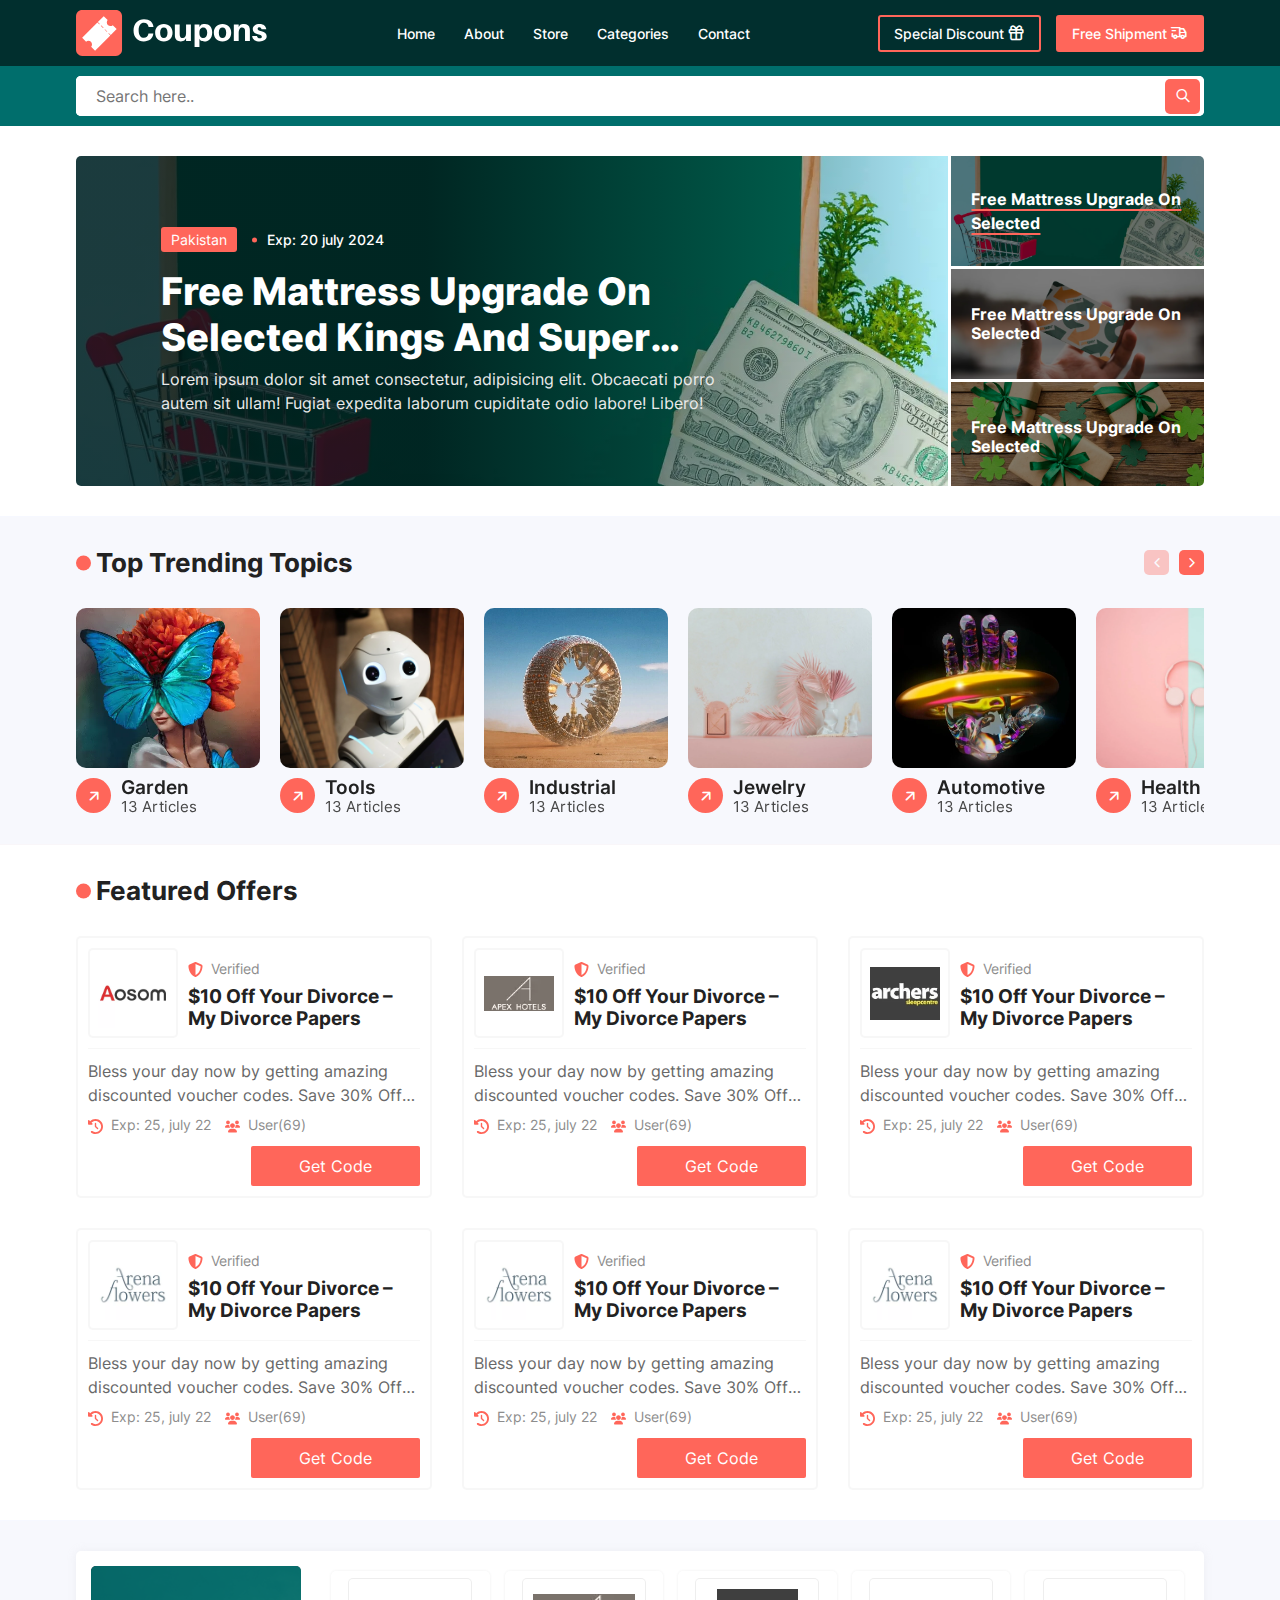
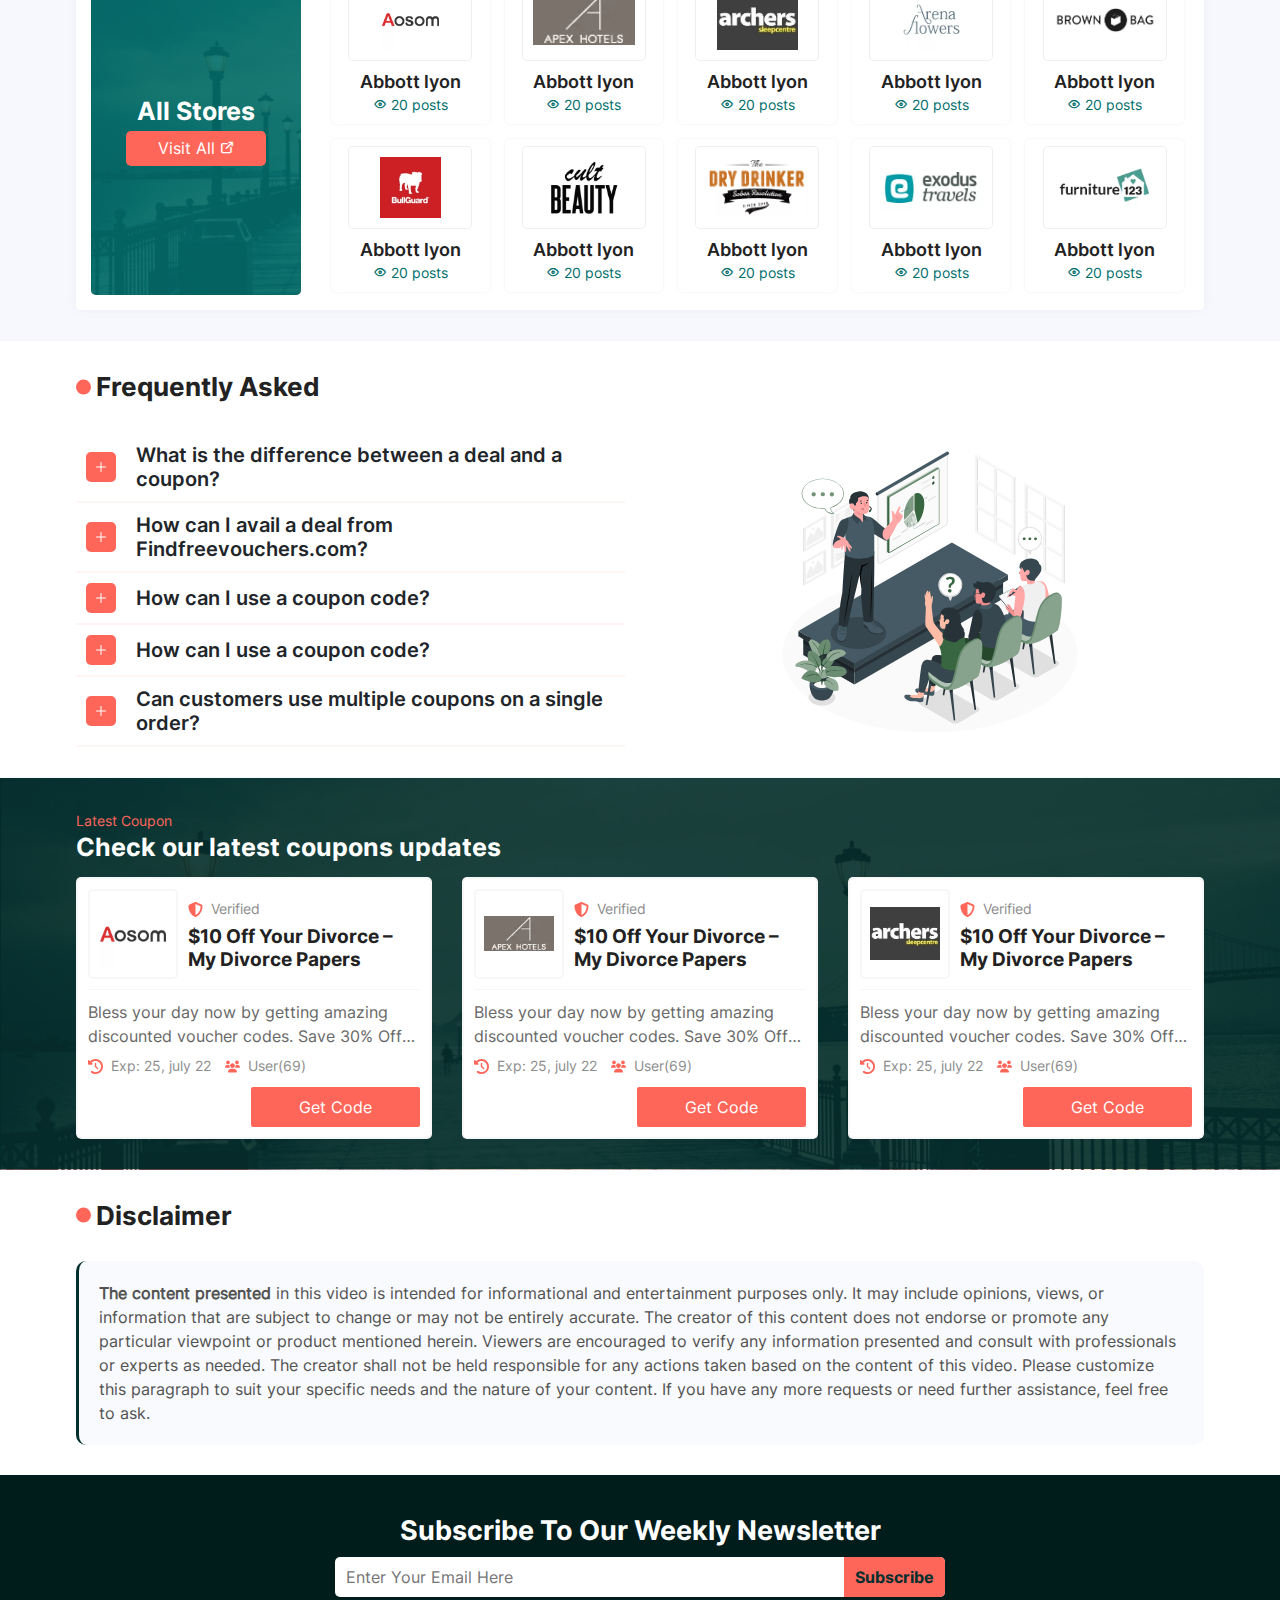
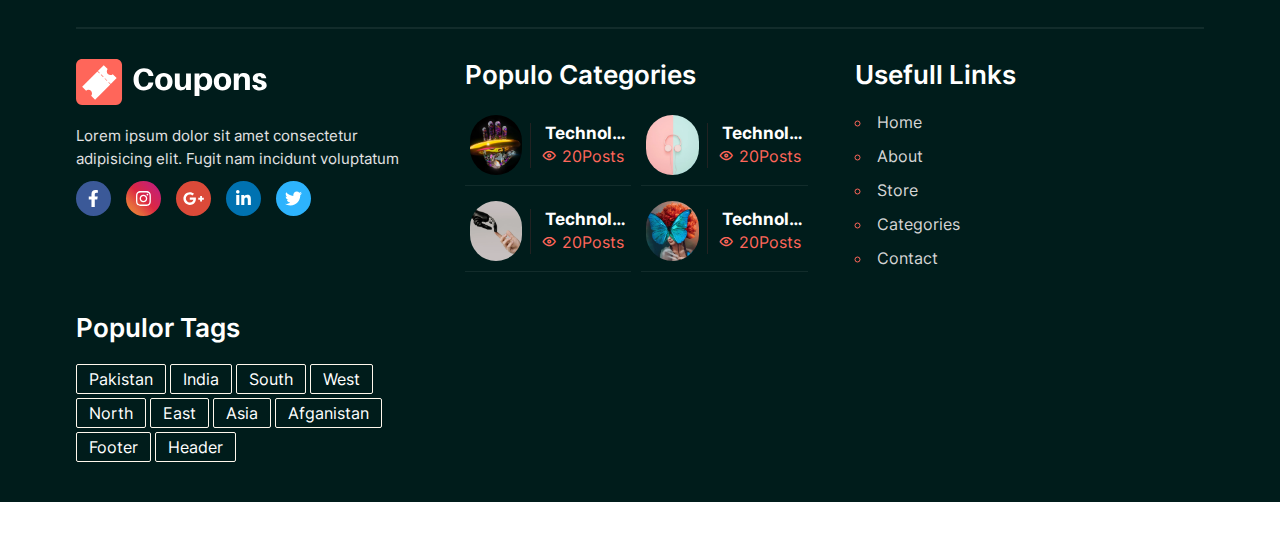
<file: index.html>
<!DOCTYPE html>
<html lang="en">

<head>
  <meta charset="UTF-8">
  <meta name="viewport" content="width=device-width, initial-scale=1.0">
  <title>Blogs-16th</title>
  <link rel="stylesheet" href="./css/bootstrap.css">
  <link rel="stylesheet" href="./css/swiper.css">
  <link rel="stylesheet" href="./css/tabler-icons.min.css">
  <link rel="stylesheet" href="./css/container.css">
  <link rel="stylesheet" href="./css/style.css">
  <link rel="stylesheet" href="./css/responsive.css">
</head>

<body>
  <!--==========Header_Start=========-->
  <header class="header">
    <div class="header_primary">
      <div class="container">
        <div class="row">
          <div class="col-md-12">
            <div class="header_wrpper header_wrapper_primary">
              <div class="logo_main">
                <a href="index.html" class="logo footer-logo ">
                  <img src="images/logo/logo.svg" alt="">
                </a>
              </div>
              <nav class="nav_main">
                <ul>
                  <li class="links">
                    <a href="index.html" class="link active ">Home</a>
                  </li>
                  <li class="links">
                    <a href="about.html" class="link">About</a>
                  </li>
                  <li class="links">
                    <a href="store.html" class="link">Store</a>
                  </li>
                  <li class="links">
                    <a href="category.html" class="link">Categories</a>
                  </li>
                  <li class="links">
                    <a href="contact.html" class="link">Contact</a>
                  </li>
                </ul>
              </nav>
              <div class="delivery_main">
                <a href="#" class="delivery_btn">
                  Special Discount <i class="ti ti-gift"></i>
                </a>
                <a href="#" class="delivery_btn active ">
                  Free Shipment <i class="ti ti-truck-delivery"></i>
                </a>
                <button class="menu "
                  onclick="this.classList.toggle('opened');this.setAttribute('aria-expanded', this.classList.contains('opened'))"
                  aria-label="Main Menu" aria-expanded="true">
                  <svg width="25" height="25" viewBox="0 0 100 100">
                    <path class="line line1"
                      d="M 20,29.000046 H 80.000231 C 80.000231,29.000046 94.498839,28.817352 94.532987,66.711331 94.543142,77.980673 90.966081,81.670246 85.259173,81.668997 79.552261,81.667751 75.000211,74.999942 75.000211,74.999942 L 25.000021,25.000058">
                    </path>
                    <path class="line line2" d="M 20,50 H 80"></path>
                    <path class="line line3"
                      d="M 20,70.999954 H 80.000231 C 80.000231,70.999954 94.498839,71.182648 94.532987,33.288669 94.543142,22.019327 90.966081,18.329754 85.259173,18.331003 79.552261,18.332249 75.000211,25.000058 75.000211,25.000058 L 25.000021,74.999942">
                    </path>
                  </svg>
                </button>
              </div>
            </div>
          </div>
        </div>
      </div>
    </div>
    <div class="header_secondary">
      <div class="container">
        <div class="row">
          <div class="col-md-12">
            <div class="header_wrapper header_wrapper_secondary">
              <div class="header_search_form">
                <div class="header_form">
                  <form action="" class="form header_form">
                    <input type="text" placeholder="Search here.." id="input_result">
                    <button class="theme_btn submit_btn">
                      <span><i class="ti ti-search"></i></span>
                    </button>
                  </form>
                  <div class="header_result">
                    <h4>
                      Stores From
                    </h4>
                    <div class="header_result_card">
                      <a href="single_store.html" class="store_card">
                        <figure>
                          <img src="images/stores/store_01.webp" alt="">
                        </figure>
                        <div class="store_card_content">
                          <h4 class="webkit webkit_1">
                            Abbott lyon
                          </h4>
                          <span>
                            <i class="ti ti-eye"></i> 20 posts
                          </span>
                        </div>
                      </a>
                      <a href="single_store.html" class="store_card">
                        <figure>
                          <img src="images/stores/store_02.webp" alt="">
                        </figure>
                        <div class="store_card_content">
                          <h4 class="webkit webkit_1">
                            Abbott lyon
                          </h4>
                          <span>
                            <i class="ti ti-eye"></i> 20 posts
                          </span>
                        </div>
                      </a>
                      <a href="single_store.html" class="store_card">
                        <figure>
                          <img src="images/stores/store_03.webp" alt="">
                        </figure>
                        <div class="store_card_content">
                          <h4 class="webkit webkit_1">
                            Abbott lyon
                          </h4>
                          <span>
                            <i class="ti ti-eye"></i> 20 posts
                          </span>
                        </div>
                      </a>
                      <a href="single_store.html" class="store_card">
                        <figure>
                          <img src="images/stores/store_04.webp" alt="">
                        </figure>
                        <div class="store_card_content">
                          <h4 class="webkit webkit_1">
                            Abbott lyon
                          </h4>
                          <span>
                            <i class="ti ti-eye"></i> 20 posts
                          </span>
                        </div>
                      </a>
                      <a href="single_store.html" class="store_card">
                        <figure>
                          <img src="images/stores/store_05.webp" alt="">
                        </figure>
                        <div class="store_card_content">
                          <h4 class="webkit webkit_1">
                            Abbott lyon
                          </h4>
                          <span>
                            <i class="ti ti-eye"></i> 20 posts
                          </span>
                        </div>
                      </a>
                      <a href="single_store.html" class="store_card">
                        <figure>
                          <img src="images/stores/store_06.webp" alt="">
                        </figure>
                        <div class="store_card_content">
                          <h4 class="webkit webkit_1">
                            Abbott lyon
                          </h4>
                          <span>
                            <i class="ti ti-eye"></i> 20 posts
                          </span>
                        </div>
                      </a>
                      <a href="single_store.html" class="store_card">
                        <figure>
                          <img src="images/stores/store_07.webp" alt="">
                        </figure>
                        <div class="store_card_content">
                          <h4 class="webkit webkit_1">
                            Abbott lyon
                          </h4>
                          <span>
                            <i class="ti ti-eye"></i> 20 posts
                          </span>
                        </div>
                      </a>
                      <a href="single_store.html" class="store_card">
                        <figure>
                          <img src="images/stores/store_08.webp" alt="">
                        </figure>
                        <div class="store_card_content">
                          <h4 class="webkit webkit_1">
                            Abbott lyon
                          </h4>
                          <span>
                            <i class="ti ti-eye"></i> 20 posts
                          </span>
                        </div>
                      </a>
                      <a href="single_store.html" class="store_card">
                        <figure>
                          <img src="images/stores/store_09.webp" alt="">
                        </figure>
                        <div class="store_card_content">
                          <h4 class="webkit webkit_1">
                            Abbott lyon
                          </h4>
                          <span>
                            <i class="ti ti-eye"></i> 20 posts
                          </span>
                        </div>
                      </a>
                      <a href="single_store.html" class="store_card">
                        <figure>
                          <img src="images/stores/store_10.webp" alt="">
                        </figure>
                        <div class="store_card_content">
                          <h4 class="webkit webkit_1">
                            Abbott lyon
                          </h4>
                          <span>
                            <i class="ti ti-eye"></i> 20 posts
                          </span>
                        </div>
                      </a>
                      <a href="single_store.html" class="store_card">
                        <figure>
                          <img src="images/stores/store_11.webp" alt="">
                        </figure>
                        <div class="store_card_content">
                          <h4 class="webkit webkit_1">
                            Abbott lyon
                          </h4>
                          <span>
                            <i class="ti ti-eye"></i> 20 posts
                          </span>
                        </div>
                      </a>
                      <a href="single_store.html" class="store_card">
                        <figure>
                          <img src="images/stores/store_12.webp" alt="">
                        </figure>
                        <div class="store_card_content">
                          <h4 class="webkit webkit_1">
                            Abbott lyon
                          </h4>
                          <span>
                            <i class="ti ti-eye"></i> 20 posts
                          </span>
                        </div>
                      </a>
                      <a href="single_store.html" class="store_card">
                        <figure>
                          <img src="images/stores/store_01.webp" alt="">
                        </figure>
                        <div class="store_card_content">
                          <h4 class="webkit webkit_1">
                            Abbott lyon
                          </h4>
                          <span>
                            <i class="ti ti-eye"></i> 20 posts
                          </span>
                        </div>
                      </a>
                      <a href="single_store.html" class="store_card">
                        <figure>
                          <img src="images/stores/store_02.webp" alt="">
                        </figure>
                        <div class="store_card_content">
                          <h4 class="webkit webkit_1">
                            Abbott lyon
                          </h4>
                          <span>
                            <i class="ti ti-eye"></i> 20 posts
                          </span>
                        </div>
                      </a>
                      <a href="single_store.html" class="store_card">
                        <figure>
                          <img src="images/stores/store_03.webp" alt="">
                        </figure>
                        <div class="store_card_content">
                          <h4 class="webkit webkit_1">
                            Abbott lyon
                          </h4>
                          <span>
                            <i class="ti ti-eye"></i> 20 posts
                          </span>
                        </div>
                      </a>
                      <a href="single_store.html" class="store_card">
                        <figure>
                          <img src="images/stores/store_04.webp" alt="">
                        </figure>
                        <div class="store_card_content">
                          <h4 class="webkit webkit_1">
                            Abbott lyon
                          </h4>
                          <span>
                            <i class="ti ti-eye"></i> 20 posts
                          </span>
                        </div>
                      </a>
                      <a href="single_store.html" class="store_card">
                        <figure>
                          <img src="images/stores/store_05.webp" alt="">
                        </figure>
                        <div class="store_card_content">
                          <h4 class="webkit webkit_1">
                            Abbott lyon
                          </h4>
                          <span>
                            <i class="ti ti-eye"></i> 20 posts
                          </span>
                        </div>
                      </a>
                      <a href="single_store.html" class="store_card">
                        <figure>
                          <img src="images/stores/store_06.webp" alt="">
                        </figure>
                        <div class="store_card_content">
                          <h4 class="webkit webkit_1">
                            Abbott lyon
                          </h4>
                          <span>
                            <i class="ti ti-eye"></i> 20 posts
                          </span>
                        </div>
                      </a>
                    </div>
                  </div>
                </div>
              </div>
            </div>
          </div>
        </div>
      </div>
    </div>
  </header>
  <!--==========Header_End=========-->
  <main>
    <!--==========Hero_section_Start=========-->
    <!--==========Hero_setion_Start=========-->
    <section class="hero_main_section">
        <div class="container">
        <div class="row">
          <div class="col-md-12">
            <div class="hero_main">
              <div class="hero_wrapper swiper">
                <div class="swiper-wrapper">
                  <div class="swiper-slide">
                    <div class="hero_card">
                      <figure class="overlay">
                        <img src="images/blogs/blog_1.webp" alt="">
                      </figure>
                      <div class="hero_card_content">
                        <div class="hero_tag_main">
                          <span class="hero_tag webkit webkit_1">
                            Pakistan
                          </span>
                          <span class="coupon_exp">
                            Exp: 20 july 2024
                          </span>
                        </div>
                        <h1 class="webkit webkit_2 hero_headline">
                          Free Mattress Upgrade On Selected Kings And Super Kings Mattresses
                        </h1>
                        <P class="webkit webkit_2">
                          Lorem ipsum dolor sit amet consectetur, adipisicing elit. Obcaecati porro
                          autem sit ullam! Fugiat expedita laborum cupiditate odio labore! Libero!
                        </P>
                      </div>
                    </div>
                  </div>
                  <div class="swiper-slide">
                    <div class="hero_card">
                      <figure class="overlay">
                        <img src="images/blogs/blog_2.webp" alt="">
                      </figure>
                      <div class="hero_card_content">
                        <div class="hero_tag_main">
                          <span class="hero_tag webkit webkit_1">
                            Pakistan
                          </span>
                          <span class="coupon_exp">
                            Exp: 20 july 2024
                          </span>
                        </div>
                        <h1 class="webkit webkit_2 hero_headline">
                          Free Mattress Upgrade On Selected Kings And Super Kings Mattresses
                        </h1>
                        <P class="webkit webkit_2">
                          Lorem ipsum dolor sit amet consectetur, adipisicing elit. Obcaecati porro
                          autem sit ullam! Fugiat expedita laborum cupiditate odio labore! Libero!
                        </P>
                      </div>
                    </div>
                  </div>
                  <div class="swiper-slide">
                    <div class="hero_card">
                      <figure class="overlay">
                        <img src="images/blogs/blog_3.webp" alt="">
                      </figure>
                      <div class="hero_card_content">
                        <div class="hero_tag_main">
                          <span class="hero_tag webkit webkit_1">
                            Pakistan
                          </span>
                          <span class="coupon_exp">
                            Exp: 20 july 2024
                          </span>
                        </div>
                        <h1 class="webkit webkit_2 hero_headline">
                          Free Mattress Upgrade On Selected Kings And Super Kings Mattresses
                        </h1>
                        <P class="webkit webkit_2">
                          Lorem ipsum dolor sit amet consectetur, adipisicing elit. Obcaecati porro
                          autem sit ullam! Fugiat expedita laborum cupiditate odio labore! Libero!
                        </P>
                      </div>
                    </div>
                  </div>
                  <div class="swiper-slide">
                    <div class="hero_card">
                      <figure class="overlay">
                        <img src="images/blogs/blog_4.webp" alt="">
                      </figure>
                      <div class="hero_card_content">
                        <div class="hero_tag_main">
                          <span class="hero_tag webkit webkit_1">
                            Pakistan
                          </span>
                          <span class="coupon_exp">
                            Exp: 20 july 2024
                          </span>
                        </div>
                        <h1 class="webkit webkit_2 hero_headline">
                          Free Mattress Upgrade On Selected Kings And Super Kings Mattresses
                        </h1>
                        <P class="webkit webkit_2">
                          Lorem ipsum dolor sit amet consectetur, adipisicing elit. Obcaecati porro
                          autem sit ullam! Fugiat expedita laborum cupiditate odio labore! Libero!
                        </P>
                      </div>
                    </div>
                  </div>
                  <div class="swiper-slide">
                    <div class="hero_card">
                      <figure class="overlay">
                        <img src="images/blogs/blog_5.webp" alt="">
                      </figure>
                      <div class="hero_card_content">
                        <div class="hero_tag_main">
                          <span class="hero_tag webkit webkit_1">
                            Pakistan
                          </span>
                          <span class="coupon_exp">
                            Exp: 20 july 2024
                          </span>
                        </div>
                        <h1 class="webkit webkit_2 hero_headline">
                          Free Mattress Upgrade On Selected Kings And Super Kings Mattresses
                        </h1>
                        <P class="webkit webkit_2">
                          Lorem ipsum dolor sit amet consectetur, adipisicing elit. Obcaecati porro
                          autem sit ullam! Fugiat expedita laborum cupiditate odio labore! Libero!
                        </P>
                      </div>
                    </div>
                  </div>
                  <div class="swiper-slide">
                    <div class="hero_card">
                      <figure class="overlay">
                        <img src="images/blogs/blog_6.webp" alt="">
                      </figure>
                      <div class="hero_card_content">
                        <div class="hero_tag_main">
                          <span class="hero_tag webkit webkit_1">
                            Pakistan
                          </span>
                          <span class="coupon_exp">
                            Exp: 20 july 2024
                          </span>
                        </div>
                        <h1 class="webkit webkit_2 hero_headline">
                          Free Mattress Upgrade On Selected Kings And Super Kings Mattresses
                        </h1>
                        <P class="webkit webkit_2">
                          Lorem ipsum dolor sit amet consectetur, adipisicing elit. Obcaecati porro
                          autem sit ullam! Fugiat expedita laborum cupiditate odio labore! Libero!
                        </P>
                      </div>
                    </div>
                  </div>
                  <div class="swiper-slide">
                    <div class="hero_card">
                      <figure class="overlay">
                        <img src="images/blogs/blog_7.webp" alt="">
                      </figure>
                      <div class="hero_card_content">
                        <div class="hero_tag_main">
                          <span class="hero_tag webkit webkit_1">
                            Pakistan
                          </span>
                          <span class="coupon_exp">
                            Exp: 20 july 2024
                          </span>
                        </div>
                        <h1 class="webkit webkit_2 hero_headline">
                          Free Mattress Upgrade On Selected Kings And Super Kings Mattresses
                        </h1>
                        <P class="webkit webkit_2">
                          Lorem ipsum dolor sit amet consectetur, adipisicing elit. Obcaecati porro
                          autem sit ullam! Fugiat expedita laborum cupiditate odio labore! Libero!
                        </P>
                      </div>
                    </div>
                  </div>
                  <div class="swiper-slide">
                    <div class="hero_card">
                      <figure class="overlay">
                        <img src="images/blogs/blog_8.webp" alt="">
                      </figure>
                      <div class="hero_card_content">
                        <div class="hero_tag_main">
                          <span class="hero_tag webkit webkit_1">
                            Pakistan
                          </span>
                          <span class="coupon_exp">
                            Exp: 20 july 2024
                          </span>
                        </div>
                        <h1 class="webkit webkit_2 hero_headline">
                          Free Mattress Upgrade On Selected Kings And Super Kings Mattresses
                        </h1>
                        <P class="webkit webkit_2">
                          Lorem ipsum dolor sit amet consectetur, adipisicing elit. Obcaecati porro
                          autem sit ullam! Fugiat expedita laborum cupiditate odio labore! Libero!
                        </P>
                      </div>
                    </div>
                  </div>
                  <div class="swiper-slide">
                    <div class="hero_card">
                      <figure class="overlay">
                        <img src="images/blogs/blog_1.webp" alt="">
                      </figure>
                      <div class="hero_card_content">
                        <div class="hero_tag_main">
                          <span class="hero_tag webkit webkit_1">
                            Pakistan
                          </span>
                          <span class="coupon_exp">
                            Exp: 20 july 2024
                          </span>
                        </div>
                        <h1 class="webkit webkit_2 hero_headline">
                          Free Mattress Upgrade On Selected Kings And Super Kings Mattresses
                        </h1>
                        <P class="webkit webkit_2">
                          Lorem ipsum dolor sit amet consectetur, adipisicing elit. Obcaecati porro
                          autem sit ullam! Fugiat expedita laborum cupiditate odio labore! Libero!
                        </P>
                      </div>
                    </div>
                  </div>
                  <div class="swiper-slide">
                    <div class="hero_card">
                      <figure class="overlay">
                        <img src="images/blogs/blog_2.webp" alt="">
                      </figure>
                      <div class="hero_card_content">
                        <div class="hero_tag_main">
                          <span class="hero_tag webkit webkit_1">
                            Pakistan
                          </span>
                          <span class="coupon_exp">
                            Exp: 20 july 2024
                          </span>
                        </div>
                        <h1 class="webkit webkit_2 hero_headline">
                          Free Mattress Upgrade On Selected Kings And Super Kings Mattresses
                        </h1>
                        <P class="webkit webkit_2">
                          Lorem ipsum dolor sit amet consectetur, adipisicing elit. Obcaecati porro
                          autem sit ullam! Fugiat expedita laborum cupiditate odio labore! Libero!
                        </P>
                      </div>
                    </div>
                  </div>
                </div>
              </div>
              <div class="hero_thump swiper">
                <div class="swiper-wrapper">
                  <div class="swiper-slide">
                    <div class="hero_thump_card">
                      <figure>
                        <img src="images/blogs/blog_1.webp" alt="">
                      </figure>
                      <div class="hero_thump_card_content">
                        <h4 class="webkit webkit_2">
                          Free Mattress Upgrade On Selected
                        </h4>
                      </div>
                    </div>
                  </div>
                  <div class="swiper-slide">
                    <div class="hero_thump_card">
                      <figure>
                        <img src="images/blogs/blog_2.webp" alt="">
                      </figure>
                      <div class="hero_thump_card_content">
                        <h4 class="webkit webkit_2">
                          Free Mattress Upgrade On Selected
                        </h4>
                      </div>
                    </div>
                  </div>
                  <div class="swiper-slide">
                    <div class="hero_thump_card">
                      <figure>
                        <img src="images/blogs/blog_3.webp" alt="">
                      </figure>
                      <div class="hero_thump_card_content">
                        <h4 class="webkit webkit_2">
                          Free Mattress Upgrade On Selected
                        </h4>
                      </div>
                    </div>
                  </div>
                  <div class="swiper-slide">
                    <div class="hero_thump_card">
                      <figure>
                        <img src="images/blogs/blog_4.webp" alt="">
                      </figure>
                      <div class="hero_thump_card_content">
                        <h4 class="webkit webkit_2">
                          Free Mattress Upgrade On Selected
                        </h4>
                      </div>
                    </div>
                  </div>
                  <div class="swiper-slide">
                    <div class="hero_thump_card">
                      <figure>
                        <img src="images/blogs/blog_5.webp" alt="">
                      </figure>
                      <div class="hero_thump_card_content">
                        <h4 class="webkit webkit_2">
                          Free Mattress Upgrade On Selected
                        </h4>
                      </div>
                    </div>
                  </div>
                  <div class="swiper-slide">
                    <div class="hero_thump_card">
                      <figure>
                        <img src="images/blogs/blog_6.webp" alt="">
                      </figure>
                      <div class="hero_thump_card_content">
                        <h4 class="webkit webkit_2">
                          Free Mattress Upgrade On Selected
                        </h4>
                      </div>
                    </div>
                  </div>
                  <div class="swiper-slide">
                    <div class="hero_thump_card">
                      <figure>
                        <img src="images/blogs/blog_7.webp" alt="">
                      </figure>
                      <div class="hero_thump_card_content">
                        <h4 class="webkit webkit_2">
                          Free Mattress Upgrade On Selected
                        </h4>
                      </div>
                    </div>
                  </div>
                  <div class="swiper-slide">
                    <div class="hero_thump_card">
                      <figure>
                        <img src="images/blogs/blog_8.webp" alt="">
                      </figure>
                      <div class="hero_thump_card_content">
                        <h4 class="webkit webkit_2">
                          Free Mattress Upgrade On Selected
                        </h4>
                      </div>
                    </div>
                  </div>
                  <div class="swiper-slide">
                    <div class="hero_thump_card">
                      <figure>
                        <img src="images/blogs/blog_1.webp" alt="">
                      </figure>
                      <div class="hero_thump_card_content">
                        <h4 class="webkit webkit_2">
                          Free Mattress Upgrade On Selected
                        </h4>
                      </div>
                    </div>
                  </div>
                  <div class="swiper-slide">
                    <div class="hero_thump_card">
                      <figure>
                        <img src="images/blogs/blog_2.webp" alt="">
                      </figure>
                      <div class="hero_thump_card_content">
                        <h4 class="webkit webkit_2">
                          Free Mattress Upgrade On Selected
                        </h4>
                      </div>
                    </div>
                  </div>
                </div>
              </div>
            </div>
          </div>
        </div>
      </div>

    </section>
    <!--==========Hero_setion_End=========-->
    <!--==========Category_home_Start=========-->
    <section class="category bg_color ">
      <div class="container">
        <div class="row">
          <div class="col-md-12">
            <div class="main_heading">
              <h4>Top trending topics</h4>
              <div class="categoty_btn_main">
                <div class="swiper-button-next category_btn category_btn_next ">
                  <i class="ti ti-chevron-right"></i>
                </div>
                <div class="swiper-button-prev category_btn category_btn_prev">
                  <i class="ti ti-chevron-left"></i>
                </div>
              </div>
            </div>
            <div class="category_main swiper ">
              <div class="swiper-wrapper">
                <div class="swiper-slide">
                  <a href="single_category.html" class="category_card">
                    <figure class="category_card_img">
                      <img src="images/categories/cate_1.webp" alt="">
                    </figure>
                    <div class="category_card_content">
                      <div class="category_circle">
                        <i class="ti ti-arrow-up-right"></i>
                      </div>
                      <div class="category_tile_main">
                        <h4 class="webkit webkit_1">Garden</h4>
                        <span>13 Articles</span>
                      </div>
                    </div>
                  </a>
                </div>
                <div class="swiper-slide">
                  <a href="single_category.html" class="category_card">
                    <figure class="category_card_img">
                      <img src="images/categories/cate_2.webp" alt="">
                    </figure>
                    <div class="category_card_content">
                      <div class="category_circle">
                        <i class="ti ti-arrow-up-right"></i>
                      </div>
                      <div class="category_tile_main">
                        <h4 class="webkit webkit_1">Tools</h4>
                        <span>13 Articles</span>
                      </div>
                    </div>
                  </a>
                </div>
                <div class="swiper-slide">
                  <a href="single_category.html" class="category_card">
                    <figure class="category_card_img">
                      <img src="images/categories/cate_4.webp" alt="">
                    </figure>
                    <div class="category_card_content">
                      <div class="category_circle">
                        <i class="ti ti-arrow-up-right"></i>
                      </div>
                      <div class="category_tile_main">
                        <h4 class="webkit webkit_1">Industrial</h4>
                        <span>13 Articles</span>
                      </div>
                    </div>
                  </a>
                </div>
                <div class="swiper-slide">
                  <a href="single_category.html" class="category_card">
                    <figure class="category_card_img">
                      <img src="images/categories/cate_5.webp" alt="">
                    </figure>
                    <div class="category_card_content">
                      <div class="category_circle">
                        <i class="ti ti-arrow-up-right"></i>
                      </div>
                      <div class="category_tile_main">
                        <h4 class="webkit webkit_1">Jewelry</h4>
                        <span>13 Articles</span>
                      </div>
                    </div>
                  </a>
                </div>
                <div class="swiper-slide">
                  <a href="single_category.html" class="category_card">
                    <figure class="category_card_img">
                      <img src="images/categories/cate_6.webp" alt="">
                    </figure>
                    <div class="category_card_content">
                      <div class="category_circle">
                        <i class="ti ti-arrow-up-right"></i>
                      </div>
                      <div class="category_tile_main">
                        <h4 class="webkit webkit_1">Automotive</h4>
                        <span>13 Articles</span>
                      </div>
                    </div>
                  </a>
                </div>
                <div class="swiper-slide">
                  <a href="single_category.html" class="category_card">
                    <figure class="category_card_img">
                      <img src="images/categories/cate_7.webp" alt="">
                    </figure>
                    <div class="category_card_content">
                      <div class="category_circle">
                        <i class="ti ti-arrow-up-right"></i>
                      </div>
                      <div class="category_tile_main">
                        <h4 class="webkit webkit_1">Health</h4>
                        <span>13 Articles</span>
                      </div>
                    </div>
                  </a>
                </div>
                <div class="swiper-slide">
                  <a href="single_category.html" class="category_card">
                    <figure class="category_card_img">
                      <img src="images/categories/cate_8.webp" alt="">
                    </figure>
                    <div class="category_card_content">
                      <div class="category_circle">
                        <i class="ti ti-arrow-up-right"></i>
                      </div>
                      <div class="category_tile_main">
                        <h4 class="webkit webkit_1">Health</h4>
                        <span>13 Articles</span>
                      </div>
                    </div>
                  </a>
                </div>
              </div>
            </div>
          </div>
        </div>
      </div>
    </section>
    <!--==========Category_home_End=========-->
    <!--==========Featured_offer_home_Start=========-->
    <section class="featured_offer">
      <div class="container">
        <div class="row">
          <div class="col-md-12">
            <div class="main_heading">
              <h4>Featured Offers</h4>
            </div>
            <div class="featured_offer_wrapper">
              <div class="featured_card">
                <div class="feature_img_main">
                  <figure class="feature_img">
                    <img src="images/stores/store_01.webp" alt="">
                  </figure>
                  <div class="feature_img_content">
                    <div class="coupon_tag">
                      <svg xmlns="http://www.w3.org/2000/svg" viewBox="0 0 512 512">
                        <path
                          d="M256-.0078C260.7-.0081 265.2 1.008 269.4 2.913L457.7 82.79C479.7 92.12 496.2 113.8 496 139.1C495.5 239.2 454.7 420.7 282.4 503.2C265.7 511.1 246.3 511.1 229.6 503.2C57.25 420.7 16.49 239.2 15.1 139.1C15.87 113.8 32.32 92.12 54.3 82.79L242.7 2.913C246.8 1.008 251.4-.0081 256-.0078V-.0078zM256 444.8C393.1 378 431.1 230.1 432 141.4L256 66.77L256 444.8z">
                        </path>
                      </svg>
                      <span>Verified</span>
                    </div>
                    <h4 class="webkit webkit_2">
                      $10 Off Your Divorce – My Divorce Papers
                    </h4>
                  </div>
                </div>
                <div class="featured_card_content">
                  <p class="webkit webkit_2">Bless your day now by getting amazing discounted
                    voucher
                    codes. Save 30% Off
                    Exeter Airport Parking.
                  </p>
                  <div class="main_coupon_tags">
                    <div class="coupon_tag">
                      <svg xmlns="http://www.w3.org/2000/svg" viewBox="0 0 512 512">
                        <path
                          d="M256 0C397.4 0 512 114.6 512 256C512 397.4 397.4 512 256 512C201.7 512 151.2 495 109.7 466.1C95.2 455.1 91.64 436 101.8 421.5C111.9 407 131.8 403.5 146.3 413.6C177.4 435.3 215.2 448 256 448C362 448 448 362 448 256C448 149.1 362 64 256 64C202.1 64 155 85.46 120.2 120.2L151 151C166.1 166.1 155.4 192 134.1 192H24C10.75 192 0 181.3 0 168V57.94C0 36.56 25.85 25.85 40.97 40.97L74.98 74.98C121.3 28.69 185.3 0 255.1 0L256 0zM256 128C269.3 128 280 138.7 280 152V246.1L344.1 311C354.3 320.4 354.3 335.6 344.1 344.1C335.6 354.3 320.4 354.3 311 344.1L239 272.1C234.5 268.5 232 262.4 232 256V152C232 138.7 242.7 128 256 128V128z">
                        </path>
                      </svg>
                      <span>
                        Exp: 25, july 22
                      </span>
                    </div>
                    <div class="coupon_tag">
                      <svg xmlns="http://www.w3.org/2000/svg" viewBox="0 0 640 512">
                        <path
                          d="M319.9 320c57.41 0 103.1-46.56 103.1-104c0-57.44-46.54-104-103.1-104c-57.41 0-103.1 46.56-103.1 104C215.9 273.4 262.5 320 319.9 320zM369.9 352H270.1C191.6 352 128 411.7 128 485.3C128 500.1 140.7 512 156.4 512h327.2C499.3 512 512 500.1 512 485.3C512 411.7 448.4 352 369.9 352zM512 160c44.18 0 80-35.82 80-80S556.2 0 512 0c-44.18 0-80 35.82-80 80S467.8 160 512 160zM183.9 216c0-5.449 .9824-10.63 1.609-15.91C174.6 194.1 162.6 192 149.9 192H88.08C39.44 192 0 233.8 0 285.3C0 295.6 7.887 304 17.62 304h199.5C196.7 280.2 183.9 249.7 183.9 216zM128 160c44.18 0 80-35.82 80-80S172.2 0 128 0C83.82 0 48 35.82 48 80S83.82 160 128 160zM551.9 192h-61.84c-12.8 0-24.88 3.037-35.86 8.24C454.8 205.5 455.8 210.6 455.8 216c0 33.71-12.78 64.21-33.16 88h199.7C632.1 304 640 295.6 640 285.3C640 233.8 600.6 192 551.9 192z">
                        </path>
                      </svg>
                      <span>User(69)</span>
                    </div>
                  </div>
                  <div class="coupon_btn_main">
                    <button class="coupon_btn" data-bs-toggle="modal" data-bs-target="#exampleModal">
                      <span class="label-up">Get Code</span>
                      <span class="label-up">*52323</span>
                    </button>
                  </div>
                </div>
              </div>
              <div class="featured_card">
                <div class="feature_img_main">
                  <figure class="feature_img">
                    <img src="images/stores/store_02.webp" alt="">
                  </figure>
                  <div class="feature_img_content">
                    <div class="coupon_tag">
                      <svg xmlns="http://www.w3.org/2000/svg" viewBox="0 0 512 512">
                        <path
                          d="M256-.0078C260.7-.0081 265.2 1.008 269.4 2.913L457.7 82.79C479.7 92.12 496.2 113.8 496 139.1C495.5 239.2 454.7 420.7 282.4 503.2C265.7 511.1 246.3 511.1 229.6 503.2C57.25 420.7 16.49 239.2 15.1 139.1C15.87 113.8 32.32 92.12 54.3 82.79L242.7 2.913C246.8 1.008 251.4-.0081 256-.0078V-.0078zM256 444.8C393.1 378 431.1 230.1 432 141.4L256 66.77L256 444.8z">
                        </path>
                      </svg>
                      <span>Verified</span>
                    </div>
                    <h4 class="webkit webkit_2">
                      $10 Off Your Divorce – My Divorce Papers
                    </h4>
                  </div>
                </div>
                <div class="featured_card_content">
                  <p class="webkit webkit_2">Bless your day now by getting amazing discounted
                    voucher
                    codes. Save 30% Off
                    Exeter Airport Parking.
                  </p>
                  <div class="main_coupon_tags">
                    <div class="coupon_tag">
                      <svg xmlns="http://www.w3.org/2000/svg" viewBox="0 0 512 512">
                        <path
                          d="M256 0C397.4 0 512 114.6 512 256C512 397.4 397.4 512 256 512C201.7 512 151.2 495 109.7 466.1C95.2 455.1 91.64 436 101.8 421.5C111.9 407 131.8 403.5 146.3 413.6C177.4 435.3 215.2 448 256 448C362 448 448 362 448 256C448 149.1 362 64 256 64C202.1 64 155 85.46 120.2 120.2L151 151C166.1 166.1 155.4 192 134.1 192H24C10.75 192 0 181.3 0 168V57.94C0 36.56 25.85 25.85 40.97 40.97L74.98 74.98C121.3 28.69 185.3 0 255.1 0L256 0zM256 128C269.3 128 280 138.7 280 152V246.1L344.1 311C354.3 320.4 354.3 335.6 344.1 344.1C335.6 354.3 320.4 354.3 311 344.1L239 272.1C234.5 268.5 232 262.4 232 256V152C232 138.7 242.7 128 256 128V128z">
                        </path>
                      </svg>
                      <span>
                        Exp: 25, july 22
                      </span>
                    </div>
                    <div class="coupon_tag">
                      <svg xmlns="http://www.w3.org/2000/svg" viewBox="0 0 640 512">
                        <path
                          d="M319.9 320c57.41 0 103.1-46.56 103.1-104c0-57.44-46.54-104-103.1-104c-57.41 0-103.1 46.56-103.1 104C215.9 273.4 262.5 320 319.9 320zM369.9 352H270.1C191.6 352 128 411.7 128 485.3C128 500.1 140.7 512 156.4 512h327.2C499.3 512 512 500.1 512 485.3C512 411.7 448.4 352 369.9 352zM512 160c44.18 0 80-35.82 80-80S556.2 0 512 0c-44.18 0-80 35.82-80 80S467.8 160 512 160zM183.9 216c0-5.449 .9824-10.63 1.609-15.91C174.6 194.1 162.6 192 149.9 192H88.08C39.44 192 0 233.8 0 285.3C0 295.6 7.887 304 17.62 304h199.5C196.7 280.2 183.9 249.7 183.9 216zM128 160c44.18 0 80-35.82 80-80S172.2 0 128 0C83.82 0 48 35.82 48 80S83.82 160 128 160zM551.9 192h-61.84c-12.8 0-24.88 3.037-35.86 8.24C454.8 205.5 455.8 210.6 455.8 216c0 33.71-12.78 64.21-33.16 88h199.7C632.1 304 640 295.6 640 285.3C640 233.8 600.6 192 551.9 192z">
                        </path>
                      </svg>
                      <span>User(69)</span>
                    </div>
                  </div>
                  <div class="coupon_btn_main">
                    <button class="coupon_btn" data-bs-toggle="modal" data-bs-target="#exampleModal">
                      <span class="label-up">Get Code</span>
                      <span class="label-up">*52323</span>
                    </button>
                  </div>
                </div>
              </div>
              <div class="featured_card">
                <div class="feature_img_main">
                  <figure class="feature_img">
                    <img src="images/stores/store_03.webp" alt="">
                  </figure>
                  <div class="feature_img_content">
                    <div class="coupon_tag">
                      <svg xmlns="http://www.w3.org/2000/svg" viewBox="0 0 512 512">
                        <path
                          d="M256-.0078C260.7-.0081 265.2 1.008 269.4 2.913L457.7 82.79C479.7 92.12 496.2 113.8 496 139.1C495.5 239.2 454.7 420.7 282.4 503.2C265.7 511.1 246.3 511.1 229.6 503.2C57.25 420.7 16.49 239.2 15.1 139.1C15.87 113.8 32.32 92.12 54.3 82.79L242.7 2.913C246.8 1.008 251.4-.0081 256-.0078V-.0078zM256 444.8C393.1 378 431.1 230.1 432 141.4L256 66.77L256 444.8z">
                        </path>
                      </svg>
                      <span>Verified</span>
                    </div>
                    <h4 class="webkit webkit_2">
                      $10 Off Your Divorce – My Divorce Papers
                    </h4>
                  </div>
                </div>
                <div class="featured_card_content">
                  <p class="webkit webkit_2">Bless your day now by getting amazing discounted
                    voucher
                    codes. Save 30% Off
                    Exeter Airport Parking.
                  </p>
                  <div class="main_coupon_tags">
                    <div class="coupon_tag">
                      <svg xmlns="http://www.w3.org/2000/svg" viewBox="0 0 512 512">
                        <path
                          d="M256 0C397.4 0 512 114.6 512 256C512 397.4 397.4 512 256 512C201.7 512 151.2 495 109.7 466.1C95.2 455.1 91.64 436 101.8 421.5C111.9 407 131.8 403.5 146.3 413.6C177.4 435.3 215.2 448 256 448C362 448 448 362 448 256C448 149.1 362 64 256 64C202.1 64 155 85.46 120.2 120.2L151 151C166.1 166.1 155.4 192 134.1 192H24C10.75 192 0 181.3 0 168V57.94C0 36.56 25.85 25.85 40.97 40.97L74.98 74.98C121.3 28.69 185.3 0 255.1 0L256 0zM256 128C269.3 128 280 138.7 280 152V246.1L344.1 311C354.3 320.4 354.3 335.6 344.1 344.1C335.6 354.3 320.4 354.3 311 344.1L239 272.1C234.5 268.5 232 262.4 232 256V152C232 138.7 242.7 128 256 128V128z">
                        </path>
                      </svg>
                      <span>
                        Exp: 25, july 22
                      </span>
                    </div>
                    <div class="coupon_tag">
                      <svg xmlns="http://www.w3.org/2000/svg" viewBox="0 0 640 512">
                        <path
                          d="M319.9 320c57.41 0 103.1-46.56 103.1-104c0-57.44-46.54-104-103.1-104c-57.41 0-103.1 46.56-103.1 104C215.9 273.4 262.5 320 319.9 320zM369.9 352H270.1C191.6 352 128 411.7 128 485.3C128 500.1 140.7 512 156.4 512h327.2C499.3 512 512 500.1 512 485.3C512 411.7 448.4 352 369.9 352zM512 160c44.18 0 80-35.82 80-80S556.2 0 512 0c-44.18 0-80 35.82-80 80S467.8 160 512 160zM183.9 216c0-5.449 .9824-10.63 1.609-15.91C174.6 194.1 162.6 192 149.9 192H88.08C39.44 192 0 233.8 0 285.3C0 295.6 7.887 304 17.62 304h199.5C196.7 280.2 183.9 249.7 183.9 216zM128 160c44.18 0 80-35.82 80-80S172.2 0 128 0C83.82 0 48 35.82 48 80S83.82 160 128 160zM551.9 192h-61.84c-12.8 0-24.88 3.037-35.86 8.24C454.8 205.5 455.8 210.6 455.8 216c0 33.71-12.78 64.21-33.16 88h199.7C632.1 304 640 295.6 640 285.3C640 233.8 600.6 192 551.9 192z">
                        </path>
                      </svg>
                      <span>User(69)</span>
                    </div>
                  </div>
                  <div class="coupon_btn_main">
                    <button class="coupon_btn" data-bs-toggle="modal" data-bs-target="#exampleModal">
                      <span class="label-up">Get Code</span>
                      <span class="label-up">*52323</span>
                    </button>
                  </div>
                </div>
              </div>
              <div class="featured_card">
                <div class="feature_img_main">
                  <figure class="feature_img">
                    <img src="images/stores/store_04.webp" alt="">
                  </figure>
                  <div class="feature_img_content">
                    <div class="coupon_tag">
                      <svg xmlns="http://www.w3.org/2000/svg" viewBox="0 0 512 512">
                        <path
                          d="M256-.0078C260.7-.0081 265.2 1.008 269.4 2.913L457.7 82.79C479.7 92.12 496.2 113.8 496 139.1C495.5 239.2 454.7 420.7 282.4 503.2C265.7 511.1 246.3 511.1 229.6 503.2C57.25 420.7 16.49 239.2 15.1 139.1C15.87 113.8 32.32 92.12 54.3 82.79L242.7 2.913C246.8 1.008 251.4-.0081 256-.0078V-.0078zM256 444.8C393.1 378 431.1 230.1 432 141.4L256 66.77L256 444.8z">
                        </path>
                      </svg>
                      <span>Verified</span>
                    </div>
                    <h4 class="webkit webkit_2">
                      $10 Off Your Divorce – My Divorce Papers
                    </h4>
                  </div>
                </div>
                <div class="featured_card_content">
                  <p class="webkit webkit_2">Bless your day now by getting amazing discounted
                    voucher
                    codes. Save 30% Off
                    Exeter Airport Parking.
                  </p>
                  <div class="main_coupon_tags">
                    <div class="coupon_tag">
                      <svg xmlns="http://www.w3.org/2000/svg" viewBox="0 0 512 512">
                        <path
                          d="M256 0C397.4 0 512 114.6 512 256C512 397.4 397.4 512 256 512C201.7 512 151.2 495 109.7 466.1C95.2 455.1 91.64 436 101.8 421.5C111.9 407 131.8 403.5 146.3 413.6C177.4 435.3 215.2 448 256 448C362 448 448 362 448 256C448 149.1 362 64 256 64C202.1 64 155 85.46 120.2 120.2L151 151C166.1 166.1 155.4 192 134.1 192H24C10.75 192 0 181.3 0 168V57.94C0 36.56 25.85 25.85 40.97 40.97L74.98 74.98C121.3 28.69 185.3 0 255.1 0L256 0zM256 128C269.3 128 280 138.7 280 152V246.1L344.1 311C354.3 320.4 354.3 335.6 344.1 344.1C335.6 354.3 320.4 354.3 311 344.1L239 272.1C234.5 268.5 232 262.4 232 256V152C232 138.7 242.7 128 256 128V128z">
                        </path>
                      </svg>
                      <span>
                        Exp: 25, july 22
                      </span>
                    </div>
                    <div class="coupon_tag">
                      <svg xmlns="http://www.w3.org/2000/svg" viewBox="0 0 640 512">
                        <path
                          d="M319.9 320c57.41 0 103.1-46.56 103.1-104c0-57.44-46.54-104-103.1-104c-57.41 0-103.1 46.56-103.1 104C215.9 273.4 262.5 320 319.9 320zM369.9 352H270.1C191.6 352 128 411.7 128 485.3C128 500.1 140.7 512 156.4 512h327.2C499.3 512 512 500.1 512 485.3C512 411.7 448.4 352 369.9 352zM512 160c44.18 0 80-35.82 80-80S556.2 0 512 0c-44.18 0-80 35.82-80 80S467.8 160 512 160zM183.9 216c0-5.449 .9824-10.63 1.609-15.91C174.6 194.1 162.6 192 149.9 192H88.08C39.44 192 0 233.8 0 285.3C0 295.6 7.887 304 17.62 304h199.5C196.7 280.2 183.9 249.7 183.9 216zM128 160c44.18 0 80-35.82 80-80S172.2 0 128 0C83.82 0 48 35.82 48 80S83.82 160 128 160zM551.9 192h-61.84c-12.8 0-24.88 3.037-35.86 8.24C454.8 205.5 455.8 210.6 455.8 216c0 33.71-12.78 64.21-33.16 88h199.7C632.1 304 640 295.6 640 285.3C640 233.8 600.6 192 551.9 192z">
                        </path>
                      </svg>
                      <span>User(69)</span>
                    </div>
                  </div>
                  <div class="coupon_btn_main">
                    <button class="coupon_btn" data-bs-toggle="modal" data-bs-target="#exampleModal">
                      <span class="label-up">Get Code</span>
                      <span class="label-up">*52323</span>
                    </button>
                  </div>
                </div>
              </div>
              <div class="featured_card">
                <div class="feature_img_main">
                  <figure class="feature_img">
                    <img src="images/stores/store_04.webp" alt="">
                  </figure>
                  <div class="feature_img_content">
                    <div class="coupon_tag">
                      <svg xmlns="http://www.w3.org/2000/svg" viewBox="0 0 512 512">
                        <path
                          d="M256-.0078C260.7-.0081 265.2 1.008 269.4 2.913L457.7 82.79C479.7 92.12 496.2 113.8 496 139.1C495.5 239.2 454.7 420.7 282.4 503.2C265.7 511.1 246.3 511.1 229.6 503.2C57.25 420.7 16.49 239.2 15.1 139.1C15.87 113.8 32.32 92.12 54.3 82.79L242.7 2.913C246.8 1.008 251.4-.0081 256-.0078V-.0078zM256 444.8C393.1 378 431.1 230.1 432 141.4L256 66.77L256 444.8z">
                        </path>
                      </svg>
                      <span>Verified</span>
                    </div>
                    <h4 class="webkit webkit_2">
                      $10 Off Your Divorce – My Divorce Papers
                    </h4>
                  </div>
                </div>
                <div class="featured_card_content">
                  <p class="webkit webkit_2">Bless your day now by getting amazing discounted
                    voucher
                    codes. Save 30% Off
                    Exeter Airport Parking.
                  </p>
                  <div class="main_coupon_tags">
                    <div class="coupon_tag">
                      <svg xmlns="http://www.w3.org/2000/svg" viewBox="0 0 512 512">
                        <path
                          d="M256 0C397.4 0 512 114.6 512 256C512 397.4 397.4 512 256 512C201.7 512 151.2 495 109.7 466.1C95.2 455.1 91.64 436 101.8 421.5C111.9 407 131.8 403.5 146.3 413.6C177.4 435.3 215.2 448 256 448C362 448 448 362 448 256C448 149.1 362 64 256 64C202.1 64 155 85.46 120.2 120.2L151 151C166.1 166.1 155.4 192 134.1 192H24C10.75 192 0 181.3 0 168V57.94C0 36.56 25.85 25.85 40.97 40.97L74.98 74.98C121.3 28.69 185.3 0 255.1 0L256 0zM256 128C269.3 128 280 138.7 280 152V246.1L344.1 311C354.3 320.4 354.3 335.6 344.1 344.1C335.6 354.3 320.4 354.3 311 344.1L239 272.1C234.5 268.5 232 262.4 232 256V152C232 138.7 242.7 128 256 128V128z">
                        </path>
                      </svg>
                      <span>
                        Exp: 25, july 22
                      </span>
                    </div>
                    <div class="coupon_tag">
                      <svg xmlns="http://www.w3.org/2000/svg" viewBox="0 0 640 512">
                        <path
                          d="M319.9 320c57.41 0 103.1-46.56 103.1-104c0-57.44-46.54-104-103.1-104c-57.41 0-103.1 46.56-103.1 104C215.9 273.4 262.5 320 319.9 320zM369.9 352H270.1C191.6 352 128 411.7 128 485.3C128 500.1 140.7 512 156.4 512h327.2C499.3 512 512 500.1 512 485.3C512 411.7 448.4 352 369.9 352zM512 160c44.18 0 80-35.82 80-80S556.2 0 512 0c-44.18 0-80 35.82-80 80S467.8 160 512 160zM183.9 216c0-5.449 .9824-10.63 1.609-15.91C174.6 194.1 162.6 192 149.9 192H88.08C39.44 192 0 233.8 0 285.3C0 295.6 7.887 304 17.62 304h199.5C196.7 280.2 183.9 249.7 183.9 216zM128 160c44.18 0 80-35.82 80-80S172.2 0 128 0C83.82 0 48 35.82 48 80S83.82 160 128 160zM551.9 192h-61.84c-12.8 0-24.88 3.037-35.86 8.24C454.8 205.5 455.8 210.6 455.8 216c0 33.71-12.78 64.21-33.16 88h199.7C632.1 304 640 295.6 640 285.3C640 233.8 600.6 192 551.9 192z">
                        </path>
                      </svg>
                      <span>User(69)</span>
                    </div>
                  </div>
                  <div class="coupon_btn_main">
                    <button class="coupon_btn" data-bs-toggle="modal" data-bs-target="#exampleModal">
                      <span class="label-up">Get Code</span>
                      <span class="label-up">*52323</span>
                    </button>
                  </div>
                </div>
              </div>
              <div class="featured_card">
                <div class="feature_img_main">
                  <figure class="feature_img">
                    <img src="images/stores/store_04.webp" alt="">
                  </figure>
                  <div class="feature_img_content">
                    <div class="coupon_tag">
                      <svg xmlns="http://www.w3.org/2000/svg" viewBox="0 0 512 512">
                        <path
                          d="M256-.0078C260.7-.0081 265.2 1.008 269.4 2.913L457.7 82.79C479.7 92.12 496.2 113.8 496 139.1C495.5 239.2 454.7 420.7 282.4 503.2C265.7 511.1 246.3 511.1 229.6 503.2C57.25 420.7 16.49 239.2 15.1 139.1C15.87 113.8 32.32 92.12 54.3 82.79L242.7 2.913C246.8 1.008 251.4-.0081 256-.0078V-.0078zM256 444.8C393.1 378 431.1 230.1 432 141.4L256 66.77L256 444.8z">
                        </path>
                      </svg>
                      <span>Verified</span>
                    </div>
                    <h4 class="webkit webkit_2">
                      $10 Off Your Divorce – My Divorce Papers
                    </h4>
                  </div>
                </div>
                <div class="featured_card_content">
                  <p class="webkit webkit_2">Bless your day now by getting amazing discounted
                    voucher
                    codes. Save 30% Off
                    Exeter Airport Parking.
                  </p>
                  <div class="main_coupon_tags">
                    <div class="coupon_tag">
                      <svg xmlns="http://www.w3.org/2000/svg" viewBox="0 0 512 512">
                        <path
                          d="M256 0C397.4 0 512 114.6 512 256C512 397.4 397.4 512 256 512C201.7 512 151.2 495 109.7 466.1C95.2 455.1 91.64 436 101.8 421.5C111.9 407 131.8 403.5 146.3 413.6C177.4 435.3 215.2 448 256 448C362 448 448 362 448 256C448 149.1 362 64 256 64C202.1 64 155 85.46 120.2 120.2L151 151C166.1 166.1 155.4 192 134.1 192H24C10.75 192 0 181.3 0 168V57.94C0 36.56 25.85 25.85 40.97 40.97L74.98 74.98C121.3 28.69 185.3 0 255.1 0L256 0zM256 128C269.3 128 280 138.7 280 152V246.1L344.1 311C354.3 320.4 354.3 335.6 344.1 344.1C335.6 354.3 320.4 354.3 311 344.1L239 272.1C234.5 268.5 232 262.4 232 256V152C232 138.7 242.7 128 256 128V128z">
                        </path>
                      </svg>
                      <span>
                        Exp: 25, july 22
                      </span>
                    </div>
                    <div class="coupon_tag">
                      <svg xmlns="http://www.w3.org/2000/svg" viewBox="0 0 640 512">
                        <path
                          d="M319.9 320c57.41 0 103.1-46.56 103.1-104c0-57.44-46.54-104-103.1-104c-57.41 0-103.1 46.56-103.1 104C215.9 273.4 262.5 320 319.9 320zM369.9 352H270.1C191.6 352 128 411.7 128 485.3C128 500.1 140.7 512 156.4 512h327.2C499.3 512 512 500.1 512 485.3C512 411.7 448.4 352 369.9 352zM512 160c44.18 0 80-35.82 80-80S556.2 0 512 0c-44.18 0-80 35.82-80 80S467.8 160 512 160zM183.9 216c0-5.449 .9824-10.63 1.609-15.91C174.6 194.1 162.6 192 149.9 192H88.08C39.44 192 0 233.8 0 285.3C0 295.6 7.887 304 17.62 304h199.5C196.7 280.2 183.9 249.7 183.9 216zM128 160c44.18 0 80-35.82 80-80S172.2 0 128 0C83.82 0 48 35.82 48 80S83.82 160 128 160zM551.9 192h-61.84c-12.8 0-24.88 3.037-35.86 8.24C454.8 205.5 455.8 210.6 455.8 216c0 33.71-12.78 64.21-33.16 88h199.7C632.1 304 640 295.6 640 285.3C640 233.8 600.6 192 551.9 192z">
                        </path>
                      </svg>
                      <span>User(69)</span>
                    </div>
                  </div>
                  <div class="coupon_btn_main">
                    <button class="coupon_btn" data-bs-toggle="modal" data-bs-target="#exampleModal">
                      <span class="label-up">Get Code</span>
                      <span class="label-up">*52323</span>
                    </button>
                  </div>
                </div>
              </div>
            </div>
          </div>
        </div>
      </div>
    </section>
    <!--==========Featured_offer_home_End=========-->
    <!--==========Featured_Store_home_Start=========-->
    <section class="store_home bg_color">
      <div class="container">
        <div class="row">
          <div class="col-md-12">
            <div class="store_home_wrapper">
              <div class="store_heading_main">
                <h4>All Stores</h4>
                <a href="#" class="theme_btn">Visit All <i class="ti ti-external-link"></i> </a>
              </div>
              <div class="store_card_wrapper">
                <a href="single_store.html" class="store_card">
                  <figure>
                    <img src="images/stores/store_01.webp" alt="">
                  </figure>
                  <div class="store_card_content">
                    <h4 class="webkit webkit_1">
                      Abbott lyon
                    </h4>
                    <span>
                      <i class="ti ti-eye"></i> 20 posts
                    </span>
                  </div>
                </a>
                <a href="single_store.html" class="store_card">
                  <figure>
                    <img src="images/stores/store_02.webp" alt="">
                  </figure>
                  <div class="store_card_content">
                    <h4 class="webkit webkit_1">
                      Abbott lyon
                    </h4>
                    <span>
                      <i class="ti ti-eye"></i> 20 posts
                    </span>
                  </div>
                </a>
                <a href="single_store.html" class="store_card">
                  <figure>
                    <img src="images/stores/store_03.webp" alt="">
                  </figure>
                  <div class="store_card_content">
                    <h4 class="webkit webkit_1">
                      Abbott lyon
                    </h4>
                    <span>
                      <i class="ti ti-eye"></i> 20 posts
                    </span>
                  </div>
                </a>
                <a href="single_store.html" class="store_card">
                  <figure>
                    <img src="images/stores/store_04.webp" alt="">
                  </figure>
                  <div class="store_card_content">
                    <h4 class="webkit webkit_1">
                      Abbott lyon
                    </h4>
                    <span>
                      <i class="ti ti-eye"></i> 20 posts
                    </span>
                  </div>
                </a>
                <a href="single_store.html" class="store_card">
                  <figure>
                    <img src="images/stores/store_05.webp" alt="">
                  </figure>
                  <div class="store_card_content">
                    <h4 class="webkit webkit_1">
                      Abbott lyon
                    </h4>
                    <span>
                      <i class="ti ti-eye"></i> 20 posts
                    </span>
                  </div>
                </a>
                <a href="single_store.html" class="store_card">
                  <figure>
                    <img src="images/stores/store_06.webp" alt="">
                  </figure>
                  <div class="store_card_content">
                    <h4 class="webkit webkit_1">
                      Abbott lyon
                    </h4>
                    <span>
                      <i class="ti ti-eye"></i> 20 posts
                    </span>
                  </div>
                </a>
                <a href="single_store.html" class="store_card">
                  <figure>
                    <img src="images/stores/store_07.webp" alt="">
                  </figure>
                  <div class="store_card_content">
                    <h4 class="webkit webkit_1">
                      Abbott lyon
                    </h4>
                    <span>
                      <i class="ti ti-eye"></i> 20 posts
                    </span>
                  </div>
                </a>
                <a href="single_store.html" class="store_card">
                  <figure>
                    <img src="images/stores/store_08.webp" alt="">
                  </figure>
                  <div class="store_card_content">
                    <h4 class="webkit webkit_1">
                      Abbott lyon
                    </h4>
                    <span>
                      <i class="ti ti-eye"></i> 20 posts
                    </span>
                  </div>
                </a>
                <a href="single_store.html" class="store_card">
                  <figure>
                    <img src="images/stores/store_09.webp" alt="">
                  </figure>
                  <div class="store_card_content">
                    <h4 class="webkit webkit_1">
                      Abbott lyon
                    </h4>
                    <span>
                      <i class="ti ti-eye"></i> 20 posts
                    </span>
                  </div>
                </a>
                <a href="single_store.html" class="store_card">
                  <figure>
                    <img src="images/stores/store_10.webp" alt="">
                  </figure>
                  <div class="store_card_content">
                    <h4 class="webkit webkit_1">
                      Abbott lyon
                    </h4>
                    <span>
                      <i class="ti ti-eye"></i> 20 posts
                    </span>
                  </div>
                </a>
                <a href="single_store.html" class="store_card">
                  <figure>
                    <img src="images/stores/store_11.webp" alt="">
                  </figure>
                  <div class="store_card_content">
                    <h4 class="webkit webkit_1">
                      Abbott lyon
                    </h4>
                    <span>
                      <i class="ti ti-eye"></i> 20 posts
                    </span>
                  </div>
                </a>
                <a href="single_store.html" class="store_card">
                  <figure>
                    <img src="images/stores/store_12.webp" alt="">
                  </figure>
                  <div class="store_card_content">
                    <h4 class="webkit webkit_1">
                      Abbott lyon
                    </h4>
                    <span>
                      <i class="ti ti-eye"></i> 20 posts
                    </span>
                  </div>
                </a>
                <a href="single_store.html" class="store_card">
                  <figure>
                    <img src="images/stores/store_01.webp" alt="">
                  </figure>
                  <div class="store_card_content">
                    <h4 class="webkit webkit_1">
                      Abbott lyon
                    </h4>
                    <span>
                      <i class="ti ti-eye"></i> 20 posts
                    </span>
                  </div>
                </a>
                <a href="single_store.html" class="store_card">
                  <figure>
                    <img src="images/stores/store_02.webp" alt="">
                  </figure>
                  <div class="store_card_content">
                    <h4 class="webkit webkit_1">
                      Abbott lyon
                    </h4>
                    <span>
                      <i class="ti ti-eye"></i> 20 posts
                    </span>
                  </div>
                </a>
                <a href="single_store.html" class="store_card">
                  <figure>
                    <img src="images/stores/store_03.webp" alt="">
                  </figure>
                  <div class="store_card_content">
                    <h4 class="webkit webkit_1">
                      Abbott lyon
                    </h4>
                    <span>
                      <i class="ti ti-eye"></i> 20 posts
                    </span>
                  </div>
                </a>
                <a href="single_store.html" class="store_card">
                  <figure>
                    <img src="images/stores/store_04.webp" alt="">
                  </figure>
                  <div class="store_card_content">
                    <h4 class="webkit webkit_1">
                      Abbott lyon
                    </h4>
                    <span>
                      <i class="ti ti-eye"></i> 20 posts
                    </span>
                  </div>
                </a>
                <a href="single_store.html" class="store_card">
                  <figure>
                    <img src="images/stores/store_05.webp" alt="">
                  </figure>
                  <div class="store_card_content">
                    <h4 class="webkit webkit_1">
                      Abbott lyon
                    </h4>
                    <span>
                      <i class="ti ti-eye"></i> 20 posts
                    </span>
                  </div>
                </a>
                <a href="single_store.html" class="store_card">
                  <figure>
                    <img src="images/stores/store_06.webp" alt="">
                  </figure>
                  <div class="store_card_content">
                    <h4 class="webkit webkit_1">
                      Abbott lyon
                    </h4>
                    <span>
                      <i class="ti ti-eye"></i> 20 posts
                    </span>
                  </div>
                </a>
              </div>
            </div>
          </div>
        </div>
      </div>
    </section>
    <!--==========Featured_Store_home_End=========-->
    <!--==========requently_Asked_home_Start=========-->
    <section class="frequently_ask">
      <div class="container">
        <div class="row">
          <div class="col-md-12">
            <div class="main_heading">
              <h4>Frequently Asked</h4>
            </div>
            <div class="frequently_ask_wrapper">
              <div class="faq_main_container">
                <div class="faq_container">
                  <div class="faq_question ">
                    <div class="faq_question-text active">
                      <h3> What is the difference between a deal and a coupon?</h3>
                    </div>
                    <div class="icon">
                      <div class="icon-shape"></div>
                    </div>
                  </div>
                  <div class="answercont">
                    <div class="answer">
                      <p>
                        Lorem ipsum dolor sit amet consectetur, adipisicing elit. Eum
                        ipsam odio voluptates ab quae beatae nihil illo alias vitae minima
                        cumque atque, deleniti quos animi nostrum, veritatis quisquam
                        ullam ducimus laboriosam reprehenderit sapiente, quo
                        necessitatibus dolorem. Impedit sed, similique corporis quo totam,
                        veniam consequatur blanditiis, voluptates ipsa eligendi excepturi
                        incidunt facilis ex tempore? Ut vero voluptatum quis doloremque
                        accusantium saepe.
                      </p>
                    </div>
                  </div>
                </div>
                <div class="faq_container">
                  <div class="faq_question">
                    <div class="faq_question-text">
                      <h3> How can I avail a deal from Findfreevouchers.com? </h3>
                    </div>
                    <div class="icon">
                      <div class="icon-shape"></div>
                    </div>
                  </div>
                  <div class="answercont">
                    <div class="answer">
                      <p>
                        We accept a variety of payment methods, including credit/debit cards
                        (Visa,
                        MasterCard, American Express), PayPal, and bank transfers. Choose the
                        option
                        that suits you best during the checkout process.
                      </p>
                    </div>
                  </div>
                </div>
                <div class="faq_container">
                  <div class="faq_question">
                    <div class="faq_question-text">
                      <h3>How can I use a coupon code?</h3>
                    </div>
                    <div class="icon">
                      <div class="icon-shape"></div>
                    </div>
                  </div>
                  <div class="answercont">
                    <div class="answer">
                      <p>
                        Unfortunately, once an order is placed, it cannot be modified or
                        canceled.
                        Please double-check your order before confirming the purchase.
                      </p>
                    </div>
                  </div>
                </div>
                <div class="faq_container">
                  <div class="faq_question">
                    <div class="faq_question-text">
                      <h3>How can I use a coupon code?</h3>
                    </div>
                    <div class="icon">
                      <div class="icon-shape"></div>
                    </div>
                  </div>
                  <div class="answercont">
                    <div class="answer">
                      <p>
                        Once your order is shipped, you will receive a confirmation email with a
                        tracking number. You can use this number to track the delivery status of
                        your package on our website or the courier's site.
                      </p>
                    </div>
                  </div>
                </div>
                <div class="faq_container">
                  <div class="faq_question">
                    <div class="faq_question-text">
                      <h3>Can customers use multiple coupons on a single order?</h3>
                    </div>
                    <div class="icon">
                      <div class="icon-shape"></div>
                    </div>
                  </div>
                  <div class="answercont">
                    <div class="answer">
                      <p>
                        We have a 30-day return policy. If you're not satisfied with your
                        purchase,
                        you can return the item within 30 days of receiving it for a full
                        refund.
                        Please review our Returns & Exchanges page for detailed instructions.
                      </p>
                    </div>
                  </div>
                </div>
              </div>
              <figure class="faq_img">
                <img src="images/common/question.svg" alt="">
              </figure>
            </div>
          </div>
        </div>
      </div>
    </section>
    <!--==========requently_Asked_home_End=========-->
    <!--==========latest_Offers_home_Starts=========-->
    <section class="latest_offers bg_color ">
      <div class="container">
        <div class="row">
          <div class="col-md-12">
            <div class="latest_offers_wrapper">
              <div class="latest_coupon_heading">
                <div class="latest_coupon_heading_title">
                  <span>
                    Latest Coupon
                  </span>
                  <h4>
                    Check our latest coupons updates
                  </h4>
                </div>
              </div>
              <div class="latest_coupon_card ">
                <div class="featured_card">
                  <div class="feature_img_main">
                    <figure class="feature_img">
                      <img src="images/stores/store_01.webp" alt="">
                    </figure>
                    <div class="feature_img_content">
                      <div class="coupon_tag">
                        <svg xmlns="http://www.w3.org/2000/svg" viewBox="0 0 512 512">
                          <path
                            d="M256-.0078C260.7-.0081 265.2 1.008 269.4 2.913L457.7 82.79C479.7 92.12 496.2 113.8 496 139.1C495.5 239.2 454.7 420.7 282.4 503.2C265.7 511.1 246.3 511.1 229.6 503.2C57.25 420.7 16.49 239.2 15.1 139.1C15.87 113.8 32.32 92.12 54.3 82.79L242.7 2.913C246.8 1.008 251.4-.0081 256-.0078V-.0078zM256 444.8C393.1 378 431.1 230.1 432 141.4L256 66.77L256 444.8z">
                          </path>
                        </svg>
                        <span>Verified</span>
                      </div>
                      <h4 class="webkit webkit_2">
                        $10 Off Your Divorce – My Divorce Papers
                      </h4>
                    </div>
                  </div>
                  <div class="featured_card_content">
                    <p class="webkit webkit_2">Bless your day now by getting amazing discounted
                      voucher
                      codes. Save 30% Off
                      Exeter Airport Parking.
                    </p>
                    <div class="main_coupon_tags">
                      <div class="coupon_tag">
                        <svg xmlns="http://www.w3.org/2000/svg" viewBox="0 0 512 512">
                          <path
                            d="M256 0C397.4 0 512 114.6 512 256C512 397.4 397.4 512 256 512C201.7 512 151.2 495 109.7 466.1C95.2 455.1 91.64 436 101.8 421.5C111.9 407 131.8 403.5 146.3 413.6C177.4 435.3 215.2 448 256 448C362 448 448 362 448 256C448 149.1 362 64 256 64C202.1 64 155 85.46 120.2 120.2L151 151C166.1 166.1 155.4 192 134.1 192H24C10.75 192 0 181.3 0 168V57.94C0 36.56 25.85 25.85 40.97 40.97L74.98 74.98C121.3 28.69 185.3 0 255.1 0L256 0zM256 128C269.3 128 280 138.7 280 152V246.1L344.1 311C354.3 320.4 354.3 335.6 344.1 344.1C335.6 354.3 320.4 354.3 311 344.1L239 272.1C234.5 268.5 232 262.4 232 256V152C232 138.7 242.7 128 256 128V128z">
                          </path>
                        </svg>
                        <span>
                          Exp: 25, july 22
                        </span>
                      </div>
                      <div class="coupon_tag">
                        <svg xmlns="http://www.w3.org/2000/svg" viewBox="0 0 640 512">
                          <path
                            d="M319.9 320c57.41 0 103.1-46.56 103.1-104c0-57.44-46.54-104-103.1-104c-57.41 0-103.1 46.56-103.1 104C215.9 273.4 262.5 320 319.9 320zM369.9 352H270.1C191.6 352 128 411.7 128 485.3C128 500.1 140.7 512 156.4 512h327.2C499.3 512 512 500.1 512 485.3C512 411.7 448.4 352 369.9 352zM512 160c44.18 0 80-35.82 80-80S556.2 0 512 0c-44.18 0-80 35.82-80 80S467.8 160 512 160zM183.9 216c0-5.449 .9824-10.63 1.609-15.91C174.6 194.1 162.6 192 149.9 192H88.08C39.44 192 0 233.8 0 285.3C0 295.6 7.887 304 17.62 304h199.5C196.7 280.2 183.9 249.7 183.9 216zM128 160c44.18 0 80-35.82 80-80S172.2 0 128 0C83.82 0 48 35.82 48 80S83.82 160 128 160zM551.9 192h-61.84c-12.8 0-24.88 3.037-35.86 8.24C454.8 205.5 455.8 210.6 455.8 216c0 33.71-12.78 64.21-33.16 88h199.7C632.1 304 640 295.6 640 285.3C640 233.8 600.6 192 551.9 192z">
                          </path>
                        </svg>
                        <span>User(69)</span>
                      </div>
                    </div>
                    <div class="coupon_btn_main">
                      <button class="coupon_btn" data-bs-toggle="modal" data-bs-target="#exampleModal">
                        <span class="label-up">Get Code</span>
                        <span class="label-up">*52323</span>
                      </button>
                    </div>
                  </div>
                </div>
                <div class="featured_card">
                  <div class="feature_img_main">
                    <figure class="feature_img">
                      <img src="images/stores/store_02.webp" alt="">
                    </figure>
                    <div class="feature_img_content">
                      <div class="coupon_tag">
                        <svg xmlns="http://www.w3.org/2000/svg" viewBox="0 0 512 512">
                          <path
                            d="M256-.0078C260.7-.0081 265.2 1.008 269.4 2.913L457.7 82.79C479.7 92.12 496.2 113.8 496 139.1C495.5 239.2 454.7 420.7 282.4 503.2C265.7 511.1 246.3 511.1 229.6 503.2C57.25 420.7 16.49 239.2 15.1 139.1C15.87 113.8 32.32 92.12 54.3 82.79L242.7 2.913C246.8 1.008 251.4-.0081 256-.0078V-.0078zM256 444.8C393.1 378 431.1 230.1 432 141.4L256 66.77L256 444.8z">
                          </path>
                        </svg>
                        <span>Verified</span>
                      </div>
                      <h4 class="webkit webkit_2">
                        $10 Off Your Divorce – My Divorce Papers
                      </h4>
                    </div>
                  </div>
                  <div class="featured_card_content">
                    <p class="webkit webkit_2">Bless your day now by getting amazing discounted
                      voucher
                      codes. Save 30% Off
                      Exeter Airport Parking.
                    </p>
                    <div class="main_coupon_tags">
                      <div class="coupon_tag">
                        <svg xmlns="http://www.w3.org/2000/svg" viewBox="0 0 512 512">
                          <path
                            d="M256 0C397.4 0 512 114.6 512 256C512 397.4 397.4 512 256 512C201.7 512 151.2 495 109.7 466.1C95.2 455.1 91.64 436 101.8 421.5C111.9 407 131.8 403.5 146.3 413.6C177.4 435.3 215.2 448 256 448C362 448 448 362 448 256C448 149.1 362 64 256 64C202.1 64 155 85.46 120.2 120.2L151 151C166.1 166.1 155.4 192 134.1 192H24C10.75 192 0 181.3 0 168V57.94C0 36.56 25.85 25.85 40.97 40.97L74.98 74.98C121.3 28.69 185.3 0 255.1 0L256 0zM256 128C269.3 128 280 138.7 280 152V246.1L344.1 311C354.3 320.4 354.3 335.6 344.1 344.1C335.6 354.3 320.4 354.3 311 344.1L239 272.1C234.5 268.5 232 262.4 232 256V152C232 138.7 242.7 128 256 128V128z">
                          </path>
                        </svg>
                        <span>
                          Exp: 25, july 22
                        </span>
                      </div>
                      <div class="coupon_tag">
                        <svg xmlns="http://www.w3.org/2000/svg" viewBox="0 0 640 512">
                          <path
                            d="M319.9 320c57.41 0 103.1-46.56 103.1-104c0-57.44-46.54-104-103.1-104c-57.41 0-103.1 46.56-103.1 104C215.9 273.4 262.5 320 319.9 320zM369.9 352H270.1C191.6 352 128 411.7 128 485.3C128 500.1 140.7 512 156.4 512h327.2C499.3 512 512 500.1 512 485.3C512 411.7 448.4 352 369.9 352zM512 160c44.18 0 80-35.82 80-80S556.2 0 512 0c-44.18 0-80 35.82-80 80S467.8 160 512 160zM183.9 216c0-5.449 .9824-10.63 1.609-15.91C174.6 194.1 162.6 192 149.9 192H88.08C39.44 192 0 233.8 0 285.3C0 295.6 7.887 304 17.62 304h199.5C196.7 280.2 183.9 249.7 183.9 216zM128 160c44.18 0 80-35.82 80-80S172.2 0 128 0C83.82 0 48 35.82 48 80S83.82 160 128 160zM551.9 192h-61.84c-12.8 0-24.88 3.037-35.86 8.24C454.8 205.5 455.8 210.6 455.8 216c0 33.71-12.78 64.21-33.16 88h199.7C632.1 304 640 295.6 640 285.3C640 233.8 600.6 192 551.9 192z">
                          </path>
                        </svg>
                        <span>User(69)</span>
                      </div>
                    </div>
                    <div class="coupon_btn_main">
                      <button class="coupon_btn" data-bs-toggle="modal" data-bs-target="#exampleModal">
                        <span class="label-up">Get Code</span>
                        <span class="label-up">*52323</span>
                      </button>
                    </div>
                  </div>
                </div>
                <div class="featured_card">
                  <div class="feature_img_main">
                    <figure class="feature_img">
                      <img src="images/stores/store_03.webp" alt="">
                    </figure>
                    <div class="feature_img_content">
                      <div class="coupon_tag">
                        <svg xmlns="http://www.w3.org/2000/svg" viewBox="0 0 512 512">
                          <path
                            d="M256-.0078C260.7-.0081 265.2 1.008 269.4 2.913L457.7 82.79C479.7 92.12 496.2 113.8 496 139.1C495.5 239.2 454.7 420.7 282.4 503.2C265.7 511.1 246.3 511.1 229.6 503.2C57.25 420.7 16.49 239.2 15.1 139.1C15.87 113.8 32.32 92.12 54.3 82.79L242.7 2.913C246.8 1.008 251.4-.0081 256-.0078V-.0078zM256 444.8C393.1 378 431.1 230.1 432 141.4L256 66.77L256 444.8z">
                          </path>
                        </svg>
                        <span>Verified</span>
                      </div>
                      <h4 class="webkit webkit_2">
                        $10 Off Your Divorce – My Divorce Papers
                      </h4>
                    </div>
                  </div>
                  <div class="featured_card_content">
                    <p class="webkit webkit_2">Bless your day now by getting amazing discounted
                      voucher
                      codes. Save 30% Off
                      Exeter Airport Parking.
                    </p>
                    <div class="main_coupon_tags">
                      <div class="coupon_tag">
                        <svg xmlns="http://www.w3.org/2000/svg" viewBox="0 0 512 512">
                          <path
                            d="M256 0C397.4 0 512 114.6 512 256C512 397.4 397.4 512 256 512C201.7 512 151.2 495 109.7 466.1C95.2 455.1 91.64 436 101.8 421.5C111.9 407 131.8 403.5 146.3 413.6C177.4 435.3 215.2 448 256 448C362 448 448 362 448 256C448 149.1 362 64 256 64C202.1 64 155 85.46 120.2 120.2L151 151C166.1 166.1 155.4 192 134.1 192H24C10.75 192 0 181.3 0 168V57.94C0 36.56 25.85 25.85 40.97 40.97L74.98 74.98C121.3 28.69 185.3 0 255.1 0L256 0zM256 128C269.3 128 280 138.7 280 152V246.1L344.1 311C354.3 320.4 354.3 335.6 344.1 344.1C335.6 354.3 320.4 354.3 311 344.1L239 272.1C234.5 268.5 232 262.4 232 256V152C232 138.7 242.7 128 256 128V128z">
                          </path>
                        </svg>
                        <span>
                          Exp: 25, july 22
                        </span>
                      </div>
                      <div class="coupon_tag">
                        <svg xmlns="http://www.w3.org/2000/svg" viewBox="0 0 640 512">
                          <path
                            d="M319.9 320c57.41 0 103.1-46.56 103.1-104c0-57.44-46.54-104-103.1-104c-57.41 0-103.1 46.56-103.1 104C215.9 273.4 262.5 320 319.9 320zM369.9 352H270.1C191.6 352 128 411.7 128 485.3C128 500.1 140.7 512 156.4 512h327.2C499.3 512 512 500.1 512 485.3C512 411.7 448.4 352 369.9 352zM512 160c44.18 0 80-35.82 80-80S556.2 0 512 0c-44.18 0-80 35.82-80 80S467.8 160 512 160zM183.9 216c0-5.449 .9824-10.63 1.609-15.91C174.6 194.1 162.6 192 149.9 192H88.08C39.44 192 0 233.8 0 285.3C0 295.6 7.887 304 17.62 304h199.5C196.7 280.2 183.9 249.7 183.9 216zM128 160c44.18 0 80-35.82 80-80S172.2 0 128 0C83.82 0 48 35.82 48 80S83.82 160 128 160zM551.9 192h-61.84c-12.8 0-24.88 3.037-35.86 8.24C454.8 205.5 455.8 210.6 455.8 216c0 33.71-12.78 64.21-33.16 88h199.7C632.1 304 640 295.6 640 285.3C640 233.8 600.6 192 551.9 192z">
                          </path>
                        </svg>
                        <span>User(69)</span>
                      </div>
                    </div>
                    <div class="coupon_btn_main">
                      <button class="coupon_btn" data-bs-toggle="modal" data-bs-target="#exampleModal">
                        <span class="label-up">Get Code</span>
                        <span class="label-up">*52323</span>
                      </button>
                    </div>
                  </div>
                </div>
              </div>
            </div>
          </div>
        </div>
      </div>
    </section>
    <!--==========latest_Offers_home_Ends=========-->
    <!--==========Disclaimer_Start=========-->
    <section class="disclaimer">
      <div class="container">
        <div class="row">
          <div class="col-md-12">
            <div class="main_heading">
              <h4>Disclaimer</h4>
            </div>
            <div class="disclimer_wrapper">
              <div class="disclimer_content">
                <p><strong>The content presented </strong> in this video is intended for
                  informational
                  and entertainment purposes only. It may include opinions, views, or information
                  that
                  are subject to change or may not be entirely accurate. The creator of this
                  content
                  does not endorse or promote any particular viewpoint or product mentioned
                  herein.
                  Viewers are encouraged to verify any information presented and consult with
                  professionals or experts as needed. The creator shall not be held responsible
                  for
                  any actions taken based on the content of this video.
                  Please customize this paragraph to suit your specific needs and the nature of
                  your
                  content. If you have any more requests or need further assistance, feel free to
                  ask.
                </p>
              </div>
            </div>
          </div>
        </div>
      </div>
    </section>
    <!--==========Disclaimer_End=========-->
    <!--==========Modal_Start=========-->
    <div class="modal fade" id="exampleModal" tabindex="-1" aria-labelledby="exampleModalLabel" aria-hidden="true">
      <div class="modal-dialog modal-dialog-centered ">
        <div class="modal-content">
          <div class="modal-header">
            <div class="modal_img_main">
              <figure>
                <img src="images/stores/store_01.webp" alt="">
              </figure>
              <div class="modal_img_content">
                <div class="modal_tags">
                  <span class="card_tag  exp "> <i class="ti ti-clock"></i> exipre:10,sep
                  </span>
                  <span class="card_tag  user "> <i class="ti ti-users"></i> 45 Users
                  </span>
                  <span class="card_tag  added"> <i class="ti ti-plus"></i>Added </span>
                </div>
                <h4>
                  Up To 90% Discount On Selected Items - Last Chance Sale
                </h4>
              </div>
            </div>
          </div>
          <div class="modal-body">
            <div class="click_code_main">
              <div class="copy_code">
                <span>#02CSS1D</span>
                <button class="copy_code_btn">
                  <i class="ti ti-copy"></i>
                  Copy Code
                </button>
              </div>
              <button class="copy_code_btn  visit_store">
                <i class="ti ti-building-store"></i>
                Visit Store
              </button>
            </div>
          </div>
          <div class="modal-footer">
            <div class="about_coupon">
              <p>
                <strong>About:</strong>
                AA Breakdown Cover UK Voucher codes are the best way to save at
                https://www.aa-ukbreakdown-cover.html while sitting &amp; resting on your sofa
              </p>
            </div>
          </div>
        </div>
      </div>
    </div>
    <!--==========Modal_End=========-->
  </main>
  <!--==========Footer_start=========-->
  <footer class="footer">
    <div class="container">
      <div class="row">
        <div class="col-md-12">
          <div class="footer_main_wrapper">
            <div class="footer_subscribe_main">
              <h4>
                Subscribe To Our Weekly Newsletter
              </h4>
              <form action="" class="subs_from">
                <input type="text" placeholder="Enter Your Email Here">
                <button class="subs_submit_btn">
                  <span>Subscribe </span>
                </button>
              </form>
            </div>
            <div class="footer_wrapper">
              <div class="footer_content footer_logo_main">
                <div class="footer_heading footer_logo">
                  <a href="index.html" class="logo footer-logo ">
                    <img src="images/logo/logo.svg" alt="">
                  </a>
                </div>
                <div class="footer_social_links">
                  <p>
                    Lorem ipsum dolor sit amet consectetur adipisicing elit. Fugit nam incidunt
                    voluptatum
                  </p>
                  <div class="social_links">
                    <a href="javascript:void(0)" class=" social_link facebook">
                      <svg xmlns="http://www.w3.org/2000/svg" viewBox="0 0 320 512">
                        <!--! Font Awesome Pro 6.4.0 by @fontawesome - https://fontawesome.com License - https://fontawesome.com/license (Commercial License) Copyright 2023 Fonticons, Inc. -->
                        <path
                          d="M279.14 288l14.22-92.66h-88.91v-60.13c0-25.35 12.42-50.06 52.24-50.06h40.42V6.26S260.43 0 225.36 0c-73.22 0-121.08 44.38-121.08 124.72v70.62H22.89V288h81.39v224h100.17V288z">
                        </path>
                      </svg>
                    </a>
                    <a href="javascript:void(0)" class="social_link instagram">
                      <svg xmlns="http://www.w3.org/2000/svg" height="1em" viewBox="0 0 448 512">
                        <!--! Font Awesome Free 6.4.0 by @fontawesome - https://fontawesome.com License - https://fontawesome.com/license (Commercial License) Copyright 2023 Fonticons, Inc. -->
                        <path
                          d="M224.1 141c-63.6 0-114.9 51.3-114.9 114.9s51.3 114.9 114.9 114.9S339 319.5 339 255.9 287.7 141 224.1 141zm0 189.6c-41.1 0-74.7-33.5-74.7-74.7s33.5-74.7 74.7-74.7 74.7 33.5 74.7 74.7-33.6 74.7-74.7 74.7zm146.4-194.3c0 14.9-12 26.8-26.8 26.8-14.9 0-26.8-12-26.8-26.8s12-26.8 26.8-26.8 26.8 12 26.8 26.8zm76.1 27.2c-1.7-35.9-9.9-67.7-36.2-93.9-26.2-26.2-58-34.4-93.9-36.2-37-2.1-147.9-2.1-184.9 0-35.8 1.7-67.6 9.9-93.9 36.1s-34.4 58-36.2 93.9c-2.1 37-2.1 147.9 0 184.9 1.7 35.9 9.9 67.7 36.2 93.9s58 34.4 93.9 36.2c37 2.1 147.9 2.1 184.9 0 35.9-1.7 67.7-9.9 93.9-36.2 26.2-26.2 34.4-58 36.2-93.9 2.1-37 2.1-147.8 0-184.8zM398.8 388c-7.8 19.6-22.9 34.7-42.6 42.6-29.5 11.7-99.5 9-132.1 9s-102.7 2.6-132.1-9c-19.6-7.8-34.7-22.9-42.6-42.6-11.7-29.5-9-99.5-9-132.1s-2.6-102.7 9-132.1c7.8-19.6 22.9-34.7 42.6-42.6 29.5-11.7 99.5-9 132.1-9s102.7-2.6 132.1 9c19.6 7.8 34.7 22.9 42.6 42.6 11.7 29.5 9 99.5 9 132.1s2.7 102.7-9 132.1z">
                        </path>
                      </svg>
                    </a>
                    <a href="javascript:void(0)" class=" social_link google_plus">
                      <svg xmlns="http://www.w3.org/2000/svg" height="1em" viewBox="0 0 640 512">
                        <!--! Font Awesome Free 6.4.0 by @fontawesome - https://fontawesome.com License - https://fontawesome.com/license (Commercial License) Copyright 2023 Fonticons, Inc. -->
                        <path
                          d="M386.061 228.496c1.834 9.692 3.143 19.384 3.143 31.956C389.204 370.205 315.599 448 204.8 448c-106.084 0-192-85.915-192-192s85.916-192 192-192c51.864 0 95.083 18.859 128.611 50.292l-52.126 50.03c-14.145-13.621-39.028-29.599-76.485-29.599-65.484 0-118.92 54.221-118.92 121.277 0 67.056 53.436 121.277 118.92 121.277 75.961 0 104.513-54.745 108.965-82.773H204.8v-66.009h181.261zm185.406 6.437V179.2h-56.001v55.733h-55.733v56.001h55.733v55.733h56.001v-55.733H627.2v-56.001h-55.733z">
                        </path>
                      </svg>
                    </a>
                    <a href="javascript:void(0)" class=" social_link linkedin">
                      <svg xmlns="http://www.w3.org/2000/svg" height="1em" viewBox="0 0 448 512">
                        <!--! Font Awesome Free 6.4.0 by @fontawesome - https://fontawesome.com License - https://fontawesome.com/license (Commercial License) Copyright 2023 Fonticons, Inc. -->
                        <path
                          d="M100.28 448H7.4V148.9h92.88zM53.79 108.1C24.09 108.1 0 83.5 0 53.8a53.79 53.79 0 0 1 107.58 0c0 29.7-24.1 54.3-53.79 54.3zM447.9 448h-92.68V302.4c0-34.7-.7-79.2-48.29-79.2-48.29 0-55.69 37.7-55.69 76.7V448h-92.78V148.9h89.08v40.8h1.3c12.4-23.5 42.69-48.3 87.88-48.3 94 0 111.28 61.9 111.28 142.3V448z">
                        </path>
                      </svg>
                    </a>
                    <a href="javascript:void(0)" class=" social_link twiiter">
                      <svg xmlns="http://www.w3.org/2000/svg" height="1em" viewBox="0 0 512 512">
                        <!--! Font Awesome Free 6.4.0 by @fontawesome - https://fontawesome.com License - https://fontawesome.com/license (Commercial License) Copyright 2023 Fonticons, Inc. -->
                        <path
                          d="M459.37 151.716c.325 4.548.325 9.097.325 13.645 0 138.72-105.583 298.558-298.558 298.558-59.452 0-114.68-17.219-161.137-47.106 8.447.974 16.568 1.299 25.34 1.299 49.055 0 94.213-16.568 130.274-44.832-46.132-.975-84.792-31.188-98.112-72.772 6.498.974 12.995 1.624 19.818 1.624 9.421 0 18.843-1.3 27.614-3.573-48.081-9.747-84.143-51.98-84.143-102.985v-1.299c13.969 7.797 30.214 12.67 47.431 13.319-28.264-18.843-46.781-51.005-46.781-87.391 0-19.492 5.197-37.36 14.294-52.954 51.655 63.675 129.3 105.258 216.365 109.807-1.624-7.797-2.599-15.918-2.599-24.04 0-57.828 46.782-104.934 104.934-104.934 30.213 0 57.502 12.67 76.67 33.137 23.715-4.548 46.456-13.32 66.599-25.34-7.798 24.366-24.366 44.833-46.132 57.827 21.117-2.273 41.584-8.122 60.426-16.243-14.292 20.791-32.161 39.308-52.628 54.253z">
                        </path>
                      </svg>
                    </a>
                  </div>
                </div>
              </div>
              <div class="footer_content footer_blog">
                <div class="footer_heading">
                  <h4>
                    Populo Categories
                  </h4>
                </div>
                <div class="footer_blog_wrapper">
                  <a href="single_category.html" class="category_section_card">
                    <figure>
                      <img src="images/categories/cate_6.webp" alt="">
                    </figure>
                    <div class="category_section_card_title">
                      <h4 class="webkit webkit_1">Technology</h4>
                      <span><i class="ti ti-eye"></i> 20Posts</span>
                    </div>
                  </a>
                  <a href="single_category.html" class="category_section_card">
                    <figure>
                      <img src="images/categories/cate_7.webp" alt="">
                    </figure>
                    <div class="category_section_card_title">
                      <h4 class="webkit webkit_1">Technology</h4>
                      <span><i class="ti ti-eye"></i> 20Posts</span>
                    </div>
                  </a>
                  <a href="single_category.html" class="category_section_card">
                    <figure>
                      <img src="images/categories/cate_9.webp" alt="">
                    </figure>
                    <div class="category_section_card_title">
                      <h4 class="webkit webkit_1">Technology</h4>
                      <span><i class="ti ti-eye"></i> 20Posts</span>
                    </div>
                  </a>
                  <a href="single_category.html" class="category_section_card">
                    <figure>
                      <img src="images/categories/cate_1.webp" alt="">
                    </figure>
                    <div class="category_section_card_title">
                      <h4 class="webkit webkit_1">Technology</h4>
                      <span><i class="ti ti-eye"></i> 20Posts</span>
                    </div>
                  </a>
                </div>
              </div>
              <div class="footer_content footer_links ">
                <div class="footer_heading usefull_links">
                  <h4>
                    Usefull Links
                  </h4>
                </div>
                <ul class="usefull_links_wrapper">
                  <li><a href="#">Home</a></li>
                  <li><a href="#">About</a></li>
                  <li><a href="#">Store</a></li>
                  <li><a href="#">Categories</a></li>
                  <li><a href="#">Contact</a></li>
                </ul>
              </div>
              <div class="footer_content footer_links">
                <div class="footer_heading">
                  <h4>
                    Populor Tags
                  </h4>
                </div>
                <div class="footer_links_wrapper">
                  <a href="javascript:void(0)">Pakistan</a>
                  <a href="javascript:void(0)">India</a>
                  <a href="javascript:void(0)">South</a>
                  <a href="javascript:void(0)">West</a>
                  <a href="javascript:void(0)">North</a>
                  <a href="javascript:void(0)">East</a>
                  <a href="javascript:void(0)">Asia</a>
                  <a href="javascript:void(0)">Afganistan</a>
                  <a href="javascript:void(0)">Footer</a>
                  <a href="javascript:void(0)">Header</a>
                </div>
              </div>
            </div>
          </div>
        </div>
      </div>
    </div>
  </footer>
  <div class="footer_bottom">
    <div class="container">
      <div class="row">
        <div class="col-md-12">
          <p> Copyright 2022 © All Rights Reserved. - Created &amp; Managed By : Techonza ©</p>
        </div>
      </div>
    </div>
  </div>
  <!--==========Footer_End=========-->
  <script src="./js/bootstrap.bundle.min.js"></script>
  <script src="./js/jquery-3.6.3.js"></script>
  <script src="./js/swiper.js"></script>
  <script src="./js/script.js"></script>
</body>

</html>
</file>
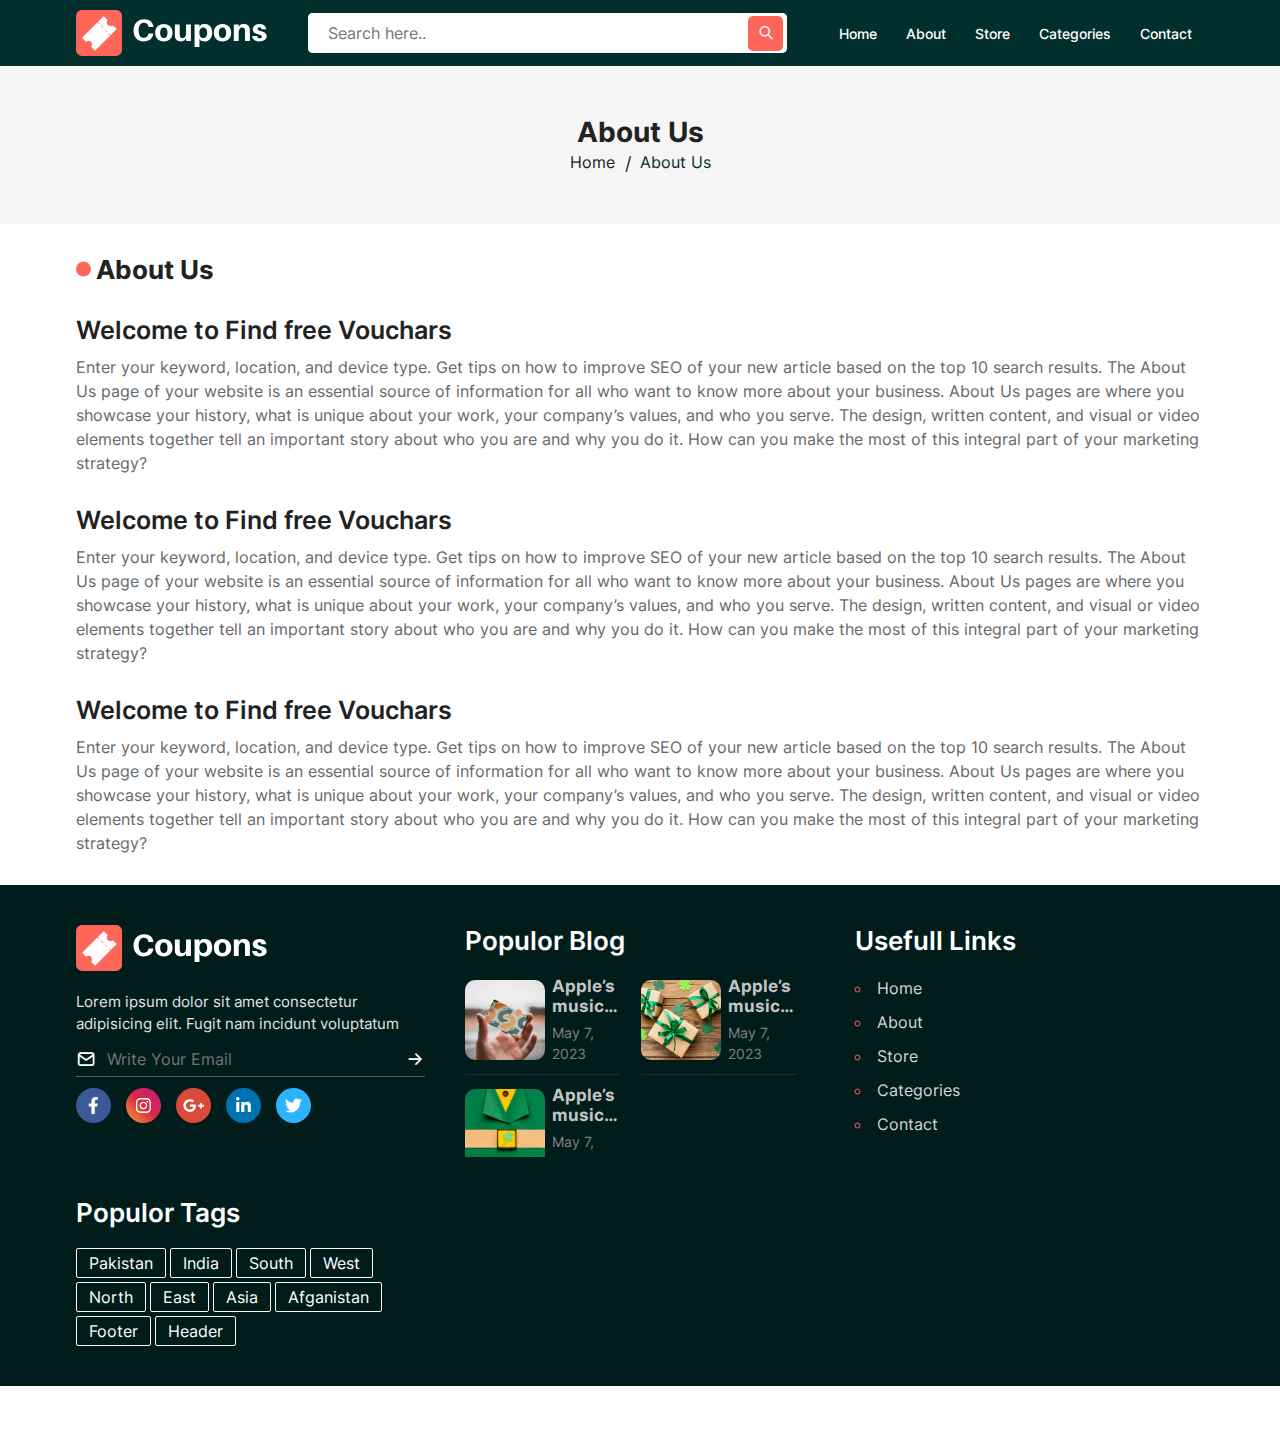
<file: about.html>
<!DOCTYPE html>
<html lang="en">

<head>
    <meta charset="UTF-8">
    <meta name="viewport" content="width=device-width, initial-scale=1.0">
    <title>Blogs-16th</title>
    <link rel="stylesheet" href="./css/bootstrap.css">
    <link rel="stylesheet" href="./css/swiper.css">
    <link rel="stylesheet" href="./css/tabler-icons.min.css">
    <link rel="stylesheet" href="./css/container.css">
    <link rel="stylesheet" href="./css/style.css">
    <link rel="stylesheet" href="./css/responsive.css">
</head>

<body>
<!--==========Header_Start=========-->
    <header class="header">
        <div class="container">
            <div class="row">
                <div class="col-md-12">
                    <div class="header_wrpper">
                        <div class="logo_main">
                            <a href="index.html" class="logo footer-logo ">
                                <img src="images/logo/logo.svg" alt="">
                            </a>
                        </div>
                        <div class="header_search_form">
                            <div class="header_form">
                                <form action="" class="form header_form">
                                    <input type="text" placeholder="Search here..">
                                    <button class="theme_btn submit_btn">
                                        <span><i class="ti ti-search"></i></span>
                                    </button>
                                </form>
                            </div>
                        </div>
                        <nav class="nav_main">
                            <ul>
                                <li class="links">
                                    <a href="index.html" class="link">Home</a>
                                </li>
                                <li class="links">
                                    <a href="about.html" class="link active ">About</a>
                                </li>
                                <li class="links">
                                    <a href="store.html" class="link">Store</a>
                                </li>
                                <li class="links">
                                    <a href="category.html" class="link">Categories</a>
                                </li>
                                <li class="links">
                                    <a href="contact.html" class="link">Contact</a>
                                </li>
                            </ul>
                        </nav>
                        <button class="menu " onclick="this.classList.toggle('opened');this.setAttribute('aria-expanded', this.classList.contains('opened'))" aria-label="Main Menu" aria-expanded="true">
                            <svg width="25" height="25" viewBox="0 0 100 100">
                                <path class="line line1" d="M 20,29.000046 H 80.000231 C 80.000231,29.000046 94.498839,28.817352 94.532987,66.711331 94.543142,77.980673 90.966081,81.670246 85.259173,81.668997 79.552261,81.667751 75.000211,74.999942 75.000211,74.999942 L 25.000021,25.000058">
                                </path>
                                <path class="line line2" d="M 20,50 H 80"></path>
                                <path class="line line3" d="M 20,70.999954 H 80.000231 C 80.000231,70.999954 94.498839,71.182648 94.532987,33.288669 94.543142,22.019327 90.966081,18.329754 85.259173,18.331003 79.552261,18.332249 75.000211,25.000058 75.000211,25.000058 L 25.000021,74.999942">
                                </path>
                            </svg>
                        </button>
                    </div>
                </div>
            </div>
        </div>
    </header>
    <!--==========Header_End=========-->

    <!--==========breadcrumb_Start=========-->
    <section class="breadcrumb">
        <div class="container">
            <div class="row">
                <div class="col-md-12">
                    <div class="breadcrumb_wrap">
                        <h4>About Us</h4>
                        <ul class="breadcrumb_menu">
                            <li class="breadcrumb_menu_link"><a href="index.html">Home</a></li>
                            <li class="breadcrumb_menu_link active">About Us</li>
                        </ul>
                    </div>
                </div>
            </div>
        </div>
    </section>
    <!--==========breadcrumb_end=========-->

    <!--==========About_us_start=========-->
    <section class="about_us">
        <div class="container">
            <div class="row">
                <div class="col-md-12">
                    <div class="main_heading">
                        <h4>About Us</h4>
                    </div>
                    <div class="about_us_main_wrapper">
                        <div class="about_us_content">
                            <h4>
                                Welcome to Find free Vouchars
                            </h4>
                            <p>Enter your keyword, location, and device type. Get tips on how to improve SEO of your new
                                article based on the top 10 search results. The About Us page of your website is an
                                essential source of information for all who want to know more about your business. About
                                Us pages are where you showcase your history, what is unique about your work, your
                                company’s values, and who you serve. The design, written content, and visual or video
                                elements together tell an important story about who you are and why you do it. How can
                                you make the most of this integral part of your marketing strategy?</p>
                        </div>
                        <div class="about_us_content">
                            <h4>
                                Welcome to Find free Vouchars
                            </h4>
                            <p>Enter your keyword, location, and device type. Get tips on how to improve SEO of your new
                                article based on the top 10 search results. The About Us page of your website is an
                                essential source of information for all who want to know more about your business. About
                                Us pages are where you showcase your history, what is unique about your work, your
                                company’s values, and who you serve. The design, written content, and visual or video
                                elements together tell an important story about who you are and why you do it. How can
                                you make the most of this integral part of your marketing strategy?</p>
                        </div>
                        <div class="about_us_content">
                            <h4>
                                Welcome to Find free Vouchars
                            </h4>
                            <p>Enter your keyword, location, and device type. Get tips on how to improve SEO of your new
                                article based on the top 10 search results. The About Us page of your website is an
                                essential source of information for all who want to know more about your business. About
                                Us pages are where you showcase your history, what is unique about your work, your
                                company’s values, and who you serve. The design, written content, and visual or video
                                elements together tell an important story about who you are and why you do it. How can
                                you make the most of this integral part of your marketing strategy?</p>
                        </div>
                    </div>
                </div>
            </div>
        </div>
    </section>
    <!--==========About_us_End=========-->

    <!--==========Footer_start=========-->
    <footer class="footer">
        <div class="container">
            <div class="row">
                <div class="col-md-12">
                    <div class="footer_wrapper">
                        <div class="footer_content footer_logo_main">
                            <div class="footer_heading footer_logo">
                                <a href="index.html" class="logo footer-logo ">
                                    <img src="images/logo/logo.svg" alt="">
                                </a>
                            </div>
                            <div class="footer_social_links">
                                <p>
                                    Lorem ipsum dolor sit amet consectetur adipisicing elit. Fugit nam incidunt
                                    voluptatum
                                </p>
                                <div class="subsfield">
                                    <form class="subsinput" >
                                        <i class="ti ti-mail"></i>
                                        <input type="text" placeholder="Write Your Email" >
                                        <button>
                                            <i class="ti ti-arrow-right"></i>
                                        </button>
                                    </form>
                                </div>
                                <div class="social_links">
                                    <a href="javascript:void(0)" class=" social_link facebook"><svg xmlns="http://www.w3.org/2000/svg" viewBox="0 0 320 512">
                                            <!--! Font Awesome Pro 6.4.0 by @fontawesome - https://fontawesome.com License - https://fontawesome.com/license (Commercial License) Copyright 2023 Fonticons, Inc. -->
                                            <path d="M279.14 288l14.22-92.66h-88.91v-60.13c0-25.35 12.42-50.06 52.24-50.06h40.42V6.26S260.43 0 225.36 0c-73.22 0-121.08 44.38-121.08 124.72v70.62H22.89V288h81.39v224h100.17V288z">
                                            </path>
                                        </svg></a>
                                    <a href="javascript:void(0)" class="social_link instagram"><svg xmlns="http://www.w3.org/2000/svg" height="1em" viewBox="0 0 448 512">
                                            <!--! Font Awesome Free 6.4.0 by @fontawesome - https://fontawesome.com License - https://fontawesome.com/license (Commercial License) Copyright 2023 Fonticons, Inc. -->
                                            <path d="M224.1 141c-63.6 0-114.9 51.3-114.9 114.9s51.3 114.9 114.9 114.9S339 319.5 339 255.9 287.7 141 224.1 141zm0 189.6c-41.1 0-74.7-33.5-74.7-74.7s33.5-74.7 74.7-74.7 74.7 33.5 74.7 74.7-33.6 74.7-74.7 74.7zm146.4-194.3c0 14.9-12 26.8-26.8 26.8-14.9 0-26.8-12-26.8-26.8s12-26.8 26.8-26.8 26.8 12 26.8 26.8zm76.1 27.2c-1.7-35.9-9.9-67.7-36.2-93.9-26.2-26.2-58-34.4-93.9-36.2-37-2.1-147.9-2.1-184.9 0-35.8 1.7-67.6 9.9-93.9 36.1s-34.4 58-36.2 93.9c-2.1 37-2.1 147.9 0 184.9 1.7 35.9 9.9 67.7 36.2 93.9s58 34.4 93.9 36.2c37 2.1 147.9 2.1 184.9 0 35.9-1.7 67.7-9.9 93.9-36.2 26.2-26.2 34.4-58 36.2-93.9 2.1-37 2.1-147.8 0-184.8zM398.8 388c-7.8 19.6-22.9 34.7-42.6 42.6-29.5 11.7-99.5 9-132.1 9s-102.7 2.6-132.1-9c-19.6-7.8-34.7-22.9-42.6-42.6-11.7-29.5-9-99.5-9-132.1s-2.6-102.7 9-132.1c7.8-19.6 22.9-34.7 42.6-42.6 29.5-11.7 99.5-9 132.1-9s102.7-2.6 132.1 9c19.6 7.8 34.7 22.9 42.6 42.6 11.7 29.5 9 99.5 9 132.1s2.7 102.7-9 132.1z">
                                            </path>
                                        </svg></a>
                                    <a href="javascript:void(0)" class=" social_link google_plus"><svg xmlns="http://www.w3.org/2000/svg" height="1em" viewBox="0 0 640 512">
                                            <!--! Font Awesome Free 6.4.0 by @fontawesome - https://fontawesome.com License - https://fontawesome.com/license (Commercial License) Copyright 2023 Fonticons, Inc. -->
                                            <path d="M386.061 228.496c1.834 9.692 3.143 19.384 3.143 31.956C389.204 370.205 315.599 448 204.8 448c-106.084 0-192-85.915-192-192s85.916-192 192-192c51.864 0 95.083 18.859 128.611 50.292l-52.126 50.03c-14.145-13.621-39.028-29.599-76.485-29.599-65.484 0-118.92 54.221-118.92 121.277 0 67.056 53.436 121.277 118.92 121.277 75.961 0 104.513-54.745 108.965-82.773H204.8v-66.009h181.261zm185.406 6.437V179.2h-56.001v55.733h-55.733v56.001h55.733v55.733h56.001v-55.733H627.2v-56.001h-55.733z">
                                            </path>
                                        </svg></a>
                                    <a href="javascript:void(0)" class=" social_link linkedin">
                                        <svg xmlns="http://www.w3.org/2000/svg" height="1em" viewBox="0 0 448 512">
                                            <!--! Font Awesome Free 6.4.0 by @fontawesome - https://fontawesome.com License - https://fontawesome.com/license (Commercial License) Copyright 2023 Fonticons, Inc. -->
                                            <path d="M100.28 448H7.4V148.9h92.88zM53.79 108.1C24.09 108.1 0 83.5 0 53.8a53.79 53.79 0 0 1 107.58 0c0 29.7-24.1 54.3-53.79 54.3zM447.9 448h-92.68V302.4c0-34.7-.7-79.2-48.29-79.2-48.29 0-55.69 37.7-55.69 76.7V448h-92.78V148.9h89.08v40.8h1.3c12.4-23.5 42.69-48.3 87.88-48.3 94 0 111.28 61.9 111.28 142.3V448z">
                                            </path>
                                        </svg>
                                    </a>
                                    <a href="javascript:void(0)" class=" social_link twiiter">
                                        <svg xmlns="http://www.w3.org/2000/svg" height="1em" viewBox="0 0 512 512">
                                            <!--! Font Awesome Free 6.4.0 by @fontawesome - https://fontawesome.com License - https://fontawesome.com/license (Commercial License) Copyright 2023 Fonticons, Inc. -->
                                            <path d="M459.37 151.716c.325 4.548.325 9.097.325 13.645 0 138.72-105.583 298.558-298.558 298.558-59.452 0-114.68-17.219-161.137-47.106 8.447.974 16.568 1.299 25.34 1.299 49.055 0 94.213-16.568 130.274-44.832-46.132-.975-84.792-31.188-98.112-72.772 6.498.974 12.995 1.624 19.818 1.624 9.421 0 18.843-1.3 27.614-3.573-48.081-9.747-84.143-51.98-84.143-102.985v-1.299c13.969 7.797 30.214 12.67 47.431 13.319-28.264-18.843-46.781-51.005-46.781-87.391 0-19.492 5.197-37.36 14.294-52.954 51.655 63.675 129.3 105.258 216.365 109.807-1.624-7.797-2.599-15.918-2.599-24.04 0-57.828 46.782-104.934 104.934-104.934 30.213 0 57.502 12.67 76.67 33.137 23.715-4.548 46.456-13.32 66.599-25.34-7.798 24.366-24.366 44.833-46.132 57.827 21.117-2.273 41.584-8.122 60.426-16.243-14.292 20.791-32.161 39.308-52.628 54.253z">
                                            </path>
                                        </svg>
                                    </a>

                                </div>
                            </div>
                        </div>
                        <div class="footer_content footer_blog">
                            <div class="footer_heading">
                                <h4>
                                    Populor Blog
                                </h4>
                            </div>
                            <div class="footer_blog_wrapper">
                                <a href="single_blog.html" class="sidebar_blog_card">
                                    <figure>
                                        <img src="images/blogs/blog_2.webp" alt="">
                                    </figure>
                                    <div class="sidebar_blog_card_content">
                                        <h4 class="webkit webkit_2">
                                            Apple’s music player shaped the future audio
                                        </h4>
                                        <span>
                                            May 7, 2023
                                        </span>
                                    </div>
                                </a>
                                <a href="single_blog.html" class="sidebar_blog_card">
                                    <figure>
                                        <img src="images/blogs/blog_3.webp" alt="">
                                    </figure>
                                    <div class="sidebar_blog_card_content">
                                        <h4 class="webkit webkit_2">
                                            Apple’s music player shaped the future audio
                                        </h4>
                                        <span>
                                            May 7, 2023
                                        </span>
                                    </div>
                                </a>
                                <a href="single_blog.html" class="sidebar_blog_card">
                                    <figure>
                                        <img src="images/blogs/blog_4.webp" alt="">
                                    </figure>
                                    <div class="sidebar_blog_card_content">
                                        <h4 class="webkit webkit_2">
                                            Apple’s music player shaped the future audio
                                        </h4>
                                        <span>
                                            May 7, 2023
                                        </span>
                                    </div>
                                </a>
                            </div>
                        </div>
                        <div class="footer_content footer_links ">
                            <div class="footer_heading usefull_links">
                                <h4>
                                   Usefull Links
                                </h4>
                            </div>
                            <ul class="usefull_links_wrapper">
                                <li><a href="#">Home</a></li>
                                <li><a href="#">About</a></li>
                                <li><a href="#">Store</a></li>
                                <li><a href="#">Categories</a></li>
                                <li><a href="#">Contact</a></li>
                            </ul>
                        </div>
                        <div class="footer_content footer_links">
                            <div class="footer_heading">
                                <h4>
                                    Populor Tags
                                </h4>
                            </div>
                            <div class="footer_links_wrapper">
                                <a href="javascript:void(0)">Pakistan</a>
                                <a href="javascript:void(0)">India</a>
                                <a href="javascript:void(0)">South</a>
                                <a href="javascript:void(0)">West</a>
                                <a href="javascript:void(0)">North</a>
                                <a href="javascript:void(0)">East</a>
                                <a href="javascript:void(0)">Asia</a>
                                <a href="javascript:void(0)">Afganistan</a>
                                <a href="javascript:void(0)">Footer</a>
                                <a href="javascript:void(0)">Header</a>
                            </div>
                        </div>
                    </div>
                </div>
            </div>
        </div>
    </footer>
    <div class="footer_bottom">
        <div class="container">
          <div class="row">
            <div class="col-md-12">
              <p> Copyright 2022 © All Rights Reserved. - Created &amp; Managed By : Techonza ©</p>
            </div>
          </div>
        </div>
      </div>
    <!--==========Footer_End=========-->

    <script src="./js/bootstrap.bundle.min.js"></script>
    <script src="./js/jquery-3.6.3.js"></script>
    <script src="./js/swiper.js"></script>
    <script src="./js/script.js"></script>
</body>

</html>
</file>
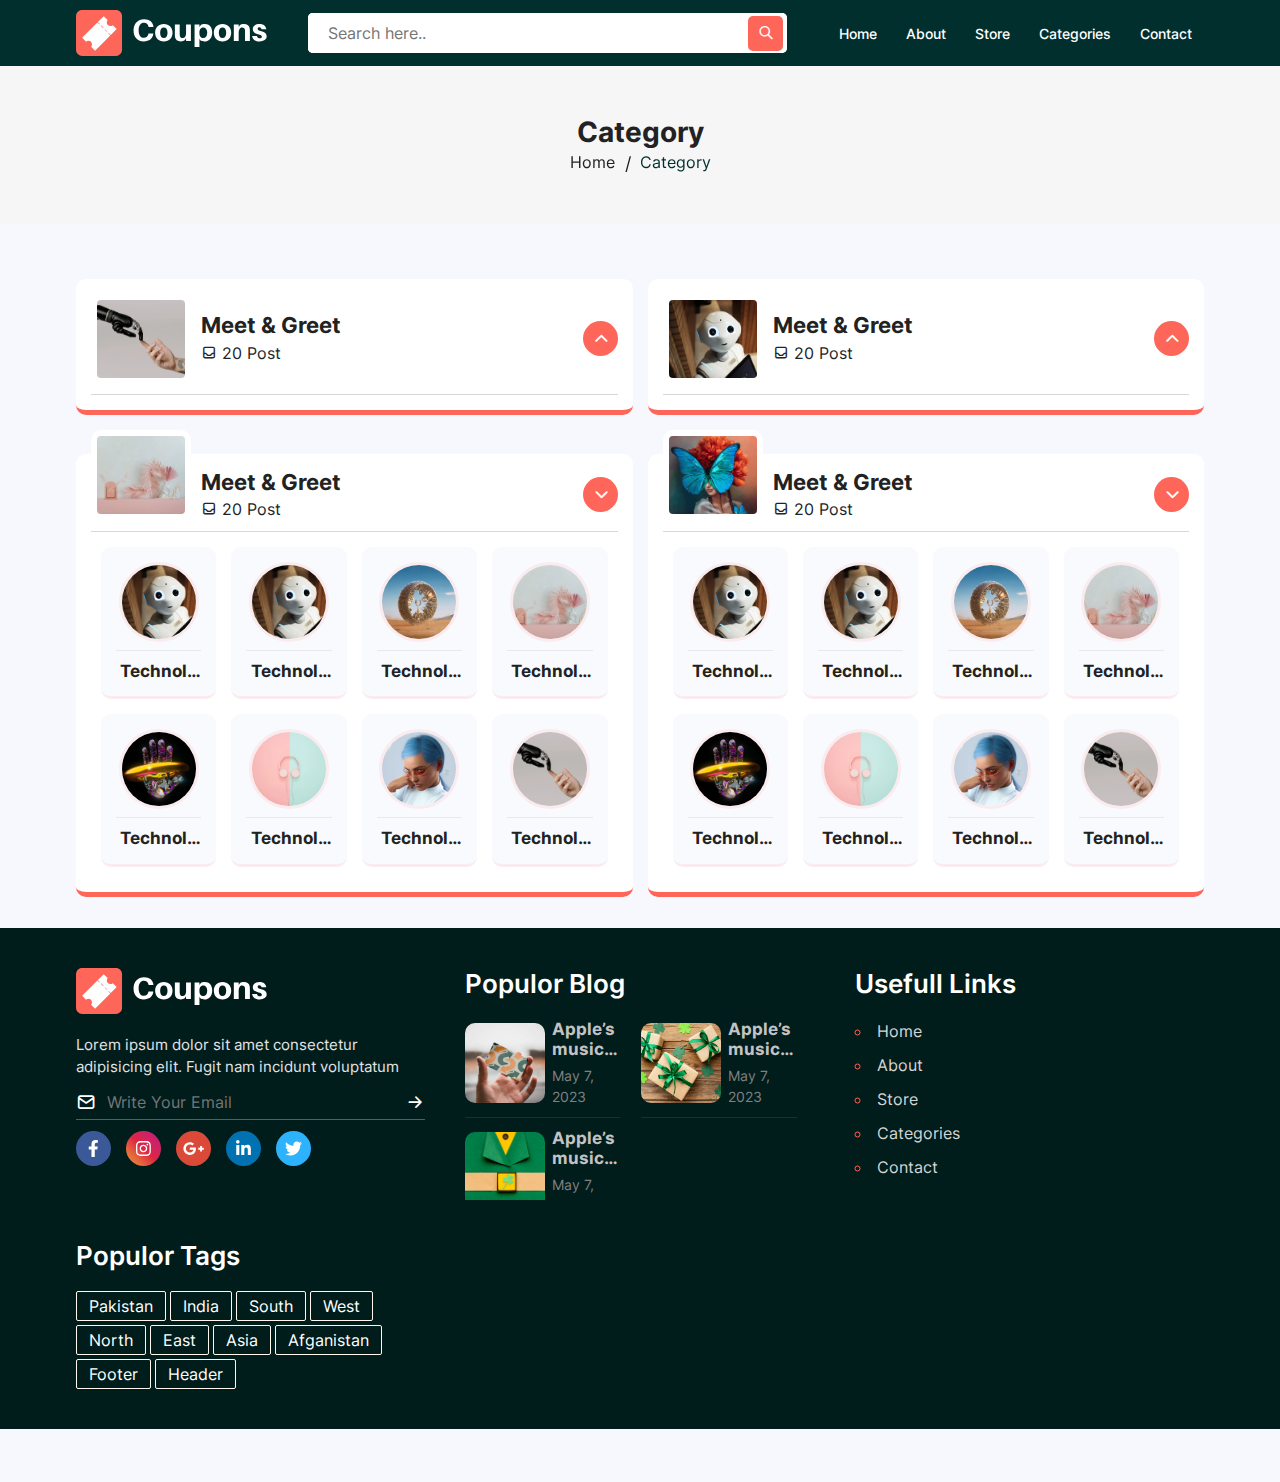
<file: category.html>
<!DOCTYPE html>
<html lang="en">

<head>
    <meta charset="UTF-8">
    <meta name="viewport" content="width=device-width, initial-scale=1.0">
    <title>Blogs-16th</title>
    <link rel="stylesheet" href="./css/bootstrap.css">
    <link rel="stylesheet" href="./css/swiper.css">
    <link rel="stylesheet" href="./css/tabler-icons.min.css">
    <link rel="stylesheet" href="./css/container.css">
    <link rel="stylesheet" href="./css/style.css">
    <link rel="stylesheet" href="./css/responsive.css">
</head>

<body class="bg_color">
    <!--==========Header_Start=========-->
    <header class="header">
        <div class="container">
            <div class="row">
                <div class="col-md-12">
                    <div class="header_wrpper">
                        <div class="logo_main">
                            <a href="index.html" class="logo footer-logo ">
                                <img src="images/logo/logo.svg" alt="">
                            </a>
                        </div>
                        <div class="header_search_form">
                            <div class="header_form">
                                <form action="" class="form header_form">
                                    <input type="text" placeholder="Search here..">
                                    <button class="theme_btn submit_btn">
                                        <span><i class="ti ti-search"></i></span>
                                    </button>
                                </form>
                            </div>
                        </div>
                        <nav class="nav_main">
                            <ul>
                                <li class="links">
                                    <a href="index.html" class="link">Home</a>
                                </li>
                                <li class="links">
                                    <a href="about.html" class="link">About</a>
                                </li>
                                <li class="links">
                                    <a href="store.html" class="link">Store</a>
                                </li>
                                <li class="links">
                                    <a href="category.html" class="link active">Categories</a>
                                </li>
                                <li class="links">
                                    <a href="contact.html" class="link">Contact</a>
                                </li>
                            </ul>
                        </nav>
                        <button class="menu "
                            onclick="this.classList.toggle('opened');this.setAttribute('aria-expanded', this.classList.contains('opened'))"
                            aria-label="Main Menu" aria-expanded="true">
                            <svg width="25" height="25" viewBox="0 0 100 100">
                                <path class="line line1"
                                    d="M 20,29.000046 H 80.000231 C 80.000231,29.000046 94.498839,28.817352 94.532987,66.711331 94.543142,77.980673 90.966081,81.670246 85.259173,81.668997 79.552261,81.667751 75.000211,74.999942 75.000211,74.999942 L 25.000021,25.000058">
                                </path>
                                <path class="line line2" d="M 20,50 H 80"></path>
                                <path class="line line3"
                                    d="M 20,70.999954 H 80.000231 C 80.000231,70.999954 94.498839,71.182648 94.532987,33.288669 94.543142,22.019327 90.966081,18.329754 85.259173,18.331003 79.552261,18.332249 75.000211,25.000058 75.000211,25.000058 L 25.000021,74.999942">
                                </path>
                            </svg>
                        </button>
                    </div>
                </div>
            </div>
        </div>
    </header>
    <!--==========Header_End=========-->


    <!--==========breadcrumb_Start=========-->
    <section class="breadcrumb">
        <div class="container">
            <div class="row">
                <div class="col-md-12">
                    <div class="breadcrumb_wrap">
                        <h4>Category</h4>
                        <ul class="breadcrumb_menu">
                            <li class="breadcrumb_menu_link"><a href="index.html">Home</a></li>
                            <li class="breadcrumb_menu_link active">Category</li>
                        </ul>
                    </div>
                </div>
            </div>
        </div>
    </section>
    <!--==========breadcrumb_end=========-->

    <!--==========Category_start=========-->
    <section class="category_page bg_color ">
        <div class="container">
            <div class="row">
                <div class="col-md-12">
                    <div class="category_wrapper">
                        <div class="category_card_wrapper hide_list">
                            <div class="category_card_main_wrapper ">
                                <div class="category_card_main open">
                                    <figure>
                                        <img src="images/categories/cate_9.webp" alt="">
                                    </figure>
                                    <div class="category_card_main_title">
                                        <h4>
                                            Meet &amp; Greet
                                        </h4>
                                        <span><i class="ti ti-inbox"></i> 20 Post</span>
                                    </div>
                                </div>
                                <button class="view">
                                    <i class="ti ti-chevron-down"></i>
                                </button>
                            </div>
                            <div class="category_card_list_main" style="display: none;">
                                <div class="category_card_list">
                                    <a href="single_category.html" class="category_section_card">
                                        <figure>
                                            <img src="images/categories/cate_3.webp" alt="">
                                        </figure>
                                        <div class="category_section_card_title">
                                            <h4 class="webkit webkit_1">Technology</h4>
                                        </div>
                                    </a>
                                    <a href="single_category.html" class="category_section_card">
                                        <figure>
                                            <img src="images/categories/cate_6.webp" alt="">
                                        </figure>
                                        <div class="category_section_card_title">
                                            <h4 class="webkit webkit_1">Technology</h4>
                                        </div>
                                    </a>
                                    <a href="single_category.html" class="category_section_card">
                                        <figure>
                                            <img src="images/categories/cate_4.webp" alt="">
                                        </figure>
                                        <div class="category_section_card_title">
                                            <h4 class="webkit webkit_1">Technology</h4>
                                        </div>
                                    </a>
                                    <a href="single_category.html" class="category_section_card">
                                        <figure>
                                            <img src="images/categories/cate_5.webp" alt="">
                                        </figure>
                                        <div class="category_section_card_title">
                                            <h4 class="webkit webkit_1">Technology</h4>
                                        </div>
                                    </a>
                                    <a href="single_category.html" class="category_section_card">
                                        <figure>
                                            <img src="images/categories/cate_6.webp" alt="">
                                        </figure>
                                        <div class="category_section_card_title">
                                            <h4 class="webkit webkit_1">Technology</h4>
                                        </div>
                                    </a>
                                    <a href="single_category.html" class="category_section_card">
                                        <figure>
                                            <img src="images/categories/cate_7.webp" alt="">
                                        </figure>
                                        <div class="category_section_card_title">
                                            <h4 class="webkit webkit_1">Technology</h4>
                                        </div>
                                    </a>
                                    <a href="single_category.html" class="category_section_card">
                                        <figure>
                                            <img src="images/categories/cate_8.webp" alt="">
                                        </figure>
                                        <div class="category_section_card_title">
                                            <h4 class="webkit webkit_1">Technology</h4>
                                        </div>
                                    </a>
                                    <a href="single_category.html" class="category_section_card">
                                        <figure>
                                            <img src="images/categories/cate_9.webp" alt="">
                                        </figure>
                                        <div class="category_section_card_title">
                                            <h4 class="webkit webkit_1">Technology</h4>
                                        </div>
                                    </a>
                                </div>
                            </div>
                        </div>
                        <div class="category_card_wrapper hide_list">
                            <div class="category_card_main_wrapper ">
                                <div class="category_card_main open">
                                    <figure>
                                        <img src="images/categories/cate_2.webp" alt="">
                                    </figure>
                                    <div class="category_card_main_title">
                                        <h4>
                                            Meet &amp; Greet
                                        </h4>
                                        <span><i class="ti ti-inbox"></i> 20 Post</span>
                                    </div>
                                </div>
                                <button class="view">
                                    <i class="ti ti-chevron-down"></i>
                                </button>
                            </div>

                            <div class="category_card_list_main">
                                <div class="category_card_list">
                                    <a href="single_category.html" class="category_section_card">
                                        <figure>
                                            <img src="images/categories/cate_2.webp" alt="">
                                        </figure>
                                        <div class="category_section_card_title">
                                            <h4 class="webkit webkit_1">Technology</h4>
                                        </div>
                                    </a>
                                    <a href="single_category.html" class="category_section_card">
                                        <figure>
                                            <img src="images/categories/cate_2.webp" alt="">
                                        </figure>
                                        <div class="category_section_card_title">
                                            <h4 class="webkit webkit_1">Technology</h4>
                                        </div>
                                    </a>
                                    <a href="single_category.html" class="category_section_card">
                                        <figure>
                                            <img src="images/categories/cate_4.webp" alt="">
                                        </figure>
                                        <div class="category_section_card_title">
                                            <h4 class="webkit webkit_1">Technology</h4>
                                        </div>
                                    </a>
                                    <a href="single_category.html" class="category_section_card">
                                        <figure>
                                            <img src="images/categories/cate_5.webp" alt="">
                                        </figure>
                                        <div class="category_section_card_title">
                                            <h4 class="webkit webkit_1">Technology</h4>
                                        </div>
                                    </a>
                                    <a href="single_category.html" class="category_section_card">
                                        <figure>
                                            <img src="images/categories/cate_6.webp" alt="">
                                        </figure>
                                        <div class="category_section_card_title">
                                            <h4 class="webkit webkit_1">Technology</h4>
                                        </div>
                                    </a>
                                    <a href="single_category.html" class="category_section_card">
                                        <figure>
                                            <img src="images/categories/cate_7.webp" alt="">
                                        </figure>
                                        <div class="category_section_card_title">
                                            <h4 class="webkit webkit_1">Technology</h4>
                                        </div>
                                    </a>
                                    <a href="single_category.html" class="category_section_card">
                                        <figure>
                                            <img src="images/categories/cate_8.webp" alt="">
                                        </figure>
                                        <div class="category_section_card_title">
                                            <h4 class="webkit webkit_1">Technology</h4>
                                        </div>
                                    </a>
                                    <a href="single_category.html" class="category_section_card">
                                        <figure>
                                            <img src="images/categories/cate_9.webp" alt="">
                                        </figure>
                                        <div class="category_section_card_title">
                                            <h4 class="webkit webkit_1">Technology</h4>
                                        </div>
                                    </a>
                                </div>
                            </div>

                        </div>
                        <div class="category_card_wrapper">
                            <div class="category_card_main_wrapper ">
                                <div class="category_card_main">
                                    <figure>
                                        <img src="images/categories/cate_5.webp" alt="">
                                    </figure>
                                    <div class="category_card_main_title">
                                        <h4>
                                            Meet &amp; Greet
                                        </h4>
                                        <span><i class="ti ti-inbox"></i> 20 Post</span>
                                    </div>
                                </div>
                                <button class="view">
                                    <i class="ti ti-chevron-down"></i>
                                </button>
                            </div>

                            <div class="category_card_list_main">
                                <div class="category_card_list">
                                    <a href="single_category.html" class="category_section_card">
                                        <figure>
                                            <img src="images/categories/cate_2.webp" alt="">
                                        </figure>
                                        <div class="category_section_card_title">
                                            <h4 class="webkit webkit_1">Technology</h4>
                                        </div>
                                    </a>
                                    <a href="single_category.html" class="category_section_card">
                                        <figure>
                                            <img src="images/categories/cate_2.webp" alt="">
                                        </figure>
                                        <div class="category_section_card_title">
                                            <h4 class="webkit webkit_1">Technology</h4>
                                        </div>
                                    </a>
                                    <a href="single_category.html" class="category_section_card">
                                        <figure>
                                            <img src="images/categories/cate_4.webp" alt="">
                                        </figure>
                                        <div class="category_section_card_title">
                                            <h4 class="webkit webkit_1">Technology</h4>
                                        </div>
                                    </a>
                                    <a href="single_category.html" class="category_section_card">
                                        <figure>
                                            <img src="images/categories/cate_5.webp" alt="">
                                        </figure>
                                        <div class="category_section_card_title">
                                            <h4 class="webkit webkit_1">Technology</h4>
                                        </div>
                                    </a>
                                    <a href="single_category.html" class="category_section_card">
                                        <figure>
                                            <img src="images/categories/cate_6.webp" alt="">
                                        </figure>
                                        <div class="category_section_card_title">
                                            <h4 class="webkit webkit_1">Technology</h4>
                                        </div>
                                    </a>
                                    <a href="single_category.html" class="category_section_card">
                                        <figure>
                                            <img src="images/categories/cate_7.webp" alt="">
                                        </figure>
                                        <div class="category_section_card_title">
                                            <h4 class="webkit webkit_1">Technology</h4>
                                        </div>
                                    </a>
                                    <a href="single_category.html" class="category_section_card">
                                        <figure>
                                            <img src="images/categories/cate_8.webp" alt="">
                                        </figure>
                                        <div class="category_section_card_title">
                                            <h4 class="webkit webkit_1">Technology</h4>
                                        </div>
                                    </a>
                                    <a href="single_category.html" class="category_section_card">
                                        <figure>
                                            <img src="images/categories/cate_9.webp" alt="">
                                        </figure>
                                        <div class="category_section_card_title">
                                            <h4 class="webkit webkit_1">Technology</h4>
                                        </div>
                                    </a>
                                </div>
                            </div>

                        </div>
                        <div class="category_card_wrapper">
                            <div class="category_card_main_wrapper ">
                                <div class="category_card_main">
                                    <figure>
                                        <img src="images/categories/cate_1.webp" alt="">
                                    </figure>
                                    <div class="category_card_main_title">
                                        <h4>
                                            Meet &amp; Greet
                                        </h4>
                                        <span><i class="ti ti-inbox"></i> 20 Post</span>
                                    </div>
                                </div>
                                <button class="view">
                                    <i class="ti ti-chevron-down"></i>
                                </button>
                            </div>

                            <div class="category_card_list_main">
                                <div class="category_card_list">
                                    <a href="single_category.html" class="category_section_card">
                                        <figure>
                                            <img src="images/categories/cate_2.webp" alt="">
                                        </figure>
                                        <div class="category_section_card_title">
                                            <h4 class="webkit webkit_1">Technology</h4>
                                        </div>
                                    </a>
                                    <a href="single_category.html" class="category_section_card">
                                        <figure>
                                            <img src="images/categories/cate_2.webp" alt="">
                                        </figure>
                                        <div class="category_section_card_title">
                                            <h4 class="webkit webkit_1">Technology</h4>
                                        </div>
                                    </a>
                                    <a href="single_category.html" class="category_section_card">
                                        <figure>
                                            <img src="images/categories/cate_4.webp" alt="">
                                        </figure>
                                        <div class="category_section_card_title">
                                            <h4 class="webkit webkit_1">Technology</h4>
                                        </div>
                                    </a>
                                    <a href="single_category.html" class="category_section_card">
                                        <figure>
                                            <img src="images/categories/cate_5.webp" alt="">
                                        </figure>
                                        <div class="category_section_card_title">
                                            <h4 class="webkit webkit_1">Technology</h4>
                                        </div>
                                    </a>
                                    <a href="single_category.html" class="category_section_card">
                                        <figure>
                                            <img src="images/categories/cate_6.webp" alt="">
                                        </figure>
                                        <div class="category_section_card_title">
                                            <h4 class="webkit webkit_1">Technology</h4>
                                        </div>
                                    </a>
                                    <a href="single_category.html" class="category_section_card">
                                        <figure>
                                            <img src="images/categories/cate_7.webp" alt="">
                                        </figure>
                                        <div class="category_section_card_title">
                                            <h4 class="webkit webkit_1">Technology</h4>
                                        </div>
                                    </a>
                                    <a href="single_category.html" class="category_section_card">
                                        <figure>
                                            <img src="images/categories/cate_8.webp" alt="">
                                        </figure>
                                        <div class="category_section_card_title">
                                            <h4 class="webkit webkit_1">Technology</h4>
                                        </div>
                                    </a>
                                    <a href="single_category.html" class="category_section_card">
                                        <figure>
                                            <img src="images/categories/cate_9.webp" alt="">
                                        </figure>
                                        <div class="category_section_card_title">
                                            <h4 class="webkit webkit_1">Technology</h4>
                                        </div>
                                    </a>
                                </div>
                            </div>

                        </div>
                    </div>
                </div>
            </div>
        </div>
    </section>
    <!--==========Category_End=========-->


    <!--==========Footer_start=========-->
    <footer class="footer">
        <div class="container">
            <div class="row">
                <div class="col-md-12">
                    <div class="footer_wrapper">
                        <div class="footer_content footer_logo_main">
                            <div class="footer_heading footer_logo">
                                <a href="index.html" class="logo footer-logo ">
                                    <img src="images/logo/logo.svg" alt="">
                                </a>
                            </div>
                            <div class="footer_social_links">
                                <p>
                                    Lorem ipsum dolor sit amet consectetur adipisicing elit. Fugit nam incidunt
                                    voluptatum
                                </p>
                                <div class="subsfield">
                                    <form class="subsinput">
                                        <i class="ti ti-mail"></i>
                                        <input type="text" placeholder="Write Your Email">
                                        <button>
                                            <i class="ti ti-arrow-right"></i>
                                        </button>
                                    </form>
                                </div>
                                <div class="social_links">
                                    <a href="javascript:void(0)" class=" social_link facebook"><svg
                                            xmlns="http://www.w3.org/2000/svg" viewBox="0 0 320 512">
                                            <!--! Font Awesome Pro 6.4.0 by @fontawesome - https://fontawesome.com License - https://fontawesome.com/license (Commercial License) Copyright 2023 Fonticons, Inc. -->
                                            <path
                                                d="M279.14 288l14.22-92.66h-88.91v-60.13c0-25.35 12.42-50.06 52.24-50.06h40.42V6.26S260.43 0 225.36 0c-73.22 0-121.08 44.38-121.08 124.72v70.62H22.89V288h81.39v224h100.17V288z">
                                            </path>
                                        </svg></a>
                                    <a href="javascript:void(0)" class="social_link instagram"><svg
                                            xmlns="http://www.w3.org/2000/svg" height="1em" viewBox="0 0 448 512">
                                            <!--! Font Awesome Free 6.4.0 by @fontawesome - https://fontawesome.com License - https://fontawesome.com/license (Commercial License) Copyright 2023 Fonticons, Inc. -->
                                            <path
                                                d="M224.1 141c-63.6 0-114.9 51.3-114.9 114.9s51.3 114.9 114.9 114.9S339 319.5 339 255.9 287.7 141 224.1 141zm0 189.6c-41.1 0-74.7-33.5-74.7-74.7s33.5-74.7 74.7-74.7 74.7 33.5 74.7 74.7-33.6 74.7-74.7 74.7zm146.4-194.3c0 14.9-12 26.8-26.8 26.8-14.9 0-26.8-12-26.8-26.8s12-26.8 26.8-26.8 26.8 12 26.8 26.8zm76.1 27.2c-1.7-35.9-9.9-67.7-36.2-93.9-26.2-26.2-58-34.4-93.9-36.2-37-2.1-147.9-2.1-184.9 0-35.8 1.7-67.6 9.9-93.9 36.1s-34.4 58-36.2 93.9c-2.1 37-2.1 147.9 0 184.9 1.7 35.9 9.9 67.7 36.2 93.9s58 34.4 93.9 36.2c37 2.1 147.9 2.1 184.9 0 35.9-1.7 67.7-9.9 93.9-36.2 26.2-26.2 34.4-58 36.2-93.9 2.1-37 2.1-147.8 0-184.8zM398.8 388c-7.8 19.6-22.9 34.7-42.6 42.6-29.5 11.7-99.5 9-132.1 9s-102.7 2.6-132.1-9c-19.6-7.8-34.7-22.9-42.6-42.6-11.7-29.5-9-99.5-9-132.1s-2.6-102.7 9-132.1c7.8-19.6 22.9-34.7 42.6-42.6 29.5-11.7 99.5-9 132.1-9s102.7-2.6 132.1 9c19.6 7.8 34.7 22.9 42.6 42.6 11.7 29.5 9 99.5 9 132.1s2.7 102.7-9 132.1z">
                                            </path>
                                        </svg></a>
                                    <a href="javascript:void(0)" class=" social_link google_plus"><svg
                                            xmlns="http://www.w3.org/2000/svg" height="1em" viewBox="0 0 640 512">
                                            <!--! Font Awesome Free 6.4.0 by @fontawesome - https://fontawesome.com License - https://fontawesome.com/license (Commercial License) Copyright 2023 Fonticons, Inc. -->
                                            <path
                                                d="M386.061 228.496c1.834 9.692 3.143 19.384 3.143 31.956C389.204 370.205 315.599 448 204.8 448c-106.084 0-192-85.915-192-192s85.916-192 192-192c51.864 0 95.083 18.859 128.611 50.292l-52.126 50.03c-14.145-13.621-39.028-29.599-76.485-29.599-65.484 0-118.92 54.221-118.92 121.277 0 67.056 53.436 121.277 118.92 121.277 75.961 0 104.513-54.745 108.965-82.773H204.8v-66.009h181.261zm185.406 6.437V179.2h-56.001v55.733h-55.733v56.001h55.733v55.733h56.001v-55.733H627.2v-56.001h-55.733z">
                                            </path>
                                        </svg></a>
                                    <a href="javascript:void(0)" class=" social_link linkedin">
                                        <svg xmlns="http://www.w3.org/2000/svg" height="1em" viewBox="0 0 448 512">
                                            <!--! Font Awesome Free 6.4.0 by @fontawesome - https://fontawesome.com License - https://fontawesome.com/license (Commercial License) Copyright 2023 Fonticons, Inc. -->
                                            <path
                                                d="M100.28 448H7.4V148.9h92.88zM53.79 108.1C24.09 108.1 0 83.5 0 53.8a53.79 53.79 0 0 1 107.58 0c0 29.7-24.1 54.3-53.79 54.3zM447.9 448h-92.68V302.4c0-34.7-.7-79.2-48.29-79.2-48.29 0-55.69 37.7-55.69 76.7V448h-92.78V148.9h89.08v40.8h1.3c12.4-23.5 42.69-48.3 87.88-48.3 94 0 111.28 61.9 111.28 142.3V448z">
                                            </path>
                                        </svg>
                                    </a>
                                    <a href="javascript:void(0)" class=" social_link twiiter">
                                        <svg xmlns="http://www.w3.org/2000/svg" height="1em" viewBox="0 0 512 512">
                                            <!--! Font Awesome Free 6.4.0 by @fontawesome - https://fontawesome.com License - https://fontawesome.com/license (Commercial License) Copyright 2023 Fonticons, Inc. -->
                                            <path
                                                d="M459.37 151.716c.325 4.548.325 9.097.325 13.645 0 138.72-105.583 298.558-298.558 298.558-59.452 0-114.68-17.219-161.137-47.106 8.447.974 16.568 1.299 25.34 1.299 49.055 0 94.213-16.568 130.274-44.832-46.132-.975-84.792-31.188-98.112-72.772 6.498.974 12.995 1.624 19.818 1.624 9.421 0 18.843-1.3 27.614-3.573-48.081-9.747-84.143-51.98-84.143-102.985v-1.299c13.969 7.797 30.214 12.67 47.431 13.319-28.264-18.843-46.781-51.005-46.781-87.391 0-19.492 5.197-37.36 14.294-52.954 51.655 63.675 129.3 105.258 216.365 109.807-1.624-7.797-2.599-15.918-2.599-24.04 0-57.828 46.782-104.934 104.934-104.934 30.213 0 57.502 12.67 76.67 33.137 23.715-4.548 46.456-13.32 66.599-25.34-7.798 24.366-24.366 44.833-46.132 57.827 21.117-2.273 41.584-8.122 60.426-16.243-14.292 20.791-32.161 39.308-52.628 54.253z">
                                            </path>
                                        </svg>
                                    </a>

                                </div>
                            </div>
                        </div>
                        <div class="footer_content footer_blog">
                            <div class="footer_heading">
                                <h4>
                                    Populor Blog
                                </h4>
                            </div>
                            <div class="footer_blog_wrapper">
                                <a href="single_blog.html" class="sidebar_blog_card">
                                    <figure>
                                        <img src="images/blogs/blog_2.webp" alt="">
                                    </figure>
                                    <div class="sidebar_blog_card_content">
                                        <h4 class="webkit webkit_2">
                                            Apple’s music player shaped the future audio
                                        </h4>
                                        <span>
                                            May 7, 2023
                                        </span>
                                    </div>
                                </a>
                                <a href="single_blog.html" class="sidebar_blog_card">
                                    <figure>
                                        <img src="images/blogs/blog_3.webp" alt="">
                                    </figure>
                                    <div class="sidebar_blog_card_content">
                                        <h4 class="webkit webkit_2">
                                            Apple’s music player shaped the future audio
                                        </h4>
                                        <span>
                                            May 7, 2023
                                        </span>
                                    </div>
                                </a>
                                <a href="single_blog.html" class="sidebar_blog_card">
                                    <figure>
                                        <img src="images/blogs/blog_4.webp" alt="">
                                    </figure>
                                    <div class="sidebar_blog_card_content">
                                        <h4 class="webkit webkit_2">
                                            Apple’s music player shaped the future audio
                                        </h4>
                                        <span>
                                            May 7, 2023
                                        </span>
                                    </div>
                                </a>
                            </div>
                        </div>
                        <div class="footer_content footer_links ">
                            <div class="footer_heading usefull_links">
                                <h4>
                                    Usefull Links
                                </h4>
                            </div>
                            <ul class="usefull_links_wrapper">
                                <li><a href="#">Home</a></li>
                                <li><a href="#">About</a></li>
                                <li><a href="#">Store</a></li>
                                <li><a href="#">Categories</a></li>
                                <li><a href="#">Contact</a></li>
                            </ul>
                        </div>
                        <div class="footer_content footer_links">
                            <div class="footer_heading">
                                <h4>
                                    Populor Tags
                                </h4>
                            </div>
                            <div class="footer_links_wrapper">
                                <a href="javascript:void(0)">Pakistan</a>
                                <a href="javascript:void(0)">India</a>
                                <a href="javascript:void(0)">South</a>
                                <a href="javascript:void(0)">West</a>
                                <a href="javascript:void(0)">North</a>
                                <a href="javascript:void(0)">East</a>
                                <a href="javascript:void(0)">Asia</a>
                                <a href="javascript:void(0)">Afganistan</a>
                                <a href="javascript:void(0)">Footer</a>
                                <a href="javascript:void(0)">Header</a>
                            </div>
                        </div>
                    </div>
                </div>
            </div>
        </div>
    </footer>
    <div class="footer_bottom">
        <div class="container">
            <div class="row">
                <div class="col-md-12">
                    <p> Copyright 2022 © All Rights Reserved. - Created &amp; Managed By : Techonza ©</p>
                </div>
            </div>
        </div>
    </div>
    <!--==========Footer_End=========-->

    <script src="./js/bootstrap.bundle.min.js"></script>
    <script src="./js/jquery-3.6.3.js"></script>
    <script src="./js/swiper.js"></script>
    <script src="./js/script.js"></script>
</body>

</html>
</file>
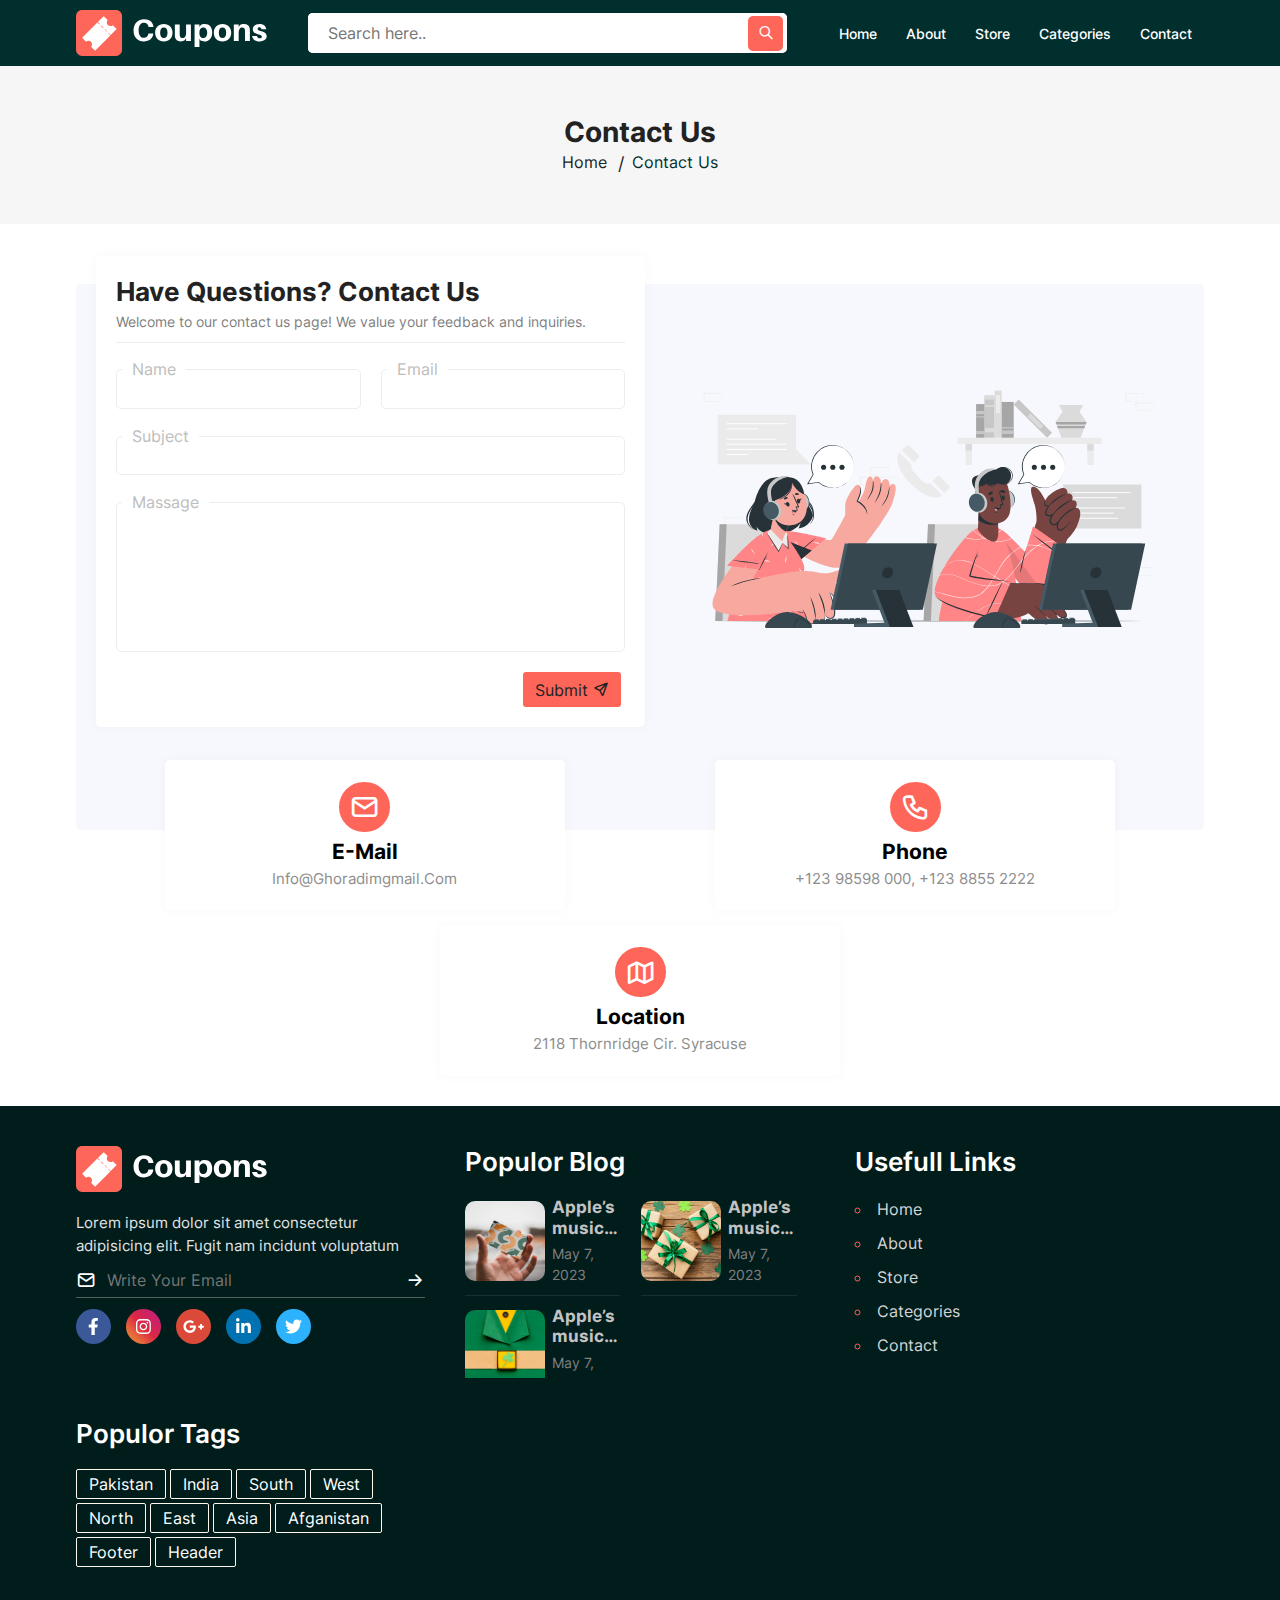
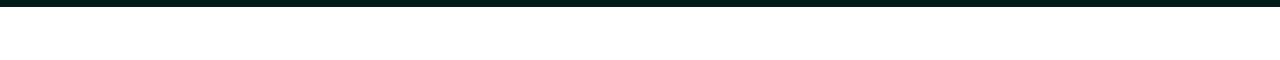
<file: contact.html>
<!DOCTYPE html>
<html lang="en">

<head>
    <meta charset="UTF-8">
    <meta name="viewport" content="width=device-width, initial-scale=1.0">
    <title>Blogs-16th</title>
    <link rel="stylesheet" href="./css/bootstrap.css">
    <link rel="stylesheet" href="./css/swiper.css">
    <link rel="stylesheet" href="./css/tabler-icons.min.css">
    <link rel="stylesheet" href="./css/container.css">
    <link rel="stylesheet" href="./css/style.css">
    <link rel="stylesheet" href="./css/responsive.css">
</head>

<body>
    <!--==========Header_Start=========-->
    <header class="header">
        <div class="container">
            <div class="row">
                <div class="col-md-12">
                    <div class="header_wrpper">
                        <div class="logo_main">
                            <a href="index.html" class="logo footer-logo ">
                                <img src="images/logo/logo.svg" alt="">
                            </a>
                        </div>
                        <div class="header_search_form">
                            <div class="header_form">
                                <form action="" class="form header_form">
                                    <input type="text" placeholder="Search here..">
                                    <button class="theme_btn submit_btn">
                                        <span><i class="ti ti-search"></i></span>
                                    </button>
                                </form>
                            </div>
                        </div>
                        <nav class="nav_main">
                            <ul>
                                <li class="links">
                                    <a href="index.html" class="link">Home</a>
                                </li>
                                <li class="links">
                                    <a href="about.html" class="link">About</a>
                                </li>
                                <li class="links">
                                    <a href="store.html" class="link">Store</a>
                                </li>
                                <li class="links">
                                    <a href="category.html" class="link">Categories</a>
                                </li>
                                <li class="links">
                                    <a href="contact.html" class="link active ">Contact</a>
                                </li>
                            </ul>
                        </nav>
                        <button class="menu "
                            onclick="this.classList.toggle('opened');this.setAttribute('aria-expanded', this.classList.contains('opened'))"
                            aria-label="Main Menu" aria-expanded="true">
                            <svg width="25" height="25" viewBox="0 0 100 100">
                                <path class="line line1"
                                    d="M 20,29.000046 H 80.000231 C 80.000231,29.000046 94.498839,28.817352 94.532987,66.711331 94.543142,77.980673 90.966081,81.670246 85.259173,81.668997 79.552261,81.667751 75.000211,74.999942 75.000211,74.999942 L 25.000021,25.000058">
                                </path>
                                <path class="line line2" d="M 20,50 H 80"></path>
                                <path class="line line3"
                                    d="M 20,70.999954 H 80.000231 C 80.000231,70.999954 94.498839,71.182648 94.532987,33.288669 94.543142,22.019327 90.966081,18.329754 85.259173,18.331003 79.552261,18.332249 75.000211,25.000058 75.000211,25.000058 L 25.000021,74.999942">
                                </path>
                            </svg>
                        </button>
                    </div>
                </div>
            </div>
        </div>
    </header>
    <!--==========Header_End=========-->

    <!--==========breadcrumb_Start=========-->
    <section class="breadcrumb">
        <div class="container">
            <div class="row">
                <div class="col-md-12">
                    <div class="breadcrumb_wrap">
                        <h4>Contact Us</h4>
                        <ul class="breadcrumb_menu">
                            <li class="breadcrumb_menu_link"><a href="index.html">Home</a></li>
                            <li class="breadcrumb_menu_link active">Contact Us</li>
                        </ul>
                    </div>
                </div>
            </div>
        </div>
    </section>
    <!--==========breadcrumb_end=========-->






    <!--==========Contact_us_start=========-->
    <section class="contact_us">
        <div class="container">
            <div class="row">
                <div class="col-md-12">
                    <div class="contact_wrapper bg_color">
                        <div class="contact_form_main">
                            <div class="contact_heading">
                                <h4>Have Questions? Contact Us</h4>
                                <p>
                                    Welcome to our contact us page! We value your feedback and inquiries.
                                </p>
                            </div>
                            <form class="contact_form" id="contact-form" action="contact.html">
                                <div class="main_field">
                                    <div class="contact_field">
                                        <label for="name" class="">
                                            Name
                                        </label>
                                        <input required="" name="name" autocomplete="off" type="text" id="name">
                                    </div>
                                    <div class="contact_field">
                                        <label for="email" class="">
                                            Email
                                        </label>
                                        <input required="" name="email" type="email" id="email" autocomplete="off">
                                    </div>
                                </div>
                                <div class="contact_field">
                                    <label for="subject" class="">
                                        Subject
                                    </label>
                                    <input required="" name="subject" type="text" id="subject" autocomplete="off">
                                </div>
                                <div class="contact_field">
                                    <label for="Massage" class="">
                                        Massage
                                    </label>
                                    <textarea required="" name="message" id="message" autocomplete="off"></textarea>
                                </div>
                                <div class="submit_main">
                                    <button type="submit" class="submit_btn">
                                        Submit <i class="ti ti-send"></i>
                                    </button>
                                </div>
                            </form>
                        </div>
                        <figure class="contact_img">
                            <img src="images/common/Contact.svg" alt="">
                        </figure>
                    </div>
                    <div class="contact_media_main">
                        <div class="contact_media_wrapper">
                            <div class="icon">
                                <i class="ti ti-mail"></i>
                            </div>
                            <div class="contact_media_content">
                                <h4>
                                    E-Mail
                                </h4>
                                <span>
                                    Info@Ghoradimgmail.Com
                                </span>
                            </div>
                        </div>
                        <div class="contact_media_wrapper">
                            <div class="icon">
                                <i class="ti ti-phone"></i>
                            </div>

                            <div class="contact_media_content">
                                <h4>
                                    Phone
                                </h4>
                                <span>
                                    +123 98598 000, +123 8855 2222
                                </span>
                            </div>
                        </div>
                        <div class="contact_media_wrapper">
                            <div class="icon">
                                <i class="ti ti-map"></i>
                            </div>
                            <div class="contact_media_content">
                                <h4>
                                    Location
                                </h4>
                                <span>
                                    2118 Thornridge Cir. Syracuse
                                </span>
                            </div>
                        </div>
                    </div>
                </div>
            </div>
        </div>
    </section>
    <!--==========Contact_us_End=========-->




    <!--==========Footer_start=========-->
    <footer class="footer">
        <div class="container">
            <div class="row">
                <div class="col-md-12">
                    <div class="footer_wrapper">
                        <div class="footer_content footer_logo_main">
                            <div class="footer_heading footer_logo">
                                <a href="index.html" class="logo footer-logo ">
                                    <img src="images/logo/logo.svg" alt="">
                                </a>
                            </div>
                            <div class="footer_social_links">
                                <p>
                                    Lorem ipsum dolor sit amet consectetur adipisicing elit. Fugit nam incidunt
                                    voluptatum
                                </p>
                                <div class="subsfield">
                                    <form class="subsinput">
                                        <i class="ti ti-mail"></i>
                                        <input type="text" placeholder="Write Your Email">
                                        <button>
                                            <i class="ti ti-arrow-right"></i>
                                        </button>
                                    </form>
                                </div>
                                <div class="social_links">
                                    <a href="javascript:void(0)" class=" social_link facebook"><svg
                                            xmlns="http://www.w3.org/2000/svg" viewBox="0 0 320 512">
                                            <!--! Font Awesome Pro 6.4.0 by @fontawesome - https://fontawesome.com License - https://fontawesome.com/license (Commercial License) Copyright 2023 Fonticons, Inc. -->
                                            <path
                                                d="M279.14 288l14.22-92.66h-88.91v-60.13c0-25.35 12.42-50.06 52.24-50.06h40.42V6.26S260.43 0 225.36 0c-73.22 0-121.08 44.38-121.08 124.72v70.62H22.89V288h81.39v224h100.17V288z">
                                            </path>
                                        </svg></a>
                                    <a href="javascript:void(0)" class="social_link instagram"><svg
                                            xmlns="http://www.w3.org/2000/svg" height="1em" viewBox="0 0 448 512">
                                            <!--! Font Awesome Free 6.4.0 by @fontawesome - https://fontawesome.com License - https://fontawesome.com/license (Commercial License) Copyright 2023 Fonticons, Inc. -->
                                            <path
                                                d="M224.1 141c-63.6 0-114.9 51.3-114.9 114.9s51.3 114.9 114.9 114.9S339 319.5 339 255.9 287.7 141 224.1 141zm0 189.6c-41.1 0-74.7-33.5-74.7-74.7s33.5-74.7 74.7-74.7 74.7 33.5 74.7 74.7-33.6 74.7-74.7 74.7zm146.4-194.3c0 14.9-12 26.8-26.8 26.8-14.9 0-26.8-12-26.8-26.8s12-26.8 26.8-26.8 26.8 12 26.8 26.8zm76.1 27.2c-1.7-35.9-9.9-67.7-36.2-93.9-26.2-26.2-58-34.4-93.9-36.2-37-2.1-147.9-2.1-184.9 0-35.8 1.7-67.6 9.9-93.9 36.1s-34.4 58-36.2 93.9c-2.1 37-2.1 147.9 0 184.9 1.7 35.9 9.9 67.7 36.2 93.9s58 34.4 93.9 36.2c37 2.1 147.9 2.1 184.9 0 35.9-1.7 67.7-9.9 93.9-36.2 26.2-26.2 34.4-58 36.2-93.9 2.1-37 2.1-147.8 0-184.8zM398.8 388c-7.8 19.6-22.9 34.7-42.6 42.6-29.5 11.7-99.5 9-132.1 9s-102.7 2.6-132.1-9c-19.6-7.8-34.7-22.9-42.6-42.6-11.7-29.5-9-99.5-9-132.1s-2.6-102.7 9-132.1c7.8-19.6 22.9-34.7 42.6-42.6 29.5-11.7 99.5-9 132.1-9s102.7-2.6 132.1 9c19.6 7.8 34.7 22.9 42.6 42.6 11.7 29.5 9 99.5 9 132.1s2.7 102.7-9 132.1z">
                                            </path>
                                        </svg></a>
                                    <a href="javascript:void(0)" class=" social_link google_plus"><svg
                                            xmlns="http://www.w3.org/2000/svg" height="1em" viewBox="0 0 640 512">
                                            <!--! Font Awesome Free 6.4.0 by @fontawesome - https://fontawesome.com License - https://fontawesome.com/license (Commercial License) Copyright 2023 Fonticons, Inc. -->
                                            <path
                                                d="M386.061 228.496c1.834 9.692 3.143 19.384 3.143 31.956C389.204 370.205 315.599 448 204.8 448c-106.084 0-192-85.915-192-192s85.916-192 192-192c51.864 0 95.083 18.859 128.611 50.292l-52.126 50.03c-14.145-13.621-39.028-29.599-76.485-29.599-65.484 0-118.92 54.221-118.92 121.277 0 67.056 53.436 121.277 118.92 121.277 75.961 0 104.513-54.745 108.965-82.773H204.8v-66.009h181.261zm185.406 6.437V179.2h-56.001v55.733h-55.733v56.001h55.733v55.733h56.001v-55.733H627.2v-56.001h-55.733z">
                                            </path>
                                        </svg></a>
                                    <a href="javascript:void(0)" class=" social_link linkedin">
                                        <svg xmlns="http://www.w3.org/2000/svg" height="1em" viewBox="0 0 448 512">
                                            <!--! Font Awesome Free 6.4.0 by @fontawesome - https://fontawesome.com License - https://fontawesome.com/license (Commercial License) Copyright 2023 Fonticons, Inc. -->
                                            <path
                                                d="M100.28 448H7.4V148.9h92.88zM53.79 108.1C24.09 108.1 0 83.5 0 53.8a53.79 53.79 0 0 1 107.58 0c0 29.7-24.1 54.3-53.79 54.3zM447.9 448h-92.68V302.4c0-34.7-.7-79.2-48.29-79.2-48.29 0-55.69 37.7-55.69 76.7V448h-92.78V148.9h89.08v40.8h1.3c12.4-23.5 42.69-48.3 87.88-48.3 94 0 111.28 61.9 111.28 142.3V448z">
                                            </path>
                                        </svg>
                                    </a>
                                    <a href="javascript:void(0)" class=" social_link twiiter">
                                        <svg xmlns="http://www.w3.org/2000/svg" height="1em" viewBox="0 0 512 512">
                                            <!--! Font Awesome Free 6.4.0 by @fontawesome - https://fontawesome.com License - https://fontawesome.com/license (Commercial License) Copyright 2023 Fonticons, Inc. -->
                                            <path
                                                d="M459.37 151.716c.325 4.548.325 9.097.325 13.645 0 138.72-105.583 298.558-298.558 298.558-59.452 0-114.68-17.219-161.137-47.106 8.447.974 16.568 1.299 25.34 1.299 49.055 0 94.213-16.568 130.274-44.832-46.132-.975-84.792-31.188-98.112-72.772 6.498.974 12.995 1.624 19.818 1.624 9.421 0 18.843-1.3 27.614-3.573-48.081-9.747-84.143-51.98-84.143-102.985v-1.299c13.969 7.797 30.214 12.67 47.431 13.319-28.264-18.843-46.781-51.005-46.781-87.391 0-19.492 5.197-37.36 14.294-52.954 51.655 63.675 129.3 105.258 216.365 109.807-1.624-7.797-2.599-15.918-2.599-24.04 0-57.828 46.782-104.934 104.934-104.934 30.213 0 57.502 12.67 76.67 33.137 23.715-4.548 46.456-13.32 66.599-25.34-7.798 24.366-24.366 44.833-46.132 57.827 21.117-2.273 41.584-8.122 60.426-16.243-14.292 20.791-32.161 39.308-52.628 54.253z">
                                            </path>
                                        </svg>
                                    </a>

                                </div>
                            </div>
                        </div>
                        <div class="footer_content footer_blog">
                            <div class="footer_heading">
                                <h4>
                                    Populor Blog
                                </h4>
                            </div>
                            <div class="footer_blog_wrapper">
                                <a href="single_blog.html" class="sidebar_blog_card">
                                    <figure>
                                        <img src="images/blogs/blog_2.webp" alt="">
                                    </figure>
                                    <div class="sidebar_blog_card_content">
                                        <h4 class="webkit webkit_2">
                                            Apple’s music player shaped the future audio
                                        </h4>
                                        <span>
                                            May 7, 2023
                                        </span>
                                    </div>
                                </a>
                                <a href="single_blog.html" class="sidebar_blog_card">
                                    <figure>
                                        <img src="images/blogs/blog_3.webp" alt="">
                                    </figure>
                                    <div class="sidebar_blog_card_content">
                                        <h4 class="webkit webkit_2">
                                            Apple’s music player shaped the future audio
                                        </h4>
                                        <span>
                                            May 7, 2023
                                        </span>
                                    </div>
                                </a>
                                <a href="single_blog.html" class="sidebar_blog_card">
                                    <figure>
                                        <img src="images/blogs/blog_4.webp" alt="">
                                    </figure>
                                    <div class="sidebar_blog_card_content">
                                        <h4 class="webkit webkit_2">
                                            Apple’s music player shaped the future audio
                                        </h4>
                                        <span>
                                            May 7, 2023
                                        </span>
                                    </div>
                                </a>
                            </div>
                        </div>
                        <div class="footer_content footer_links ">
                            <div class="footer_heading usefull_links">
                                <h4>
                                    Usefull Links
                                </h4>
                            </div>
                            <ul class="usefull_links_wrapper">
                                <li><a href="#">Home</a></li>
                                <li><a href="#">About</a></li>
                                <li><a href="#">Store</a></li>
                                <li><a href="#">Categories</a></li>
                                <li><a href="#">Contact</a></li>
                            </ul>
                        </div>
                        <div class="footer_content footer_links">
                            <div class="footer_heading">
                                <h4>
                                    Populor Tags
                                </h4>
                            </div>
                            <div class="footer_links_wrapper">
                                <a href="javascript:void(0)">Pakistan</a>
                                <a href="javascript:void(0)">India</a>
                                <a href="javascript:void(0)">South</a>
                                <a href="javascript:void(0)">West</a>
                                <a href="javascript:void(0)">North</a>
                                <a href="javascript:void(0)">East</a>
                                <a href="javascript:void(0)">Asia</a>
                                <a href="javascript:void(0)">Afganistan</a>
                                <a href="javascript:void(0)">Footer</a>
                                <a href="javascript:void(0)">Header</a>
                            </div>
                        </div>
                    </div>
                </div>
            </div>
        </div>
    </footer>
    <div class="footer_bottom">
        <div class="container">
            <div class="row">
                <div class="col-md-12">
                    <p> Copyright 2022 © All Rights Reserved. - Created &amp; Managed By : Techonza ©</p>
                </div>
            </div>
        </div>
    </div>
    <!--==========Footer_End=========-->

    <script src="./js/bootstrap.bundle.min.js"></script>
    <script src="./js/jquery-3.6.3.js"></script>
    <script src="./js/swiper.js"></script>
    <script src="./js/script.js"></script>
</body>

</html>
</file>
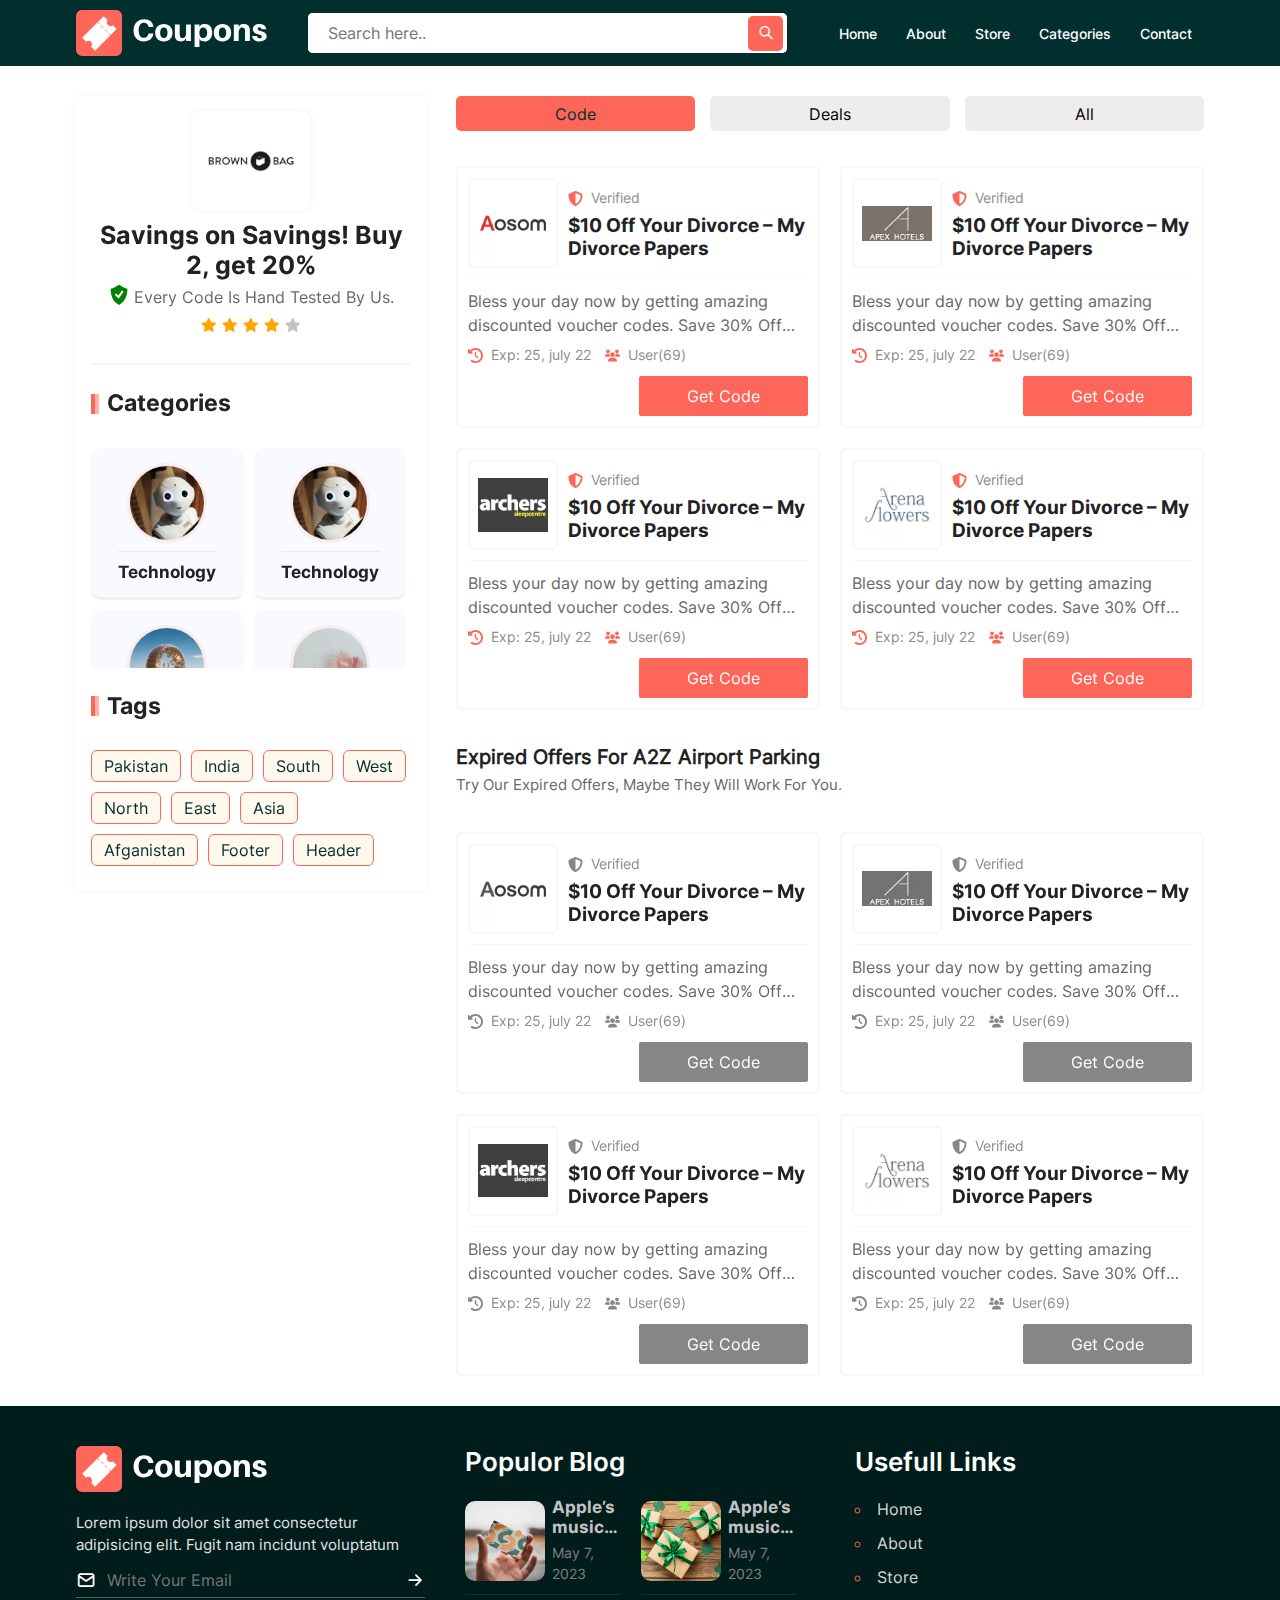
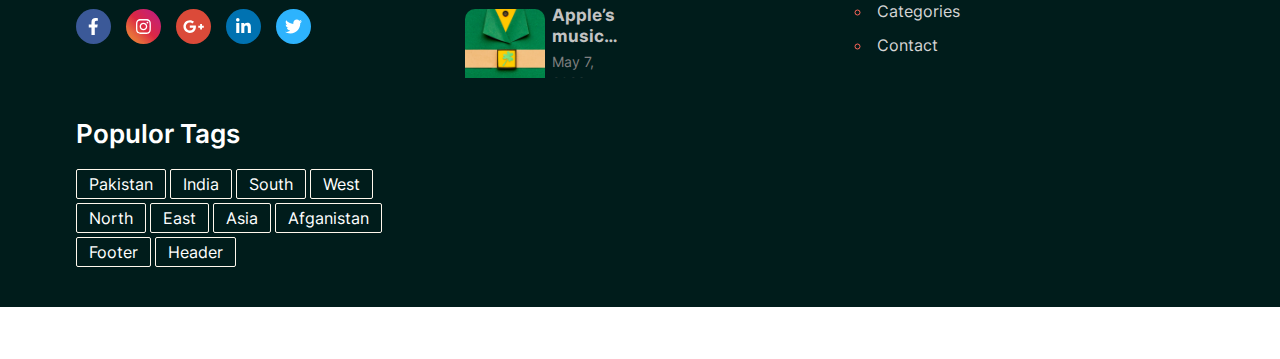
<file: single_category.html>
<!DOCTYPE html>
<html lang="en">

<head>
    <meta charset="UTF-8">
    <meta name="viewport" content="width=device-width, initial-scale=1.0">
    <title>Blogs-16th</title>
    <link rel="stylesheet" href="./css/bootstrap.css">
    <link rel="stylesheet" href="./css/swiper.css">
    <link rel="stylesheet" href="./css/tabler-icons.min.css">
    <link rel="stylesheet" href="./css/container.css">
    <link rel="stylesheet" href="./css/style.css">
    <link rel="stylesheet" href="./css/responsive.css">
</head>

<body>
    <!--==========Header_Start=========-->
    <header class="header">
        <div class="container">
            <div class="row">
                <div class="col-md-12">
                    <div class="header_wrpper">
                        <div class="logo_main">
                            <a href="index.html" class="logo footer-logo ">
                                <img src="images/logo/logo.svg" alt="">
                            </a>
                        </div>
                        <div class="header_search_form">
                            <div class="header_form">
                                <form action="" class="form header_form">
                                    <input type="text" placeholder="Search here..">
                                    <button class="theme_btn submit_btn">
                                        <span><i class="ti ti-search"></i></span>
                                    </button>
                                </form>
                            </div>
                        </div>
                        <nav class="nav_main">
                            <ul>
                                <li class="links">
                                    <a href="index.html" class="link active ">Home</a>
                                </li>
                                <li class="links">
                                    <a href="about.html" class="link">About</a>
                                </li>
                                <li class="links">
                                    <a href="store.html" class="link">Store</a>
                                </li>
                                <li class="links">
                                    <a href="category.html" class="link">Categories</a>
                                </li>
                                <li class="links">
                                    <a href="contact.html" class="link">Contact</a>
                                </li>
                            </ul>
                        </nav>
                        <button class="menu "
                            onclick="this.classList.toggle('opened');this.setAttribute('aria-expanded', this.classList.contains('opened'))"
                            aria-label="Main Menu" aria-expanded="true">
                            <svg width="25" height="25" viewBox="0 0 100 100">
                                <path class="line line1"
                                    d="M 20,29.000046 H 80.000231 C 80.000231,29.000046 94.498839,28.817352 94.532987,66.711331 94.543142,77.980673 90.966081,81.670246 85.259173,81.668997 79.552261,81.667751 75.000211,74.999942 75.000211,74.999942 L 25.000021,25.000058">
                                </path>
                                <path class="line line2" d="M 20,50 H 80"></path>
                                <path class="line line3"
                                    d="M 20,70.999954 H 80.000231 C 80.000231,70.999954 94.498839,71.182648 94.532987,33.288669 94.543142,22.019327 90.966081,18.329754 85.259173,18.331003 79.552261,18.332249 75.000211,25.000058 75.000211,25.000058 L 25.000021,74.999942">
                                </path>
                            </svg>
                        </button>
                    </div>
                </div>
            </div>
        </div>
    </header>
    <!--==========Header_End=========-->


    <!--==========Single_categpry_Start=========-->
    <section class="single_category">
        <div class="container">
            <div class="row">
                <div class="col-md-12">
                    <div class="categoru_wrapper main ">
                        <div class="sidebar">
                            <div class="single_category_main_card">
                                <figure>
                                    <img src="images/stores/store_05.webp" alt="">
                                </figure>
                                <div class="single_category_main_card_content">
                                    <h4>Savings on Savings! Buy 2, get 20%</h4>
                                    <article class="store-verify__tag">
                                        <svg viewBox="0 0 30 34" xmlns="http://www.w3.org/2000/svg">
                                            <path
                                                d="M28.9047 6.57499C28.7774 6.4296 28.6214 6.31205 28.4466 6.22969C28.2717 6.14734 28.0818 6.10195 27.8886 6.09638C24.8875 6.01791 21.0899 2.80884 18.5792 1.54953C17.0282 0.774068 16.0043 0.262761 15.2354 0.128068C15.0793 0.105318 14.9206 0.105759 14.7646 0.129376C13.9957 0.264068 12.9718 0.775376 11.4222 1.55084C8.91139 2.80884 5.11385 6.01791 2.11269 6.09638C1.91938 6.10224 1.72933 6.14775 1.55432 6.23008C1.37931 6.31241 1.22308 6.4298 1.09531 6.57499C0.830466 6.87463 0.693821 7.26625 0.714771 7.66561C1.35946 20.7726 6.06062 28.8842 14.3095 33.5985C14.524 33.7201 14.762 33.7828 14.9987 33.7828C15.2354 33.7828 15.4734 33.7201 15.6892 33.5985C23.9381 28.8842 28.6379 20.7726 29.2839 7.66561C29.3061 7.26631 29.1698 6.8744 28.9047 6.57499ZM22.3453 11.7299L15.3845 22.0018C15.1347 22.3706 14.7424 22.6151 14.354 22.6151C13.9643 22.6151 13.5315 22.402 13.2582 22.1287L8.35169 17.2209C8.1915 17.0601 8.10156 16.8424 8.10156 16.6155C8.10156 16.3885 8.1915 16.1708 8.35169 16.01L9.56392 14.7951C9.72504 14.6356 9.94263 14.5461 10.1694 14.5461C10.3961 14.5461 10.6137 14.6356 10.7748 14.7951L13.9656 17.9859L19.5089 9.80368C19.6372 9.61645 19.8343 9.48756 20.0573 9.44517C20.2802 9.40279 20.5109 9.45034 20.6989 9.57745L22.1178 10.5399C22.3052 10.668 22.4344 10.865 22.477 11.088C22.5196 11.311 22.4723 11.5417 22.3453 11.7299Z">
                                            </path>
                                        </svg>
                                        <p>Every Code Is Hand Tested By Us.</p>
                                    </article>
                                    <div class="rating_star">
                                        <i class="ti ti-star-filled orange"></i>
                                        <i class="ti ti-star-filled orange "></i>
                                        <i class="ti ti-star-filled orange"></i>
                                        <i class="ti ti-star-filled orange"></i>
                                        <i class="ti ti-star-filled  gray"></i>
                                    </div>
                                </div>
                            </div>
                              
                            <div class="sidebar_content">
                                <h4>
                                    Categories
                                </h4>
                                <div class="sidebar_content_main sidebar_categories_main">
                                      <a href="single_category.html" class="category_section_card">
                                        <figure>
                                            <img src="images/categories/cate_2.webp" alt="">
                                        </figure>
                                        <div class="category_section_card_title">
                                            <h4 class="webkit webkit_1">Technology</h4>
                                        </div>
                                    </a>
                                    <a href="single_category.html" class="category_section_card">
                                        <figure>
                                            <img src="images/categories/cate_2.webp" alt="">
                                        </figure>
                                        <div class="category_section_card_title">
                                            <h4 class="webkit webkit_1">Technology</h4>
                                        </div>
                                    </a>
                                    <a href="single_category.html" class="category_section_card">
                                        <figure>
                                            <img src="images/categories/cate_4.webp" alt="">
                                        </figure>
                                        <div class="category_section_card_title">
                                            <h4 class="webkit webkit_1">Technology</h4>
                                        </div>
                                    </a>
                                    <a href="single_category.html" class="category_section_card">
                                        <figure>
                                            <img src="images/categories/cate_5.webp" alt="">
                                        </figure>
                                        <div class="category_section_card_title">
                                            <h4 class="webkit webkit_1">Technology</h4>
                                        </div>
                                    </a>
                                </div>
                            </div>
                            <div class="sidebar_content">
                                <h4>
                                    Tags
                                </h4>
                                <div class="sidebar_content_main sidebar_tags">
                                    <a href="javascript:void(0)">Pakistan</a>
                                    <a href="javascript:void(0)">India</a>
                                    <a href="javascript:void(0)">South</a>
                                    <a href="javascript:void(0)">West</a>
                                    <a href="javascript:void(0)">North</a>
                                    <a href="javascript:void(0)">East</a>
                                    <a href="javascript:void(0)">Asia</a>
                                    <a href="javascript:void(0)">Afganistan</a>
                                    <a href="javascript:void(0)">Footer</a>
                                    <a href="javascript:void(0)">Header</a>
                                </div>
                            </div>
                        </div>
                        <div class="single_category_main_wrapper flex_1">
                            <div class="filter_btn_main">
                                <button class="filter_code active">
                                    <span>Code</span>
                                </button>
                                <button class="filter_code">
                                    <span>Deals</span>
                                </button>
                                <button class="filter_code">
                                    <span>All</span>
                                </button>
                            </div>
                            <div class="single_category_cards_main">
                                <div class="featured_card">
                                    <div class="feature_img_main">
                                        <figure class="feature_img">
                                            <img src="images/stores/store_01.webp" alt="">
                                        </figure>
                                        <div class="feature_img_content">
                                            <div class="coupon_tag">
                                                <svg xmlns="http://www.w3.org/2000/svg" viewBox="0 0 512 512">
                                                    <path
                                                        d="M256-.0078C260.7-.0081 265.2 1.008 269.4 2.913L457.7 82.79C479.7 92.12 496.2 113.8 496 139.1C495.5 239.2 454.7 420.7 282.4 503.2C265.7 511.1 246.3 511.1 229.6 503.2C57.25 420.7 16.49 239.2 15.1 139.1C15.87 113.8 32.32 92.12 54.3 82.79L242.7 2.913C246.8 1.008 251.4-.0081 256-.0078V-.0078zM256 444.8C393.1 378 431.1 230.1 432 141.4L256 66.77L256 444.8z">
                                                    </path>
                                                </svg>
                                                <span>Verified</span>
                                            </div>
                                            <h4 class="webkit webkit_2">
                                                $10 Off Your Divorce – My Divorce Papers
                                            </h4>
                                        </div>
    
                                    </div>
                                    <div class="featured_card_content">
                                        <p class="webkit webkit_2">Bless your day now by getting amazing discounted
                                            voucher
                                            codes. Save 30% Off
                                            Exeter Airport Parking.</p>
                                        <div class="main_coupon_tags">
                                            <div class="coupon_tag">
                                                <svg xmlns="http://www.w3.org/2000/svg" viewBox="0 0 512 512">
                                                    <path
                                                        d="M256 0C397.4 0 512 114.6 512 256C512 397.4 397.4 512 256 512C201.7 512 151.2 495 109.7 466.1C95.2 455.1 91.64 436 101.8 421.5C111.9 407 131.8 403.5 146.3 413.6C177.4 435.3 215.2 448 256 448C362 448 448 362 448 256C448 149.1 362 64 256 64C202.1 64 155 85.46 120.2 120.2L151 151C166.1 166.1 155.4 192 134.1 192H24C10.75 192 0 181.3 0 168V57.94C0 36.56 25.85 25.85 40.97 40.97L74.98 74.98C121.3 28.69 185.3 0 255.1 0L256 0zM256 128C269.3 128 280 138.7 280 152V246.1L344.1 311C354.3 320.4 354.3 335.6 344.1 344.1C335.6 354.3 320.4 354.3 311 344.1L239 272.1C234.5 268.5 232 262.4 232 256V152C232 138.7 242.7 128 256 128V128z">
                                                    </path>
                                                </svg>
                                                <span>
                                                    Exp: 25, july 22
                                                </span>
                                            </div>
                                            <div class="coupon_tag">
                                                <svg xmlns="http://www.w3.org/2000/svg" viewBox="0 0 640 512">
                                                    <path
                                                        d="M319.9 320c57.41 0 103.1-46.56 103.1-104c0-57.44-46.54-104-103.1-104c-57.41 0-103.1 46.56-103.1 104C215.9 273.4 262.5 320 319.9 320zM369.9 352H270.1C191.6 352 128 411.7 128 485.3C128 500.1 140.7 512 156.4 512h327.2C499.3 512 512 500.1 512 485.3C512 411.7 448.4 352 369.9 352zM512 160c44.18 0 80-35.82 80-80S556.2 0 512 0c-44.18 0-80 35.82-80 80S467.8 160 512 160zM183.9 216c0-5.449 .9824-10.63 1.609-15.91C174.6 194.1 162.6 192 149.9 192H88.08C39.44 192 0 233.8 0 285.3C0 295.6 7.887 304 17.62 304h199.5C196.7 280.2 183.9 249.7 183.9 216zM128 160c44.18 0 80-35.82 80-80S172.2 0 128 0C83.82 0 48 35.82 48 80S83.82 160 128 160zM551.9 192h-61.84c-12.8 0-24.88 3.037-35.86 8.24C454.8 205.5 455.8 210.6 455.8 216c0 33.71-12.78 64.21-33.16 88h199.7C632.1 304 640 295.6 640 285.3C640 233.8 600.6 192 551.9 192z">
                                                    </path>
                                                </svg>
                                                <span>User(69)</span>
                                            </div>
                                        </div>
                                        <div class="coupon_btn_main">
                                            <button class="coupon_btn" data-bs-toggle="modal"
                                                data-bs-target="#exampleModal">
                                                <span class="label-up">Get Code</span>
                                                <span class="label-up">*52323</span>
                                            </button>
                                        </div>
                                    </div>
                                </div>
                                <div class="featured_card">
                                    <div class="feature_img_main">
                                        <figure class="feature_img">
                                            <img src="images/stores/store_02.webp" alt="">
                                        </figure>
                                        <div class="feature_img_content">
                                            <div class="coupon_tag">
                                                <svg xmlns="http://www.w3.org/2000/svg" viewBox="0 0 512 512">
                                                    <path
                                                        d="M256-.0078C260.7-.0081 265.2 1.008 269.4 2.913L457.7 82.79C479.7 92.12 496.2 113.8 496 139.1C495.5 239.2 454.7 420.7 282.4 503.2C265.7 511.1 246.3 511.1 229.6 503.2C57.25 420.7 16.49 239.2 15.1 139.1C15.87 113.8 32.32 92.12 54.3 82.79L242.7 2.913C246.8 1.008 251.4-.0081 256-.0078V-.0078zM256 444.8C393.1 378 431.1 230.1 432 141.4L256 66.77L256 444.8z">
                                                    </path>
                                                </svg>
                                                <span>Verified</span>
                                            </div>
                                            <h4 class="webkit webkit_2">
                                                $10 Off Your Divorce – My Divorce Papers
                                            </h4>
                                        </div>
    
                                    </div>
                                    <div class="featured_card_content">
                                        <p class="webkit webkit_2">Bless your day now by getting amazing discounted
                                            voucher
                                            codes. Save 30% Off
                                            Exeter Airport Parking.</p>
                                        <div class="main_coupon_tags">
                                            <div class="coupon_tag">
                                                <svg xmlns="http://www.w3.org/2000/svg" viewBox="0 0 512 512">
                                                    <path
                                                        d="M256 0C397.4 0 512 114.6 512 256C512 397.4 397.4 512 256 512C201.7 512 151.2 495 109.7 466.1C95.2 455.1 91.64 436 101.8 421.5C111.9 407 131.8 403.5 146.3 413.6C177.4 435.3 215.2 448 256 448C362 448 448 362 448 256C448 149.1 362 64 256 64C202.1 64 155 85.46 120.2 120.2L151 151C166.1 166.1 155.4 192 134.1 192H24C10.75 192 0 181.3 0 168V57.94C0 36.56 25.85 25.85 40.97 40.97L74.98 74.98C121.3 28.69 185.3 0 255.1 0L256 0zM256 128C269.3 128 280 138.7 280 152V246.1L344.1 311C354.3 320.4 354.3 335.6 344.1 344.1C335.6 354.3 320.4 354.3 311 344.1L239 272.1C234.5 268.5 232 262.4 232 256V152C232 138.7 242.7 128 256 128V128z">
                                                    </path>
                                                </svg>
                                                <span>
                                                    Exp: 25, july 22
                                                </span>
                                            </div>
                                            <div class="coupon_tag">
                                                <svg xmlns="http://www.w3.org/2000/svg" viewBox="0 0 640 512">
                                                    <path
                                                        d="M319.9 320c57.41 0 103.1-46.56 103.1-104c0-57.44-46.54-104-103.1-104c-57.41 0-103.1 46.56-103.1 104C215.9 273.4 262.5 320 319.9 320zM369.9 352H270.1C191.6 352 128 411.7 128 485.3C128 500.1 140.7 512 156.4 512h327.2C499.3 512 512 500.1 512 485.3C512 411.7 448.4 352 369.9 352zM512 160c44.18 0 80-35.82 80-80S556.2 0 512 0c-44.18 0-80 35.82-80 80S467.8 160 512 160zM183.9 216c0-5.449 .9824-10.63 1.609-15.91C174.6 194.1 162.6 192 149.9 192H88.08C39.44 192 0 233.8 0 285.3C0 295.6 7.887 304 17.62 304h199.5C196.7 280.2 183.9 249.7 183.9 216zM128 160c44.18 0 80-35.82 80-80S172.2 0 128 0C83.82 0 48 35.82 48 80S83.82 160 128 160zM551.9 192h-61.84c-12.8 0-24.88 3.037-35.86 8.24C454.8 205.5 455.8 210.6 455.8 216c0 33.71-12.78 64.21-33.16 88h199.7C632.1 304 640 295.6 640 285.3C640 233.8 600.6 192 551.9 192z">
                                                    </path>
                                                </svg>
                                                <span>User(69)</span>
                                            </div>
                                        </div>
                                        <div class="coupon_btn_main">
                                            <button class="coupon_btn" data-bs-toggle="modal"
                                                data-bs-target="#exampleModal">
                                                <span class="label-up">Get Code</span>
                                                <span class="label-up">*52323</span>
                                            </button>
                                        </div>
                                    </div>
                                </div>
                                <div class="featured_card">
                                    <div class="feature_img_main">
                                        <figure class="feature_img">
                                            <img src="images/stores/store_03.webp" alt="">
                                        </figure>
                                        <div class="feature_img_content">
                                            <div class="coupon_tag">
                                                <svg xmlns="http://www.w3.org/2000/svg" viewBox="0 0 512 512">
                                                    <path
                                                        d="M256-.0078C260.7-.0081 265.2 1.008 269.4 2.913L457.7 82.79C479.7 92.12 496.2 113.8 496 139.1C495.5 239.2 454.7 420.7 282.4 503.2C265.7 511.1 246.3 511.1 229.6 503.2C57.25 420.7 16.49 239.2 15.1 139.1C15.87 113.8 32.32 92.12 54.3 82.79L242.7 2.913C246.8 1.008 251.4-.0081 256-.0078V-.0078zM256 444.8C393.1 378 431.1 230.1 432 141.4L256 66.77L256 444.8z">
                                                    </path>
                                                </svg>
                                                <span>Verified</span>
                                            </div>
                                            <h4 class="webkit webkit_2">
                                                $10 Off Your Divorce – My Divorce Papers
                                            </h4>
                                        </div>
    
                                    </div>
                                    <div class="featured_card_content">
                                        <p class="webkit webkit_2">Bless your day now by getting amazing discounted
                                            voucher
                                            codes. Save 30% Off
                                            Exeter Airport Parking.</p>
                                        <div class="main_coupon_tags">
                                            <div class="coupon_tag">
                                                <svg xmlns="http://www.w3.org/2000/svg" viewBox="0 0 512 512">
                                                    <path
                                                        d="M256 0C397.4 0 512 114.6 512 256C512 397.4 397.4 512 256 512C201.7 512 151.2 495 109.7 466.1C95.2 455.1 91.64 436 101.8 421.5C111.9 407 131.8 403.5 146.3 413.6C177.4 435.3 215.2 448 256 448C362 448 448 362 448 256C448 149.1 362 64 256 64C202.1 64 155 85.46 120.2 120.2L151 151C166.1 166.1 155.4 192 134.1 192H24C10.75 192 0 181.3 0 168V57.94C0 36.56 25.85 25.85 40.97 40.97L74.98 74.98C121.3 28.69 185.3 0 255.1 0L256 0zM256 128C269.3 128 280 138.7 280 152V246.1L344.1 311C354.3 320.4 354.3 335.6 344.1 344.1C335.6 354.3 320.4 354.3 311 344.1L239 272.1C234.5 268.5 232 262.4 232 256V152C232 138.7 242.7 128 256 128V128z">
                                                    </path>
                                                </svg>
                                                <span>
                                                    Exp: 25, july 22
                                                </span>
                                            </div>
                                            <div class="coupon_tag">
                                                <svg xmlns="http://www.w3.org/2000/svg" viewBox="0 0 640 512">
                                                    <path
                                                        d="M319.9 320c57.41 0 103.1-46.56 103.1-104c0-57.44-46.54-104-103.1-104c-57.41 0-103.1 46.56-103.1 104C215.9 273.4 262.5 320 319.9 320zM369.9 352H270.1C191.6 352 128 411.7 128 485.3C128 500.1 140.7 512 156.4 512h327.2C499.3 512 512 500.1 512 485.3C512 411.7 448.4 352 369.9 352zM512 160c44.18 0 80-35.82 80-80S556.2 0 512 0c-44.18 0-80 35.82-80 80S467.8 160 512 160zM183.9 216c0-5.449 .9824-10.63 1.609-15.91C174.6 194.1 162.6 192 149.9 192H88.08C39.44 192 0 233.8 0 285.3C0 295.6 7.887 304 17.62 304h199.5C196.7 280.2 183.9 249.7 183.9 216zM128 160c44.18 0 80-35.82 80-80S172.2 0 128 0C83.82 0 48 35.82 48 80S83.82 160 128 160zM551.9 192h-61.84c-12.8 0-24.88 3.037-35.86 8.24C454.8 205.5 455.8 210.6 455.8 216c0 33.71-12.78 64.21-33.16 88h199.7C632.1 304 640 295.6 640 285.3C640 233.8 600.6 192 551.9 192z">
                                                    </path>
                                                </svg>
                                                <span>User(69)</span>
                                            </div>
                                        </div>
                                        <div class="coupon_btn_main">
                                            <button class="coupon_btn" data-bs-toggle="modal"
                                                data-bs-target="#exampleModal">
                                                <span class="label-up">Get Code</span>
                                                <span class="label-up">*52323</span>
                                            </button>
                                        </div>
                                    </div>
                                </div>
                                <div class="featured_card">
                                    <div class="feature_img_main">
                                        <figure class="feature_img">
                                            <img src="images/stores/store_04.webp" alt="">
                                        </figure>
                                        <div class="feature_img_content">
                                            <div class="coupon_tag">
                                                <svg xmlns="http://www.w3.org/2000/svg" viewBox="0 0 512 512">
                                                    <path
                                                        d="M256-.0078C260.7-.0081 265.2 1.008 269.4 2.913L457.7 82.79C479.7 92.12 496.2 113.8 496 139.1C495.5 239.2 454.7 420.7 282.4 503.2C265.7 511.1 246.3 511.1 229.6 503.2C57.25 420.7 16.49 239.2 15.1 139.1C15.87 113.8 32.32 92.12 54.3 82.79L242.7 2.913C246.8 1.008 251.4-.0081 256-.0078V-.0078zM256 444.8C393.1 378 431.1 230.1 432 141.4L256 66.77L256 444.8z">
                                                    </path>
                                                </svg>
                                                <span>Verified</span>
                                            </div>
                                            <h4 class="webkit webkit_2">
                                                $10 Off Your Divorce – My Divorce Papers
                                            </h4>
                                        </div>
    
                                    </div>
                                    <div class="featured_card_content">
                                        <p class="webkit webkit_2">Bless your day now by getting amazing discounted
                                            voucher
                                            codes. Save 30% Off
                                            Exeter Airport Parking.</p>
                                        <div class="main_coupon_tags">
                                            <div class="coupon_tag">
                                                <svg xmlns="http://www.w3.org/2000/svg" viewBox="0 0 512 512">
                                                    <path
                                                        d="M256 0C397.4 0 512 114.6 512 256C512 397.4 397.4 512 256 512C201.7 512 151.2 495 109.7 466.1C95.2 455.1 91.64 436 101.8 421.5C111.9 407 131.8 403.5 146.3 413.6C177.4 435.3 215.2 448 256 448C362 448 448 362 448 256C448 149.1 362 64 256 64C202.1 64 155 85.46 120.2 120.2L151 151C166.1 166.1 155.4 192 134.1 192H24C10.75 192 0 181.3 0 168V57.94C0 36.56 25.85 25.85 40.97 40.97L74.98 74.98C121.3 28.69 185.3 0 255.1 0L256 0zM256 128C269.3 128 280 138.7 280 152V246.1L344.1 311C354.3 320.4 354.3 335.6 344.1 344.1C335.6 354.3 320.4 354.3 311 344.1L239 272.1C234.5 268.5 232 262.4 232 256V152C232 138.7 242.7 128 256 128V128z">
                                                    </path>
                                                </svg>
                                                <span>
                                                    Exp: 25, july 22
                                                </span>
                                            </div>
                                            <div class="coupon_tag">
                                                <svg xmlns="http://www.w3.org/2000/svg" viewBox="0 0 640 512">
                                                    <path
                                                        d="M319.9 320c57.41 0 103.1-46.56 103.1-104c0-57.44-46.54-104-103.1-104c-57.41 0-103.1 46.56-103.1 104C215.9 273.4 262.5 320 319.9 320zM369.9 352H270.1C191.6 352 128 411.7 128 485.3C128 500.1 140.7 512 156.4 512h327.2C499.3 512 512 500.1 512 485.3C512 411.7 448.4 352 369.9 352zM512 160c44.18 0 80-35.82 80-80S556.2 0 512 0c-44.18 0-80 35.82-80 80S467.8 160 512 160zM183.9 216c0-5.449 .9824-10.63 1.609-15.91C174.6 194.1 162.6 192 149.9 192H88.08C39.44 192 0 233.8 0 285.3C0 295.6 7.887 304 17.62 304h199.5C196.7 280.2 183.9 249.7 183.9 216zM128 160c44.18 0 80-35.82 80-80S172.2 0 128 0C83.82 0 48 35.82 48 80S83.82 160 128 160zM551.9 192h-61.84c-12.8 0-24.88 3.037-35.86 8.24C454.8 205.5 455.8 210.6 455.8 216c0 33.71-12.78 64.21-33.16 88h199.7C632.1 304 640 295.6 640 285.3C640 233.8 600.6 192 551.9 192z">
                                                    </path>
                                                </svg>
                                                <span>User(69)</span>
                                            </div>
                                        </div>
                                        <div class="coupon_btn_main">
                                            <button class="coupon_btn" data-bs-toggle="modal"
                                                data-bs-target="#exampleModal">
                                                <span class="label-up">Get Code</span>
                                                <span class="label-up">*52323</span>
                                            </button>
                                        </div>
                                    </div>
                                </div>
                            </div>
                            <div class="single_category_cards_wrapper">
                                <div class="gray_filter_content">
                                    <h4>Expired Offers For A2Z Airport Parking</h4>
                                    <p>Try Our Expired Offers, Maybe They Will Work For You.</p>
                                </div>
                                <div class="single_category_cards_main exp_coupon ">
                                    <div class="featured_card">
                                        <div class="feature_img_main">
                                            <figure class="feature_img">
                                                <img src="images/stores/store_01.webp" alt="">
                                            </figure>
                                            <div class="feature_img_content">
                                                <div class="coupon_tag">
                                                    <svg xmlns="http://www.w3.org/2000/svg" viewBox="0 0 512 512">
                                                        <path
                                                            d="M256-.0078C260.7-.0081 265.2 1.008 269.4 2.913L457.7 82.79C479.7 92.12 496.2 113.8 496 139.1C495.5 239.2 454.7 420.7 282.4 503.2C265.7 511.1 246.3 511.1 229.6 503.2C57.25 420.7 16.49 239.2 15.1 139.1C15.87 113.8 32.32 92.12 54.3 82.79L242.7 2.913C246.8 1.008 251.4-.0081 256-.0078V-.0078zM256 444.8C393.1 378 431.1 230.1 432 141.4L256 66.77L256 444.8z">
                                                        </path>
                                                    </svg>
                                                    <span>Verified</span>
                                                </div>
                                                <h4 class="webkit webkit_2">
                                                    $10 Off Your Divorce – My Divorce Papers
                                                </h4>
                                            </div>
    
                                        </div>
                                        <div class="featured_card_content">
                                            <p class="webkit webkit_2">Bless your day now by getting amazing discounted
                                                voucher
                                                codes. Save 30% Off
                                                Exeter Airport Parking.</p>
                                            <div class="main_coupon_tags">
                                                <div class="coupon_tag">
                                                    <svg xmlns="http://www.w3.org/2000/svg" viewBox="0 0 512 512">
                                                        <path
                                                            d="M256 0C397.4 0 512 114.6 512 256C512 397.4 397.4 512 256 512C201.7 512 151.2 495 109.7 466.1C95.2 455.1 91.64 436 101.8 421.5C111.9 407 131.8 403.5 146.3 413.6C177.4 435.3 215.2 448 256 448C362 448 448 362 448 256C448 149.1 362 64 256 64C202.1 64 155 85.46 120.2 120.2L151 151C166.1 166.1 155.4 192 134.1 192H24C10.75 192 0 181.3 0 168V57.94C0 36.56 25.85 25.85 40.97 40.97L74.98 74.98C121.3 28.69 185.3 0 255.1 0L256 0zM256 128C269.3 128 280 138.7 280 152V246.1L344.1 311C354.3 320.4 354.3 335.6 344.1 344.1C335.6 354.3 320.4 354.3 311 344.1L239 272.1C234.5 268.5 232 262.4 232 256V152C232 138.7 242.7 128 256 128V128z">
                                                        </path>
                                                    </svg>
                                                    <span>
                                                        Exp: 25, july 22
                                                    </span>
                                                </div>
                                                <div class="coupon_tag">
                                                    <svg xmlns="http://www.w3.org/2000/svg" viewBox="0 0 640 512">
                                                        <path
                                                            d="M319.9 320c57.41 0 103.1-46.56 103.1-104c0-57.44-46.54-104-103.1-104c-57.41 0-103.1 46.56-103.1 104C215.9 273.4 262.5 320 319.9 320zM369.9 352H270.1C191.6 352 128 411.7 128 485.3C128 500.1 140.7 512 156.4 512h327.2C499.3 512 512 500.1 512 485.3C512 411.7 448.4 352 369.9 352zM512 160c44.18 0 80-35.82 80-80S556.2 0 512 0c-44.18 0-80 35.82-80 80S467.8 160 512 160zM183.9 216c0-5.449 .9824-10.63 1.609-15.91C174.6 194.1 162.6 192 149.9 192H88.08C39.44 192 0 233.8 0 285.3C0 295.6 7.887 304 17.62 304h199.5C196.7 280.2 183.9 249.7 183.9 216zM128 160c44.18 0 80-35.82 80-80S172.2 0 128 0C83.82 0 48 35.82 48 80S83.82 160 128 160zM551.9 192h-61.84c-12.8 0-24.88 3.037-35.86 8.24C454.8 205.5 455.8 210.6 455.8 216c0 33.71-12.78 64.21-33.16 88h199.7C632.1 304 640 295.6 640 285.3C640 233.8 600.6 192 551.9 192z">
                                                        </path>
                                                    </svg>
                                                    <span>User(69)</span>
                                                </div>
                                            </div>
                                            <div class="coupon_btn_main">
                                                <button class="coupon_btn" data-bs-toggle="modal"
                                                    data-bs-target="#exampleModal">
                                                    <span class="label-up">Get Code</span>
                                                    <span class="label-up">*52323</span>
                                                </button>
                                            </div>
                                        </div>
                                    </div>
                                    <div class="featured_card">
                                        <div class="feature_img_main">
                                            <figure class="feature_img">
                                                <img src="images/stores/store_02.webp" alt="">
                                            </figure>
                                            <div class="feature_img_content">
                                                <div class="coupon_tag">
                                                    <svg xmlns="http://www.w3.org/2000/svg" viewBox="0 0 512 512">
                                                        <path
                                                            d="M256-.0078C260.7-.0081 265.2 1.008 269.4 2.913L457.7 82.79C479.7 92.12 496.2 113.8 496 139.1C495.5 239.2 454.7 420.7 282.4 503.2C265.7 511.1 246.3 511.1 229.6 503.2C57.25 420.7 16.49 239.2 15.1 139.1C15.87 113.8 32.32 92.12 54.3 82.79L242.7 2.913C246.8 1.008 251.4-.0081 256-.0078V-.0078zM256 444.8C393.1 378 431.1 230.1 432 141.4L256 66.77L256 444.8z">
                                                        </path>
                                                    </svg>
                                                    <span>Verified</span>
                                                </div>
                                                <h4 class="webkit webkit_2">
                                                    $10 Off Your Divorce – My Divorce Papers
                                                </h4>
                                            </div>
    
                                        </div>
                                        <div class="featured_card_content">
                                            <p class="webkit webkit_2">Bless your day now by getting amazing discounted
                                                voucher
                                                codes. Save 30% Off
                                                Exeter Airport Parking.</p>
                                            <div class="main_coupon_tags">
                                                <div class="coupon_tag">
                                                    <svg xmlns="http://www.w3.org/2000/svg" viewBox="0 0 512 512">
                                                        <path
                                                            d="M256 0C397.4 0 512 114.6 512 256C512 397.4 397.4 512 256 512C201.7 512 151.2 495 109.7 466.1C95.2 455.1 91.64 436 101.8 421.5C111.9 407 131.8 403.5 146.3 413.6C177.4 435.3 215.2 448 256 448C362 448 448 362 448 256C448 149.1 362 64 256 64C202.1 64 155 85.46 120.2 120.2L151 151C166.1 166.1 155.4 192 134.1 192H24C10.75 192 0 181.3 0 168V57.94C0 36.56 25.85 25.85 40.97 40.97L74.98 74.98C121.3 28.69 185.3 0 255.1 0L256 0zM256 128C269.3 128 280 138.7 280 152V246.1L344.1 311C354.3 320.4 354.3 335.6 344.1 344.1C335.6 354.3 320.4 354.3 311 344.1L239 272.1C234.5 268.5 232 262.4 232 256V152C232 138.7 242.7 128 256 128V128z">
                                                        </path>
                                                    </svg>
                                                    <span>
                                                        Exp: 25, july 22
                                                    </span>
                                                </div>
                                                <div class="coupon_tag">
                                                    <svg xmlns="http://www.w3.org/2000/svg" viewBox="0 0 640 512">
                                                        <path
                                                            d="M319.9 320c57.41 0 103.1-46.56 103.1-104c0-57.44-46.54-104-103.1-104c-57.41 0-103.1 46.56-103.1 104C215.9 273.4 262.5 320 319.9 320zM369.9 352H270.1C191.6 352 128 411.7 128 485.3C128 500.1 140.7 512 156.4 512h327.2C499.3 512 512 500.1 512 485.3C512 411.7 448.4 352 369.9 352zM512 160c44.18 0 80-35.82 80-80S556.2 0 512 0c-44.18 0-80 35.82-80 80S467.8 160 512 160zM183.9 216c0-5.449 .9824-10.63 1.609-15.91C174.6 194.1 162.6 192 149.9 192H88.08C39.44 192 0 233.8 0 285.3C0 295.6 7.887 304 17.62 304h199.5C196.7 280.2 183.9 249.7 183.9 216zM128 160c44.18 0 80-35.82 80-80S172.2 0 128 0C83.82 0 48 35.82 48 80S83.82 160 128 160zM551.9 192h-61.84c-12.8 0-24.88 3.037-35.86 8.24C454.8 205.5 455.8 210.6 455.8 216c0 33.71-12.78 64.21-33.16 88h199.7C632.1 304 640 295.6 640 285.3C640 233.8 600.6 192 551.9 192z">
                                                        </path>
                                                    </svg>
                                                    <span>User(69)</span>
                                                </div>
                                            </div>
                                            <div class="coupon_btn_main">
                                                <button class="coupon_btn" data-bs-toggle="modal"
                                                    data-bs-target="#exampleModal">
                                                    <span class="label-up">Get Code</span>
                                                    <span class="label-up">*52323</span>
                                                </button>
                                            </div>
                                        </div>
                                    </div>
                                    <div class="featured_card">
                                        <div class="feature_img_main">
                                            <figure class="feature_img">
                                                <img src="images/stores/store_03.webp" alt="">
                                            </figure>
                                            <div class="feature_img_content">
                                                <div class="coupon_tag">
                                                    <svg xmlns="http://www.w3.org/2000/svg" viewBox="0 0 512 512">
                                                        <path
                                                            d="M256-.0078C260.7-.0081 265.2 1.008 269.4 2.913L457.7 82.79C479.7 92.12 496.2 113.8 496 139.1C495.5 239.2 454.7 420.7 282.4 503.2C265.7 511.1 246.3 511.1 229.6 503.2C57.25 420.7 16.49 239.2 15.1 139.1C15.87 113.8 32.32 92.12 54.3 82.79L242.7 2.913C246.8 1.008 251.4-.0081 256-.0078V-.0078zM256 444.8C393.1 378 431.1 230.1 432 141.4L256 66.77L256 444.8z">
                                                        </path>
                                                    </svg>
                                                    <span>Verified</span>
                                                </div>
                                                <h4 class="webkit webkit_2">
                                                    $10 Off Your Divorce – My Divorce Papers
                                                </h4>
                                            </div>
    
                                        </div>
                                        <div class="featured_card_content">
                                            <p class="webkit webkit_2">Bless your day now by getting amazing discounted
                                                voucher
                                                codes. Save 30% Off
                                                Exeter Airport Parking.</p>
                                            <div class="main_coupon_tags">
                                                <div class="coupon_tag">
                                                    <svg xmlns="http://www.w3.org/2000/svg" viewBox="0 0 512 512">
                                                        <path
                                                            d="M256 0C397.4 0 512 114.6 512 256C512 397.4 397.4 512 256 512C201.7 512 151.2 495 109.7 466.1C95.2 455.1 91.64 436 101.8 421.5C111.9 407 131.8 403.5 146.3 413.6C177.4 435.3 215.2 448 256 448C362 448 448 362 448 256C448 149.1 362 64 256 64C202.1 64 155 85.46 120.2 120.2L151 151C166.1 166.1 155.4 192 134.1 192H24C10.75 192 0 181.3 0 168V57.94C0 36.56 25.85 25.85 40.97 40.97L74.98 74.98C121.3 28.69 185.3 0 255.1 0L256 0zM256 128C269.3 128 280 138.7 280 152V246.1L344.1 311C354.3 320.4 354.3 335.6 344.1 344.1C335.6 354.3 320.4 354.3 311 344.1L239 272.1C234.5 268.5 232 262.4 232 256V152C232 138.7 242.7 128 256 128V128z">
                                                        </path>
                                                    </svg>
                                                    <span>
                                                        Exp: 25, july 22
                                                    </span>
                                                </div>
                                                <div class="coupon_tag">
                                                    <svg xmlns="http://www.w3.org/2000/svg" viewBox="0 0 640 512">
                                                        <path
                                                            d="M319.9 320c57.41 0 103.1-46.56 103.1-104c0-57.44-46.54-104-103.1-104c-57.41 0-103.1 46.56-103.1 104C215.9 273.4 262.5 320 319.9 320zM369.9 352H270.1C191.6 352 128 411.7 128 485.3C128 500.1 140.7 512 156.4 512h327.2C499.3 512 512 500.1 512 485.3C512 411.7 448.4 352 369.9 352zM512 160c44.18 0 80-35.82 80-80S556.2 0 512 0c-44.18 0-80 35.82-80 80S467.8 160 512 160zM183.9 216c0-5.449 .9824-10.63 1.609-15.91C174.6 194.1 162.6 192 149.9 192H88.08C39.44 192 0 233.8 0 285.3C0 295.6 7.887 304 17.62 304h199.5C196.7 280.2 183.9 249.7 183.9 216zM128 160c44.18 0 80-35.82 80-80S172.2 0 128 0C83.82 0 48 35.82 48 80S83.82 160 128 160zM551.9 192h-61.84c-12.8 0-24.88 3.037-35.86 8.24C454.8 205.5 455.8 210.6 455.8 216c0 33.71-12.78 64.21-33.16 88h199.7C632.1 304 640 295.6 640 285.3C640 233.8 600.6 192 551.9 192z">
                                                        </path>
                                                    </svg>
                                                    <span>User(69)</span>
                                                </div>
                                            </div>
                                            <div class="coupon_btn_main">
                                                <button class="coupon_btn" data-bs-toggle="modal"
                                                    data-bs-target="#exampleModal">
                                                    <span class="label-up">Get Code</span>
                                                    <span class="label-up">*52323</span>
                                                </button>
                                            </div>
                                        </div>
                                    </div>
                                    <div class="featured_card">
                                        <div class="feature_img_main">
                                            <figure class="feature_img">
                                                <img src="images/stores/store_04.webp" alt="">
                                            </figure>
                                            <div class="feature_img_content">
                                                <div class="coupon_tag">
                                                    <svg xmlns="http://www.w3.org/2000/svg" viewBox="0 0 512 512">
                                                        <path
                                                            d="M256-.0078C260.7-.0081 265.2 1.008 269.4 2.913L457.7 82.79C479.7 92.12 496.2 113.8 496 139.1C495.5 239.2 454.7 420.7 282.4 503.2C265.7 511.1 246.3 511.1 229.6 503.2C57.25 420.7 16.49 239.2 15.1 139.1C15.87 113.8 32.32 92.12 54.3 82.79L242.7 2.913C246.8 1.008 251.4-.0081 256-.0078V-.0078zM256 444.8C393.1 378 431.1 230.1 432 141.4L256 66.77L256 444.8z">
                                                        </path>
                                                    </svg>
                                                    <span>Verified</span>
                                                </div>
                                                <h4 class="webkit webkit_2">
                                                    $10 Off Your Divorce – My Divorce Papers
                                                </h4>
                                            </div>
    
                                        </div>
                                        <div class="featured_card_content">
                                            <p class="webkit webkit_2">Bless your day now by getting amazing discounted
                                                voucher
                                                codes. Save 30% Off
                                                Exeter Airport Parking.</p>
                                            <div class="main_coupon_tags">
                                                <div class="coupon_tag">
                                                    <svg xmlns="http://www.w3.org/2000/svg" viewBox="0 0 512 512">
                                                        <path
                                                            d="M256 0C397.4 0 512 114.6 512 256C512 397.4 397.4 512 256 512C201.7 512 151.2 495 109.7 466.1C95.2 455.1 91.64 436 101.8 421.5C111.9 407 131.8 403.5 146.3 413.6C177.4 435.3 215.2 448 256 448C362 448 448 362 448 256C448 149.1 362 64 256 64C202.1 64 155 85.46 120.2 120.2L151 151C166.1 166.1 155.4 192 134.1 192H24C10.75 192 0 181.3 0 168V57.94C0 36.56 25.85 25.85 40.97 40.97L74.98 74.98C121.3 28.69 185.3 0 255.1 0L256 0zM256 128C269.3 128 280 138.7 280 152V246.1L344.1 311C354.3 320.4 354.3 335.6 344.1 344.1C335.6 354.3 320.4 354.3 311 344.1L239 272.1C234.5 268.5 232 262.4 232 256V152C232 138.7 242.7 128 256 128V128z">
                                                        </path>
                                                    </svg>
                                                    <span>
                                                        Exp: 25, july 22
                                                    </span>
                                                </div>
                                                <div class="coupon_tag">
                                                    <svg xmlns="http://www.w3.org/2000/svg" viewBox="0 0 640 512">
                                                        <path
                                                            d="M319.9 320c57.41 0 103.1-46.56 103.1-104c0-57.44-46.54-104-103.1-104c-57.41 0-103.1 46.56-103.1 104C215.9 273.4 262.5 320 319.9 320zM369.9 352H270.1C191.6 352 128 411.7 128 485.3C128 500.1 140.7 512 156.4 512h327.2C499.3 512 512 500.1 512 485.3C512 411.7 448.4 352 369.9 352zM512 160c44.18 0 80-35.82 80-80S556.2 0 512 0c-44.18 0-80 35.82-80 80S467.8 160 512 160zM183.9 216c0-5.449 .9824-10.63 1.609-15.91C174.6 194.1 162.6 192 149.9 192H88.08C39.44 192 0 233.8 0 285.3C0 295.6 7.887 304 17.62 304h199.5C196.7 280.2 183.9 249.7 183.9 216zM128 160c44.18 0 80-35.82 80-80S172.2 0 128 0C83.82 0 48 35.82 48 80S83.82 160 128 160zM551.9 192h-61.84c-12.8 0-24.88 3.037-35.86 8.24C454.8 205.5 455.8 210.6 455.8 216c0 33.71-12.78 64.21-33.16 88h199.7C632.1 304 640 295.6 640 285.3C640 233.8 600.6 192 551.9 192z">
                                                        </path>
                                                    </svg>
                                                    <span>User(69)</span>
                                                </div>
                                            </div>
                                            <div class="coupon_btn_main">
                                                <button class="coupon_btn" data-bs-toggle="modal"
                                                    data-bs-target="#exampleModal">
                                                    <span class="label-up">Get Code</span>
                                                    <span class="label-up">*52323</span>
                                                </button>
                                            </div>
                                        </div>
                                    </div>
                                </div>
                            </div>
                        </div>
                    </div>
                </div>
            </div>
        </div>
    </section>
    <!--==========Single_categpry_End=========-->



    <!--==========Footer_start=========-->
    <footer class="footer">
        <div class="container">
            <div class="row">
                <div class="col-md-12">
                    <div class="footer_wrapper">
                        <div class="footer_content footer_logo_main">
                            <div class="footer_heading footer_logo">
                                <a href="index.html" class="logo footer-logo ">
                                    <img src="images/logo/logo.svg" alt="">
                                </a>
                            </div>
                            <div class="footer_social_links">
                                <p>
                                    Lorem ipsum dolor sit amet consectetur adipisicing elit. Fugit nam incidunt
                                    voluptatum
                                </p>
                                <div class="subsfield">
                                    <form class="subsinput">
                                        <i class="ti ti-mail"></i>
                                        <input type="text" placeholder="Write Your Email">
                                        <button>
                                            <i class="ti ti-arrow-right"></i>
                                        </button>
                                    </form>
                                </div>
                                <div class="social_links">
                                    <a href="javascript:void(0)" class=" social_link facebook"><svg
                                            xmlns="http://www.w3.org/2000/svg" viewBox="0 0 320 512">
                                            <!--! Font Awesome Pro 6.4.0 by @fontawesome - https://fontawesome.com License - https://fontawesome.com/license (Commercial License) Copyright 2023 Fonticons, Inc. -->
                                            <path
                                                d="M279.14 288l14.22-92.66h-88.91v-60.13c0-25.35 12.42-50.06 52.24-50.06h40.42V6.26S260.43 0 225.36 0c-73.22 0-121.08 44.38-121.08 124.72v70.62H22.89V288h81.39v224h100.17V288z">
                                            </path>
                                        </svg></a>
                                    <a href="javascript:void(0)" class="social_link instagram"><svg
                                            xmlns="http://www.w3.org/2000/svg" height="1em" viewBox="0 0 448 512">
                                            <!--! Font Awesome Free 6.4.0 by @fontawesome - https://fontawesome.com License - https://fontawesome.com/license (Commercial License) Copyright 2023 Fonticons, Inc. -->
                                            <path
                                                d="M224.1 141c-63.6 0-114.9 51.3-114.9 114.9s51.3 114.9 114.9 114.9S339 319.5 339 255.9 287.7 141 224.1 141zm0 189.6c-41.1 0-74.7-33.5-74.7-74.7s33.5-74.7 74.7-74.7 74.7 33.5 74.7 74.7-33.6 74.7-74.7 74.7zm146.4-194.3c0 14.9-12 26.8-26.8 26.8-14.9 0-26.8-12-26.8-26.8s12-26.8 26.8-26.8 26.8 12 26.8 26.8zm76.1 27.2c-1.7-35.9-9.9-67.7-36.2-93.9-26.2-26.2-58-34.4-93.9-36.2-37-2.1-147.9-2.1-184.9 0-35.8 1.7-67.6 9.9-93.9 36.1s-34.4 58-36.2 93.9c-2.1 37-2.1 147.9 0 184.9 1.7 35.9 9.9 67.7 36.2 93.9s58 34.4 93.9 36.2c37 2.1 147.9 2.1 184.9 0 35.9-1.7 67.7-9.9 93.9-36.2 26.2-26.2 34.4-58 36.2-93.9 2.1-37 2.1-147.8 0-184.8zM398.8 388c-7.8 19.6-22.9 34.7-42.6 42.6-29.5 11.7-99.5 9-132.1 9s-102.7 2.6-132.1-9c-19.6-7.8-34.7-22.9-42.6-42.6-11.7-29.5-9-99.5-9-132.1s-2.6-102.7 9-132.1c7.8-19.6 22.9-34.7 42.6-42.6 29.5-11.7 99.5-9 132.1-9s102.7-2.6 132.1 9c19.6 7.8 34.7 22.9 42.6 42.6 11.7 29.5 9 99.5 9 132.1s2.7 102.7-9 132.1z">
                                            </path>
                                        </svg></a>
                                    <a href="javascript:void(0)" class=" social_link google_plus"><svg
                                            xmlns="http://www.w3.org/2000/svg" height="1em" viewBox="0 0 640 512">
                                            <!--! Font Awesome Free 6.4.0 by @fontawesome - https://fontawesome.com License - https://fontawesome.com/license (Commercial License) Copyright 2023 Fonticons, Inc. -->
                                            <path
                                                d="M386.061 228.496c1.834 9.692 3.143 19.384 3.143 31.956C389.204 370.205 315.599 448 204.8 448c-106.084 0-192-85.915-192-192s85.916-192 192-192c51.864 0 95.083 18.859 128.611 50.292l-52.126 50.03c-14.145-13.621-39.028-29.599-76.485-29.599-65.484 0-118.92 54.221-118.92 121.277 0 67.056 53.436 121.277 118.92 121.277 75.961 0 104.513-54.745 108.965-82.773H204.8v-66.009h181.261zm185.406 6.437V179.2h-56.001v55.733h-55.733v56.001h55.733v55.733h56.001v-55.733H627.2v-56.001h-55.733z">
                                            </path>
                                        </svg></a>
                                    <a href="javascript:void(0)" class=" social_link linkedin">
                                        <svg xmlns="http://www.w3.org/2000/svg" height="1em" viewBox="0 0 448 512">
                                            <!--! Font Awesome Free 6.4.0 by @fontawesome - https://fontawesome.com License - https://fontawesome.com/license (Commercial License) Copyright 2023 Fonticons, Inc. -->
                                            <path
                                                d="M100.28 448H7.4V148.9h92.88zM53.79 108.1C24.09 108.1 0 83.5 0 53.8a53.79 53.79 0 0 1 107.58 0c0 29.7-24.1 54.3-53.79 54.3zM447.9 448h-92.68V302.4c0-34.7-.7-79.2-48.29-79.2-48.29 0-55.69 37.7-55.69 76.7V448h-92.78V148.9h89.08v40.8h1.3c12.4-23.5 42.69-48.3 87.88-48.3 94 0 111.28 61.9 111.28 142.3V448z">
                                            </path>
                                        </svg>
                                    </a>
                                    <a href="javascript:void(0)" class=" social_link twiiter">
                                        <svg xmlns="http://www.w3.org/2000/svg" height="1em" viewBox="0 0 512 512">
                                            <!--! Font Awesome Free 6.4.0 by @fontawesome - https://fontawesome.com License - https://fontawesome.com/license (Commercial License) Copyright 2023 Fonticons, Inc. -->
                                            <path
                                                d="M459.37 151.716c.325 4.548.325 9.097.325 13.645 0 138.72-105.583 298.558-298.558 298.558-59.452 0-114.68-17.219-161.137-47.106 8.447.974 16.568 1.299 25.34 1.299 49.055 0 94.213-16.568 130.274-44.832-46.132-.975-84.792-31.188-98.112-72.772 6.498.974 12.995 1.624 19.818 1.624 9.421 0 18.843-1.3 27.614-3.573-48.081-9.747-84.143-51.98-84.143-102.985v-1.299c13.969 7.797 30.214 12.67 47.431 13.319-28.264-18.843-46.781-51.005-46.781-87.391 0-19.492 5.197-37.36 14.294-52.954 51.655 63.675 129.3 105.258 216.365 109.807-1.624-7.797-2.599-15.918-2.599-24.04 0-57.828 46.782-104.934 104.934-104.934 30.213 0 57.502 12.67 76.67 33.137 23.715-4.548 46.456-13.32 66.599-25.34-7.798 24.366-24.366 44.833-46.132 57.827 21.117-2.273 41.584-8.122 60.426-16.243-14.292 20.791-32.161 39.308-52.628 54.253z">
                                            </path>
                                        </svg>
                                    </a>

                                </div>
                            </div>
                        </div>
                        <div class="footer_content footer_blog">
                            <div class="footer_heading">
                                <h4>
                                    Populor Blog
                                </h4>
                            </div>
                            <div class="footer_blog_wrapper">
                                <a href="single_blog.html" class="sidebar_blog_card">
                                    <figure>
                                        <img src="images/blogs/blog_2.webp" alt="">
                                    </figure>
                                    <div class="sidebar_blog_card_content">
                                        <h4 class="webkit webkit_2">
                                            Apple’s music player shaped the future audio
                                        </h4>
                                        <span>
                                            May 7, 2023
                                        </span>
                                    </div>
                                </a>
                                <a href="single_blog.html" class="sidebar_blog_card">
                                    <figure>
                                        <img src="images/blogs/blog_3.webp" alt="">
                                    </figure>
                                    <div class="sidebar_blog_card_content">
                                        <h4 class="webkit webkit_2">
                                            Apple’s music player shaped the future audio
                                        </h4>
                                        <span>
                                            May 7, 2023
                                        </span>
                                    </div>
                                </a>
                                <a href="single_blog.html" class="sidebar_blog_card">
                                    <figure>
                                        <img src="images/blogs/blog_4.webp" alt="">
                                    </figure>
                                    <div class="sidebar_blog_card_content">
                                        <h4 class="webkit webkit_2">
                                            Apple’s music player shaped the future audio
                                        </h4>
                                        <span>
                                            May 7, 2023
                                        </span>
                                    </div>
                                </a>
                            </div>
                        </div>
                        <div class="footer_content footer_links ">
                            <div class="footer_heading usefull_links">
                                <h4>
                                    Usefull Links
                                </h4>
                            </div>
                            <ul class="usefull_links_wrapper">
                                <li><a href="#">Home</a></li>
                                <li><a href="#">About</a></li>
                                <li><a href="#">Store</a></li>
                                <li><a href="#">Categories</a></li>
                                <li><a href="#">Contact</a></li>
                            </ul>
                        </div>
                        <div class="footer_content footer_links">
                            <div class="footer_heading">
                                <h4>
                                    Populor Tags
                                </h4>
                            </div>
                            <div class="footer_links_wrapper">
                                <a href="javascript:void(0)">Pakistan</a>
                                <a href="javascript:void(0)">India</a>
                                <a href="javascript:void(0)">South</a>
                                <a href="javascript:void(0)">West</a>
                                <a href="javascript:void(0)">North</a>
                                <a href="javascript:void(0)">East</a>
                                <a href="javascript:void(0)">Asia</a>
                                <a href="javascript:void(0)">Afganistan</a>
                                <a href="javascript:void(0)">Footer</a>
                                <a href="javascript:void(0)">Header</a>
                            </div>
                        </div>
                    </div>
                </div>
            </div>
        </div>
    </footer>
    <div class="footer_bottom">
        <div class="container">
            <div class="row">
                <div class="col-md-12">
                    <p> Copyright 2022 © All Rights Reserved. - Created &amp; Managed By : Techonza ©</p>
                </div>
            </div>
        </div>
    </div>
    <!--==========Footer_End=========-->

    <script src="./js/bootstrap.bundle.min.js"></script>
    <script src="./js/jquery-3.6.3.js"></script>
    <script src="./js/swiper.js"></script>
    <script src="./js/script.js"></script>
</body>

</html>
</file>
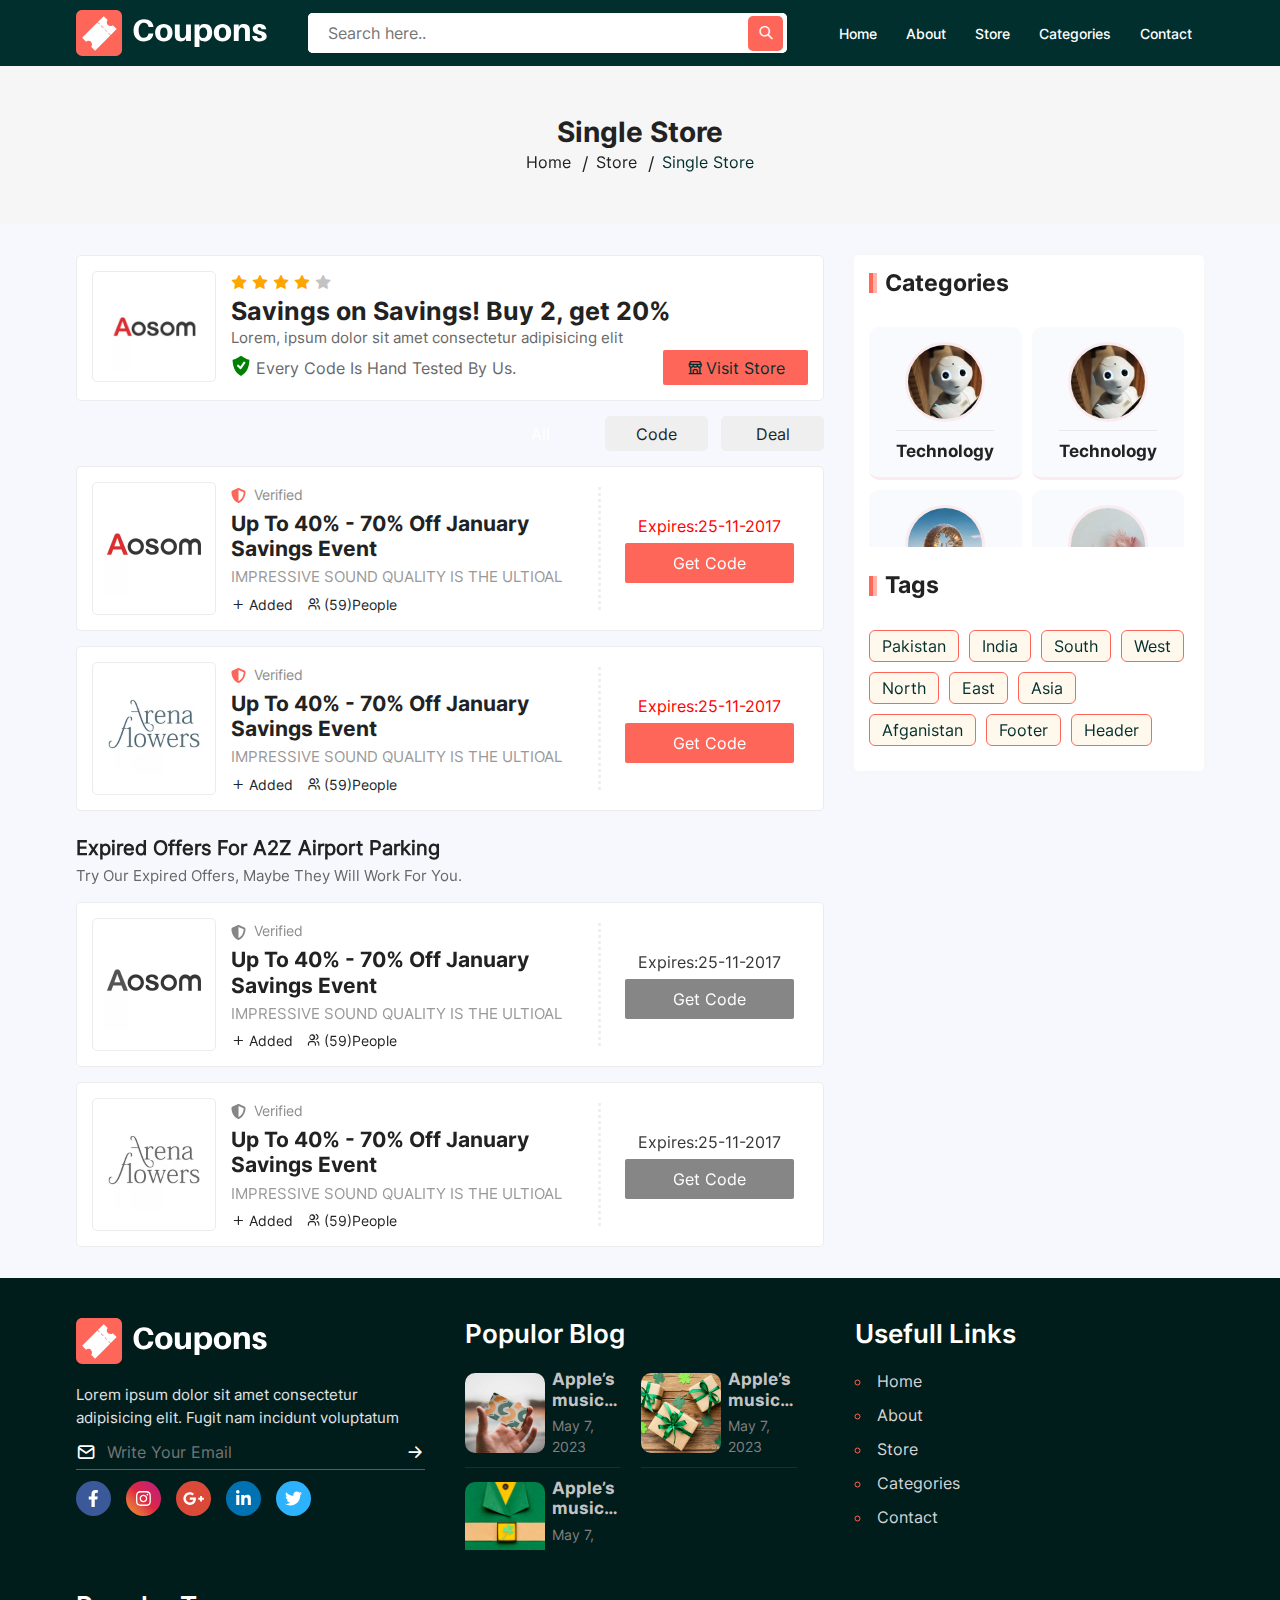
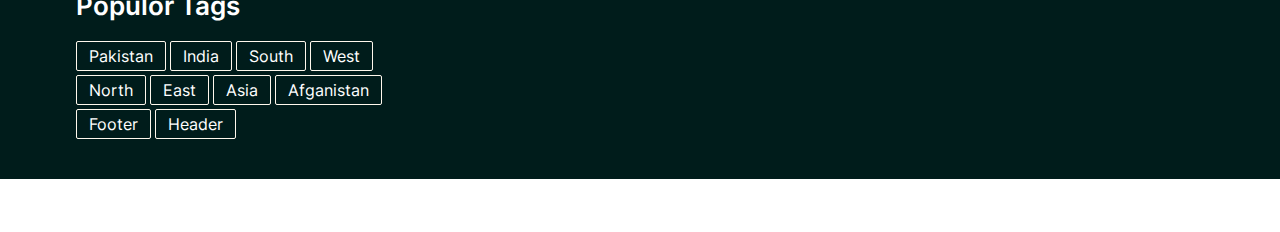
<file: single_store.html>
<!DOCTYPE html>
<html lang="en">

<head>
    <meta charset="UTF-8">
    <meta name="viewport" content="width=device-width, initial-scale=1.0">
    <title>Blogs-16th</title>
    <link rel="stylesheet" href="./css/bootstrap.css">
    <link rel="stylesheet" href="./css/swiper.css">
    <link rel="stylesheet" href="./css/tabler-icons.min.css">
    <link rel="stylesheet" href="./css/container.css">
    <link rel="stylesheet" href="./css/style.css">
    <link rel="stylesheet" href="./css/responsive.css">
</head>

<body>

    <!--==========Header_Start=========-->
    <header class="header">
        <div class="container">
            <div class="row">
                <div class="col-md-12">
                    <div class="header_wrpper">
                        <div class="logo_main">
                            <a href="index.html" class="logo footer-logo ">
                                <img src="images/logo/logo.svg" alt="">
                            </a>
                        </div>
                        <div class="header_search_form">
                            <div class="header_form">
                                <form action="" class="form header_form">
                                    <input type="text" placeholder="Search here..">
                                    <button class="theme_btn submit_btn">
                                        <span><i class="ti ti-search"></i></span>
                                    </button>
                                </form>
                            </div>
                        </div>
                        <nav class="nav_main">
                            <ul>
                                <li class="links">
                                    <a href="index.html" class="link">Home</a>
                                </li>
                                <li class="links">
                                    <a href="about.html" class="link">About</a>
                                </li>
                                <li class="links">
                                    <a href="store.html" class="link active">Store</a>
                                </li>
                                <li class="links">
                                    <a href="category.html" class="link">Categories</a>
                                </li>
                                <li class="links">
                                    <a href="contact.html" class="link">Contact</a>
                                </li>
                            </ul>
                        </nav>
                        <button class="menu "
                            onclick="this.classList.toggle('opened');this.setAttribute('aria-expanded', this.classList.contains('opened'))"
                            aria-label="Main Menu" aria-expanded="true">
                            <svg width="25" height="25" viewBox="0 0 100 100">
                                <path class="line line1"
                                    d="M 20,29.000046 H 80.000231 C 80.000231,29.000046 94.498839,28.817352 94.532987,66.711331 94.543142,77.980673 90.966081,81.670246 85.259173,81.668997 79.552261,81.667751 75.000211,74.999942 75.000211,74.999942 L 25.000021,25.000058">
                                </path>
                                <path class="line line2" d="M 20,50 H 80"></path>
                                <path class="line line3"
                                    d="M 20,70.999954 H 80.000231 C 80.000231,70.999954 94.498839,71.182648 94.532987,33.288669 94.543142,22.019327 90.966081,18.329754 85.259173,18.331003 79.552261,18.332249 75.000211,25.000058 75.000211,25.000058 L 25.000021,74.999942">
                                </path>
                            </svg>
                        </button>
                    </div>
                </div>
            </div>
        </div>
    </header>
    <!--==========Header_End=========-->

    <!--==========breadcrumb_Start=========-->
    <section class="breadcrumb">
        <div class="container">
            <div class="row">
                <div class="col-md-12">
                    <div class="breadcrumb_wrap">
                        <h4> Single Store</h4>
                        <ul class="breadcrumb_menu">
                            <li class="breadcrumb_menu_link"><a href="index.html">Home</a></li>
                            <li class="breadcrumb_menu_link"><a href="store.html">Store</a></li>
                            <li class="breadcrumb_menu_link active">Single Store</li>
                        </ul>
                    </div>
                </div>
            </div>
        </div>
    </section>
    <!--==========breadcrumb_End=========-->
    <!--==========single_stoe_Start=========-->
    <section class="single_store bg_color">
        <div class="container">
            <div class="row">
                <div class="col-md-12">
                    <div class="single_store_wrapper main">
                        <div class="single_store_main flex_1">
                            <div class="single_store_main_card_wrapper">
                                <div class="single_store_main_card">
                                    <div class="single_store_img_main">
                                        <figure>
                                            <img src="images/stores/store_01.webp" alt="">
                                        </figure>
                                    </div>
                                    <div class="single_store_main_content">
                                        <div class="rating_star">
                                            <i class="ti ti-star-filled orange"></i>
                                            <i class="ti ti-star-filled orange "></i>
                                            <i class="ti ti-star-filled orange"></i>
                                            <i class="ti ti-star-filled orange"></i>
                                            <i class="ti ti-star-filled  gray"></i>
                                        </div>
                                        <h4 class="webkit">Savings on Savings! Buy 2, get 20%</h4>
                                        <p>Lorem, ipsum dolor sit amet consectetur adipisicing elit</p>
                                        <div class="single_store_btn_wrapper">
                                            <article class="store-verify__tag">
                                                <svg viewBox="0 0 30 34" xmlns="http://www.w3.org/2000/svg">
                                                    <path
                                                        d="M28.9047 6.57499C28.7774 6.4296 28.6214 6.31205 28.4466 6.22969C28.2717 6.14734 28.0818 6.10195 27.8886 6.09638C24.8875 6.01791 21.0899 2.80884 18.5792 1.54953C17.0282 0.774068 16.0043 0.262761 15.2354 0.128068C15.0793 0.105318 14.9206 0.105759 14.7646 0.129376C13.9957 0.264068 12.9718 0.775376 11.4222 1.55084C8.91139 2.80884 5.11385 6.01791 2.11269 6.09638C1.91938 6.10224 1.72933 6.14775 1.55432 6.23008C1.37931 6.31241 1.22308 6.4298 1.09531 6.57499C0.830466 6.87463 0.693821 7.26625 0.714771 7.66561C1.35946 20.7726 6.06062 28.8842 14.3095 33.5985C14.524 33.7201 14.762 33.7828 14.9987 33.7828C15.2354 33.7828 15.4734 33.7201 15.6892 33.5985C23.9381 28.8842 28.6379 20.7726 29.2839 7.66561C29.3061 7.26631 29.1698 6.8744 28.9047 6.57499ZM22.3453 11.7299L15.3845 22.0018C15.1347 22.3706 14.7424 22.6151 14.354 22.6151C13.9643 22.6151 13.5315 22.402 13.2582 22.1287L8.35169 17.2209C8.1915 17.0601 8.10156 16.8424 8.10156 16.6155C8.10156 16.3885 8.1915 16.1708 8.35169 16.01L9.56392 14.7951C9.72504 14.6356 9.94263 14.5461 10.1694 14.5461C10.3961 14.5461 10.6137 14.6356 10.7748 14.7951L13.9656 17.9859L19.5089 9.80368C19.6372 9.61645 19.8343 9.48756 20.0573 9.44517C20.2802 9.40279 20.5109 9.45034 20.6989 9.57745L22.1178 10.5399C22.3052 10.668 22.4344 10.865 22.477 11.088C22.5196 11.311 22.4723 11.5417 22.3453 11.7299Z">
                                                    </path>
                                                </svg>
                                                <p>Every Code Is Hand Tested By Us.</p>
                                            </article>
                                            <a href="single_store.html" class="single_store_btn">
                                                <span> <i class="ti ti-building-store"></i> Visit Store </span>
                                            </a>
                                        </div>
                                    </div>
                                </div>
                                <div class="all_filter">
                                    <a href="javascript:void(0)" class="filter active" data-type="all">All</a>
                                    <a href="javascript:void(0)" class="filter" data-type="code">Code</a>
                                    <a href="javascript:void(0)" class="filter" data-type="deal">Deal</a>
                                 </div>
                            </div>
                            <div class="single_store_card_wrapper">
                                <div class="single_store_card">
                                    <div class="single_store_img_main">
                                        <figure>
                                            <img src="images/stores/store_01.webp" alt="">
                                        </figure>
                                    </div>
                                    <div class="single_store_card_content">
                                        <div class="single_store_title">
                                            <div class="coupon_tag">
                                                <svg xmlns="http://www.w3.org/2000/svg" viewBox="0 0 512 512">
                                                    <path
                                                        d="M256-.0078C260.7-.0081 265.2 1.008 269.4 2.913L457.7 82.79C479.7 92.12 496.2 113.8 496 139.1C495.5 239.2 454.7 420.7 282.4 503.2C265.7 511.1 246.3 511.1 229.6 503.2C57.25 420.7 16.49 239.2 15.1 139.1C15.87 113.8 32.32 92.12 54.3 82.79L242.7 2.913C246.8 1.008 251.4-.0081 256-.0078V-.0078zM256 444.8C393.1 378 431.1 230.1 432 141.4L256 66.77L256 444.8z">
                                                    </path>
                                                </svg>
                                                <span>Verified</span>
                                            </div>
                                            <h4 class="webkit webkit_2">
                                                Up To 40% - 70% Off January Savings Event
                                            </h4>
                                            <p class="webkit webkit_2">
                                                IMPRESSIVE SOUND QUALITY IS THE ULTIOAL
                                            </p>
                                            <div class="main_coupon_tags">
                                                <span class="add">
                                                    <i class="ti ti-plus"></i>
                                                    Added
                                                </span>
                                                <span class="people">
                                                    <i class="ti ti-users"></i>
                                                    (59)People
                                                </span>
                                            </div>
                                        </div>

                                        <div class="single_store_btn_main">
                                            <div class="exp_date">
                                                Expires<span>:25-11-2017</span>
                                            </div>
                                            <button class="coupon_btn">
                                                <span class="label-up">Get Code</span>
                                                <span class="label-up">*52323</span>
                                            </button>
                                        </div>
                                    </div>
                                </div>
                                <div class="single_store_card">
                                    <div class="single_store_img_main">
                                        <figure>
                                            <img src="images/stores/store_04.webp" alt="">
                                        </figure>
                                    </div>
                                    <div class="single_store_card_content">
                                        <div class="single_store_title">
                                            <div class="coupon_tag">
                                                <svg xmlns="http://www.w3.org/2000/svg" viewBox="0 0 512 512">
                                                    <path
                                                        d="M256-.0078C260.7-.0081 265.2 1.008 269.4 2.913L457.7 82.79C479.7 92.12 496.2 113.8 496 139.1C495.5 239.2 454.7 420.7 282.4 503.2C265.7 511.1 246.3 511.1 229.6 503.2C57.25 420.7 16.49 239.2 15.1 139.1C15.87 113.8 32.32 92.12 54.3 82.79L242.7 2.913C246.8 1.008 251.4-.0081 256-.0078V-.0078zM256 444.8C393.1 378 431.1 230.1 432 141.4L256 66.77L256 444.8z">
                                                    </path>
                                                </svg>
                                                <span>Verified</span>
                                            </div>
                                            <h4 class="webkit webkit_2">
                                                Up To 40% - 70% Off January Savings Event
                                            </h4>
                                            <p class="webkit webkit_2">
                                                IMPRESSIVE SOUND QUALITY IS THE ULTIOAL
                                            </p>
                                            <div class="main_coupon_tags">
                                                <span class="add">
                                                    <i class="ti ti-plus"></i>
                                                    Added
                                                </span>
                                                <span class="people">
                                                    <i class="ti ti-users"></i>
                                                    (59)People
                                                </span>
                                            </div>
                                        </div>

                                        <div class="single_store_btn_main">
                                            <div class="exp_date">
                                                Expires<span>:25-11-2017</span>
                                            </div>
                                            <button class="coupon_btn">
                                                <span class="label-up">Get Code</span>
                                                <span class="label-up">*52323</span>
                                            </button>
                                        </div>
                                    </div>
                                </div>
                            </div>
                            <div class="single_store_card_wrapper exp_coupon">
                                <div class="gray_filter_content">
                                    <h4>Expired Offers For A2Z Airport Parking</h4>
                                    <p>Try Our Expired Offers, Maybe They Will Work For You.</p>
                                </div>
                                <div class="single_store_card">
                                    <div class="single_store_img_main">
                                        <figure>
                                            <img src="images/stores/store_01.webp" alt="">
                                        </figure>
                                    </div>
                                    <div class="single_store_card_content">
                                        <div class="single_store_title">
                                            <div class="coupon_tag">
                                                <svg xmlns="http://www.w3.org/2000/svg" viewBox="0 0 512 512">
                                                    <path
                                                        d="M256-.0078C260.7-.0081 265.2 1.008 269.4 2.913L457.7 82.79C479.7 92.12 496.2 113.8 496 139.1C495.5 239.2 454.7 420.7 282.4 503.2C265.7 511.1 246.3 511.1 229.6 503.2C57.25 420.7 16.49 239.2 15.1 139.1C15.87 113.8 32.32 92.12 54.3 82.79L242.7 2.913C246.8 1.008 251.4-.0081 256-.0078V-.0078zM256 444.8C393.1 378 431.1 230.1 432 141.4L256 66.77L256 444.8z">
                                                    </path>
                                                </svg>
                                                <span>Verified</span>
                                            </div>
                                            <h4 class="webkit webkit_2">
                                                Up To 40% - 70% Off January Savings Event
                                            </h4>
                                            <p class="webkit webkit_2">
                                                IMPRESSIVE SOUND QUALITY IS THE ULTIOAL
                                            </p>
                                            <div class="main_coupon_tags">
                                                <span class="add">
                                                    <i class="ti ti-plus"></i>
                                                    Added
                                                </span>
                                                <span class="people">
                                                    <i class="ti ti-users"></i>
                                                    (59)People
                                                </span>
                                            </div>
                                        </div>

                                        <div class="single_store_btn_main">
                                            <div class="exp_date">
                                                Expires<span>:25-11-2017</span>
                                            </div>
                                            <button class="coupon_btn">
                                                <span class="label-up">Get Code</span>
                                                <span class="label-up">*52323</span>
                                            </button>
                                        </div>
                                    </div>
                                </div>
                                <div class="single_store_card">
                                    <div class="single_store_img_main">
                                        <figure>
                                            <img src="images/stores/store_04.webp" alt="">
                                        </figure>
                                    </div>
                                    <div class="single_store_card_content">
                                        <div class="single_store_title">
                                            <div class="coupon_tag">
                                                <svg xmlns="http://www.w3.org/2000/svg" viewBox="0 0 512 512">
                                                    <path
                                                        d="M256-.0078C260.7-.0081 265.2 1.008 269.4 2.913L457.7 82.79C479.7 92.12 496.2 113.8 496 139.1C495.5 239.2 454.7 420.7 282.4 503.2C265.7 511.1 246.3 511.1 229.6 503.2C57.25 420.7 16.49 239.2 15.1 139.1C15.87 113.8 32.32 92.12 54.3 82.79L242.7 2.913C246.8 1.008 251.4-.0081 256-.0078V-.0078zM256 444.8C393.1 378 431.1 230.1 432 141.4L256 66.77L256 444.8z">
                                                    </path>
                                                </svg>
                                                <span>Verified</span>
                                            </div>
                                            <h4 class="webkit webkit_2">
                                                Up To 40% - 70% Off January Savings Event
                                            </h4>
                                            <p class="webkit webkit_2">
                                                IMPRESSIVE SOUND QUALITY IS THE ULTIOAL
                                            </p>
                                            <div class="main_coupon_tags">
                                                <span class="add">
                                                    <i class="ti ti-plus"></i>
                                                    Added
                                                </span>
                                                <span class="people">
                                                    <i class="ti ti-users"></i>
                                                    (59)People
                                                </span>
                                            </div>
                                        </div>

                                        <div class="single_store_btn_main">
                                            <div class="exp_date">
                                                Expires<span>:25-11-2017</span>
                                            </div>
                                            <button class="coupon_btn">
                                                <span class="label-up">Get Code</span>
                                                <span class="label-up">*52323</span>
                                            </button>
                                        </div>
                                    </div>
                                </div>
                            </div>

                        </div>
                        <div class="sidebar">
                             
                            <div class="sidebar_content">
                                <h4>
                                    Categories
                                </h4>
                                <div class="sidebar_content_main sidebar_categories_main">
                                      <a href="single_category.html" class="category_section_card">
                                        <figure>
                                            <img src="images/categories/cate_2.webp" alt="">
                                        </figure>
                                        <div class="category_section_card_title">
                                            <h4 class="webkit webkit_1">Technology</h4>
                                        </div>
                                    </a>
                                    <a href="single_category.html" class="category_section_card">
                                        <figure>
                                            <img src="images/categories/cate_2.webp" alt="">
                                        </figure>
                                        <div class="category_section_card_title">
                                            <h4 class="webkit webkit_1">Technology</h4>
                                        </div>
                                    </a>
                                    <a href="single_category.html" class="category_section_card">
                                        <figure>
                                            <img src="images/categories/cate_4.webp" alt="">
                                        </figure>
                                        <div class="category_section_card_title">
                                            <h4 class="webkit webkit_1">Technology</h4>
                                        </div>
                                    </a>
                                    <a href="single_category.html" class="category_section_card">
                                        <figure>
                                            <img src="images/categories/cate_5.webp" alt="">
                                        </figure>
                                        <div class="category_section_card_title">
                                            <h4 class="webkit webkit_1">Technology</h4>
                                        </div>
                                    </a>
                                </div>
                            </div>
                            <div class="sidebar_content">
                                <h4>
                                    Tags
                                </h4>
                                <div class="sidebar_content_main sidebar_tags">
                                    <a href="javascript:void(0)">Pakistan</a>
                                    <a href="javascript:void(0)">India</a>
                                    <a href="javascript:void(0)">South</a>
                                    <a href="javascript:void(0)">West</a>
                                    <a href="javascript:void(0)">North</a>
                                    <a href="javascript:void(0)">East</a>
                                    <a href="javascript:void(0)">Asia</a>
                                    <a href="javascript:void(0)">Afganistan</a>
                                    <a href="javascript:void(0)">Footer</a>
                                    <a href="javascript:void(0)">Header</a>
                                </div>
                            </div>
                        </div>
                    </div>
                </div>
            </div>
        </div>
    </section>
    <!--==========single_stoe_End=========-->






    <!--==========Footer_start=========-->
    <footer class="footer">
        <div class="container">
            <div class="row">
                <div class="col-md-12">
                    <div class="footer_wrapper">
                        <div class="footer_content footer_logo_main">
                            <div class="footer_heading footer_logo">
                                <a href="index.html" class="logo footer-logo ">
                                    <img src="images/logo/logo.svg" alt="">
                                </a>
                            </div>
                            <div class="footer_social_links">
                                <p>
                                    Lorem ipsum dolor sit amet consectetur adipisicing elit. Fugit nam incidunt
                                    voluptatum
                                </p>
                                <div class="subsfield">
                                    <form class="subsinput">
                                        <i class="ti ti-mail"></i>
                                        <input type="text" placeholder="Write Your Email">
                                        <button>
                                            <i class="ti ti-arrow-right"></i>
                                        </button>
                                    </form>
                                </div>
                                <div class="social_links">
                                    <a href="javascript:void(0)" class=" social_link facebook"><svg
                                            xmlns="http://www.w3.org/2000/svg" viewBox="0 0 320 512">
                                            <!--! Font Awesome Pro 6.4.0 by @fontawesome - https://fontawesome.com License - https://fontawesome.com/license (Commercial License) Copyright 2023 Fonticons, Inc. -->
                                            <path
                                                d="M279.14 288l14.22-92.66h-88.91v-60.13c0-25.35 12.42-50.06 52.24-50.06h40.42V6.26S260.43 0 225.36 0c-73.22 0-121.08 44.38-121.08 124.72v70.62H22.89V288h81.39v224h100.17V288z">
                                            </path>
                                        </svg></a>
                                    <a href="javascript:void(0)" class="social_link instagram"><svg
                                            xmlns="http://www.w3.org/2000/svg" height="1em" viewBox="0 0 448 512">
                                            <!--! Font Awesome Free 6.4.0 by @fontawesome - https://fontawesome.com License - https://fontawesome.com/license (Commercial License) Copyright 2023 Fonticons, Inc. -->
                                            <path
                                                d="M224.1 141c-63.6 0-114.9 51.3-114.9 114.9s51.3 114.9 114.9 114.9S339 319.5 339 255.9 287.7 141 224.1 141zm0 189.6c-41.1 0-74.7-33.5-74.7-74.7s33.5-74.7 74.7-74.7 74.7 33.5 74.7 74.7-33.6 74.7-74.7 74.7zm146.4-194.3c0 14.9-12 26.8-26.8 26.8-14.9 0-26.8-12-26.8-26.8s12-26.8 26.8-26.8 26.8 12 26.8 26.8zm76.1 27.2c-1.7-35.9-9.9-67.7-36.2-93.9-26.2-26.2-58-34.4-93.9-36.2-37-2.1-147.9-2.1-184.9 0-35.8 1.7-67.6 9.9-93.9 36.1s-34.4 58-36.2 93.9c-2.1 37-2.1 147.9 0 184.9 1.7 35.9 9.9 67.7 36.2 93.9s58 34.4 93.9 36.2c37 2.1 147.9 2.1 184.9 0 35.9-1.7 67.7-9.9 93.9-36.2 26.2-26.2 34.4-58 36.2-93.9 2.1-37 2.1-147.8 0-184.8zM398.8 388c-7.8 19.6-22.9 34.7-42.6 42.6-29.5 11.7-99.5 9-132.1 9s-102.7 2.6-132.1-9c-19.6-7.8-34.7-22.9-42.6-42.6-11.7-29.5-9-99.5-9-132.1s-2.6-102.7 9-132.1c7.8-19.6 22.9-34.7 42.6-42.6 29.5-11.7 99.5-9 132.1-9s102.7-2.6 132.1 9c19.6 7.8 34.7 22.9 42.6 42.6 11.7 29.5 9 99.5 9 132.1s2.7 102.7-9 132.1z">
                                            </path>
                                        </svg></a>
                                    <a href="javascript:void(0)" class=" social_link google_plus"><svg
                                            xmlns="http://www.w3.org/2000/svg" height="1em" viewBox="0 0 640 512">
                                            <!--! Font Awesome Free 6.4.0 by @fontawesome - https://fontawesome.com License - https://fontawesome.com/license (Commercial License) Copyright 2023 Fonticons, Inc. -->
                                            <path
                                                d="M386.061 228.496c1.834 9.692 3.143 19.384 3.143 31.956C389.204 370.205 315.599 448 204.8 448c-106.084 0-192-85.915-192-192s85.916-192 192-192c51.864 0 95.083 18.859 128.611 50.292l-52.126 50.03c-14.145-13.621-39.028-29.599-76.485-29.599-65.484 0-118.92 54.221-118.92 121.277 0 67.056 53.436 121.277 118.92 121.277 75.961 0 104.513-54.745 108.965-82.773H204.8v-66.009h181.261zm185.406 6.437V179.2h-56.001v55.733h-55.733v56.001h55.733v55.733h56.001v-55.733H627.2v-56.001h-55.733z">
                                            </path>
                                        </svg></a>
                                    <a href="javascript:void(0)" class=" social_link linkedin">
                                        <svg xmlns="http://www.w3.org/2000/svg" height="1em" viewBox="0 0 448 512">
                                            <!--! Font Awesome Free 6.4.0 by @fontawesome - https://fontawesome.com License - https://fontawesome.com/license (Commercial License) Copyright 2023 Fonticons, Inc. -->
                                            <path
                                                d="M100.28 448H7.4V148.9h92.88zM53.79 108.1C24.09 108.1 0 83.5 0 53.8a53.79 53.79 0 0 1 107.58 0c0 29.7-24.1 54.3-53.79 54.3zM447.9 448h-92.68V302.4c0-34.7-.7-79.2-48.29-79.2-48.29 0-55.69 37.7-55.69 76.7V448h-92.78V148.9h89.08v40.8h1.3c12.4-23.5 42.69-48.3 87.88-48.3 94 0 111.28 61.9 111.28 142.3V448z">
                                            </path>
                                        </svg>
                                    </a>
                                    <a href="javascript:void(0)" class=" social_link twiiter">
                                        <svg xmlns="http://www.w3.org/2000/svg" height="1em" viewBox="0 0 512 512">
                                            <!--! Font Awesome Free 6.4.0 by @fontawesome - https://fontawesome.com License - https://fontawesome.com/license (Commercial License) Copyright 2023 Fonticons, Inc. -->
                                            <path
                                                d="M459.37 151.716c.325 4.548.325 9.097.325 13.645 0 138.72-105.583 298.558-298.558 298.558-59.452 0-114.68-17.219-161.137-47.106 8.447.974 16.568 1.299 25.34 1.299 49.055 0 94.213-16.568 130.274-44.832-46.132-.975-84.792-31.188-98.112-72.772 6.498.974 12.995 1.624 19.818 1.624 9.421 0 18.843-1.3 27.614-3.573-48.081-9.747-84.143-51.98-84.143-102.985v-1.299c13.969 7.797 30.214 12.67 47.431 13.319-28.264-18.843-46.781-51.005-46.781-87.391 0-19.492 5.197-37.36 14.294-52.954 51.655 63.675 129.3 105.258 216.365 109.807-1.624-7.797-2.599-15.918-2.599-24.04 0-57.828 46.782-104.934 104.934-104.934 30.213 0 57.502 12.67 76.67 33.137 23.715-4.548 46.456-13.32 66.599-25.34-7.798 24.366-24.366 44.833-46.132 57.827 21.117-2.273 41.584-8.122 60.426-16.243-14.292 20.791-32.161 39.308-52.628 54.253z">
                                            </path>
                                        </svg>
                                    </a>

                                </div>
                            </div>
                        </div>
                        <div class="footer_content footer_blog">
                            <div class="footer_heading">
                                <h4>
                                    Populor Blog
                                </h4>
                            </div>
                            <div class="footer_blog_wrapper">
                                <a href="single_blog.html" class="sidebar_blog_card">
                                    <figure>
                                        <img src="images/blogs/blog_2.webp" alt="">
                                    </figure>
                                    <div class="sidebar_blog_card_content">
                                        <h4 class="webkit webkit_2">
                                            Apple’s music player shaped the future audio
                                        </h4>
                                        <span>
                                            May 7, 2023
                                        </span>
                                    </div>
                                </a>
                                <a href="single_blog.html" class="sidebar_blog_card">
                                    <figure>
                                        <img src="images/blogs/blog_3.webp" alt="">
                                    </figure>
                                    <div class="sidebar_blog_card_content">
                                        <h4 class="webkit webkit_2">
                                            Apple’s music player shaped the future audio
                                        </h4>
                                        <span>
                                            May 7, 2023
                                        </span>
                                    </div>
                                </a>
                                <a href="single_blog.html" class="sidebar_blog_card">
                                    <figure>
                                        <img src="images/blogs/blog_4.webp" alt="">
                                    </figure>
                                    <div class="sidebar_blog_card_content">
                                        <h4 class="webkit webkit_2">
                                            Apple’s music player shaped the future audio
                                        </h4>
                                        <span>
                                            May 7, 2023
                                        </span>
                                    </div>
                                </a>
                            </div>
                        </div>
                        <div class="footer_content footer_links ">
                            <div class="footer_heading usefull_links">
                                <h4>
                                    Usefull Links
                                </h4>
                            </div>
                            <ul class="usefull_links_wrapper">
                                <li><a href="#">Home</a></li>
                                <li><a href="#">About</a></li>
                                <li><a href="#">Store</a></li>
                                <li><a href="#">Categories</a></li>
                                <li><a href="#">Contact</a></li>
                            </ul>
                        </div>
                        <div class="footer_content footer_links">
                            <div class="footer_heading">
                                <h4>
                                    Populor Tags
                                </h4>
                            </div>
                            <div class="footer_links_wrapper">
                                <a href="javascript:void(0)">Pakistan</a>
                                <a href="javascript:void(0)">India</a>
                                <a href="javascript:void(0)">South</a>
                                <a href="javascript:void(0)">West</a>
                                <a href="javascript:void(0)">North</a>
                                <a href="javascript:void(0)">East</a>
                                <a href="javascript:void(0)">Asia</a>
                                <a href="javascript:void(0)">Afganistan</a>
                                <a href="javascript:void(0)">Footer</a>
                                <a href="javascript:void(0)">Header</a>
                            </div>
                        </div>
                    </div>
                </div>
            </div>
        </div>
    </footer>
    <div class="footer_bottom">
        <div class="container">
            <div class="row">
                <div class="col-md-12">
                    <p> Copyright 2022 © All Rights Reserved. - Created &amp; Managed By : Techonza ©</p>
                </div>
            </div>
        </div>
    </div>
    <!--==========Footer_End=========-->

    <script src="./js/bootstrap.bundle.min.js"></script>
    <script src="./js/jquery-3.6.3.js"></script>
    <script src="./js/swiper.js"></script>
    <script src="./js/script.js"></script>
</body>

</html>
</file>
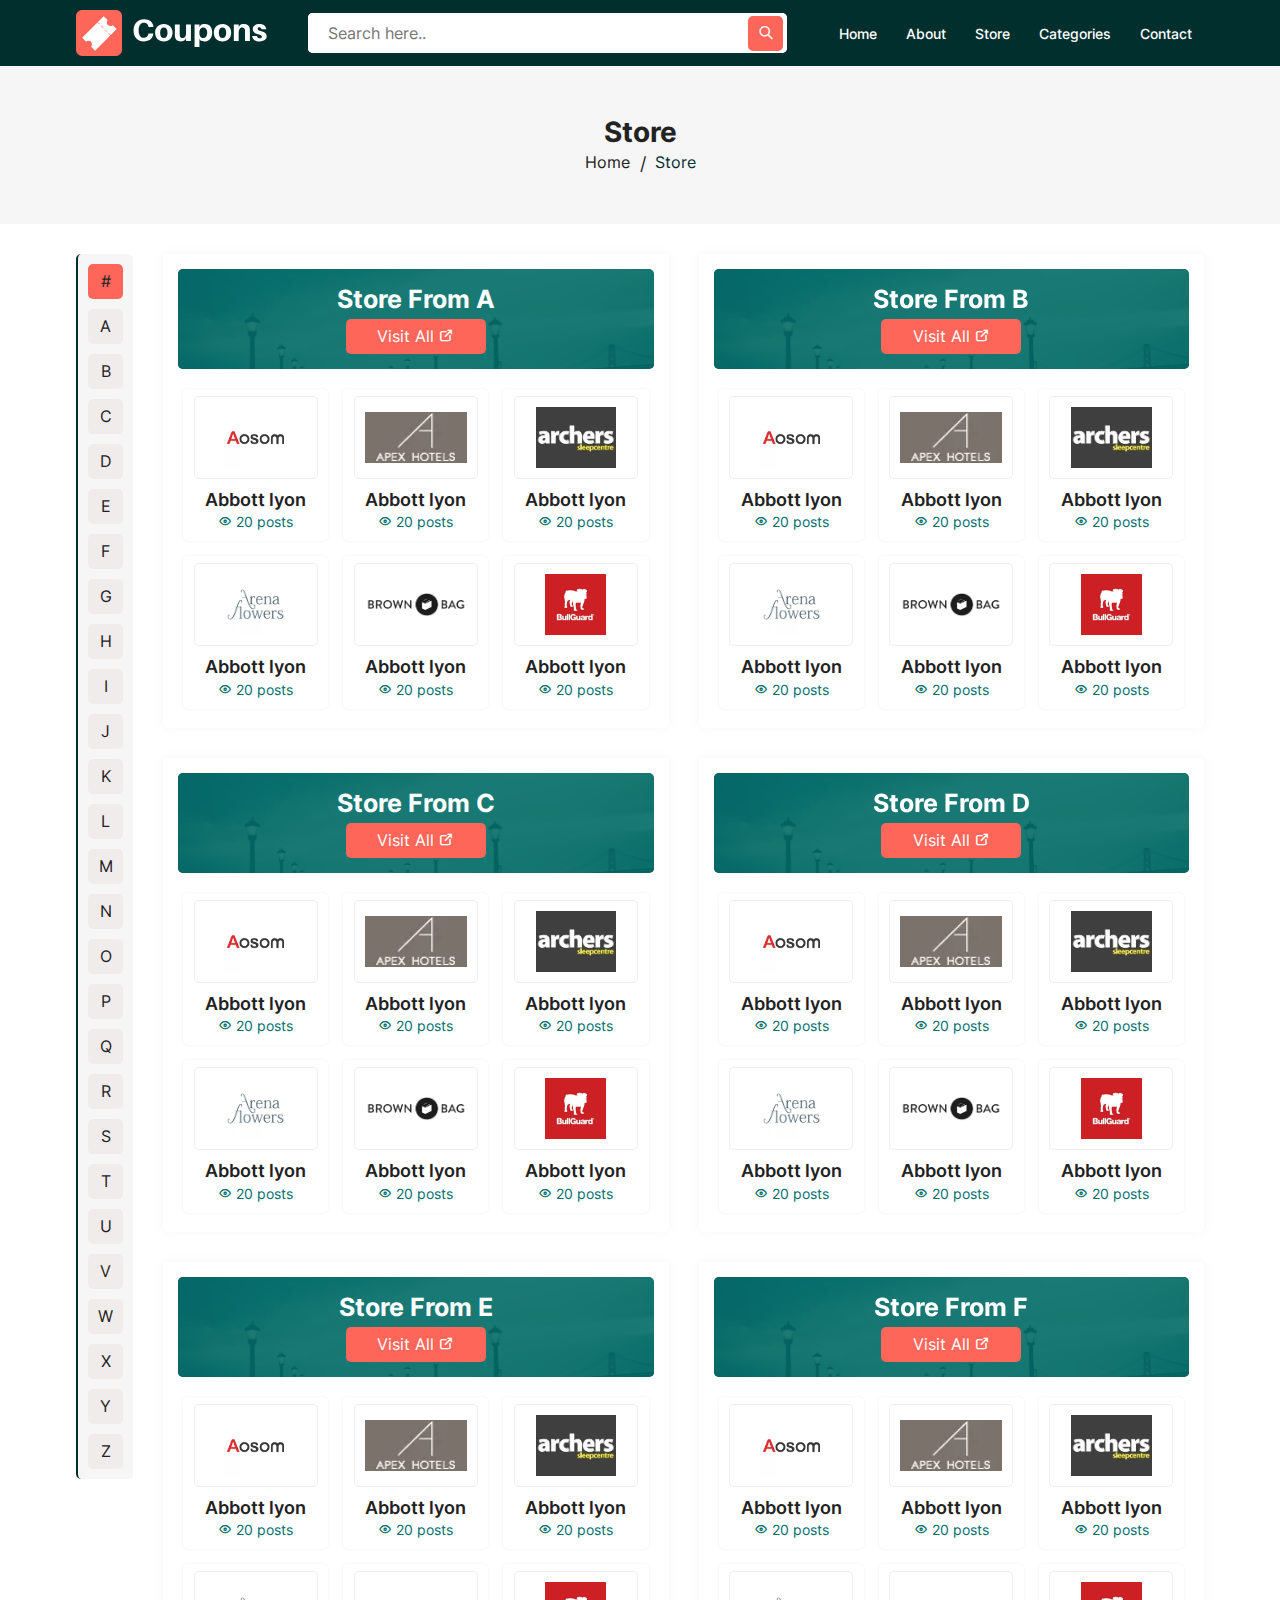
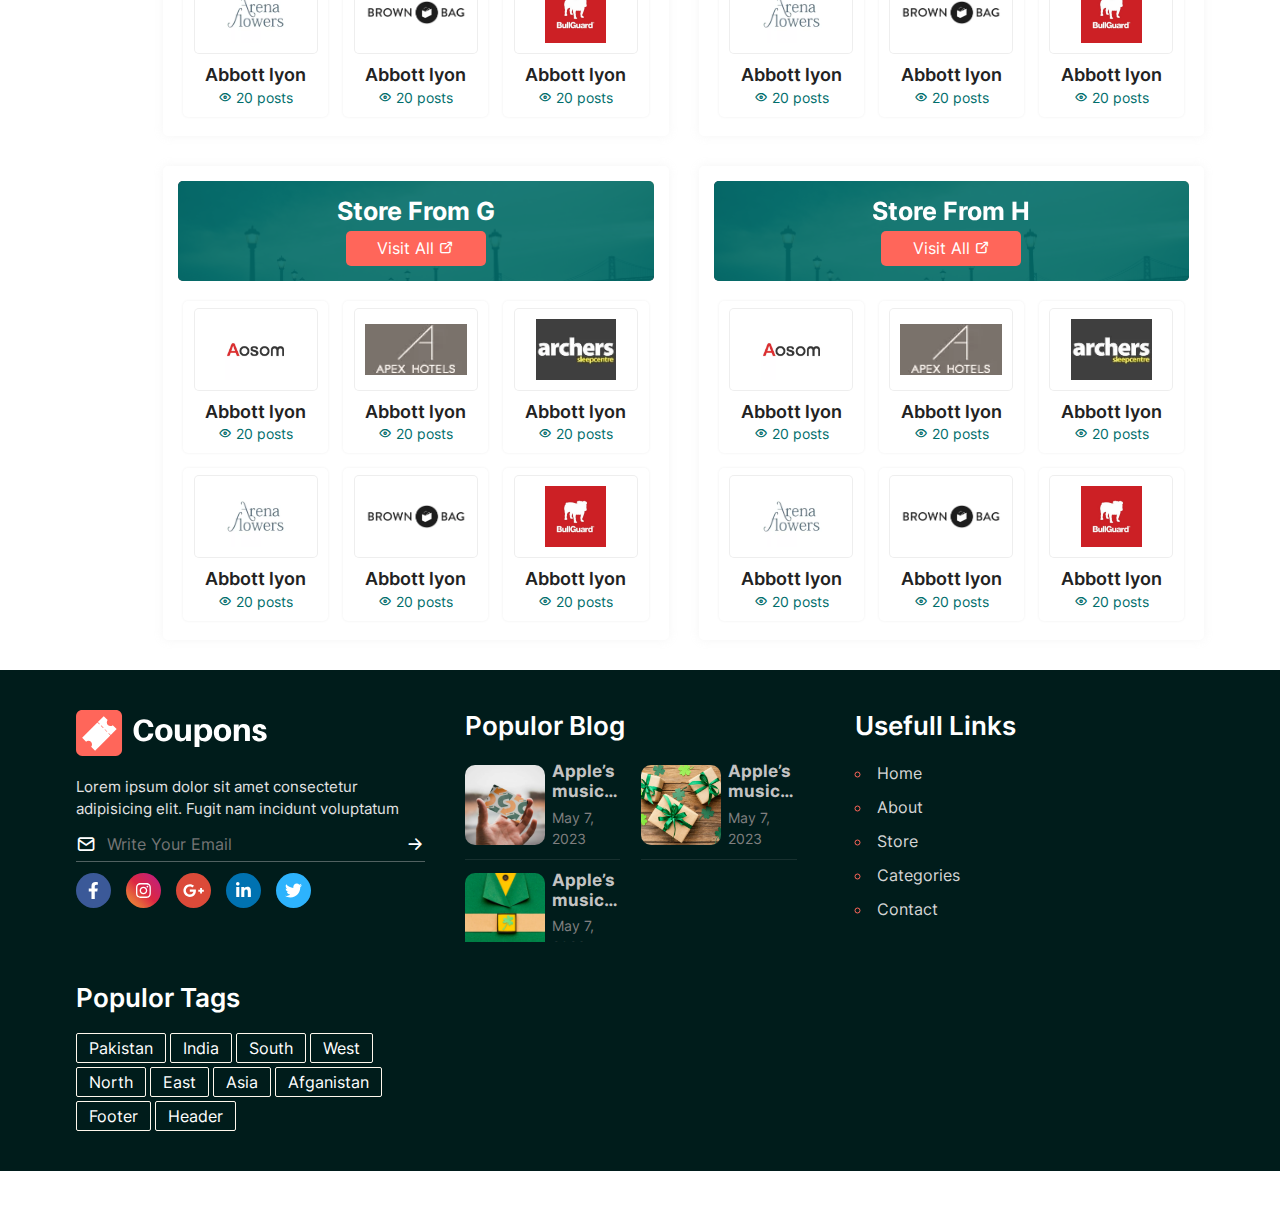
<file: store.html>
<!DOCTYPE html>
<html lang="en">

<head>
    <meta charset="UTF-8">
    <meta name="viewport" content="width=device-width, initial-scale=1.0">
    <title>Blogs-16th</title>
    <link rel="stylesheet" href="./css/bootstrap.css">
    <link rel="stylesheet" href="./css/swiper.css">
    <link rel="stylesheet" href="./css/tabler-icons.min.css">
    <link rel="stylesheet" href="./css/container.css">
    <link rel="stylesheet" href="./css/style.css">
    <link rel="stylesheet" href="./css/responsive.css">
</head>

<body>
    <!--==========Header_Start=========-->
    <header class="header">
        <div class="container">
            <div class="row">
                <div class="col-md-12">
                    <div class="header_wrpper">
                        <div class="logo_main">
                            <a href="index.html" class="logo footer-logo ">
                                <img src="images/logo/logo.svg" alt="">
                            </a>
                        </div>
                        <div class="header_search_form">
                            <div class="header_form">
                                <form action="" class="form header_form">
                                    <input type="text" placeholder="Search here..">
                                    <button class="theme_btn submit_btn">
                                        <span><i class="ti ti-search"></i></span>
                                    </button>
                                </form>
                            </div>
                        </div>
                        <nav class="nav_main">
                            <ul>
                                <li class="links">
                                    <a href="index.html" class="link">Home</a>
                                </li>
                                <li class="links">
                                    <a href="about.html" class="link">About</a>
                                </li>
                                <li class="links">
                                    <a href="store.html" class="link active">Store</a>
                                </li>
                                <li class="links">
                                    <a href="category.html" class="link">Categories</a>
                                </li>
                                <li class="links">
                                    <a href="contact.html" class="link">Contact</a>
                                </li>
                            </ul>
                        </nav>
                        <button class="menu "
                            onclick="this.classList.toggle('opened');this.setAttribute('aria-expanded', this.classList.contains('opened'))"
                            aria-label="Main Menu" aria-expanded="true">
                            <svg width="25" height="25" viewBox="0 0 100 100">
                                <path class="line line1"
                                    d="M 20,29.000046 H 80.000231 C 80.000231,29.000046 94.498839,28.817352 94.532987,66.711331 94.543142,77.980673 90.966081,81.670246 85.259173,81.668997 79.552261,81.667751 75.000211,74.999942 75.000211,74.999942 L 25.000021,25.000058">
                                </path>
                                <path class="line line2" d="M 20,50 H 80"></path>
                                <path class="line line3"
                                    d="M 20,70.999954 H 80.000231 C 80.000231,70.999954 94.498839,71.182648 94.532987,33.288669 94.543142,22.019327 90.966081,18.329754 85.259173,18.331003 79.552261,18.332249 75.000211,25.000058 75.000211,25.000058 L 25.000021,74.999942">
                                </path>
                            </svg>
                        </button>
                    </div>
                </div>
            </div>
        </div>
    </header>
    <!--==========Header_End=========-->
    <!--==========breadcrumb_Start=========-->
    <section class="breadcrumb">
        <div class="container">
            <div class="row">
                <div class="col-md-12">
                    <div class="breadcrumb_wrap">
                        <h4>Store</h4>
                        <ul class="breadcrumb_menu">
                            <li class="breadcrumb_menu_link"><a href="index.html">Home</a></li>
                            <li class="breadcrumb_menu_link active">Store</li>
                        </ul>
                    </div>
                </div>
            </div>
        </div>
    </section>
    <!--==========breadcrumb_End=========-->

    <!--==========store_start=========-->
    <section class="store">
        <div class="container">
            <div class="row">
                <div class="col-md-12">
                    <div class="stor_wraper_main main ">
                        <div class="alphabet">
                            <a href="javascript:void(0)" class="alphabet-item all-item active">#</a>
                            <a href="#" class="alphabet-item">A</a>
                            <a href="#" class="alphabet-item">B</a>
                            <a href="#" class="alphabet-item">C</a>
                            <a href="#" class="alphabet-item">D</a>
                            <a href="#" class="alphabet-item">E</a>
                            <a href="#" class="alphabet-item">F</a>
                            <a href="#" class="alphabet-item">G</a>
                            <a href="#" class="alphabet-item">H</a>
                            <a href="#" class="alphabet-item">I</a>
                            <a href="#" class="alphabet-item">J</a>
                            <a href="#" class="alphabet-item">K</a>
                            <a href="#" class="alphabet-item">L</a>
                            <a href="#" class="alphabet-item">M</a>
                            <a href="#" class="alphabet-item">N</a>
                            <a href="#" class="alphabet-item">O</a>
                            <a href="#" class="alphabet-item">P</a>
                            <a href="#" class="alphabet-item">Q</a>
                            <a href="#" class="alphabet-item">R</a>
                            <a href="#" class="alphabet-item">S</a>
                            <a href="#" class="alphabet-item">T</a>
                            <a href="#" class="alphabet-item">U</a>
                            <a href="#" class="alphabet-item">V</a>
                            <a href="#" class="alphabet-item">W</a>
                            <a href="#" class="alphabet-item">X</a>
                            <a href="#" class="alphabet-item">Y</a>
                            <a href="#" class="alphabet-item">Z</a>
                        </div>
                        <div class="store_wrapper flex_1 ">
                            <div class="store_home_wrapper store_main_cards ">
                                <div class="store_heading_main">
                                    <h4>Store From A</h4>
                                    <a href="#" class="theme_btn">Visit All <i class="ti ti-external-link"></i> </a>
                                </div>
                                <div class="store_card_wrapper">
                                    <a href="single_store.html" class="store_card">
                                        <figure>
                                            <img src="images/stores/store_01.webp" alt="">
                                        </figure>
                                        <div class="store_card_content">
                                            <h4 class="webkit webkit_1" >
                                                Abbott lyon
                                            </h4>
                                            <span>
                                                <i class="ti ti-eye"></i> 20 posts
                                            </span>
                                        </div>
                                    </a>
                                    <a href="single_store.html" class="store_card">
                                        <figure>
                                            <img src="images/stores/store_02.webp" alt="">
                                        </figure>
                                       <div class="store_card_content">
                                            <h4 class="webkit webkit_1" >
                                                Abbott lyon
                                            </h4>
                                            <span>
                                                <i class="ti ti-eye"></i> 20 posts
                                            </span>
                                        </div>
                                    </a>
                                    <a href="single_store.html" class="store_card">
                                        <figure>
                                            <img src="images/stores/store_03.webp" alt="">
                                        </figure>
                                       <div class="store_card_content">
                                            <h4 class="webkit webkit_1" >
                                                Abbott lyon
                                            </h4>
                                            <span>
                                                <i class="ti ti-eye"></i> 20 posts
                                            </span>
                                        </div>
                                    </a>
                                    <a href="single_store.html" class="store_card">
                                        <figure>
                                            <img src="images/stores/store_04.webp" alt="">
                                        </figure>
                                       <div class="store_card_content">
                                            <h4 class="webkit webkit_1" >
                                                Abbott lyon
                                            </h4>
                                            <span>
                                                <i class="ti ti-eye"></i> 20 posts
                                            </span>
                                        </div>
                                    </a>
                                    <a href="single_store.html" class="store_card">
                                        <figure>
                                            <img src="images/stores/store_05.webp" alt="">
                                        </figure>
                                       <div class="store_card_content">
                                            <h4 class="webkit webkit_1" >
                                                Abbott lyon
                                            </h4>
                                            <span>
                                                <i class="ti ti-eye"></i> 20 posts
                                            </span>
                                        </div>
                                    </a>
                                    <a href="single_store.html" class="store_card">
                                        <figure>
                                            <img src="images/stores/store_06.webp" alt="">
                                        </figure>
                                       <div class="store_card_content">
                                            <h4 class="webkit webkit_1" >
                                                Abbott lyon
                                            </h4>
                                            <span>
                                                <i class="ti ti-eye"></i> 20 posts
                                            </span>
                                        </div>
                                    </a>
                                    <a href="single_store.html" class="store_card">
                                        <figure>
                                            <img src="images/stores/store_07.webp" alt="">
                                        </figure>
                                       <div class="store_card_content">
                                            <h4 class="webkit webkit_1" >
                                                Abbott lyon
                                            </h4>
                                            <span>
                                                <i class="ti ti-eye"></i> 20 posts
                                            </span>
                                        </div>
                                    </a>
                                    <a href="single_store.html" class="store_card">
                                        <figure>
                                            <img src="images/stores/store_08.webp" alt="">
                                        </figure>
                                       <div class="store_card_content">
                                            <h4 class="webkit webkit_1" >
                                                Abbott lyon
                                            </h4>
                                            <span>
                                                <i class="ti ti-eye"></i> 20 posts
                                            </span>
                                        </div>
                                    </a>
                                    <a href="single_store.html" class="store_card">
                                        <figure>
                                            <img src="images/stores/store_09.webp" alt="">
                                        </figure>
                                       <div class="store_card_content">
                                            <h4 class="webkit webkit_1" >
                                                Abbott lyon
                                            </h4>
                                            <span>
                                                <i class="ti ti-eye"></i> 20 posts
                                            </span>
                                        </div>
                                    </a>
                                    <a href="single_store.html" class="store_card">
                                        <figure>
                                            <img src="images/stores/store_10.webp" alt="">
                                        </figure>
                                       <div class="store_card_content">
                                            <h4 class="webkit webkit_1" >
                                                Abbott lyon
                                            </h4>
                                            <span>
                                                <i class="ti ti-eye"></i> 20 posts
                                            </span>
                                        </div>
                                    </a>
                                    <a href="single_store.html" class="store_card">
                                        <figure>
                                            <img src="images/stores/store_11.webp" alt="">
                                        </figure>
                                       <div class="store_card_content">
                                            <h4 class="webkit webkit_1" >
                                                Abbott lyon
                                            </h4>
                                            <span>
                                                <i class="ti ti-eye"></i> 20 posts
                                            </span>
                                        </div>
                                    </a>
                                    <a href="single_store.html" class="store_card">
                                        <figure>
                                            <img src="images/stores/store_12.webp" alt="">
                                        </figure>
                                       <div class="store_card_content">
                                            <h4 class="webkit webkit_1" >
                                                Abbott lyon
                                            </h4>
                                            <span>
                                                <i class="ti ti-eye"></i> 20 posts
                                            </span>
                                        </div>
                                    </a>
                                    <a href="single_store.html" class="store_card">
                                        <figure>
                                            <img src="images/stores/store_01.webp" alt="">
                                        </figure>
                                       <div class="store_card_content">
                                            <h4 class="webkit webkit_1" >
                                                Abbott lyon
                                            </h4>
                                            <span>
                                                <i class="ti ti-eye"></i> 20 posts
                                            </span>
                                        </div>
                                    </a>
                                    <a href="single_store.html" class="store_card">
                                        <figure>
                                            <img src="images/stores/store_02.webp" alt="">
                                        </figure>
                                       <div class="store_card_content">
                                            <h4 class="webkit webkit_1" >
                                                Abbott lyon
                                            </h4>
                                            <span>
                                                <i class="ti ti-eye"></i> 20 posts
                                            </span>
                                        </div>
                                    </a>
                                    <a href="single_store.html" class="store_card">
                                        <figure>
                                            <img src="images/stores/store_03.webp" alt="">
                                        </figure>
                                       <div class="store_card_content">
                                            <h4 class="webkit webkit_1" >
                                                Abbott lyon
                                            </h4>
                                            <span>
                                                <i class="ti ti-eye"></i> 20 posts
                                            </span>
                                        </div>
                                    </a>
                                    <a href="single_store.html" class="store_card">
                                        <figure>
                                            <img src="images/stores/store_04.webp" alt="">
                                        </figure>
                                       <div class="store_card_content">
                                            <h4 class="webkit webkit_1" >
                                                Abbott lyon
                                            </h4>
                                            <span>
                                                <i class="ti ti-eye"></i> 20 posts
                                            </span>
                                        </div>
                                    </a>
                                    <a href="single_store.html" class="store_card">
                                        <figure>
                                            <img src="images/stores/store_05.webp" alt="">
                                        </figure>
                                       <div class="store_card_content">
                                            <h4 class="webkit webkit_1" >
                                                Abbott lyon
                                            </h4>
                                            <span>
                                                <i class="ti ti-eye"></i> 20 posts
                                            </span>
                                        </div>
                                    </a>
                                    <a href="single_store.html" class="store_card">
                                        <figure>
                                            <img src="images/stores/store_06.webp" alt="">
                                        </figure>
                                       <div class="store_card_content">
                                            <h4 class="webkit webkit_1" >
                                                Abbott lyon
                                            </h4>
                                            <span>
                                                <i class="ti ti-eye"></i> 20 posts
                                            </span>
                                        </div>
                                    </a>
                                </div>
                            </div>
                            <div class="store_home_wrapper store_main_cards ">
                                <div class="store_heading_main">
                                    <h4>Store From B</h4>
                                    <a href="#" class="theme_btn">Visit All <i class="ti ti-external-link"></i> </a>
                                </div>
                                <div class="store_card_wrapper">
                                    <a href="single_store.html" class="store_card">
                                        <figure>
                                            <img src="images/stores/store_01.webp" alt="">
                                        </figure>
                                        <div class="store_card_content">
                                            <h4 class="webkit webkit_1" >
                                                Abbott lyon
                                            </h4>
                                            <span>
                                                <i class="ti ti-eye"></i> 20 posts
                                            </span>
                                        </div>
                                    </a>
                                    <a href="single_store.html" class="store_card">
                                        <figure>
                                            <img src="images/stores/store_02.webp" alt="">
                                        </figure>
                                       <div class="store_card_content">
                                            <h4 class="webkit webkit_1" >
                                                Abbott lyon
                                            </h4>
                                            <span>
                                                <i class="ti ti-eye"></i> 20 posts
                                            </span>
                                        </div>
                                    </a>
                                    <a href="single_store.html" class="store_card">
                                        <figure>
                                            <img src="images/stores/store_03.webp" alt="">
                                        </figure>
                                       <div class="store_card_content">
                                            <h4 class="webkit webkit_1" >
                                                Abbott lyon
                                            </h4>
                                            <span>
                                                <i class="ti ti-eye"></i> 20 posts
                                            </span>
                                        </div>
                                    </a>
                                    <a href="single_store.html" class="store_card">
                                        <figure>
                                            <img src="images/stores/store_04.webp" alt="">
                                        </figure>
                                       <div class="store_card_content">
                                            <h4 class="webkit webkit_1" >
                                                Abbott lyon
                                            </h4>
                                            <span>
                                                <i class="ti ti-eye"></i> 20 posts
                                            </span>
                                        </div>
                                    </a>
                                    <a href="single_store.html" class="store_card">
                                        <figure>
                                            <img src="images/stores/store_05.webp" alt="">
                                        </figure>
                                       <div class="store_card_content">
                                            <h4 class="webkit webkit_1" >
                                                Abbott lyon
                                            </h4>
                                            <span>
                                                <i class="ti ti-eye"></i> 20 posts
                                            </span>
                                        </div>
                                    </a>
                                    <a href="single_store.html" class="store_card">
                                        <figure>
                                            <img src="images/stores/store_06.webp" alt="">
                                        </figure>
                                       <div class="store_card_content">
                                            <h4 class="webkit webkit_1" >
                                                Abbott lyon
                                            </h4>
                                            <span>
                                                <i class="ti ti-eye"></i> 20 posts
                                            </span>
                                        </div>
                                    </a>
                                    <a href="single_store.html" class="store_card">
                                        <figure>
                                            <img src="images/stores/store_07.webp" alt="">
                                        </figure>
                                       <div class="store_card_content">
                                            <h4 class="webkit webkit_1" >
                                                Abbott lyon
                                            </h4>
                                            <span>
                                                <i class="ti ti-eye"></i> 20 posts
                                            </span>
                                        </div>
                                    </a>
                                    <a href="single_store.html" class="store_card">
                                        <figure>
                                            <img src="images/stores/store_08.webp" alt="">
                                        </figure>
                                       <div class="store_card_content">
                                            <h4 class="webkit webkit_1" >
                                                Abbott lyon
                                            </h4>
                                            <span>
                                                <i class="ti ti-eye"></i> 20 posts
                                            </span>
                                        </div>
                                    </a>
                                    <a href="single_store.html" class="store_card">
                                        <figure>
                                            <img src="images/stores/store_09.webp" alt="">
                                        </figure>
                                       <div class="store_card_content">
                                            <h4 class="webkit webkit_1" >
                                                Abbott lyon
                                            </h4>
                                            <span>
                                                <i class="ti ti-eye"></i> 20 posts
                                            </span>
                                        </div>
                                    </a>
                                    <a href="single_store.html" class="store_card">
                                        <figure>
                                            <img src="images/stores/store_10.webp" alt="">
                                        </figure>
                                       <div class="store_card_content">
                                            <h4 class="webkit webkit_1" >
                                                Abbott lyon
                                            </h4>
                                            <span>
                                                <i class="ti ti-eye"></i> 20 posts
                                            </span>
                                        </div>
                                    </a>
                                    <a href="single_store.html" class="store_card">
                                        <figure>
                                            <img src="images/stores/store_11.webp" alt="">
                                        </figure>
                                       <div class="store_card_content">
                                            <h4 class="webkit webkit_1" >
                                                Abbott lyon
                                            </h4>
                                            <span>
                                                <i class="ti ti-eye"></i> 20 posts
                                            </span>
                                        </div>
                                    </a>
                                    <a href="single_store.html" class="store_card">
                                        <figure>
                                            <img src="images/stores/store_12.webp" alt="">
                                        </figure>
                                       <div class="store_card_content">
                                            <h4 class="webkit webkit_1" >
                                                Abbott lyon
                                            </h4>
                                            <span>
                                                <i class="ti ti-eye"></i> 20 posts
                                            </span>
                                        </div>
                                    </a>
                                    <a href="single_store.html" class="store_card">
                                        <figure>
                                            <img src="images/stores/store_01.webp" alt="">
                                        </figure>
                                       <div class="store_card_content">
                                            <h4 class="webkit webkit_1" >
                                                Abbott lyon
                                            </h4>
                                            <span>
                                                <i class="ti ti-eye"></i> 20 posts
                                            </span>
                                        </div>
                                    </a>
                                    <a href="single_store.html" class="store_card">
                                        <figure>
                                            <img src="images/stores/store_02.webp" alt="">
                                        </figure>
                                       <div class="store_card_content">
                                            <h4 class="webkit webkit_1" >
                                                Abbott lyon
                                            </h4>
                                            <span>
                                                <i class="ti ti-eye"></i> 20 posts
                                            </span>
                                        </div>
                                    </a>
                                    <a href="single_store.html" class="store_card">
                                        <figure>
                                            <img src="images/stores/store_03.webp" alt="">
                                        </figure>
                                       <div class="store_card_content">
                                            <h4 class="webkit webkit_1" >
                                                Abbott lyon
                                            </h4>
                                            <span>
                                                <i class="ti ti-eye"></i> 20 posts
                                            </span>
                                        </div>
                                    </a>
                                    <a href="single_store.html" class="store_card">
                                        <figure>
                                            <img src="images/stores/store_04.webp" alt="">
                                        </figure>
                                       <div class="store_card_content">
                                            <h4 class="webkit webkit_1" >
                                                Abbott lyon
                                            </h4>
                                            <span>
                                                <i class="ti ti-eye"></i> 20 posts
                                            </span>
                                        </div>
                                    </a>
                                    <a href="single_store.html" class="store_card">
                                        <figure>
                                            <img src="images/stores/store_05.webp" alt="">
                                        </figure>
                                       <div class="store_card_content">
                                            <h4 class="webkit webkit_1" >
                                                Abbott lyon
                                            </h4>
                                            <span>
                                                <i class="ti ti-eye"></i> 20 posts
                                            </span>
                                        </div>
                                    </a>
                                    <a href="single_store.html" class="store_card">
                                        <figure>
                                            <img src="images/stores/store_06.webp" alt="">
                                        </figure>
                                       <div class="store_card_content">
                                            <h4 class="webkit webkit_1" >
                                                Abbott lyon
                                            </h4>
                                            <span>
                                                <i class="ti ti-eye"></i> 20 posts
                                            </span>
                                        </div>
                                    </a>
                                </div>
                            </div>
                            <div class="store_home_wrapper store_main_cards ">
                                <div class="store_heading_main">
                                    <h4>Store From C</h4>
                                    <a href="#" class="theme_btn">Visit All <i class="ti ti-external-link"></i> </a>
                                </div>
                                <div class="store_card_wrapper">
                                    <a href="single_store.html" class="store_card">
                                        <figure>
                                            <img src="images/stores/store_01.webp" alt="">
                                        </figure>
                                        <div class="store_card_content">
                                            <h4 class="webkit webkit_1" >
                                                Abbott lyon
                                            </h4>
                                            <span>
                                                <i class="ti ti-eye"></i> 20 posts
                                            </span>
                                        </div>
                                    </a>
                                    <a href="single_store.html" class="store_card">
                                        <figure>
                                            <img src="images/stores/store_02.webp" alt="">
                                        </figure>
                                       <div class="store_card_content">
                                            <h4 class="webkit webkit_1" >
                                                Abbott lyon
                                            </h4>
                                            <span>
                                                <i class="ti ti-eye"></i> 20 posts
                                            </span>
                                        </div>
                                    </a>
                                    <a href="single_store.html" class="store_card">
                                        <figure>
                                            <img src="images/stores/store_03.webp" alt="">
                                        </figure>
                                       <div class="store_card_content">
                                            <h4 class="webkit webkit_1" >
                                                Abbott lyon
                                            </h4>
                                            <span>
                                                <i class="ti ti-eye"></i> 20 posts
                                            </span>
                                        </div>
                                    </a>
                                    <a href="single_store.html" class="store_card">
                                        <figure>
                                            <img src="images/stores/store_04.webp" alt="">
                                        </figure>
                                       <div class="store_card_content">
                                            <h4 class="webkit webkit_1" >
                                                Abbott lyon
                                            </h4>
                                            <span>
                                                <i class="ti ti-eye"></i> 20 posts
                                            </span>
                                        </div>
                                    </a>
                                    <a href="single_store.html" class="store_card">
                                        <figure>
                                            <img src="images/stores/store_05.webp" alt="">
                                        </figure>
                                       <div class="store_card_content">
                                            <h4 class="webkit webkit_1" >
                                                Abbott lyon
                                            </h4>
                                            <span>
                                                <i class="ti ti-eye"></i> 20 posts
                                            </span>
                                        </div>
                                    </a>
                                    <a href="single_store.html" class="store_card">
                                        <figure>
                                            <img src="images/stores/store_06.webp" alt="">
                                        </figure>
                                       <div class="store_card_content">
                                            <h4 class="webkit webkit_1" >
                                                Abbott lyon
                                            </h4>
                                            <span>
                                                <i class="ti ti-eye"></i> 20 posts
                                            </span>
                                        </div>
                                    </a>
                                    <a href="single_store.html" class="store_card">
                                        <figure>
                                            <img src="images/stores/store_07.webp" alt="">
                                        </figure>
                                       <div class="store_card_content">
                                            <h4 class="webkit webkit_1" >
                                                Abbott lyon
                                            </h4>
                                            <span>
                                                <i class="ti ti-eye"></i> 20 posts
                                            </span>
                                        </div>
                                    </a>
                                    <a href="single_store.html" class="store_card">
                                        <figure>
                                            <img src="images/stores/store_08.webp" alt="">
                                        </figure>
                                       <div class="store_card_content">
                                            <h4 class="webkit webkit_1" >
                                                Abbott lyon
                                            </h4>
                                            <span>
                                                <i class="ti ti-eye"></i> 20 posts
                                            </span>
                                        </div>
                                    </a>
                                    <a href="single_store.html" class="store_card">
                                        <figure>
                                            <img src="images/stores/store_09.webp" alt="">
                                        </figure>
                                       <div class="store_card_content">
                                            <h4 class="webkit webkit_1" >
                                                Abbott lyon
                                            </h4>
                                            <span>
                                                <i class="ti ti-eye"></i> 20 posts
                                            </span>
                                        </div>
                                    </a>
                                    <a href="single_store.html" class="store_card">
                                        <figure>
                                            <img src="images/stores/store_10.webp" alt="">
                                        </figure>
                                       <div class="store_card_content">
                                            <h4 class="webkit webkit_1" >
                                                Abbott lyon
                                            </h4>
                                            <span>
                                                <i class="ti ti-eye"></i> 20 posts
                                            </span>
                                        </div>
                                    </a>
                                    <a href="single_store.html" class="store_card">
                                        <figure>
                                            <img src="images/stores/store_11.webp" alt="">
                                        </figure>
                                       <div class="store_card_content">
                                            <h4 class="webkit webkit_1" >
                                                Abbott lyon
                                            </h4>
                                            <span>
                                                <i class="ti ti-eye"></i> 20 posts
                                            </span>
                                        </div>
                                    </a>
                                    <a href="single_store.html" class="store_card">
                                        <figure>
                                            <img src="images/stores/store_12.webp" alt="">
                                        </figure>
                                       <div class="store_card_content">
                                            <h4 class="webkit webkit_1" >
                                                Abbott lyon
                                            </h4>
                                            <span>
                                                <i class="ti ti-eye"></i> 20 posts
                                            </span>
                                        </div>
                                    </a>
                                    <a href="single_store.html" class="store_card">
                                        <figure>
                                            <img src="images/stores/store_01.webp" alt="">
                                        </figure>
                                       <div class="store_card_content">
                                            <h4 class="webkit webkit_1" >
                                                Abbott lyon
                                            </h4>
                                            <span>
                                                <i class="ti ti-eye"></i> 20 posts
                                            </span>
                                        </div>
                                    </a>
                                    <a href="single_store.html" class="store_card">
                                        <figure>
                                            <img src="images/stores/store_02.webp" alt="">
                                        </figure>
                                       <div class="store_card_content">
                                            <h4 class="webkit webkit_1" >
                                                Abbott lyon
                                            </h4>
                                            <span>
                                                <i class="ti ti-eye"></i> 20 posts
                                            </span>
                                        </div>
                                    </a>
                                    <a href="single_store.html" class="store_card">
                                        <figure>
                                            <img src="images/stores/store_03.webp" alt="">
                                        </figure>
                                       <div class="store_card_content">
                                            <h4 class="webkit webkit_1" >
                                                Abbott lyon
                                            </h4>
                                            <span>
                                                <i class="ti ti-eye"></i> 20 posts
                                            </span>
                                        </div>
                                    </a>
                                    <a href="single_store.html" class="store_card">
                                        <figure>
                                            <img src="images/stores/store_04.webp" alt="">
                                        </figure>
                                       <div class="store_card_content">
                                            <h4 class="webkit webkit_1" >
                                                Abbott lyon
                                            </h4>
                                            <span>
                                                <i class="ti ti-eye"></i> 20 posts
                                            </span>
                                        </div>
                                    </a>
                                    <a href="single_store.html" class="store_card">
                                        <figure>
                                            <img src="images/stores/store_05.webp" alt="">
                                        </figure>
                                       <div class="store_card_content">
                                            <h4 class="webkit webkit_1" >
                                                Abbott lyon
                                            </h4>
                                            <span>
                                                <i class="ti ti-eye"></i> 20 posts
                                            </span>
                                        </div>
                                    </a>
                                    <a href="single_store.html" class="store_card">
                                        <figure>
                                            <img src="images/stores/store_06.webp" alt="">
                                        </figure>
                                       <div class="store_card_content">
                                            <h4 class="webkit webkit_1" >
                                                Abbott lyon
                                            </h4>
                                            <span>
                                                <i class="ti ti-eye"></i> 20 posts
                                            </span>
                                        </div>
                                    </a>
                                </div>
                            </div>
                            <div class="store_home_wrapper store_main_cards ">
                                <div class="store_heading_main">
                                    <h4>Store From D</h4>
                                    <a href="#" class="theme_btn">Visit All <i class="ti ti-external-link"></i> </a>
                                </div>
                                <div class="store_card_wrapper">
                                    <a href="single_store.html" class="store_card">
                                        <figure>
                                            <img src="images/stores/store_01.webp" alt="">
                                        </figure>
                                        <div class="store_card_content">
                                            <h4 class="webkit webkit_1" >
                                                Abbott lyon
                                            </h4>
                                            <span>
                                                <i class="ti ti-eye"></i> 20 posts
                                            </span>
                                        </div>
                                    </a>
                                    <a href="single_store.html" class="store_card">
                                        <figure>
                                            <img src="images/stores/store_02.webp" alt="">
                                        </figure>
                                       <div class="store_card_content">
                                            <h4 class="webkit webkit_1" >
                                                Abbott lyon
                                            </h4>
                                            <span>
                                                <i class="ti ti-eye"></i> 20 posts
                                            </span>
                                        </div>
                                    </a>
                                    <a href="single_store.html" class="store_card">
                                        <figure>
                                            <img src="images/stores/store_03.webp" alt="">
                                        </figure>
                                       <div class="store_card_content">
                                            <h4 class="webkit webkit_1" >
                                                Abbott lyon
                                            </h4>
                                            <span>
                                                <i class="ti ti-eye"></i> 20 posts
                                            </span>
                                        </div>
                                    </a>
                                    <a href="single_store.html" class="store_card">
                                        <figure>
                                            <img src="images/stores/store_04.webp" alt="">
                                        </figure>
                                       <div class="store_card_content">
                                            <h4 class="webkit webkit_1" >
                                                Abbott lyon
                                            </h4>
                                            <span>
                                                <i class="ti ti-eye"></i> 20 posts
                                            </span>
                                        </div>
                                    </a>
                                    <a href="single_store.html" class="store_card">
                                        <figure>
                                            <img src="images/stores/store_05.webp" alt="">
                                        </figure>
                                       <div class="store_card_content">
                                            <h4 class="webkit webkit_1" >
                                                Abbott lyon
                                            </h4>
                                            <span>
                                                <i class="ti ti-eye"></i> 20 posts
                                            </span>
                                        </div>
                                    </a>
                                    <a href="single_store.html" class="store_card">
                                        <figure>
                                            <img src="images/stores/store_06.webp" alt="">
                                        </figure>
                                       <div class="store_card_content">
                                            <h4 class="webkit webkit_1" >
                                                Abbott lyon
                                            </h4>
                                            <span>
                                                <i class="ti ti-eye"></i> 20 posts
                                            </span>
                                        </div>
                                    </a>
                                    <a href="single_store.html" class="store_card">
                                        <figure>
                                            <img src="images/stores/store_07.webp" alt="">
                                        </figure>
                                       <div class="store_card_content">
                                            <h4 class="webkit webkit_1" >
                                                Abbott lyon
                                            </h4>
                                            <span>
                                                <i class="ti ti-eye"></i> 20 posts
                                            </span>
                                        </div>
                                    </a>
                                    <a href="single_store.html" class="store_card">
                                        <figure>
                                            <img src="images/stores/store_08.webp" alt="">
                                        </figure>
                                       <div class="store_card_content">
                                            <h4 class="webkit webkit_1" >
                                                Abbott lyon
                                            </h4>
                                            <span>
                                                <i class="ti ti-eye"></i> 20 posts
                                            </span>
                                        </div>
                                    </a>
                                    <a href="single_store.html" class="store_card">
                                        <figure>
                                            <img src="images/stores/store_09.webp" alt="">
                                        </figure>
                                       <div class="store_card_content">
                                            <h4 class="webkit webkit_1" >
                                                Abbott lyon
                                            </h4>
                                            <span>
                                                <i class="ti ti-eye"></i> 20 posts
                                            </span>
                                        </div>
                                    </a>
                                    <a href="single_store.html" class="store_card">
                                        <figure>
                                            <img src="images/stores/store_10.webp" alt="">
                                        </figure>
                                       <div class="store_card_content">
                                            <h4 class="webkit webkit_1" >
                                                Abbott lyon
                                            </h4>
                                            <span>
                                                <i class="ti ti-eye"></i> 20 posts
                                            </span>
                                        </div>
                                    </a>
                                    <a href="single_store.html" class="store_card">
                                        <figure>
                                            <img src="images/stores/store_11.webp" alt="">
                                        </figure>
                                       <div class="store_card_content">
                                            <h4 class="webkit webkit_1" >
                                                Abbott lyon
                                            </h4>
                                            <span>
                                                <i class="ti ti-eye"></i> 20 posts
                                            </span>
                                        </div>
                                    </a>
                                    <a href="single_store.html" class="store_card">
                                        <figure>
                                            <img src="images/stores/store_12.webp" alt="">
                                        </figure>
                                       <div class="store_card_content">
                                            <h4 class="webkit webkit_1" >
                                                Abbott lyon
                                            </h4>
                                            <span>
                                                <i class="ti ti-eye"></i> 20 posts
                                            </span>
                                        </div>
                                    </a>
                                    <a href="single_store.html" class="store_card">
                                        <figure>
                                            <img src="images/stores/store_01.webp" alt="">
                                        </figure>
                                       <div class="store_card_content">
                                            <h4 class="webkit webkit_1" >
                                                Abbott lyon
                                            </h4>
                                            <span>
                                                <i class="ti ti-eye"></i> 20 posts
                                            </span>
                                        </div>
                                    </a>
                                    <a href="single_store.html" class="store_card">
                                        <figure>
                                            <img src="images/stores/store_02.webp" alt="">
                                        </figure>
                                       <div class="store_card_content">
                                            <h4 class="webkit webkit_1" >
                                                Abbott lyon
                                            </h4>
                                            <span>
                                                <i class="ti ti-eye"></i> 20 posts
                                            </span>
                                        </div>
                                    </a>
                                    <a href="single_store.html" class="store_card">
                                        <figure>
                                            <img src="images/stores/store_03.webp" alt="">
                                        </figure>
                                       <div class="store_card_content">
                                            <h4 class="webkit webkit_1" >
                                                Abbott lyon
                                            </h4>
                                            <span>
                                                <i class="ti ti-eye"></i> 20 posts
                                            </span>
                                        </div>
                                    </a>
                                    <a href="single_store.html" class="store_card">
                                        <figure>
                                            <img src="images/stores/store_04.webp" alt="">
                                        </figure>
                                       <div class="store_card_content">
                                            <h4 class="webkit webkit_1" >
                                                Abbott lyon
                                            </h4>
                                            <span>
                                                <i class="ti ti-eye"></i> 20 posts
                                            </span>
                                        </div>
                                    </a>
                                    <a href="single_store.html" class="store_card">
                                        <figure>
                                            <img src="images/stores/store_05.webp" alt="">
                                        </figure>
                                       <div class="store_card_content">
                                            <h4 class="webkit webkit_1" >
                                                Abbott lyon
                                            </h4>
                                            <span>
                                                <i class="ti ti-eye"></i> 20 posts
                                            </span>
                                        </div>
                                    </a>
                                    <a href="single_store.html" class="store_card">
                                        <figure>
                                            <img src="images/stores/store_06.webp" alt="">
                                        </figure>
                                       <div class="store_card_content">
                                            <h4 class="webkit webkit_1" >
                                                Abbott lyon
                                            </h4>
                                            <span>
                                                <i class="ti ti-eye"></i> 20 posts
                                            </span>
                                        </div>
                                    </a>
                                </div>
                            </div>
                            <div class="store_home_wrapper store_main_cards ">
                                <div class="store_heading_main">
                                    <h4>Store From E</h4>
                                    <a href="#" class="theme_btn">Visit All <i class="ti ti-external-link"></i> </a>
                                </div>
                                <div class="store_card_wrapper">
                                    <a href="single_store.html" class="store_card">
                                        <figure>
                                            <img src="images/stores/store_01.webp" alt="">
                                        </figure>
                                        <div class="store_card_content">
                                            <h4 class="webkit webkit_1" >
                                                Abbott lyon
                                            </h4>
                                            <span>
                                                <i class="ti ti-eye"></i> 20 posts
                                            </span>
                                        </div>
                                    </a>
                                    <a href="single_store.html" class="store_card">
                                        <figure>
                                            <img src="images/stores/store_02.webp" alt="">
                                        </figure>
                                       <div class="store_card_content">
                                            <h4 class="webkit webkit_1" >
                                                Abbott lyon
                                            </h4>
                                            <span>
                                                <i class="ti ti-eye"></i> 20 posts
                                            </span>
                                        </div>
                                    </a>
                                    <a href="single_store.html" class="store_card">
                                        <figure>
                                            <img src="images/stores/store_03.webp" alt="">
                                        </figure>
                                       <div class="store_card_content">
                                            <h4 class="webkit webkit_1" >
                                                Abbott lyon
                                            </h4>
                                            <span>
                                                <i class="ti ti-eye"></i> 20 posts
                                            </span>
                                        </div>
                                    </a>
                                    <a href="single_store.html" class="store_card">
                                        <figure>
                                            <img src="images/stores/store_04.webp" alt="">
                                        </figure>
                                       <div class="store_card_content">
                                            <h4 class="webkit webkit_1" >
                                                Abbott lyon
                                            </h4>
                                            <span>
                                                <i class="ti ti-eye"></i> 20 posts
                                            </span>
                                        </div>
                                    </a>
                                    <a href="single_store.html" class="store_card">
                                        <figure>
                                            <img src="images/stores/store_05.webp" alt="">
                                        </figure>
                                       <div class="store_card_content">
                                            <h4 class="webkit webkit_1" >
                                                Abbott lyon
                                            </h4>
                                            <span>
                                                <i class="ti ti-eye"></i> 20 posts
                                            </span>
                                        </div>
                                    </a>
                                    <a href="single_store.html" class="store_card">
                                        <figure>
                                            <img src="images/stores/store_06.webp" alt="">
                                        </figure>
                                       <div class="store_card_content">
                                            <h4 class="webkit webkit_1" >
                                                Abbott lyon
                                            </h4>
                                            <span>
                                                <i class="ti ti-eye"></i> 20 posts
                                            </span>
                                        </div>
                                    </a>
                                    <a href="single_store.html" class="store_card">
                                        <figure>
                                            <img src="images/stores/store_07.webp" alt="">
                                        </figure>
                                       <div class="store_card_content">
                                            <h4 class="webkit webkit_1" >
                                                Abbott lyon
                                            </h4>
                                            <span>
                                                <i class="ti ti-eye"></i> 20 posts
                                            </span>
                                        </div>
                                    </a>
                                    <a href="single_store.html" class="store_card">
                                        <figure>
                                            <img src="images/stores/store_08.webp" alt="">
                                        </figure>
                                       <div class="store_card_content">
                                            <h4 class="webkit webkit_1" >
                                                Abbott lyon
                                            </h4>
                                            <span>
                                                <i class="ti ti-eye"></i> 20 posts
                                            </span>
                                        </div>
                                    </a>
                                    <a href="single_store.html" class="store_card">
                                        <figure>
                                            <img src="images/stores/store_09.webp" alt="">
                                        </figure>
                                       <div class="store_card_content">
                                            <h4 class="webkit webkit_1" >
                                                Abbott lyon
                                            </h4>
                                            <span>
                                                <i class="ti ti-eye"></i> 20 posts
                                            </span>
                                        </div>
                                    </a>
                                    <a href="single_store.html" class="store_card">
                                        <figure>
                                            <img src="images/stores/store_10.webp" alt="">
                                        </figure>
                                       <div class="store_card_content">
                                            <h4 class="webkit webkit_1" >
                                                Abbott lyon
                                            </h4>
                                            <span>
                                                <i class="ti ti-eye"></i> 20 posts
                                            </span>
                                        </div>
                                    </a>
                                    <a href="single_store.html" class="store_card">
                                        <figure>
                                            <img src="images/stores/store_11.webp" alt="">
                                        </figure>
                                       <div class="store_card_content">
                                            <h4 class="webkit webkit_1" >
                                                Abbott lyon
                                            </h4>
                                            <span>
                                                <i class="ti ti-eye"></i> 20 posts
                                            </span>
                                        </div>
                                    </a>
                                    <a href="single_store.html" class="store_card">
                                        <figure>
                                            <img src="images/stores/store_12.webp" alt="">
                                        </figure>
                                       <div class="store_card_content">
                                            <h4 class="webkit webkit_1" >
                                                Abbott lyon
                                            </h4>
                                            <span>
                                                <i class="ti ti-eye"></i> 20 posts
                                            </span>
                                        </div>
                                    </a>
                                    <a href="single_store.html" class="store_card">
                                        <figure>
                                            <img src="images/stores/store_01.webp" alt="">
                                        </figure>
                                       <div class="store_card_content">
                                            <h4 class="webkit webkit_1" >
                                                Abbott lyon
                                            </h4>
                                            <span>
                                                <i class="ti ti-eye"></i> 20 posts
                                            </span>
                                        </div>
                                    </a>
                                    <a href="single_store.html" class="store_card">
                                        <figure>
                                            <img src="images/stores/store_02.webp" alt="">
                                        </figure>
                                       <div class="store_card_content">
                                            <h4 class="webkit webkit_1" >
                                                Abbott lyon
                                            </h4>
                                            <span>
                                                <i class="ti ti-eye"></i> 20 posts
                                            </span>
                                        </div>
                                    </a>
                                    <a href="single_store.html" class="store_card">
                                        <figure>
                                            <img src="images/stores/store_03.webp" alt="">
                                        </figure>
                                       <div class="store_card_content">
                                            <h4 class="webkit webkit_1" >
                                                Abbott lyon
                                            </h4>
                                            <span>
                                                <i class="ti ti-eye"></i> 20 posts
                                            </span>
                                        </div>
                                    </a>
                                    <a href="single_store.html" class="store_card">
                                        <figure>
                                            <img src="images/stores/store_04.webp" alt="">
                                        </figure>
                                       <div class="store_card_content">
                                            <h4 class="webkit webkit_1" >
                                                Abbott lyon
                                            </h4>
                                            <span>
                                                <i class="ti ti-eye"></i> 20 posts
                                            </span>
                                        </div>
                                    </a>
                                    <a href="single_store.html" class="store_card">
                                        <figure>
                                            <img src="images/stores/store_05.webp" alt="">
                                        </figure>
                                       <div class="store_card_content">
                                            <h4 class="webkit webkit_1" >
                                                Abbott lyon
                                            </h4>
                                            <span>
                                                <i class="ti ti-eye"></i> 20 posts
                                            </span>
                                        </div>
                                    </a>
                                    <a href="single_store.html" class="store_card">
                                        <figure>
                                            <img src="images/stores/store_06.webp" alt="">
                                        </figure>
                                       <div class="store_card_content">
                                            <h4 class="webkit webkit_1" >
                                                Abbott lyon
                                            </h4>
                                            <span>
                                                <i class="ti ti-eye"></i> 20 posts
                                            </span>
                                        </div>
                                    </a>
                                </div>
                            </div>
                            <div class="store_home_wrapper store_main_cards ">
                                <div class="store_heading_main">
                                    <h4>Store From F</h4>
                                    <a href="#" class="theme_btn">Visit All <i class="ti ti-external-link"></i> </a>
                                </div>
                                <div class="store_card_wrapper">
                                    <a href="single_store.html" class="store_card">
                                        <figure>
                                            <img src="images/stores/store_01.webp" alt="">
                                        </figure>
                                        <div class="store_card_content">
                                            <h4 class="webkit webkit_1" >
                                                Abbott lyon
                                            </h4>
                                            <span>
                                                <i class="ti ti-eye"></i> 20 posts
                                            </span>
                                        </div>
                                    </a>
                                    <a href="single_store.html" class="store_card">
                                        <figure>
                                            <img src="images/stores/store_02.webp" alt="">
                                        </figure>
                                       <div class="store_card_content">
                                            <h4 class="webkit webkit_1" >
                                                Abbott lyon
                                            </h4>
                                            <span>
                                                <i class="ti ti-eye"></i> 20 posts
                                            </span>
                                        </div>
                                    </a>
                                    <a href="single_store.html" class="store_card">
                                        <figure>
                                            <img src="images/stores/store_03.webp" alt="">
                                        </figure>
                                       <div class="store_card_content">
                                            <h4 class="webkit webkit_1" >
                                                Abbott lyon
                                            </h4>
                                            <span>
                                                <i class="ti ti-eye"></i> 20 posts
                                            </span>
                                        </div>
                                    </a>
                                    <a href="single_store.html" class="store_card">
                                        <figure>
                                            <img src="images/stores/store_04.webp" alt="">
                                        </figure>
                                       <div class="store_card_content">
                                            <h4 class="webkit webkit_1" >
                                                Abbott lyon
                                            </h4>
                                            <span>
                                                <i class="ti ti-eye"></i> 20 posts
                                            </span>
                                        </div>
                                    </a>
                                    <a href="single_store.html" class="store_card">
                                        <figure>
                                            <img src="images/stores/store_05.webp" alt="">
                                        </figure>
                                       <div class="store_card_content">
                                            <h4 class="webkit webkit_1" >
                                                Abbott lyon
                                            </h4>
                                            <span>
                                                <i class="ti ti-eye"></i> 20 posts
                                            </span>
                                        </div>
                                    </a>
                                    <a href="single_store.html" class="store_card">
                                        <figure>
                                            <img src="images/stores/store_06.webp" alt="">
                                        </figure>
                                       <div class="store_card_content">
                                            <h4 class="webkit webkit_1" >
                                                Abbott lyon
                                            </h4>
                                            <span>
                                                <i class="ti ti-eye"></i> 20 posts
                                            </span>
                                        </div>
                                    </a>
                                    <a href="single_store.html" class="store_card">
                                        <figure>
                                            <img src="images/stores/store_07.webp" alt="">
                                        </figure>
                                       <div class="store_card_content">
                                            <h4 class="webkit webkit_1" >
                                                Abbott lyon
                                            </h4>
                                            <span>
                                                <i class="ti ti-eye"></i> 20 posts
                                            </span>
                                        </div>
                                    </a>
                                    <a href="single_store.html" class="store_card">
                                        <figure>
                                            <img src="images/stores/store_08.webp" alt="">
                                        </figure>
                                       <div class="store_card_content">
                                            <h4 class="webkit webkit_1" >
                                                Abbott lyon
                                            </h4>
                                            <span>
                                                <i class="ti ti-eye"></i> 20 posts
                                            </span>
                                        </div>
                                    </a>
                                    <a href="single_store.html" class="store_card">
                                        <figure>
                                            <img src="images/stores/store_09.webp" alt="">
                                        </figure>
                                       <div class="store_card_content">
                                            <h4 class="webkit webkit_1" >
                                                Abbott lyon
                                            </h4>
                                            <span>
                                                <i class="ti ti-eye"></i> 20 posts
                                            </span>
                                        </div>
                                    </a>
                                    <a href="single_store.html" class="store_card">
                                        <figure>
                                            <img src="images/stores/store_10.webp" alt="">
                                        </figure>
                                       <div class="store_card_content">
                                            <h4 class="webkit webkit_1" >
                                                Abbott lyon
                                            </h4>
                                            <span>
                                                <i class="ti ti-eye"></i> 20 posts
                                            </span>
                                        </div>
                                    </a>
                                    <a href="single_store.html" class="store_card">
                                        <figure>
                                            <img src="images/stores/store_11.webp" alt="">
                                        </figure>
                                       <div class="store_card_content">
                                            <h4 class="webkit webkit_1" >
                                                Abbott lyon
                                            </h4>
                                            <span>
                                                <i class="ti ti-eye"></i> 20 posts
                                            </span>
                                        </div>
                                    </a>
                                    <a href="single_store.html" class="store_card">
                                        <figure>
                                            <img src="images/stores/store_12.webp" alt="">
                                        </figure>
                                       <div class="store_card_content">
                                            <h4 class="webkit webkit_1" >
                                                Abbott lyon
                                            </h4>
                                            <span>
                                                <i class="ti ti-eye"></i> 20 posts
                                            </span>
                                        </div>
                                    </a>
                                    <a href="single_store.html" class="store_card">
                                        <figure>
                                            <img src="images/stores/store_01.webp" alt="">
                                        </figure>
                                       <div class="store_card_content">
                                            <h4 class="webkit webkit_1" >
                                                Abbott lyon
                                            </h4>
                                            <span>
                                                <i class="ti ti-eye"></i> 20 posts
                                            </span>
                                        </div>
                                    </a>
                                    <a href="single_store.html" class="store_card">
                                        <figure>
                                            <img src="images/stores/store_02.webp" alt="">
                                        </figure>
                                       <div class="store_card_content">
                                            <h4 class="webkit webkit_1" >
                                                Abbott lyon
                                            </h4>
                                            <span>
                                                <i class="ti ti-eye"></i> 20 posts
                                            </span>
                                        </div>
                                    </a>
                                    <a href="single_store.html" class="store_card">
                                        <figure>
                                            <img src="images/stores/store_03.webp" alt="">
                                        </figure>
                                       <div class="store_card_content">
                                            <h4 class="webkit webkit_1" >
                                                Abbott lyon
                                            </h4>
                                            <span>
                                                <i class="ti ti-eye"></i> 20 posts
                                            </span>
                                        </div>
                                    </a>
                                    <a href="single_store.html" class="store_card">
                                        <figure>
                                            <img src="images/stores/store_04.webp" alt="">
                                        </figure>
                                       <div class="store_card_content">
                                            <h4 class="webkit webkit_1" >
                                                Abbott lyon
                                            </h4>
                                            <span>
                                                <i class="ti ti-eye"></i> 20 posts
                                            </span>
                                        </div>
                                    </a>
                                    <a href="single_store.html" class="store_card">
                                        <figure>
                                            <img src="images/stores/store_05.webp" alt="">
                                        </figure>
                                       <div class="store_card_content">
                                            <h4 class="webkit webkit_1" >
                                                Abbott lyon
                                            </h4>
                                            <span>
                                                <i class="ti ti-eye"></i> 20 posts
                                            </span>
                                        </div>
                                    </a>
                                    <a href="single_store.html" class="store_card">
                                        <figure>
                                            <img src="images/stores/store_06.webp" alt="">
                                        </figure>
                                       <div class="store_card_content">
                                            <h4 class="webkit webkit_1" >
                                                Abbott lyon
                                            </h4>
                                            <span>
                                                <i class="ti ti-eye"></i> 20 posts
                                            </span>
                                        </div>
                                    </a>
                                </div>
                            </div>
                            <div class="store_home_wrapper store_main_cards ">
                                <div class="store_heading_main">
                                    <h4>Store From G</h4>
                                    <a href="#" class="theme_btn">Visit All <i class="ti ti-external-link"></i> </a>
                                </div>
                                <div class="store_card_wrapper">
                                    <a href="single_store.html" class="store_card">
                                        <figure>
                                            <img src="images/stores/store_01.webp" alt="">
                                        </figure>
                                        <div class="store_card_content">
                                            <h4 class="webkit webkit_1" >
                                                Abbott lyon
                                            </h4>
                                            <span>
                                                <i class="ti ti-eye"></i> 20 posts
                                            </span>
                                        </div>
                                    </a>
                                    <a href="single_store.html" class="store_card">
                                        <figure>
                                            <img src="images/stores/store_02.webp" alt="">
                                        </figure>
                                       <div class="store_card_content">
                                            <h4 class="webkit webkit_1" >
                                                Abbott lyon
                                            </h4>
                                            <span>
                                                <i class="ti ti-eye"></i> 20 posts
                                            </span>
                                        </div>
                                    </a>
                                    <a href="single_store.html" class="store_card">
                                        <figure>
                                            <img src="images/stores/store_03.webp" alt="">
                                        </figure>
                                       <div class="store_card_content">
                                            <h4 class="webkit webkit_1" >
                                                Abbott lyon
                                            </h4>
                                            <span>
                                                <i class="ti ti-eye"></i> 20 posts
                                            </span>
                                        </div>
                                    </a>
                                    <a href="single_store.html" class="store_card">
                                        <figure>
                                            <img src="images/stores/store_04.webp" alt="">
                                        </figure>
                                       <div class="store_card_content">
                                            <h4 class="webkit webkit_1" >
                                                Abbott lyon
                                            </h4>
                                            <span>
                                                <i class="ti ti-eye"></i> 20 posts
                                            </span>
                                        </div>
                                    </a>
                                    <a href="single_store.html" class="store_card">
                                        <figure>
                                            <img src="images/stores/store_05.webp" alt="">
                                        </figure>
                                       <div class="store_card_content">
                                            <h4 class="webkit webkit_1" >
                                                Abbott lyon
                                            </h4>
                                            <span>
                                                <i class="ti ti-eye"></i> 20 posts
                                            </span>
                                        </div>
                                    </a>
                                    <a href="single_store.html" class="store_card">
                                        <figure>
                                            <img src="images/stores/store_06.webp" alt="">
                                        </figure>
                                       <div class="store_card_content">
                                            <h4 class="webkit webkit_1" >
                                                Abbott lyon
                                            </h4>
                                            <span>
                                                <i class="ti ti-eye"></i> 20 posts
                                            </span>
                                        </div>
                                    </a>
                                    <a href="single_store.html" class="store_card">
                                        <figure>
                                            <img src="images/stores/store_07.webp" alt="">
                                        </figure>
                                       <div class="store_card_content">
                                            <h4 class="webkit webkit_1" >
                                                Abbott lyon
                                            </h4>
                                            <span>
                                                <i class="ti ti-eye"></i> 20 posts
                                            </span>
                                        </div>
                                    </a>
                                    <a href="single_store.html" class="store_card">
                                        <figure>
                                            <img src="images/stores/store_08.webp" alt="">
                                        </figure>
                                       <div class="store_card_content">
                                            <h4 class="webkit webkit_1" >
                                                Abbott lyon
                                            </h4>
                                            <span>
                                                <i class="ti ti-eye"></i> 20 posts
                                            </span>
                                        </div>
                                    </a>
                                    <a href="single_store.html" class="store_card">
                                        <figure>
                                            <img src="images/stores/store_09.webp" alt="">
                                        </figure>
                                       <div class="store_card_content">
                                            <h4 class="webkit webkit_1" >
                                                Abbott lyon
                                            </h4>
                                            <span>
                                                <i class="ti ti-eye"></i> 20 posts
                                            </span>
                                        </div>
                                    </a>
                                    <a href="single_store.html" class="store_card">
                                        <figure>
                                            <img src="images/stores/store_10.webp" alt="">
                                        </figure>
                                       <div class="store_card_content">
                                            <h4 class="webkit webkit_1" >
                                                Abbott lyon
                                            </h4>
                                            <span>
                                                <i class="ti ti-eye"></i> 20 posts
                                            </span>
                                        </div>
                                    </a>
                                    <a href="single_store.html" class="store_card">
                                        <figure>
                                            <img src="images/stores/store_11.webp" alt="">
                                        </figure>
                                       <div class="store_card_content">
                                            <h4 class="webkit webkit_1" >
                                                Abbott lyon
                                            </h4>
                                            <span>
                                                <i class="ti ti-eye"></i> 20 posts
                                            </span>
                                        </div>
                                    </a>
                                    <a href="single_store.html" class="store_card">
                                        <figure>
                                            <img src="images/stores/store_12.webp" alt="">
                                        </figure>
                                       <div class="store_card_content">
                                            <h4 class="webkit webkit_1" >
                                                Abbott lyon
                                            </h4>
                                            <span>
                                                <i class="ti ti-eye"></i> 20 posts
                                            </span>
                                        </div>
                                    </a>
                                    <a href="single_store.html" class="store_card">
                                        <figure>
                                            <img src="images/stores/store_01.webp" alt="">
                                        </figure>
                                       <div class="store_card_content">
                                            <h4 class="webkit webkit_1" >
                                                Abbott lyon
                                            </h4>
                                            <span>
                                                <i class="ti ti-eye"></i> 20 posts
                                            </span>
                                        </div>
                                    </a>
                                    <a href="single_store.html" class="store_card">
                                        <figure>
                                            <img src="images/stores/store_02.webp" alt="">
                                        </figure>
                                       <div class="store_card_content">
                                            <h4 class="webkit webkit_1" >
                                                Abbott lyon
                                            </h4>
                                            <span>
                                                <i class="ti ti-eye"></i> 20 posts
                                            </span>
                                        </div>
                                    </a>
                                    <a href="single_store.html" class="store_card">
                                        <figure>
                                            <img src="images/stores/store_03.webp" alt="">
                                        </figure>
                                       <div class="store_card_content">
                                            <h4 class="webkit webkit_1" >
                                                Abbott lyon
                                            </h4>
                                            <span>
                                                <i class="ti ti-eye"></i> 20 posts
                                            </span>
                                        </div>
                                    </a>
                                    <a href="single_store.html" class="store_card">
                                        <figure>
                                            <img src="images/stores/store_04.webp" alt="">
                                        </figure>
                                       <div class="store_card_content">
                                            <h4 class="webkit webkit_1" >
                                                Abbott lyon
                                            </h4>
                                            <span>
                                                <i class="ti ti-eye"></i> 20 posts
                                            </span>
                                        </div>
                                    </a>
                                    <a href="single_store.html" class="store_card">
                                        <figure>
                                            <img src="images/stores/store_05.webp" alt="">
                                        </figure>
                                       <div class="store_card_content">
                                            <h4 class="webkit webkit_1" >
                                                Abbott lyon
                                            </h4>
                                            <span>
                                                <i class="ti ti-eye"></i> 20 posts
                                            </span>
                                        </div>
                                    </a>
                                    <a href="single_store.html" class="store_card">
                                        <figure>
                                            <img src="images/stores/store_06.webp" alt="">
                                        </figure>
                                       <div class="store_card_content">
                                            <h4 class="webkit webkit_1" >
                                                Abbott lyon
                                            </h4>
                                            <span>
                                                <i class="ti ti-eye"></i> 20 posts
                                            </span>
                                        </div>
                                    </a>
                                </div>
                            </div>
                            <div class="store_home_wrapper store_main_cards ">
                                <div class="store_heading_main">
                                    <h4>Store From H</h4>
                                    <a href="#" class="theme_btn">Visit All <i class="ti ti-external-link"></i> </a>
                                </div>
                                <div class="store_card_wrapper">
                                    <a href="single_store.html" class="store_card">
                                        <figure>
                                            <img src="images/stores/store_01.webp" alt="">
                                        </figure>
                                        <div class="store_card_content">
                                            <h4 class="webkit webkit_1" >
                                                Abbott lyon
                                            </h4>
                                            <span>
                                                <i class="ti ti-eye"></i> 20 posts
                                            </span>
                                        </div>
                                    </a>
                                    <a href="single_store.html" class="store_card">
                                        <figure>
                                            <img src="images/stores/store_02.webp" alt="">
                                        </figure>
                                       <div class="store_card_content">
                                            <h4 class="webkit webkit_1" >
                                                Abbott lyon
                                            </h4>
                                            <span>
                                                <i class="ti ti-eye"></i> 20 posts
                                            </span>
                                        </div>
                                    </a>
                                    <a href="single_store.html" class="store_card">
                                        <figure>
                                            <img src="images/stores/store_03.webp" alt="">
                                        </figure>
                                       <div class="store_card_content">
                                            <h4 class="webkit webkit_1" >
                                                Abbott lyon
                                            </h4>
                                            <span>
                                                <i class="ti ti-eye"></i> 20 posts
                                            </span>
                                        </div>
                                    </a>
                                    <a href="single_store.html" class="store_card">
                                        <figure>
                                            <img src="images/stores/store_04.webp" alt="">
                                        </figure>
                                       <div class="store_card_content">
                                            <h4 class="webkit webkit_1" >
                                                Abbott lyon
                                            </h4>
                                            <span>
                                                <i class="ti ti-eye"></i> 20 posts
                                            </span>
                                        </div>
                                    </a>
                                    <a href="single_store.html" class="store_card">
                                        <figure>
                                            <img src="images/stores/store_05.webp" alt="">
                                        </figure>
                                       <div class="store_card_content">
                                            <h4 class="webkit webkit_1" >
                                                Abbott lyon
                                            </h4>
                                            <span>
                                                <i class="ti ti-eye"></i> 20 posts
                                            </span>
                                        </div>
                                    </a>
                                    <a href="single_store.html" class="store_card">
                                        <figure>
                                            <img src="images/stores/store_06.webp" alt="">
                                        </figure>
                                       <div class="store_card_content">
                                            <h4 class="webkit webkit_1" >
                                                Abbott lyon
                                            </h4>
                                            <span>
                                                <i class="ti ti-eye"></i> 20 posts
                                            </span>
                                        </div>
                                    </a>
                                    <a href="single_store.html" class="store_card">
                                        <figure>
                                            <img src="images/stores/store_07.webp" alt="">
                                        </figure>
                                       <div class="store_card_content">
                                            <h4 class="webkit webkit_1" >
                                                Abbott lyon
                                            </h4>
                                            <span>
                                                <i class="ti ti-eye"></i> 20 posts
                                            </span>
                                        </div>
                                    </a>
                                    <a href="single_store.html" class="store_card">
                                        <figure>
                                            <img src="images/stores/store_08.webp" alt="">
                                        </figure>
                                       <div class="store_card_content">
                                            <h4 class="webkit webkit_1" >
                                                Abbott lyon
                                            </h4>
                                            <span>
                                                <i class="ti ti-eye"></i> 20 posts
                                            </span>
                                        </div>
                                    </a>
                                    <a href="single_store.html" class="store_card">
                                        <figure>
                                            <img src="images/stores/store_09.webp" alt="">
                                        </figure>
                                       <div class="store_card_content">
                                            <h4 class="webkit webkit_1" >
                                                Abbott lyon
                                            </h4>
                                            <span>
                                                <i class="ti ti-eye"></i> 20 posts
                                            </span>
                                        </div>
                                    </a>
                                    <a href="single_store.html" class="store_card">
                                        <figure>
                                            <img src="images/stores/store_10.webp" alt="">
                                        </figure>
                                       <div class="store_card_content">
                                            <h4 class="webkit webkit_1" >
                                                Abbott lyon
                                            </h4>
                                            <span>
                                                <i class="ti ti-eye"></i> 20 posts
                                            </span>
                                        </div>
                                    </a>
                                    <a href="single_store.html" class="store_card">
                                        <figure>
                                            <img src="images/stores/store_11.webp" alt="">
                                        </figure>
                                       <div class="store_card_content">
                                            <h4 class="webkit webkit_1" >
                                                Abbott lyon
                                            </h4>
                                            <span>
                                                <i class="ti ti-eye"></i> 20 posts
                                            </span>
                                        </div>
                                    </a>
                                    <a href="single_store.html" class="store_card">
                                        <figure>
                                            <img src="images/stores/store_12.webp" alt="">
                                        </figure>
                                       <div class="store_card_content">
                                            <h4 class="webkit webkit_1" >
                                                Abbott lyon
                                            </h4>
                                            <span>
                                                <i class="ti ti-eye"></i> 20 posts
                                            </span>
                                        </div>
                                    </a>
                                    <a href="single_store.html" class="store_card">
                                        <figure>
                                            <img src="images/stores/store_01.webp" alt="">
                                        </figure>
                                       <div class="store_card_content">
                                            <h4 class="webkit webkit_1" >
                                                Abbott lyon
                                            </h4>
                                            <span>
                                                <i class="ti ti-eye"></i> 20 posts
                                            </span>
                                        </div>
                                    </a>
                                    <a href="single_store.html" class="store_card">
                                        <figure>
                                            <img src="images/stores/store_02.webp" alt="">
                                        </figure>
                                       <div class="store_card_content">
                                            <h4 class="webkit webkit_1" >
                                                Abbott lyon
                                            </h4>
                                            <span>
                                                <i class="ti ti-eye"></i> 20 posts
                                            </span>
                                        </div>
                                    </a>
                                    <a href="single_store.html" class="store_card">
                                        <figure>
                                            <img src="images/stores/store_03.webp" alt="">
                                        </figure>
                                       <div class="store_card_content">
                                            <h4 class="webkit webkit_1" >
                                                Abbott lyon
                                            </h4>
                                            <span>
                                                <i class="ti ti-eye"></i> 20 posts
                                            </span>
                                        </div>
                                    </a>
                                    <a href="single_store.html" class="store_card">
                                        <figure>
                                            <img src="images/stores/store_04.webp" alt="">
                                        </figure>
                                       <div class="store_card_content">
                                            <h4 class="webkit webkit_1" >
                                                Abbott lyon
                                            </h4>
                                            <span>
                                                <i class="ti ti-eye"></i> 20 posts
                                            </span>
                                        </div>
                                    </a>
                                    <a href="single_store.html" class="store_card">
                                        <figure>
                                            <img src="images/stores/store_05.webp" alt="">
                                        </figure>
                                       <div class="store_card_content">
                                            <h4 class="webkit webkit_1" >
                                                Abbott lyon
                                            </h4>
                                            <span>
                                                <i class="ti ti-eye"></i> 20 posts
                                            </span>
                                        </div>
                                    </a>
                                    <a href="single_store.html" class="store_card">
                                        <figure>
                                            <img src="images/stores/store_06.webp" alt="">
                                        </figure>
                                       <div class="store_card_content">
                                            <h4 class="webkit webkit_1" >
                                                Abbott lyon
                                            </h4>
                                            <span>
                                                <i class="ti ti-eye"></i> 20 posts
                                            </span>
                                        </div>
                                    </a>
                                </div>
                            </div>
                        </div>
                    </div>
                </div>
            </div>
    </section>
    <!--==========store_End=========-->

    <!--==========Footer_start=========-->
    <footer class="footer">
        <div class="container">
            <div class="row">
                <div class="col-md-12">
                    <div class="footer_wrapper">
                        <div class="footer_content footer_logo_main">
                            <div class="footer_heading footer_logo">
                                <a href="index.html" class="logo footer-logo ">
                                    <img src="images/logo/logo.svg" alt="">
                                </a>
                            </div>
                            <div class="footer_social_links">
                                <p>
                                    Lorem ipsum dolor sit amet consectetur adipisicing elit. Fugit nam incidunt
                                    voluptatum
                                </p>
                                <div class="subsfield">
                                    <form class="subsinput">
                                        <i class="ti ti-mail"></i>
                                        <input type="text" placeholder="Write Your Email">
                                        <button>
                                            <i class="ti ti-arrow-right"></i>
                                        </button>
                                    </form>
                                </div>
                                <div class="social_links">
                                    <a href="javascript:void(0)" class=" social_link facebook"><svg
                                            xmlns="http://www.w3.org/2000/svg" viewBox="0 0 320 512">
                                            <!--! Font Awesome Pro 6.4.0 by @fontawesome - https://fontawesome.com License - https://fontawesome.com/license (Commercial License) Copyright 2023 Fonticons, Inc. -->
                                            <path
                                                d="M279.14 288l14.22-92.66h-88.91v-60.13c0-25.35 12.42-50.06 52.24-50.06h40.42V6.26S260.43 0 225.36 0c-73.22 0-121.08 44.38-121.08 124.72v70.62H22.89V288h81.39v224h100.17V288z">
                                            </path>
                                        </svg></a>
                                    <a href="javascript:void(0)" class="social_link instagram"><svg
                                            xmlns="http://www.w3.org/2000/svg" height="1em" viewBox="0 0 448 512">
                                            <!--! Font Awesome Free 6.4.0 by @fontawesome - https://fontawesome.com License - https://fontawesome.com/license (Commercial License) Copyright 2023 Fonticons, Inc. -->
                                            <path
                                                d="M224.1 141c-63.6 0-114.9 51.3-114.9 114.9s51.3 114.9 114.9 114.9S339 319.5 339 255.9 287.7 141 224.1 141zm0 189.6c-41.1 0-74.7-33.5-74.7-74.7s33.5-74.7 74.7-74.7 74.7 33.5 74.7 74.7-33.6 74.7-74.7 74.7zm146.4-194.3c0 14.9-12 26.8-26.8 26.8-14.9 0-26.8-12-26.8-26.8s12-26.8 26.8-26.8 26.8 12 26.8 26.8zm76.1 27.2c-1.7-35.9-9.9-67.7-36.2-93.9-26.2-26.2-58-34.4-93.9-36.2-37-2.1-147.9-2.1-184.9 0-35.8 1.7-67.6 9.9-93.9 36.1s-34.4 58-36.2 93.9c-2.1 37-2.1 147.9 0 184.9 1.7 35.9 9.9 67.7 36.2 93.9s58 34.4 93.9 36.2c37 2.1 147.9 2.1 184.9 0 35.9-1.7 67.7-9.9 93.9-36.2 26.2-26.2 34.4-58 36.2-93.9 2.1-37 2.1-147.8 0-184.8zM398.8 388c-7.8 19.6-22.9 34.7-42.6 42.6-29.5 11.7-99.5 9-132.1 9s-102.7 2.6-132.1-9c-19.6-7.8-34.7-22.9-42.6-42.6-11.7-29.5-9-99.5-9-132.1s-2.6-102.7 9-132.1c7.8-19.6 22.9-34.7 42.6-42.6 29.5-11.7 99.5-9 132.1-9s102.7-2.6 132.1 9c19.6 7.8 34.7 22.9 42.6 42.6 11.7 29.5 9 99.5 9 132.1s2.7 102.7-9 132.1z">
                                            </path>
                                        </svg></a>
                                    <a href="javascript:void(0)" class=" social_link google_plus"><svg
                                            xmlns="http://www.w3.org/2000/svg" height="1em" viewBox="0 0 640 512">
                                            <!--! Font Awesome Free 6.4.0 by @fontawesome - https://fontawesome.com License - https://fontawesome.com/license (Commercial License) Copyright 2023 Fonticons, Inc. -->
                                            <path
                                                d="M386.061 228.496c1.834 9.692 3.143 19.384 3.143 31.956C389.204 370.205 315.599 448 204.8 448c-106.084 0-192-85.915-192-192s85.916-192 192-192c51.864 0 95.083 18.859 128.611 50.292l-52.126 50.03c-14.145-13.621-39.028-29.599-76.485-29.599-65.484 0-118.92 54.221-118.92 121.277 0 67.056 53.436 121.277 118.92 121.277 75.961 0 104.513-54.745 108.965-82.773H204.8v-66.009h181.261zm185.406 6.437V179.2h-56.001v55.733h-55.733v56.001h55.733v55.733h56.001v-55.733H627.2v-56.001h-55.733z">
                                            </path>
                                        </svg></a>
                                    <a href="javascript:void(0)" class=" social_link linkedin">
                                        <svg xmlns="http://www.w3.org/2000/svg" height="1em" viewBox="0 0 448 512">
                                            <!--! Font Awesome Free 6.4.0 by @fontawesome - https://fontawesome.com License - https://fontawesome.com/license (Commercial License) Copyright 2023 Fonticons, Inc. -->
                                            <path
                                                d="M100.28 448H7.4V148.9h92.88zM53.79 108.1C24.09 108.1 0 83.5 0 53.8a53.79 53.79 0 0 1 107.58 0c0 29.7-24.1 54.3-53.79 54.3zM447.9 448h-92.68V302.4c0-34.7-.7-79.2-48.29-79.2-48.29 0-55.69 37.7-55.69 76.7V448h-92.78V148.9h89.08v40.8h1.3c12.4-23.5 42.69-48.3 87.88-48.3 94 0 111.28 61.9 111.28 142.3V448z">
                                            </path>
                                        </svg>
                                    </a>
                                    <a href="javascript:void(0)" class=" social_link twiiter">
                                        <svg xmlns="http://www.w3.org/2000/svg" height="1em" viewBox="0 0 512 512">
                                            <!--! Font Awesome Free 6.4.0 by @fontawesome - https://fontawesome.com License - https://fontawesome.com/license (Commercial License) Copyright 2023 Fonticons, Inc. -->
                                            <path
                                                d="M459.37 151.716c.325 4.548.325 9.097.325 13.645 0 138.72-105.583 298.558-298.558 298.558-59.452 0-114.68-17.219-161.137-47.106 8.447.974 16.568 1.299 25.34 1.299 49.055 0 94.213-16.568 130.274-44.832-46.132-.975-84.792-31.188-98.112-72.772 6.498.974 12.995 1.624 19.818 1.624 9.421 0 18.843-1.3 27.614-3.573-48.081-9.747-84.143-51.98-84.143-102.985v-1.299c13.969 7.797 30.214 12.67 47.431 13.319-28.264-18.843-46.781-51.005-46.781-87.391 0-19.492 5.197-37.36 14.294-52.954 51.655 63.675 129.3 105.258 216.365 109.807-1.624-7.797-2.599-15.918-2.599-24.04 0-57.828 46.782-104.934 104.934-104.934 30.213 0 57.502 12.67 76.67 33.137 23.715-4.548 46.456-13.32 66.599-25.34-7.798 24.366-24.366 44.833-46.132 57.827 21.117-2.273 41.584-8.122 60.426-16.243-14.292 20.791-32.161 39.308-52.628 54.253z">
                                            </path>
                                        </svg>
                                    </a>

                                </div>
                            </div>
                        </div>
                        <div class="footer_content footer_blog">
                            <div class="footer_heading">
                                <h4>
                                    Populor Blog
                                </h4>
                            </div>
                            <div class="footer_blog_wrapper">
                                <a href="single_blog.html" class="sidebar_blog_card">
                                    <figure>
                                        <img src="images/blogs/blog_2.webp" alt="">
                                    </figure>
                                    <div class="sidebar_blog_card_content">
                                        <h4 class="webkit webkit_2">
                                            Apple’s music player shaped the future audio
                                        </h4>
                                        <span>
                                            May 7, 2023
                                        </span>
                                    </div>
                                </a>
                                <a href="single_blog.html" class="sidebar_blog_card">
                                    <figure>
                                        <img src="images/blogs/blog_3.webp" alt="">
                                    </figure>
                                    <div class="sidebar_blog_card_content">
                                        <h4 class="webkit webkit_2">
                                            Apple’s music player shaped the future audio
                                        </h4>
                                        <span>
                                            May 7, 2023
                                        </span>
                                    </div>
                                </a>
                                <a href="single_blog.html" class="sidebar_blog_card">
                                    <figure>
                                        <img src="images/blogs/blog_4.webp" alt="">
                                    </figure>
                                    <div class="sidebar_blog_card_content">
                                        <h4 class="webkit webkit_2">
                                            Apple’s music player shaped the future audio
                                        </h4>
                                        <span>
                                            May 7, 2023
                                        </span>
                                    </div>
                                </a>
                            </div>
                        </div>
                        <div class="footer_content footer_links ">
                            <div class="footer_heading usefull_links">
                                <h4>
                                    Usefull Links
                                </h4>
                            </div>
                            <ul class="usefull_links_wrapper">
                                <li><a href="#">Home</a></li>
                                <li><a href="#">About</a></li>
                                <li><a href="#">Store</a></li>
                                <li><a href="#">Categories</a></li>
                                <li><a href="#">Contact</a></li>
                            </ul>
                        </div>
                        <div class="footer_content footer_links">
                            <div class="footer_heading">
                                <h4>
                                    Populor Tags
                                </h4>
                            </div>
                            <div class="footer_links_wrapper">
                                <a href="javascript:void(0)">Pakistan</a>
                                <a href="javascript:void(0)">India</a>
                                <a href="javascript:void(0)">South</a>
                                <a href="javascript:void(0)">West</a>
                                <a href="javascript:void(0)">North</a>
                                <a href="javascript:void(0)">East</a>
                                <a href="javascript:void(0)">Asia</a>
                                <a href="javascript:void(0)">Afganistan</a>
                                <a href="javascript:void(0)">Footer</a>
                                <a href="javascript:void(0)">Header</a>
                            </div>
                        </div>
                    </div>
                </div>
            </div>
        </div>
    </footer>
    <div class="footer_bottom">
        <div class="container">
            <div class="row">
                <div class="col-md-12">
                    <p> Copyright 2022 © All Rights Reserved. - Created &amp; Managed By : Techonza ©</p>
                </div>
            </div>
        </div>
    </div>
    <!--==========Footer_End=========-->

    <script src="./js/bootstrap.bundle.min.js"></script>
    <script src="./js/jquery-3.6.3.js"></script>
    <script src="./js/swiper.js"></script>
    <script src="./js/script.js"></script>
</body>

</html>
</file>
<file: css/container.css>
@media (min-width: 992px) {
  .container {
    width: 970px;
  }
}

@media (min-width: 768px) {
  .container {
    width: 750px;
  }

  .modal-lg,
  .modal-xl {
    --bs-modal-width: 800px;
  }
}


@media (max-width: 1400px) {
  .container {
    width: 90%;
  }
}

@media (min-width: 1300px) {
  .container {
    width: 1300px;
  }
}

@media (max-width: 992px) {
  .container {
    width: 100%;
  }
}

/* ==========Custom========== */
</file>
<file: css/style.css>
@font-face {
    font-family: Inter_ex_Light;
    src: url("../fonts/Inter-ExtraLight.ttf");
}

@font-face {
    font-family: InterLight;
    src: url("../fonts/Inter-Light.ttf");
}


@font-face {
    font-family: InterRegular;
    src: url("../fonts/Inter-Regular.ttf");
}


@font-face {
    font-family: InterMedium;
    src: url("../fonts/Inter-Medium.ttf");
}



@font-face {
    font-family: InterSemmiBold;
    src: url("../fonts/Inter-SemiBold.ttf");
}


@font-face {
    font-family: InterBold;
    src: url("../fonts/Inter-Bold.ttf");
}

@font-face {
    font-family: Inter_ex_bold;
    src: url("../fonts/Inter-ExtraBold.ttf");
}

@font-face {
    font-family: InterBlack;
    src: url("../fonts/Inter-Black.ttf");
}

:root {
    /* --secondary-50: #ffdea4;
    --secondary-100: #dbbd88;
    --secondary-200: #b89c6b;
    --secondary-300: #947b4f;
    --secondary-400: #715a32;
    --secondary-500: #4d3916;
    --secondary-600: #463414;
    --secondary-700: #3f2f12;
    --secondary-800: #382910;
    --secondary-900: #31240e;
    --primary-50: #FF97BA;
    --primary-100: #f684aa;
    --primary-200: #ed719a;
    --primary-300: #e45e8b;
    --primary-400: #db4a7b;
    --primary-500: #d2376b;
    --primary-600: #c9245b;
    --primary-700: #b72153;
    --primary-800: #a41d4a;
    --primary-900: #921a42; */

    --font-200: Inter_ex_Light;
    --font-300: InterLight;
    --font-400: InterRegular;
    --font-500: InterMedium;
    --font-600: InterSemmiBold;
    --font-700: InterBold;
    --font-800: Inter_ex_bold;
    --font-900: InterBlack;


    --primary: #ff665a;
    --primary-dark: #ea1302;

    --secondary: #012f2e;
    --secondary-light: #006e6c;

    --tertiary: #B39C4D;
    --tertiary-light: #d9c171;

    --box-shadow: 0 3px 21px -5px rgb(0 0 0 / 14%), 0 4px 6px -4px rgb(0 0 0 / 8%);
    --border-1: 1px solid rgba(243, 244, 246);
    --border-2: 2px solid rgba(243, 244, 246);

    --accent: blue;
    --white: #fff;
    --black: #222;
    --gray: #686868;
}

* {
    margin: 0px;
    padding: 0px;
    box-sizing: border-box;
    font-family: var(--font-400);
}

body {
    display: flex;
    height: 100vh;
    flex-direction: column;
}


body.fixed {
    overflow: hidden;
}

::selection {
    background-color: var(--secondary);
    color: rgba(255, 255, 255, 0.745);
}

main {
    background: white;
}

body:after {
    content: "";
    position: absolute;
    background: #0000008a;
    width: 100%;
    height: 100%;
    z-index: 10;
    transition: .3s;
    opacity: 0;
    pointer-events: none;
}

.bg_color {
    background: #f7f8fd;
    border-bottom: 1px solid #fff1f14a;
    border-top: 1px solid #f6f8ff;
    position: relative;
}

body.bg_color {
    border: 0;
}

textarea {
    resize: none;
    border: none;
    outline: navajowhite;
}


html,
body {
    font-family: var(--font-400);
}



.gray {
    color: #c3c3c3;
}

.bottom_bg svg,
.top_bg svg {
    height: 65px;
    width: 100%;
}

a {
    text-decoration: none;
    transition: 0.3s ease 0s;
    color: var(--black);
}

a:hover {
    color: var(--secondary);
}

input,
button,
textarea {
    outline: none;
    border: 0px;
    background: none;
}

.webkit {
    display: -webkit-box;
    overflow: hidden;
    text-overflow: ellipsis;
    -webkit-box-orient: vertical;
    word-break: break-word;
}

.webkit_1 {
    -webkit-line-clamp: 1;
}

.webkit_2 {
    -webkit-line-clamp: 2;
}

.webkit_3 {
    -webkit-line-clamp: 3;
}

.webkit_4 {
    -webkit-line-clamp: 4;
}

figure {
    margin: 0px;
}

figure img {
    height: 100%;
    width: 100%;
    object-fit: cover;
    transition: 0.3s;
}

.overlay {
    position: relative;
}

.overlay:after {
    content: '';
    top: 0;
    position: absolute;
    height: 100%;
    width: 100%;
    left: 0;
    background: linear-gradient(90deg, #001616d1 40%, transparent 100%);
    transition: 0.3s;
}

::-webkit-scrollbar {
    width: 4px;
    height: 4px;
}



::-webkit-scrollbar-thumb {
    background: var(--secondary);
}

::selection {
    color: rgba(255, 255, 255, 0.745);
    background: var(--primary);
}

section {
    padding: 30px 0px;
    background: white;
}



figure.overlay {
    position: relative;
    overflow: hidden;
}


h1,
h2,
h3,
h4,
h5,
h6,
label,
ul,
ol,
li,
p {
    margin: 0px;
    list-style: none;
    padding: 0;
}

p {
    color: var(--gray);
}

h4 {
    color: var(--black);
}

.main {
    display: flex;
    gap: 30px;
    align-items: flex-start;
}

.wrapper {
    display: flex;
    flex-direction: column;
    width: 100%;
}

.sidebar {
    flex: 0 0 350px;
    position: sticky;
    top: 10px;
    display: flex;
    flex-direction: column;
    background: white;
    gap: 25px;
    border-radius: 5px;
    padding: 15px;
    box-shadow: 0 0 10px #f5f5f5;
}


.fa-star {
    color: #e1e1e1;
    font-size: clamp(21px, 2.5vw, 23px);
    cursor: pointer;
}

.orange {
    color: orange !important;
}

.flex_1 {
    flex: 1;
    width: 100%;
}

.main_heading h4 {
    font-size: clamp(20px, 2.5vw, 26px);
    font-family: var(--font-700);
    text-transform: capitalize;
}

.main_heading {
    display: flex;
    align-items: center;
    margin-bottom: 30px;
    padding-left: 20px;
    width: 100%;
    position: relative;
    justify-content: space-between;
}

.bg_color.main_heading::after {
    background: #f9fafd;
}



.main_heading::before {
    content: "";
    position: absolute;
    left: 0;
    top: 50%;
    width: 15px;
    height: 15px;
    background: var(--primary);
    border-radius: 10px;
    transform: translateY(-50%);
}


/* .flex{
    display: flex;
}
.flex_conter{
    display: flex;
    align-items: center;
    justify-content: center;
}
.align_start{
    align-items: flex-start;
} */

/*==========THeme_btn_Start========== */


/*==========THeme_btn_End========== */


/* ==========AboutStart==========*/
.about_us_content {
    flex-direction: column;
    display: flex;
    gap: 10px;
}

.about_us_main_wrapper {
    flex-direction: column;
    display: flex;
    gap: 30px;
}

.about_us_content h4 {
    font-size: clamp(22px, 2.5vw, 25px);
    color: var(--black);
    font-family: var(--font-600);
}

/* ==========AbooutEnd==========*/

/* ==========breadcrumb_Start==========*/
.breadcrumb_wrap {
    padding: 50px 0;
    display: flex;
    align-items: center;
    justify-content: center;
    flex-direction: column;
}

section.breadcrumb {
    background-color: #F6F6F6;
    margin: 0;
}

.breadcrumb_menu {
    display: flex;
    align-items: center;
    gap: 25px;
}

.breadcrumb_wrap h4 {
    font-size: 28px;
    color: var(--black);
    font-family: var(--font-700);
}

.breadcrumb_menu_link:not(.active):after {
    position: absolute;
    top: 0px;
    right: -16.5px;
    content: "/";
    font-size: 18px;
}

.breadcrumb_menu_link.active {
    color: var(--secondary);
}

.breadcrumb_menu_link {
    position: relative;
}

/* ==========breadcrumb_End==========*/


/* Home_start */

/* ==========Category_Start==========*/

.category_card figure {
    height: 160px;
    border-radius: 10px;
    overflow: hidden;
}

.category_tile_main {
    flex-direction: column;
    display: flex;
    gap: 2px;
}

.category_card_content {
    display: flex;
    align-items: flex-start;
    gap: 10px;
}

.category_circle {
    height: 35px;
    width: 35px;
    background: var(--primary);
    border-radius: 50px;
    display: flex;
    align-items: center;
    justify-content: center;
    color: var(--white);
    font-size: 18px;
    transition: .3s;
}

.category_card:hover .category_circle {
    rotate: -47deg;
}

.category_card {
    flex-direction: column;
    display: flex;
    gap: 10px;
}

.category_card_content h4 {
    font-size: 19px;
    font-family: var(--font-600);
    line-height: 1;
}

.category_card_content span {
    line-height: 1;
    font-size: 15px;
    color: #484848;
}

.category_card figure:hover img {
    scale: 1.1;
}

.category_main .swiper-slide {
    max-width: 184px;
}

.category_btn {
    margin: 0;
    position: unset;
    height: 25px;
    width: 25px;
    background: var(--primary);
    border-radius: 5px;
    overflow: hidden;
    color: var(--white);
}

.category_btn:after {
    content: none;
}

.categoty_btn_main {
    display: flex;
    flex-direction: row-reverse;
    gap: 10px;
}


/* ==========category_End==========*/


/* ==========Modal_Start==========*/
.modal_img_main {
    display: flex;
    align-items: center;
    gap: 10px;
}

.modal_tags {
    display: flex;
    justify-content: space-between;
    gap: 15px;
    /* margin-top: 5px; */
}

.card_tag {
    display: flex;
    align-items: center;
    gap: 5px;
    font-size: 14px;
}

.card_tag.user {
    color: var(--primary-100);
}

.modal_img_content h4 {
    font-size: 17px;
    font-family: var(--font-700);
}

.modal_img_main figure {
    flex: 0 0 108px;
    height: 100px;
    padding: 15px;
    border-radius: 5px;
    background: white;
    /* margin-top: -53px; */
    box-shadow: 0 0 6px #0001;
}

.modal_img_main figure img {
    object-fit: contain;
}

.modal-header {
    background: #f9fafd;
    border-bottom: 2px dotted white;
}

.modal_img_content h4 {
    font-family: var(--font-700);
}

.card_tag.exp {
    color: red;
}

.modal_img_content {
    flex-direction: column;
    display: flex;
    gap: 2px;
}

.modal-footer {
    border-top: 2px dotted white;
    background: #f9fafd;
}

.click_code_main {
    display: flex;
    width: 100%;
    align-items: center;
    gap: 20px;
    margin: 0;
}

.copy_code {
    border: 2px solid var(--primary);
    width: 100%;
    padding: 8px;
    border-radius: 5px;
    display: flex;
    align-items: center;
    background: linear-gradient(135deg, #f9fafd 25%, transparent 25%, transparent 50%, #f9fafd 50%, #f9fafd 75%, transparent 75%, transparent 100%);
    background-size: 25px 25px;
}

.copy_code span {
    flex: 1;
    color: var(--secondary);
}

.copy_code_btn {
    display: flex;
    align-items: center;
    transition: 0.3s;
    gap: 5px;
    background: var(--primary);
    padding: 5px 12px;
    border-radius: 5px;
    color: var(--white);
    transition: 0.3s;
}

.copy_code_btn.visit_store {
    flex: 0 0 130px;
    height: 34px;
    justify-content: center;
}

.copy_code_btn:hover i {
    transform: translateY(-2px);
}

.copy_code_btn i {
    transition: .3s;
}

.about_coupon p {
    font-size: 14px;
    color: rgb(167, 167, 167);
}

.about_coupon {
    display: flex;
    gap: 10px;
}

/* ==========Modal_End==========*/



/* ==========single_blog_Start==========*/
.sidebar_content>h4 {
    color: var(--black);
    font-size: 23px;
    font-family: var(--font-700);
    padding-left: 16px;
    position: relative;
    margin-bottom: 20px;
}

.sidebar_content {
    display: flex;
    align-items: flex-start;
    justify-content: flex-start;
    flex-direction: column;
}

.sidebar_content>h4::before {
    content: '';
    width: 4px;
    height: 20px;
    position: absolute;
    left: 0;
    top: 50%;
    background: #FF6756;
    box-shadow: 4px 0px 0px 0px rgba(255, 103, 86, 0.50);
    transform: translateY(-50%);
}


.sidebar_blog_card {
    display: flex;
    align-items: center;
    gap: 5px;
    padding-bottom: 10px;
    border-bottom: 1px solid #0001;
}

.sidebar_content_main {
    flex-direction: column;
    display: flex;
    width: 100%;
    gap: 10px;
    max-height: 300px;
    overflow: auto;
    padding: 10px 0;
}

.sidebar_blog_card figure {
    height: 95px;
    border-radius: 10px;
    overflow: hidden;
    flex: 0 0 100px;
    transition: .2s;
}

.sidebar_blog_card_content {
    flex-direction: column;
    display: flex;
    gap: 2px;
}

.sidebar_blog_card_content h4 {
    font-size: 19px;
    color: var(--black);
    font-family: var(--font-700);
}

.sidebar_blog_card_content span {
    font-size: 14px;
    color: gray;
}

.sidebar_blog_card:hover figure {
    transform: translateY(-4px);
}

.sidebar_blog_card:last-child {
    padding-bottom: 0;
    border: none;
}

.sidebar_content_main.popular_blog {
    max-height: 220px;
    overflow: auto;
    padding: 10px 0;
}

.categories_card {
    height: 100px;
    overflow: hidden;
    border-radius: 10px;
    position: relative;
}

.sidebar_content_main.sidebar_categories_main {
    display: grid;
    grid-template-columns: repeat(auto-fill, minmax(133px, 1fr));
    padding-right: 5px;
    max-height: 230px;
}

.categories_card figure {
    height: 100%;
}

.categories_card_title {
    position: absolute;
    bottom: 6px;
    left: 50%;
    transform: translateX(-50%);
    font-size: 16px;
    font-family: var(--font-700);
    z-index: 5;
    display: -webkit-box;
    align-items: center;
    justify-content: center;
    text-align: center;
    transition: .3s;
    color: var(--white);
    padding: 2px 6px;
    border: 1px solid white;
    width: 102px;
    border-radius: 2px;
    background: #ffffff26;
    backdrop-filter: blur(2px);
    text-align: center;
    width: 85%;
}

.categories_card:hover .categories_card_title {
    background: var(--primary-400);
    border-color: var(--primary-900);
}

.sidebar_content_main.sidebar_tags a {
    padding: 3px 12px;
    border-radius: 6px;
    background: #fff8ed;
    color: var(--black);
    font-size: clamp(14px, 2.5vw, 16px);
    display: flex;
    align-items: center;
    justify-content: center;
    font-weight: 500;
    border: 1px solid var(--primary);
    color: var(--secondary);
}

.sidebar_content_main.sidebar_tags {
    display: flex;
    flex-wrap: wrap;
    flex-direction: row;
}

.sidebar_content_main.sidebar_tags a:hover {
    background: var(--primary);
}

.single_blog_tag {
    display: inline-flex;
    padding: 6px 16px;
    justify-content: center;
    align-items: center;
    color: #fff;
    font-size: 12px;
    font-weight: 700;
    line-height: 14px;
    text-transform: uppercase;
    border-radius: 4px;
    transform: skew(-15deg);
    box-shadow: 0px 5px 10px 0px rgba(2, 2, 2, 0.15) !important;
    background-color: var(--secondary-100);
}

.single_blog_tag:hover {
    color: var(--white);
    background-color: var(--primary-500);
}

.single_blog_tags_main {
    display: flex;
    align-items: center;
    gap: 18px;
}

.single_blog_tags_main span {
    font-size: 15px;
}

.single_blog_main_content {
    flex-direction: column;
    display: flex;
    gap: 12px;
}

.single_blog_main_content h4 {
    font-size: 29px;
    font-family: var(--font-700);
}

.single_blog_main_content figure {
    height: 300px;
    border-radius: 10px;
    overflow: hidden;
}

.single_blog_content {
    margin-top: 22px;
    flex-direction: column;
    display: flex;
    gap: 15px;
}

.single_blog_content h4 {
    font-size: clamp(20px, 2.5vw, 22px);
    font-family: var(--font-700);
}

.single_blog_content figure {
    height: 210px;
    border-radius: 5px;
    overflow: hidden;
}

.single_blog_content p {
    font-size: 16px;
    color: #707070;
}

.next_prev_post_main {
    display: flex;
    align-items: center;
    gap: 30px;
    margin-top: 20px;
}

.next_prev_post {
    flex: 1;
}

.next_prev_post {
    height: 100px;
    overflow: hidden;
    border-radius: 10px;
    position: relative;
}

.next_prev_post_img {
    height: 100px;
}

.next_prev_post_content {
    position: absolute;
    bottom: 0;
    z-index: 5;
    padding: 10px;
    flex-direction: column;
    display: flex;
    align-items: flex-start;
    gap: 3px;
}

.next_prev_post_content span {
    display: inline-flex;
    padding: 5px 15px;
    justify-content: center;
    align-items: center;
    color: #fff;
    font-size: 12px;
    font-weight: 700;
    line-height: 1;
    text-transform: uppercase;
    border-radius: 4px;
    box-shadow: 0px 5px 10px 0px rgba(2, 2, 2, 0.15) !important;
    background-color: var(--secondary-100);
}

.next_prev_post_content h4 {
    font-size: 21px;
    color: white;
    font-family: var(--font-700);
}

.next_post_content.next_prev_post_content {
    align-items: flex-end;
    text-align: right;
}

.next_prev_post:hover img {
    scale: 1.1;
}

/* ==========single_blog_End==========*/


/* ==========Header_Start==========*/
.header_wrpper {
    display: flex;
    border-radius: 5px;
    align-items: center;
    gap: 40px;
    padding: 10px 0;
}

.nav_main {
    flex: 0 0 350px;
    display: flex;
    align-items: center;
    justify-content: center;
}

.nav_main ul {
    display: flex;
    align-items: center;
    gap: 5px;
}

.nav_main ul li a {
    font-size: 14px;
    color: white;
    position: relative;
    display: flex;
    z-index: 5;
    padding: 5px 12px;
    border-radius: 2px;
    transition: .3s;
    font-family: var(--font-500);
}

.nav_main ul li a.active,
.nav_main ul li a:hover {
    color: var(--white);
}


header.header {
    background: var(--secondary);
    position: relative;
    z-index: 55;
}

.logo_main {
    display: flex;
    flex: 0 0 192px;
}

.logo.footer-logo {
    width: 191px;
    display: flex;
    flex-direction: column;
    align-self: flex-start;
}

.header_search_form {
    flex: 1;
    display: flex;
    justify-content: flex-end;
}

.header_form {
    background: white;
    position: relative;
    height: 40px;
    width: 100%;
    display: flex;
    align-items: center;
    border-radius: 5px;
    max-width: 100%;
    z-index: 55;
}

.header_form input {
    height: 100%;
    width: 100%;
    padding-left: 20px;
}

.submit_btn {
    padding: 6px;
    background: var(--primary);
    flex: 0 0 35px;
    position: relative;
    /* margin: 4px; */
    border-radius: 5px;
    height: 35px;
    border-radius: 0;
    color: var(--black);
    margin-right: 4px;
    border-radius: 3px;
    transition: .3s;
    background-size: 200% auto;
}

/* .nav_main ul li a:where(.active , :hover){
    background: var(--secondary-200);
} */
.submit_btn:hover {
    background-position: right center;
}

.nav_main ul li a:after {
    content: "";
    top: 0;
    left: 0;
    height: 100%;
    width: 0%;
    background: var(--primary);
    position: absolute;
    z-index: -1;
    border-radius: 2px;
    transition: .2s ease;
    left: 50%;
    transform: translateX(-50%);
}

.nav_main ul li a:hover:after {
    width: 100%;

}

.nav_main ul li a.active:after {
    width: 0%;
    animation: widthAnimation 1s ease forwards;
}

@keyframes widthAnimation {
    0% {
        width: 0;
    }

    100% {
        width: 100%;
    }
}

.menu {
    background-color: transparent;
    border: none;
    cursor: pointer;
    padding: 0;
    outline: none;
    background: var(--primary);
    border-radius: 5px;
    display: none;
    align-items: center;
    justify-content: center;
    width: 35px;
    height: 35px;
    position: relative;
    z-index: 90;
}

.line {
    fill: none;
    stroke: var(--black);
    stroke-width: 6;
    transition: stroke-dasharray 600ms cubic-bezier(0.4, 0, 0.2, 1), stroke-dashoffset 600ms cubic-bezier(0.4, 0, 0.2, 1);
}

.line1 {
    stroke-dasharray: 60 207;
    stroke-width: 6;
}

.line2 {
    stroke-dasharray: 60 60;
    stroke-width: 6;
}

.line3 {
    stroke-dasharray: 60 207;
    stroke-width: 6;
}

.opened .line1 {
    stroke-dasharray: 90 207;
    stroke-dashoffset: -134;
    stroke-width: 6;
}

.opened .line2 {
    stroke-dasharray: 1 60;
    stroke-dashoffset: -30;
    stroke-width: 6;
}

.opened .line3 {
    stroke-dasharray: 90 207;
    stroke-dashoffset: -134;
    stroke-width: 6;
}

.header_secondary {
    background: var(--secondary-light);
    padding: 10px 0;
}

.header_wrpper.header_wrapper_primary {
    justify-content: space-between;
}

.delivery_main {
    display: flex;
    align-items: center;
    gap: 15px;
}

.delivery_btn {
    padding: 6px 14px;
    border-radius: 3px;
    border: 2px solid var(--primary);
    color: var(--white);
    font-size: 14px;
    display: flex;
    align-items: center;
    gap: 3px;
    font-family: var(--font-500);
}

.delivery_btn:hover {
    background: var(--primary);
    color: white;
}

.delivery_btn.active {
    background: var(--primary);
    color: var(--white);
}

.delivery_btn i {
    font-size: 18px;
}

.theme_btn:hover {
    color: white;
}

/* ==========Header_Ends==========*/


/* ==========Footer_Start==========*/
.footer {
    padding: 40px 0;
    background-image: url(../images/common/footer_bg.svg);
    background-size: cover;
    background-attachment: fixed;
    background: #001c1b;
}

.footer_wrapper {
    display: grid;
    grid-template-columns: repeat(auto-fill, minmax(269px, 1fr));
    gap: 40px;
}

.social_links {
    display: flex;
    align-items: center;
    gap: 15px;
    flex-wrap: wrap;
}

.social_link {
    height: 35px;
    width: 35px;
    display: flex;
    align-items: center;
    justify-content: center;
    border-radius: 5px;
    position: relative;
    overflow: hidden;
    border-radius: 50%;
    /* border: 1px solid white; */
}

.social_link svg {
    fill: var(--white);
    z-index: 2;
    height: 17px;
    transition: .3s .002s;
}

.social_link:after {
    content: "";
    position: absolute;
    transition: 0.3s;
    inset: 0;
    background: transparent;
}

.social_link:hover:after {
    background: #00000036;
}

.facebook {
    background: #3b5998;
}

.instagram {
    background: -moz-linear-gradient(45deg, #f09433 0%, #e6683c 25%, #dc2743 50%, #cc2366 75%, #bc1888 100%);
    background: -webkit-linear-gradient(45deg, #f09433 0%, #e6683c 25%, #dc2743 50%, #cc2366 75%, #bc1888 100%);
    background: linear-gradient(45deg, #f09433 0%, #e6683c 25%, #dc2743 50%, #cc2366 75%, #bc1888 100%);
    filter: progid:DXImageTransform.Microsoft.gradient(startColorstr='#f09433', endColorstr='#bc1888', GradientType=1);
}

.google_plus {
    background: #db4a39;
}

.linkedin {
    background: #0072b1;
}

.twiiter {
    background: #2db3fd;
}


.footer_heading {
    margin-bottom: 20px;
    display: flex;
    align-items: flex-start;
}

.footer_social_links {
    flex-direction: column;
    display: flex;
    gap: 11px;
}

.footer_social_links p {
    color: #e3e3e3;
    font-size: 15px;
}

.social_link:hover svg {
    fill: var(--white);
}

.social_link:hover {
    border-color: white;
}

.subsfield {
    padding-bottom: 5px;
    border-bottom: 1px solid #cbcbcb66;
}

.subsinput input {
    width: 100%;
    color: #e1e1e1;
}

.subsinput {
    display: flex;
    align-items: center;
    justify-content: flex-start;
    gap: 11px;
}

.subsinput i {
    font-size: 20px;
    color: white;
    display: flex;
    transition: .3s;
}

.footer_heading h4 {
    font-size: 26px;
    color: white;
    font-family: var(--font-600);
}

.footer_blog_wrapper .sidebar_blog_card figure {
    height: 80px;
    flex: 0 0 80px;
}

.footer_blog_wrapper .sidebar_blog_card .sidebar_blog_card_content h4 {
    font-size: 17px;
    color: #c3c3c3;
}

.footer_blog_wrapper .sidebar_blog_card .sidebar_blog_card_content {
    gap: 5px;
}

.footer_blog_wrapper .sidebar_blog_card {
    gap: 7px;
    border-color: #b7b7b721;
    margin-right: 11px;
}

.footer_blog_wrapper .sidebar_blog_card:hover figure {
    transform: translate(0);
}

.footer_blog_wrapper .sidebar_blog_card:hover img {
    scale: 1.1;
}

.footer_blog_wrapper {
    display: grid;
    grid-template-columns: repeat(auto-fill, minmax(161px, 1fr));
    max-height: 181px;
    overflow: auto;
    gap: 10px;
    padding-right: 7px;
}

.footer_links_wrapper a {
    padding: 2px 12px;
    border-radius: 2px;
    background: transparent;
    font-size: clamp(14px, 2.5vw, 16px);
    display: flex;
    align-items: center;
    justify-content: center;
    font-weight: 500;
    color: white;
    border: 1px solid #fff8ed;
}

.footer_links_wrapper a:hover {
    background: #ffe6be;
    border-color: var(--primary);
    color: var(--secondary);
}

.footer_links_wrapper {
    display: flex;
    flex-wrap: wrap;
    flex-direction: row;
    gap: 4px;
}

.usefull_links_wrapper {
    display: flex;
    flex-direction: column;
    gap: 10px;
    align-items: flex-start;
}

.usefull_links_wrapper li a {
    color: #d5d5d5;
    display: inline;
}

.subsinput button:hover i {
    transform: rotate(-45deg);
}

.usefull_links_wrapper li::marker {
    color: var(--primary);
}

.usefull_links_wrapper li {
    list-style: circle;
    list-style-position: inside;
}

.usefull_links_wrapper li:hover a {
    margin-left: 5px;
}

.footer_bottom {
    background: var(--secondary);
    text-align: center;
    color: white;
    padding: 5px;
    font-size: clamp(13px, 2.5vw, 15px);
    padding: 15px;
    margin-top: 24px;
    backdrop-filter: blur(3px);
    position: sticky;
    bottom: 0;
    z-index: -1;
    margin: 0;
}

.footer_bottom p {
    color: white;
}

.footer_subscribe_main {
    padding-bottom: 30px;
    align-items: center;
    display: flex;
    flex-direction: column;
    gap: 10px;
    border-bottom: 2px solid #ffffff12;
}

.footer_subscribe_main h4 {
    font-size: 27px;
    color: white;
    font-family: var(--font-700);
    text-align: center;
}

.subs_from {
    background: white;
    width: 100%;
    max-width: 610px;
    display: flex;
    border-radius: 5px;
    overflow: hidden;
    gap: 5px;
}

.subs_from input {
    width: 100%;
    padding: 8px;
    padding-left: 11px;
}

.subs_submit_btn {
    padding: 6px;
    background: var(--primary);
    flex: 0 0 101px;
    position: relative;
    color: var(--secondary);
    font-size: 16px;
    overflow: hidden;
}

.footer_main_wrapper {
    flex-direction: column;
    display: flex;
    gap: 30px;
}

.subs_submit_btn:after {
    content: '';
    background: #ffbdb8;
    height: 100%;
    left: 50%;
    position: absolute;
    top: 50%;
    transition: .3s;
    z-index: 1;
    transform: translate(-50%, -50%);
    width: 0%;
}

.subs_submit_btn span {
    z-index: 2;
    position: relative;
    font-family: var(--font-700);
}

.subs_submit_btn:hover:after {
    width: 100%;
}

.footer_blog_wrapper .category_section_card {
    background: transparent;
    flex-direction: row;
    justify-content: flex-start;
    padding: 5px;
    border-radius: 5px;
    padding-bottom: 10px;
    border-color: #b5b5b5;
    border-radius: 0;
    border-bottom: 1px #ffffff12 solid;
}

.footer_blog_wrapper .category_section_card figure {
    height: 60px;
    width: 60px;
    border: 0;
}

.footer_blog_wrapper .category_section_card .category_section_card_title h4 {
    font-size: 17px;
    color: var(--white);
}

.footer_blog_wrapper .category_section_card .category_section_card_title {
    padding-top: 0;
    padding-left: 10px;
    border-top: 0;
    border-left: 1px solid;
    display: flex;
    flex-direction: column;
    align-items: flex-start;
}

.footer_blog_wrapper .category_section_card .category_section_card_title span {
    color: var(--primary);
}

.footer_blog_wrapper .category_section_card:hover {
    border-color: var(--primary);
}

/* ==========Footer_Ends==========*/


/* ==========Store_start==========*/
.store_heading {
    display: flex;
    align-items: center;
    justify-content: space-between;
    background: linear-gradient(to top left, #f1efef, #f9f9f9);
    padding: 11px;
    border-radius: 5px;
    box-shadow: 0 0 10px #0001;
}

.store_cards_wrapper {
    background: white;
    flex-direction: column;
    display: flex;
    gap: 10px;
}

.store_heading h4 {
    font-size: 25px;
    color: var(--black);
    font-family: var(--font-700);
}

.view_all {
    color: var(--black);
    font-size: 15px;
    text-transform: capitalize;
    font-family: var(--font-600);
    display: flex;
    align-items: center;
    gap: 4px;
}

.view_all:hover i {
    transform: rotate(-45deg);
}

.view_all i {
    transition: .3s;
    margin-top: -3px;
}

.view_all:hover {
    color: var(--black);
}

.store_wrapper {
    display: grid;
    grid-template-columns: repeat(auto-fill, minmax(397px, 1fr));
    gap: 30px;
}

.store_card_main {
    padding: 15px;
    border-radius: 5px;
    max-height: 270px;
    box-shadow: 0 0 10px #0001;
    display: grid;
    grid-template-columns: repeat(auto-fill, minmax(109px, 1fr));
    gap: 15px;
    overflow: auto;
}

.store_card figure {
    border-bottom: 2px solid var(--primary);
    height: 72px;
    background: white;
    padding: 10px;
    flex: 0 0 83px;
    border: 1px solid #0001;
    border-radius: 5px;
    width: 100%;
    transition: .3s;
    max-width: 124px;
}

.store_card figure img {
    object-fit: contain;
}

.store_card_title {
    text-align: center;
    font-size: 17px;
    font-family: var(--font-700);
    padding: 2px;
    border-top: 2px dotted white;
    color: var(--black);
}

.store_card {
    padding: 7px;
    /* border: 1px solid #f9f9f9; */
    border-radius: 5px;
    transition: .3s;
    background: white;
    display: flex;
    gap: 10px;
    align-items: center;
    box-shadow: 0 0 3px #0001;
    flex-direction: column;
    border-bottom: 2px solid transparent;
}

.store_card:hover {
    border-color: var(--primary);
}

.alphabet {
    display: flex;
    gap: 10px;
    position: relative;
    flex-direction: column;
    margin-bottom: 20px;
    align-items: flex-start;
    padding: 10px;
    background: #f6f6f6;
    border-radius: 5px;
    border-left: 2px solid var(--secondary);
    position: sticky;
    top: 10px;
}


.alphabet-item.active,
.alphabet-item:hover {
    background: var(--primary);
}

.alphabet-item {
    padding: 5px;
    display: flex;
    align-items: center;
    justify-content: center;
    transition: all 0.3s ease 0s;
    height: 35px;
    background: #f1ecec;
    flex: 0 0 35px;
    transition: .3s;
    border-radius: 5px;
    width: 35px;
}

.alphabet-item.all-item {
    flex: 0 0 auto;
    padding: 5px 10px;
}

/* ==========Store_Ends==========*/




/* ==========faq_main_Ends==========*/

/* >>> FAQ STYLES <<< */
.faq_container {
    border-bottom: 2px solid #fff4f4;
}

.faq_question {
    font-size: 1.2rem;
    font-weight: 600;
    padding: 10px;
    position: relative;
    display: flex;
    align-items: center;
    cursor: pointer;
    justify-content: flex-end;
    flex-direction: row-reverse;
    gap: 20px;
}

.answercont {
    max-height: 0;
    overflow: hidden;
    transition: 0.3s;
}

.answer {
    padding: 0 10px 20px;
    line-height: 1.5rem;
}

.fqa_headline_container h2 span {
    font-weight: 700;
}

.faq_question-text h3 {
    font-size: 20px;
    font-family: var(--font-600);
}

.icon.active {
    background: transparent;
    border: 2px solid #fff;
}

.icon:hover {
    cursor: pointer;
}

.icon-shape {
    position: relative;
    width: 30px;
    height: 30px;
    background: var(--primary);
    border-radius: 5px;
}

.icon .icon-shape::before {
    position: absolute;
    content: "";
    top: 50%;
    left: 50%;
    transform: translate(-50%, -50%);
    width: 10px;
    height: 1px;
    background: white;
    border-radius: 3px;
    transition: all 0.5s ease;
}

.icon .icon-shape::after {
    position: absolute;
    content: "";
    top: 50%;
    left: 50%;
    transform: translate(-50%, -50%);
    width: 1px;
    height: 10px;
    background: white;
    border-radius: 3px;
    transition: all 0.5s ease;
}

.icon .icon-shape.active::before {
    transform: translate(-50%, -50%) rotate(180deg);
    transition: all 0.5s ease;
}

.icon .icon-shape.active::after {
    transform: translate(-50%, -50%) rotate(90deg);
    transition: all 0.5s ease;
}

.frequently_ask_wrapper {
    display: flex;
    gap: 30px;
    align-items: flex-start;
    align-items: center;
}

.faq_main_container {
    flex: 1;
}

.faq_img {
    flex: 1;
    height: 300px;
    /* scale: 1.1; */
}

.faq_img img {
    object-fit: contain;
}

.disclimer_wrapper {
    display: flex;
    background: #f9fafd;
    padding: 20px;
    border-radius: 10px;
    border-left: 3px solid var(--secondary);
    align-items: flex-start;
}

.disclimer_content {
    flex: 1;
}

@keyframes slowUpDown {

    0%,
    100% {
        transform: translate(0, 0);
    }

    50% {
        transform: translate(-5px, -10px);
        /* Adjust the distance as needed */
    }

}

.disclimer_wrapper figure {
    flex: 0 0 670px;
    height: 225px;
    animation: slowUpDown 4s ease-in-out infinite;
    /* Adjust the duration as needed */
}

.disclimer_wrapper figure img {
    object-fit: contain;
}

.disclimer_content p {
    font-size: 16px;
    color: #525252;
}

/* ==========faq_main_Ends==========*/


/* ==========feature_coupon_start==========*/
.featured_offer_wrapper {
    display: grid;
    grid-template-columns: repeat(auto-fill, minmax(322px, 1fr));
    gap: 30px;
}

.feature_img_main {
    display: flex;
    gap: 10px;
    align-items: center;
}

.feature_img_main .feature_img {
    height: 90px;
    flex: 0 0 90px;
    border-radius: 5px;
    border: 2px solid #f3f3f3b3;
    overflow: hidden;
    padding: 8px;
    /* box-shadow: 0 0 10px #e3e3e3; */
    background: white;
}

.feature_img_content h4 {
    font-size: 19px;
    font-family: var(--font-700);
}

.featured_card {
    padding: 10px;
    background: white;
    border-radius: 5px;
    flex-direction: column;
    display: flex;
    gap: 10px;
    /* box-shadow: 0 0 15px #0000000f; */
    border: 2px solid #f3f3f3b3;
}

.coupon_tag svg {
    height: 15px;
    width: 15px;
    fill: var(--primary);
    margin-right: 3px;
}

.coupon_tag span {
    font-size: clamp(13px, 2.5vw, 14px);
    color: #8d8d8d;
}

.feature_img_content {
    flex-direction: column;
    display: flex;
    gap: 6px;
}

.featured_card_content {
    padding-top: 10px;
    border-top: 1px solid #f3f3f3b3;
    flex-direction: column;
    display: flex;
    gap: 5px;
}

.main_coupon_tags {
    display: flex;
    align-items: center;
    justify-content: flex-start;
    width: 100%;
    flex-wrap: wrap;
    gap: 5px 14px;
}

.label-up {
    display: block;
    margin: 0px 30px;
    height: 100%;
    position: relative;
    top: 0%;
    transition: 0.3s;
    z-index: 6;
    color: var(--white);
}

.exp_date {
    color: red;
    text-align: center;
}

.coupon_btn:hover .label-up {
    top: -100%;
}

.label-down {
    display: block;
    margin: 0px 30px;
    height: 100%;
    position: relative;
    top: -100%;
    transition: 0.3s;
}

.coupon_btn:hover .label-down {
    top: 0%;
}

.coupon_btn {
    display: inline-block;
    height: 40px;
    line-height: 40px;
    overflow: hidden;
    position: relative;
    text-align: center;
    background: var(--primary);
    color: var(--white);
    border-radius: 2px;
    transition: 0.3s;
    width: 100%;
    cursor: pointer;
    max-width: 169px;
    position: relative;
    overflow: hidden;
}

.coupon_btn_main {
    display: flex;
    margin-top: 5px;
    align-items: center;
    justify-content: flex-end;
}

.coupon_btn:after {
    opacity: 1;
}

.coupon_btn:hover:after {
    opacity: 0;
}

.feature_img_main .feature_img img {
    object-fit: contain;
}

/* ==========feature_coupon_Ends==========*/



/* ==========single_Store_starts==========*/
.single_store_card {
    display: flex;
    gap: 15px;
    padding: 15px;
    background: white;
    border-radius: 5px;
    border: 1px solid #ececec;
}

.single_store_img_main {
    background: white;
    padding: 11px;
    border: 1px solid #ececec;
    border-radius: 5px;
}

.single_store_main_card .single_store_img_main figure {
    height: 87px;
}

.single_store_img_main figure {
    height: 100px;
    width: 100px;
}

.single_store_title {
    flex-direction: column;
    display: flex;
    gap: 5px;
}

.single_store_title h4 {
    font-size: 21px;
    font-family: var(--font-700);
}

.single_store_title p {
    font-size: 15px;
    color: #999999;
}

.single_store_card_content {
    display: flex;
    align-items: center;
    gap: 10px;
    /* width: 100%; */
    /* justify-content: space-between; */
    flex: 1;
}

.single_store_btn_main {
    flex: 0 0 259px;
    display: flex;
    justify-content: center;
    padding-left: 10px;
    border-left: 3px dotted #efefef;
    height: 123px;
    align-items: flex-end;
    flex-direction: column;
    gap: 5px;
    /* flex: 1; */
    width: 100%;
    max-width: 210px;
    margin-left: auto;
    align-items: center;
}

.main_coupon_tags span {
    font-size: clamp(13px, 2.5vw, 14px);
}

.single_store_img_main figure img {
    object-fit: contain;
}

.single_store_card_wrapper {
    flex-direction: column;
    display: flex;
    gap: 15px;
}

.exp_coupon {
    margin-top: 25px;
    filter: grayscale(1);
}

.gray_filter_content {
    display: flex;
    flex-direction: column;
    gap: 5px;
}

.gray_filter_content h4 {
    font-size: clamp(18px, 2vw, 20px);
    font-weight: 600;
}

.gray_filter_content P {
    font-size: 15px;
}

.single_store_main_card_wrapper {
    margin-bottom: 15px;
}

.single_store_main_card {
    display: flex;
    gap: 15px;
    padding: 15px;
    background: white;
    border-radius: 5px;
    border: 1px solid #ececec;
    align-items: flex-start;
}

.store-verify__tag {
    gap: 5px;
    display: flex;
    align-items: flex-start;
    flex: 1;
}

.store-verify__tag svg {
    width: 20px;
    flex: 0 20px;
    height: 20px;
    fill: green;
}

.single_store_main_content {
    flex-direction: column;
    display: flex;
    gap: 1px;
    width: 100%;
}

.single_store_main_content h4 {
    font-size: 25px;
    font-family: var(--font-700);
}

.single_store_main_content>p {
    font-size: 15px;
}

.store-verify__tag {
    gap: 5px;
    display: flex;
    align-items: flex-start;
    /* margin-bottom: 10px; */
    flex: 1;
}

.single_store_btn_wrapper {
    display: flex;
    align-items: center;
    justify-content: space-between;
}

.single_store_btn {
    background: var(--primary);
    color: white;
    height: 35px;
    display: flex;
    align-items: center;
    justify-content: center;
    flex: 0 0 145px;
    border-radius: 2px;
    color: var(--secondary);
}

.single_store_btn:hover {
    color: white;
}

.single_store_btn:hover i {
    transform: translateY(-2px);
}

.single_store_btn i {
    display: block;
    transition: .3s;
}

.single_store_btn span {
    display: flex;
    align-items: center;
    gap: 3px;
}

.all_filter {
    margin-top: 15px;
    display: flex;
    align-items: center;
    justify-content: flex-end;
    gap: 13px;
}

.filter {
    height: 35px;
    display: flex;
    align-items: center;
    justify-content: center;
    width: 103px;
    background: #efefef;
    border-radius: 5px;
    color: var(--black);
}

.filter:where(.active, :hover) {
    background: var(--secondary-50);
    color: white !important;
}

.modal {
    background: rgba(0, 0, 0, 0.19);
    border-radius: 16px;
    box-shadow: 0 4px 30px rgba(0, 0, 0, 0.1);
    backdrop-filter: blur(2.1px);
    -webkit-backdrop-filter: blur(2.1px);
}



/* ==========single_Store_starts==========*/


/* ==========Contact_US_Start==========*/

.contact_form_main {
    flex: 1;
    display: flex;
    flex-direction: column;
    gap: 19px;
    box-shadow: 0 0 8px #87878711;
    padding: 20px;
    border-radius: 5px;
    background: white;
    margin-top: -65px;
    flex: 1;
}

.contact_icon {
    display: flex;
    align-items: center;
    gap: 11px;
    width: 100%;
    flex: 0 0 auto;
}

.social_icon svg {
    fill: white;
}

.contact_icon span {
    font-size: 14px;
    color: #323232;
    word-break: break-all;
}

.contact_us_icon {
    height: 39px;
    flex: 0 0 38px;
    border-radius: 5px;
    background: var(--primary-300);
    display: flex;
    align-items: center;
    justify-content: center;
    color: white;
    font-size: 20px;
}

.contact_img {
    height: 439px;
    flex: 1;
    overflow: hidden;
}

.contact_heading {
    display: flex;
    flex-direction: column;
    gap: 10px;
    position: relative;
    gap: 4px;
    align-items: flex-start;
    padding-bottom: 10px;
    border-bottom: 1px solid #ededed;
}

.contact_us_content p {
    font-size: 15px;
    color: #999999;
}

.main_heading.contact_heading {
    margin: 0;
}

.contact_wraper {
    display: flex;
    flex-direction: column;
    gap: 30px;
}

.contact_field :where(label.active) {
    top: -10px;
    color: var(--primary-300);
    font-size: 14px;
}

.contact_field :where(label):after {
    content: "";
    width: 100%;
    background: white;
    height: 100%;
    left: 0;
    top: 0;
    position: absolute;
    z-index: -1;
}

.contact_field label.active {
    top: -10px;
    font-size: 14px;
    color: var(--primary-300);
}

.contact_field :where(label.active):after {
    content: none;
}

.main_heading.contact_heading h4 {
    padding-left: 0;
}

.contact_content_main {
    display: flex;
    flex-direction: column;
    gap: 10px;
    background: #f1f1f1;
    padding: 14px;
    align-items: center;
    border-radius: 5px;
    box-shadow: inset 0 0 5px #0005;
    flex: 1;
}

.contact_content {
    display: flex;
    flex-direction: column;
    gap: 5px;
    align-items: center;
    text-align: center;
}

.contact_content span {
    font-size: 14px;
}

.contact_content_main h4 {
    font-size: 20px;
    font-weight: 700;
}

.form_main_btns {
    align-items: center;
    gap: 24px;
    display: grid;
    grid-gap: 15px;
    grid-template-columns: repeat(auto-fill, minmax(208px, 1fr));
}

.form_main_btns>button {
    flex: 1;
    padding: 6px;
    background: var(--primary-300);
    color: white;
    border-radius: 5px;
    font-family: var(--font-500);
    transition: 0.3s;
    font-size: clamp(14px, 2.5vw, 17px);
}

.form_sub_btn {
    display: flex;
    align-items: center;
    justify-content: center;
}

.form_sub_btn button {
    text-align: center;
}

.form_main_btns>button:hover {
    background: var(--primary-400);
}

.form_sub_btn>div {
    flex: 1;
    padding: 6px;
    color: var(--primary-300);
    border-radius: 5px;
    font-family: var(--font-500);
    transition: 0.3s;
    text-align: center;
    letter-spacing: 1px;
    font-size: clamp(14px, 2.5vw, 17px);
    border: 1px solid var(--primary-300);
}

.form_sub_btn>div:hover {
    color: white;
    background: var(--primary-300);
}

.form input {
    width: 100%;
    background: white;
    border-radius: 0;
    flex: 1;
    border-radius: 5px;
}



.form>*:where(input, textarea) {
    height: 100%;
    width: 100%;
    padding: 12px 15px;
    resize: none;
    border: none;
    outline: var(--primary-100);
    background-color: transparent;
}

.form>*:where(label) {
    position: absolute;
    top: -10px;
    background: var(--white);
    left: 5px;
    padding: 0 10px;
    font-size: 14px;
    font-weight: 600;
    text-transform: capitalize;
    color: var(--primary-300);
}

.contact_field {
    height: 40px;
    border: 1px solid #ededed;
    display: flex;
    align-items: center;
    border-radius: 5px;
    position: relative;
    transition: .3s;
    flex: 1;
    margin-top: 7px;
}

.contact_field :where(label) {
    position: absolute;
    top: -13px;
    background: var(--white);
    left: 5px;
    padding: 0 10px;
    font-size: 14px;
    /* font-weight: 600; */
    text-transform: capitalize;
    color: var(--primary-300);
    font-size: 16px;
    color: #bdbdbd;
    transition: 0.3s;
}

.contact_field :where(input, textarea) {
    height: 100%;
    width: 100%;
    padding: 10px 16px;
    resize: none;
    border: none;
    outline: var(--primary-100);
    background-color: transparent;
    color: gray;
    font-size: 14px;
    transition: .3s;
}

.contact_field:has(textarea) {
    width: 100%;
    flex: 0 0 150px;
}



form.contact_form {
    display: flex;
    flex-direction: column;
    gap: 20px;
}

.submit_main {
    width: 100%;
    display: flex;
    justify-content: flex-end;
}

.sidebar_item p {
    font-size: 16px;
    font-weight: 200;
    color: #999999;
}

.contact_us_content .main_heading:before {
    content: none;
}

.main_field {
    display: flex;
    align-items: center;
    gap: 20px;
}

.contact_img figure {
    height: 100%;
    width: 100%;
}

.contact_img figure img {
    height: 100%;
    width: 100%;
    object-fit: contain;
}

.contact_field :where(input, textarea):focus .contact_field {
    border-color: var(--secondary-100);
}

.contact_field:has(input:focus, textarea:focus) {
    border-color: var(--secondary-100);
}

.contact_field :where(input, textarea):focus .contact_field label {
    color: red;
}


.submit_btn i {
    transition: .3s;
}

.submit_main .submit_btn {
    flex: 0 0 AUTO;
    padding: 0 12px;
    display: flex;
    align-items: center;
    justify-content: center;
    gap: 5px;
}

.submit_main .submit_btn:hover i {
    transform: translate(2px, -2px);
}

.submit_main .submit_btn i {
    display: flex;
}

.contact_field:focus-within label {
    color: var(--secondary-100);
}

.contact_wrapper {
    display: flex;
    align-items: center;
    gap: 30px;
    padding: 20px;
    padding-bottom: 85px;
    margin-top: 30px;
    border-radius: 5px;
}

.contact_img img {
    object-fit: contain;
}

.contact_heading h4 {
    font-size: 26px;
    font-family: var(--font-700);
}

.contact_heading p {
    color: gray;
    font-size: 14px;
}

.contact_media_main {
    display: flex;
    align-items: center;
    justify-content: space-around;
    flex-wrap: wrap;
    gap: 15px;
    margin-top: -70px;
    padding: 0 21px;
}

.contact_media_wrapper {
    z-index: 2;
    flex-direction: column;
    display: flex;
    gap: 5px;
    padding: 20px;
    border-radius: 5px;
    background: white;
    box-shadow: 0 0 8px #87878711;
    width: 400px;
    align-items: center;
}

.contact_media_wrapper .icon {
    font-size: 31px;
    color: #bfbfbf;
    background: var(--primary);
    color: white;
    padding: 7px;
    border-radius: 50px;
    height: 54px;
    width: 55px;
    display: flex;
    align-items: center;
    justify-content: center;
    border: 2px solid white;
}

.contact_media_content {
    flex-direction: column;
    display: flex;
    gap: 4px;
    text-align: center;
    align-items: center;
    justify-content: center;
}

.contact_media_content h4 {
    font-size: 21px;
    color: black;
    font-family: var(--font-700);
}

.contact_media_content span {
    font-size: 15px;
    color: #8d8d8d;
}

/* ==========Contact_US_End==========*/
/* Home_End */
/* ==========Category_start==========*/
.category_wrapper {
    display: grid;
    grid-template-columns: repeat(auto-fill, minmax(458px, 1fr));
    gap: 15px;
    align-items: flex-start;
}

.category_card_wrapper {
    background: white;
    padding: 15px;
    display: flex;
    flex-direction: column;
    gap: 5px;
    margin-top: 24px;
    border-radius: 4px;
    /* box-shadow: 0 0 5px #00000005; */
    border-bottom: 5px solid var(--primary);
    border-radius: 10px;
}

.category_card_main {
    gap: 10px;
    display: flex;
    align-items: center;
    /* padding-bottom: 10px; */
    /* border-bottom: 1px solid #d8d8d8; */
    flex: 1;
}

.category_card_main figure {
    height: 90px;
    flex: 0 0 100px;
    border-radius: 10px;
    overflow: hidden;
    margin-top: -39px;
    transition: .3s;
    border: 6px solid white;
}

.category_card_main_title {
    flex-direction: column;
    display: flex;
    gap: 2px;
}

.category_card_main_title h4 {
    font-size: 22px;
    font-family: var(--font-700);
}

.category_card_btn {
    width: 100%;
    align-items: center;
    gap: 5px;
    background: var(--primary);
    display: flex;
    align-items: center;
    justify-content: center;
    height: 35px;
    color: white;
    border-radius: 5px;
}

.category_card_btn i {
    display: block;
    transition: .3s;
}

.category_card_btn:hover i {
    transform: translate(2px, -2px);
}

.category_card_btn:hover {
    color: white;
}

.category_card_list {
    display: grid;
    grid-template-columns: repeat(auto-fill, minmax(112px, 1fr));
    gap: 15px;
    padding: 0 10px;
    max-height: 320px;
    overflow: auto;
    margin: 10px 0;
}

.category_section_card {
    padding: 15px;
    background: #f9fafd;
    border-radius: 10px;
    flex-direction: column;
    display: flex;
    align-items: center;
    justify-content: center;
    border-bottom: 3px solid #ffb9ba38;
    gap: 8px;
    text-align: center;
}

.category_section_card figure {
    height: 80px;
    width: 80px;
    border-radius: 50px;
    overflow: hidden;
    border: 3px solid #ffb9ba38;
    transition: .3s;
}

.category_section_card_title {
    padding-top: 10px;
    border-top: 1px solid #0001;
}

.category_section_card_title h4 {
    font-size: 17px;
    font-family: var(--font-700);
}

.category_section_card:hover {
    border-color: var(--secondary-50);
}

.category_card_main_wrapper {
    padding-bottom: 10px;
    border-bottom: 1px solid #d8d8d8;
    display: flex;
    align-items: center;
    justify-content: space-between;
}

.view {
    height: 35px;
    flex: 0 0 35px;
    border-radius: 50px;
    background: var(--primary);
    display: flex;
    align-items: center;
    justify-content: center;
    color: var(--white);
}

.view i {
    transition: .3s;
    display: flex;
    margin-left: 2px;
    font-size: 21px;
    rotate: 0deg;
}

.view.active i {
    rotate: 180deg;
}

.hide_list .category_card_list_main {
    display: none;
}

.category_card_main.open figure {
    margin-top: 0;
}

.hide_list .category_card_main_wrapper .view i {

    rotate: 180deg;
}

.hide_list .category_card_main_wrapper .view.active i {
    rotate: 0deg;
}

/* ==========Category_End==========*/


/* ==========Horo_main_start==========*/

/* .hero_main_section{
    background: url(../images/hero_bg.svg);
    background-size: cover;
    background-repeat:repeat;
    border: 0;
} */

.hero_wrapper {
    margin: 0;
    flex: 120 512px;
    z-index: 5;
}

.hero_thump {
    flex: 1 250px;
    max-height: 330px;
    /* max-width: 250px; */
    /* position: absolute; */
    right: 0;
    top: 0;
    width: 100%;
}


.hero_card figure {
    height: 330px;
}

.hero_card figure:after {
    background: linear-gradient(90deg, #001616d1 40%, transparent 100%);
}

.hero_tag_main .hero_tag {
    display: -webkit-box;
    padding: 2px 10px;
    background: var(--primary);
    border-radius: 3px;
    color: var(--white);
    font-size: 14px;
    word-break: break-all;
}

.hero_card {
    position: relative;
}

.hero_card_content {
    width: 100%;
    padding: 0px 40px;
    transform: translateY(-50%);
    position: absolute;
    top: 50%;
    flex-direction: column;
    display: flex;
    gap: 7px;
    max-width: 768px;
}

.coupon_exp:after {
    position: absolute;
    content: "";
    left: 0;
    height: 5px;
    width: 5px;
    background: var(--primary);
    top: 50%;
    transform: translateY(-50%);
    border-radius: 50px;
}

.coupon_exp {
    position: relative;
    padding-left: 15px;
    font-size: 14px;
    font-family: var(--font-500);
}

.hero_card_content .container {
    flex-direction: column;
    display: flex;
    gap: 10px;
}

.hero_thump_card {
    height: 110px;
    overflow: hidden;
    position: relative;
}

.hero_thump_card figure {
    height: 100%;
    width: 100%;
    position: relative;
}

.hero_thump_card figure:after {
    content: "";
    position: absolute;
    top: 0;
    left: 0;
    height: 100%;
    width: 100%;
    background-color: #0000007d;
}

.hero_thump_card_content {
    position: absolute;
    top: 50%;
    left: 50%;
    transform: translate(-50%, -50%);
    width: 100%;
    padding: 0 20px;
}

.hero_thump_card_content h4 {
    font-size: clamp(14px, 2.5vw, 16px);
    font-family: var(--font-700);
    color: var(--white);
}

.hero_thump .swiper-slide {
    height: auto;
    opacity: 1;
    transition: .3s;
}

.hero_thump .swiper-slide:nth-child(:last-child) .hero_thump_card {
    border: none;
}

.hero_main {
    gap: 3px;
    display: flex;
    flex-wrap: wrap;
    position: relative;
    border-radius: 5px;
    overflow: hidden;
}

.hero_thump .swiper-slide-active {
    opacity: 1;
}

.header_result {
    position: absolute;
    top: 100%;
    background: white;
    width: 100%;
    z-index: 55;
    margin-top: 4px;
    border-radius: 5px;
    overflow: hidden;
    display: none;
}

.header_result>h4 {
    font-size: 20px;
    font-family: var(--font-700);
    padding: 7px;
    background: #f9fafd;
}

.header_result_card {
    padding: 15px;
    display: grid;
    grid-template-columns: repeat(auto-fill, minmax(129px, 1fr));
    max-height: 277px;
    gap: 10px;
    overflow: auto;
}

.swiper-slide:has(.hero_card_content) .hero_tag_main,
.swiper-slide:has(.hero_card_content) .hero_headline,
.swiper-slide:has(.hero_card_content) p {
    transition: 1s ease;
    transform: translateX(50px);
    opacity: 0;
}

.swiper-slide:has(.hero_card_content) .hero_tag_main {

    display: flex;

    align-items: center;

    justify-content: flex-start;

    gap: 15px;

    color: white;

    transition-delay: 0s;

    margin-bottom: 10px;
}

.swiper-slide:has(.hero_card_content) .hero_headline {
    transition-delay: 0.4s;
    font-size: clamp(38px, 2.5vw, 48px);
    color: var(--white);
    font-family: var(--font-800);
}

.swiper-slide:has(.hero_card_content) p {
    transition-delay: 0.8s;
    color: #ebebeb;
    font-size: clamp(14px, 2.5vw, 16px);
    max-width: 600px;
}

.swiper-slide-active:has(.hero_card_content) .hero_tag_main,
.swiper-slide-active:has(.hero_card_content) .hero_headline,
.swiper-slide-active:has(.hero_card_content) p {
    transform: translateX(0);
    opacity: 1;
}

.hero_thump .swiper-slide-active .hero_thump_card h4 {
    border-bottom: 2px solid var(--primary);
    display: unset;
}

/* ==========Horo_main_End==========*/



/* ==========single_category_Start==========*/
.single_category_main_card {
    padding-bottom: 25px;
    border-bottom: 2px solid whitesmoke;
    flex-direction: column;
    display: flex;
    gap: 9px;
    align-items: center;
}

.single_category_main_card_content {
    flex-direction: column;
    display: flex;
    gap: 5px;
    align-items: center;
    text-align: center;
}

.single_category_main_card figure {
    height: 100px;
    width: 120px;
    box-shadow: 0 0 5px #0001;
    padding: 15px;
    border-radius: 10px;
}

.single_category_main_card figure img {
    object-fit: contain;
}

.single_category_main_card_content h4 {
    font-size: 25px;
    font-family: var(--font-700);
}

.filter_btn_main {
    display: flex;
    align-items: center;
    justify-content: space-between;
    border-radius: 10px;
    gap: 15px;
}

.filter_code {
    display: flex;
    align-items: center;
    justify-content: center;
    text-align: center;
    width: 100%;
    height: 35px;
    background: #ededed;
    border-radius: 5px;
    transition: .3s;
}

.filter_code:where(.active, :hover) {
    background: var(--primary);
    color: var(--secondary);
}

.single_category_cards_main {
    display: grid;
    grid-template-columns: repeat(auto-fill, minmax(296px, 1fr));
    gap: 20px;
    margin-top: 35px;
}

.single_category_cards_wrapper {
    margin-top: 35px;
}

.categoru_wrapper {
    position: relative;
}

/* ==========single_category_End==========*/


/* ==========Store_home_Starts==========*/
.store_heading_main {
    height: 329px;
    display: flex;
    align-items: center;
    justify-content: center;
    flex-direction: column;
    flex: 0 0 210px;
    gap: 5px;
    background-image: url(../images/common/background3.jpg);
    border-radius: 5px;
    position: relative;
    overflow: hidden;
    background-size: cover;
    background-repeat: no-repeat;
}

.theme_btn {
    display: flex;
    align-items: center;
    gap: 4px;
    height: 35px;
    background: var(--secondary-light);
    width: 100%;
    justify-content: center;
    max-width: 140px;
    border-radius: 5px;
    color: white;
    background: var(--primary);
    z-index: 2;
}

.store_heading_main h4 {
    font-size: 25px;
    font-family: var(--font-700);
    color: var(--white);
    z-index: 2;
}

.store_home_wrapper {
    display: flex;
    padding: 15px;
    background: white;
    border-radius: 5px;
    gap: 25px;
    align-items: flex-start;
    box-shadow: 0 0 10px #c9c9c92e;
}

.theme_btn:hover i {
    transform: translate(2px, -2px);
}

.theme_btn i {
    transition: .3s;
}

.theme_btn:hover {}

.store_card_wrapper {
    height: 100%;
    max-height: 329px;
    display: grid;
    grid-template-columns: repeat(auto-fill, minmax(145px, 1fr));
    gap: 15px;
    width: 100%;
    overflow: auto;
    padding: 5px;
}

.store_card figure img {
    object-fit: contain;
}

.store_card_content {
    flex-direction: column;
    display: flex;
    gap: 1px;
    align-items: center;
    text-align: center;
}

.store_card_content h4 {
    font-size: 18px;
    text-align: center;
    font-family: var(--font-600);
}

.store_card_content span {
    color: var(--secondary-light);
    transition: .3s;
    font-size: 14px;
}

.store_card:hover .store_card_content span {
    color: var(--primary-dark);
}

.store_heading_main:after {
    position: absolute;
    content: "";
    top: 0px;
    left: 0;
    height: 100%;
    width: 100%;
    background: var(--secondary-light);
    opacity: 0.9;
}

/* ==========Store_home_Ends==========*/



/* ==========latest_Offers_Starts==========*/
.latest_coupon_heading {
    width: 100%;
    display: flex;
    align-items: center;
    justify-content: space-between;
}

.latest_coupon_heading_title h4 {
    font-size: 25px;
    font-family: var(--font-700);
    color: var(--white);
}

.latest_coupon_heading_title span {
    font-size: 14px;
    color: var(--primary);
}


.latest_offers_wrapper {
    position: relative;
    border-radius: 5px;
    overflow: hidden;
    /* background-image: url(../images/common/background3.jpg); */
    /* background-position: center; */
    /* background-size: cover; */
    flex-direction: column;
    display: flex;
    gap: 15px;
}

.latest_offers:after {
    content: '';
    position: absolute;
    top: 0;
    left: 0;
    height: 100%;
    width: 100%;
    background: var(--secondary);
    opacity: .9;
    z-index: 1;
}

.latest_offers_wrapper>* {
    z-index: 2;
    position: relative;
}

.latest_coupon_card .swiper-slide {
    max-width: 405px;
}

.latest_coupon_card {
    display: grid;
    grid-template-columns: repeat(auto-fill, minmax(322px, 1fr));
    gap: 30px;
}

.latest_offers {
    background-image: url('../images/common/background3.jpg');
    background-position: center;
    background-size: cover;
}

.store_home_wrapper.store_main_cards {
    flex-direction: column;
    gap: 15px;
}

.store_home_wrapper.store_main_cards .store_heading_main {
    width: 100%;
    flex: 0 0 100px;
}

/* ==========latest_Offers_Ends==========*/
</file>
<file: css/responsive.css>
@media (max-width: 1300px) {
    .hero_card_content {
        padding: 0px 85px;
    }
}

@media (max-width: 1229px) {
    .single_store_card_content {
        flex-direction: column;
        align-items: flex-start;
    }

    .single_store_card {
        align-items: flex-start;
    }

    .single_store_btn_main {
        flex: 0 0 auto;
        height: auto;
        border: 0;
    }

    .single_store_btn_main {
        margin: 0;
        padding: 0;
        max-width: 100%;
        flex-direction: row;
        width: 100%;
        align-items: center;
        justify-content: space-between;
    }
}

@media (max-width: 1141px) {}


@media (max-width: 1172px) {
    .menu {
        display: block;
    }

    html,
    body {
        overflow-x: hidden;
    }

    .nav_main {
        z-index: 99;
        position: absolute;
        top: 0;
        right: -300px;
        z-index: 88;
        transition: .3s;
    }

    .nav_main ul {
        flex-direction: column;
        background: var(--secondary-light);
        height: 100vh;
        width: 300px;
        padding-top: 75px;
    }

    li.links {
        max-width: 90%;
        width: 100%;
        display: flex;
        align-items: center;
        justify-content: center;
    }

    li.links a {
        text-align: center;
        width: 100%;
    }

    nav.nav_main.active {
        right: 0;
    }

    body.active {
        overflow: hidden;
    }

    body.active:after {
        opacity: 1;
    }

    .single_store_btn_wrapper {
        flex-direction: column;
        align-items: flex-start;
    }

    .single_store_btn {
        flex: 0 0 auto;
        width: 135px;
        margin-left: auto;
    }
}

@media (max-width: 1124px) {
    .blog_main {
        flex-direction: column;
    }

    .blog_mini_card_wrapper {
        display: grid;
        grid-template-columns: repeat(auto-fill, minmax(308px, 1fr));
        width: 100%;
        gap: 30px;
        flex: 0;
    }

    .blog_mini_card_wrapper .blog_card {
        flex: 1 1 370px;
        width: 100%;
    }

    .blog_mini_card_wrapper .blog_card .blogs_card_content {
        width: 100%;
    }

    .contact_img {
        display: none;
    }

    .contact_form_main {
        margin: 0;
    }
}

@media (max-width: 1024px) {}

@media (max-width: 992px) {
    .main {
        flex-direction: column;
    }

    .hero_card_content {
        padding: 0px 15px;
    }

    .sidebar {
        display: grid;
        grid-template-columns: repeat(auto-fill, minmax(270px, 1fr));
        align-items: flex-start;
        position: unset;
    }

    .single_store_card_content {
        flex-direction: row;
        align-items: center;
    }

    .single_store_card {
        align-items: center;
    }

    .single_store_btn_main {
        flex: 0 0 199px;
        height: 123px;
        border-left: 3px dotted #efefef;
        margin-left: auto;
        padding-left: 10px;
        flex-direction: column;
        justify-content: center;
        max-width: 210px;
    }

    .single_store_btn {
        display: none;
    }

    .main_field {
        flex-direction: column;
    }

    .contact_field {
        width: 100%;
    }

    .contact_wrapper {
        margin-top: 0;
    }

    .single_category_main_card {
        position: absolute;
        top: 0;
        background: white;
        z-index: 5;
        width: 100%;
        flex-direction: row;
        align-items: center;
        padding: 0;
        left: 0;
        border-bottom: revert-layer;
    }

    .categoru_wrapper.main {
        flex-direction: column-reverse;
    }

    .single_category_main_card_content {
        align-items: flex-start;
    }

    .single_category_main_wrapper.flex_1 {
        padding-top: 130px;
    }

    .alphabet {
        flex-direction: row;
        position: unset;
        flex-wrap: wrap;
        align-items: center;
        justify-content: center;
        border-left: 0;
        border-bottom: 2px solid var(--secondary);
        margin: 0;
    }
    .store_main_cards {
        flex-direction: column !important;
    }
    .store_main_cards .store_heading_main{
        width: 100%;
        flex: 0 0 103px;
    }
}

@media (max-width: 792px) {}


@media (max-width: 768px) {
    .single_store_card_content {
        flex-direction: column;
        align-items: flex-start;
    }

    .single_store_card {
        align-items: flex-start;
    }

    .single_store_btn_main {
        flex: 0 0 auto;
        height: auto;
        border: 0;
    }

    .hero_thump .swiper-slide {
        max-width: 233px;
        width: 100%;
    }

    .hero_wrapper .swiper-slide .hero_card .hero_card_content {
        max-width: 390px;
    }

    .store_home_wrapper {
        flex-direction: column;
    }

    .store_heading_main {
        width: 100%;
        flex: 0 0 103px;
    }
}

@media (max-width: 640px) {}

@media (max-width: 666px) {
    .header_wrpper {
        flex-wrap: wrap;
        gap: 11px;
    }

    .header_form {
        flex: 0 0 100%;
    }

    nav.nav_main {
        flex: 1;
    }

    .logo_main {
        flex: 0 0 200px;
    }

    .menu {
        display: flex;
        margin-left: auto;
    }

    .header_search_form {
        flex: 0 0 100%;
        order: 3;
    }

    .logo_main {
        flex: 0 0 160px;
    }

    .logo.footer-logo {
        width: 160px;
    }
}

@media (max-width: 616px) {
    .blog_card_wrapper {
        flex-direction: column;
    }
}



@media (max-width: 597px) {
    .single_store_card {
        flex-direction: column;
        align-items: center;
    }

    .single_store_title {
        align-items: center;
        text-align: center;
    }

    .single_store_title .main_coupon_tags {
        justify-content: space-around;
    }

    .single_store_btn_main {
        margin: auto;
        align-items: center;
    }

    .single_store_btn_main .exp_date {
        text-align: center;
    }

    .single_store_main_card {
        flex-direction: column;
        align-items: center;
        justify-content: center;
    }

    .single_store_main_content {
        align-items: center;
        text-align: center;
    }
}

@media (max-width: 571px) {
    .single_category_main_card {
        flex-direction: column;
        align-items: center;
    }

    .single_category_main_card_content {
        align-items: center;
    }

    .single_category_main_wrapper.flex_1 {
        padding-top: 221px;
    }
}

@media (max-width: 535px) {}

@media (max-width: 510px) {}

@media (max-width: 470px) {}

@media (max-width: 466px) {}
</file>
